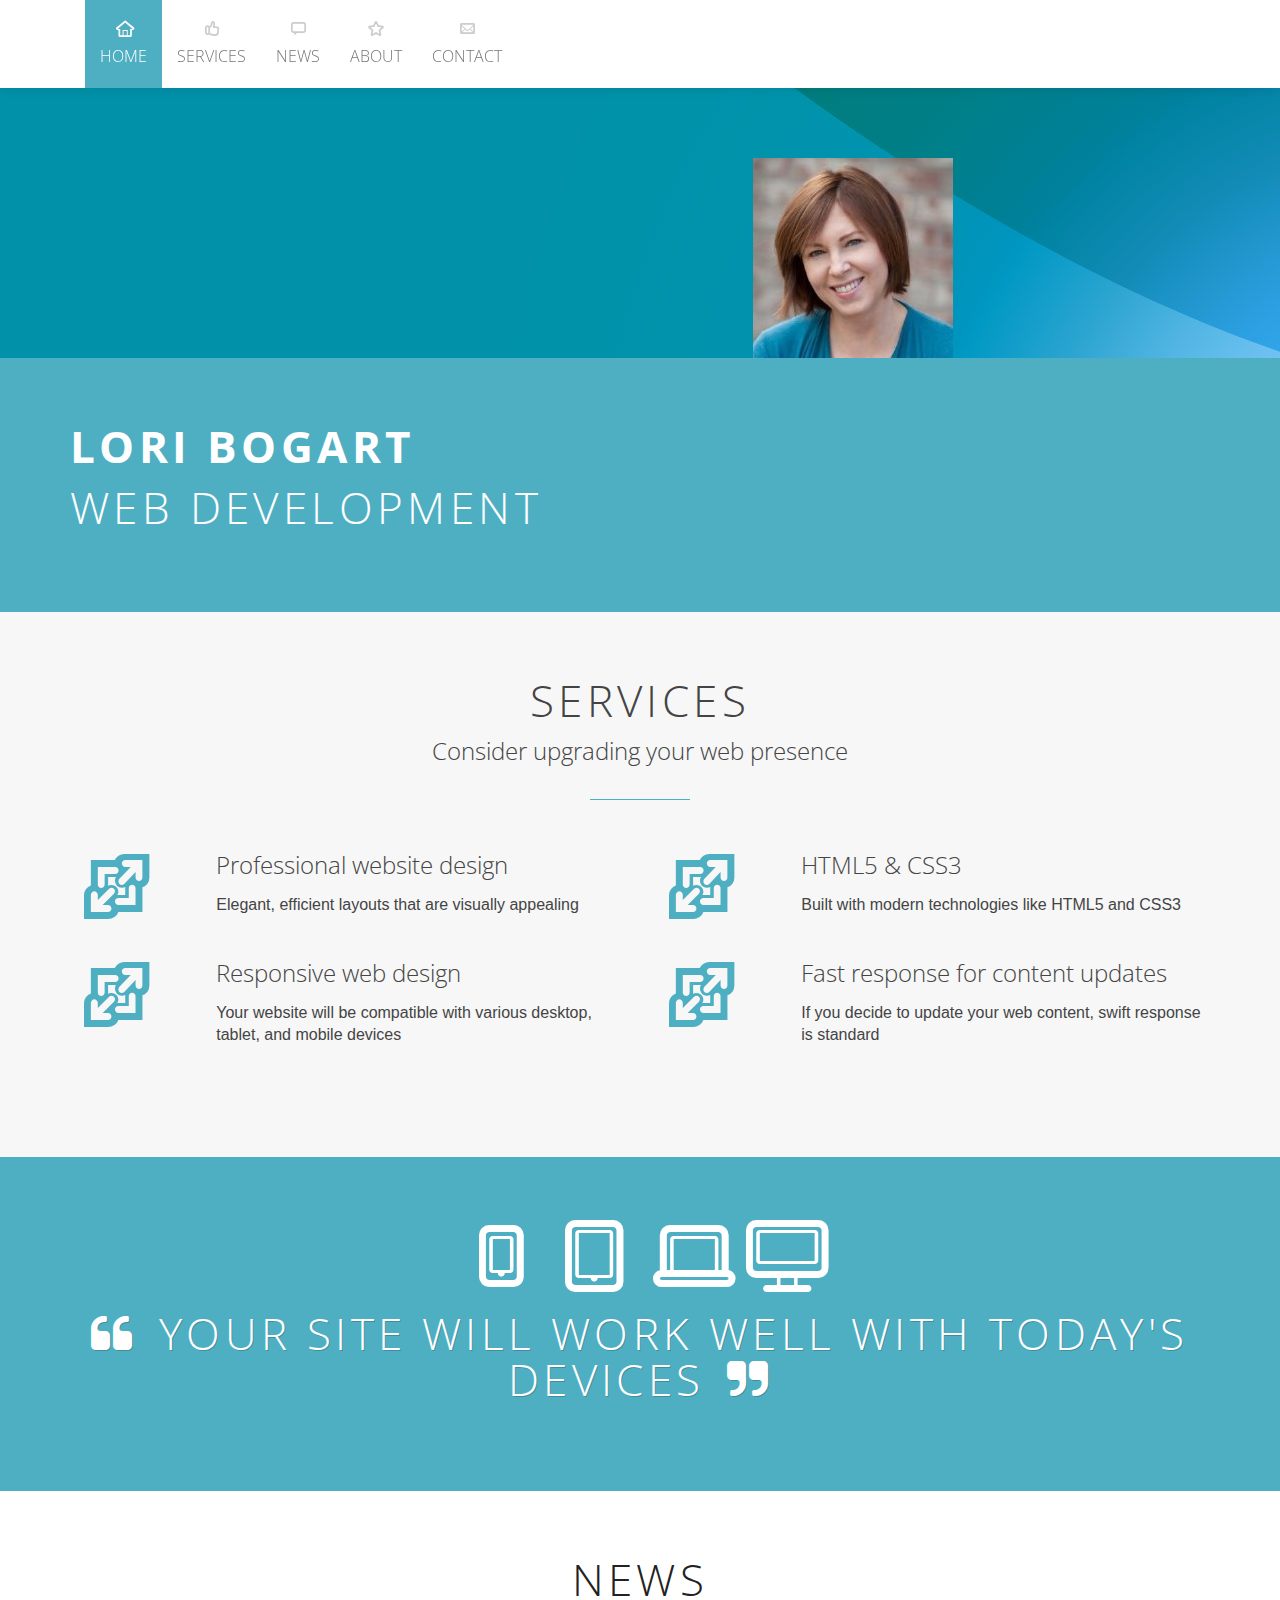
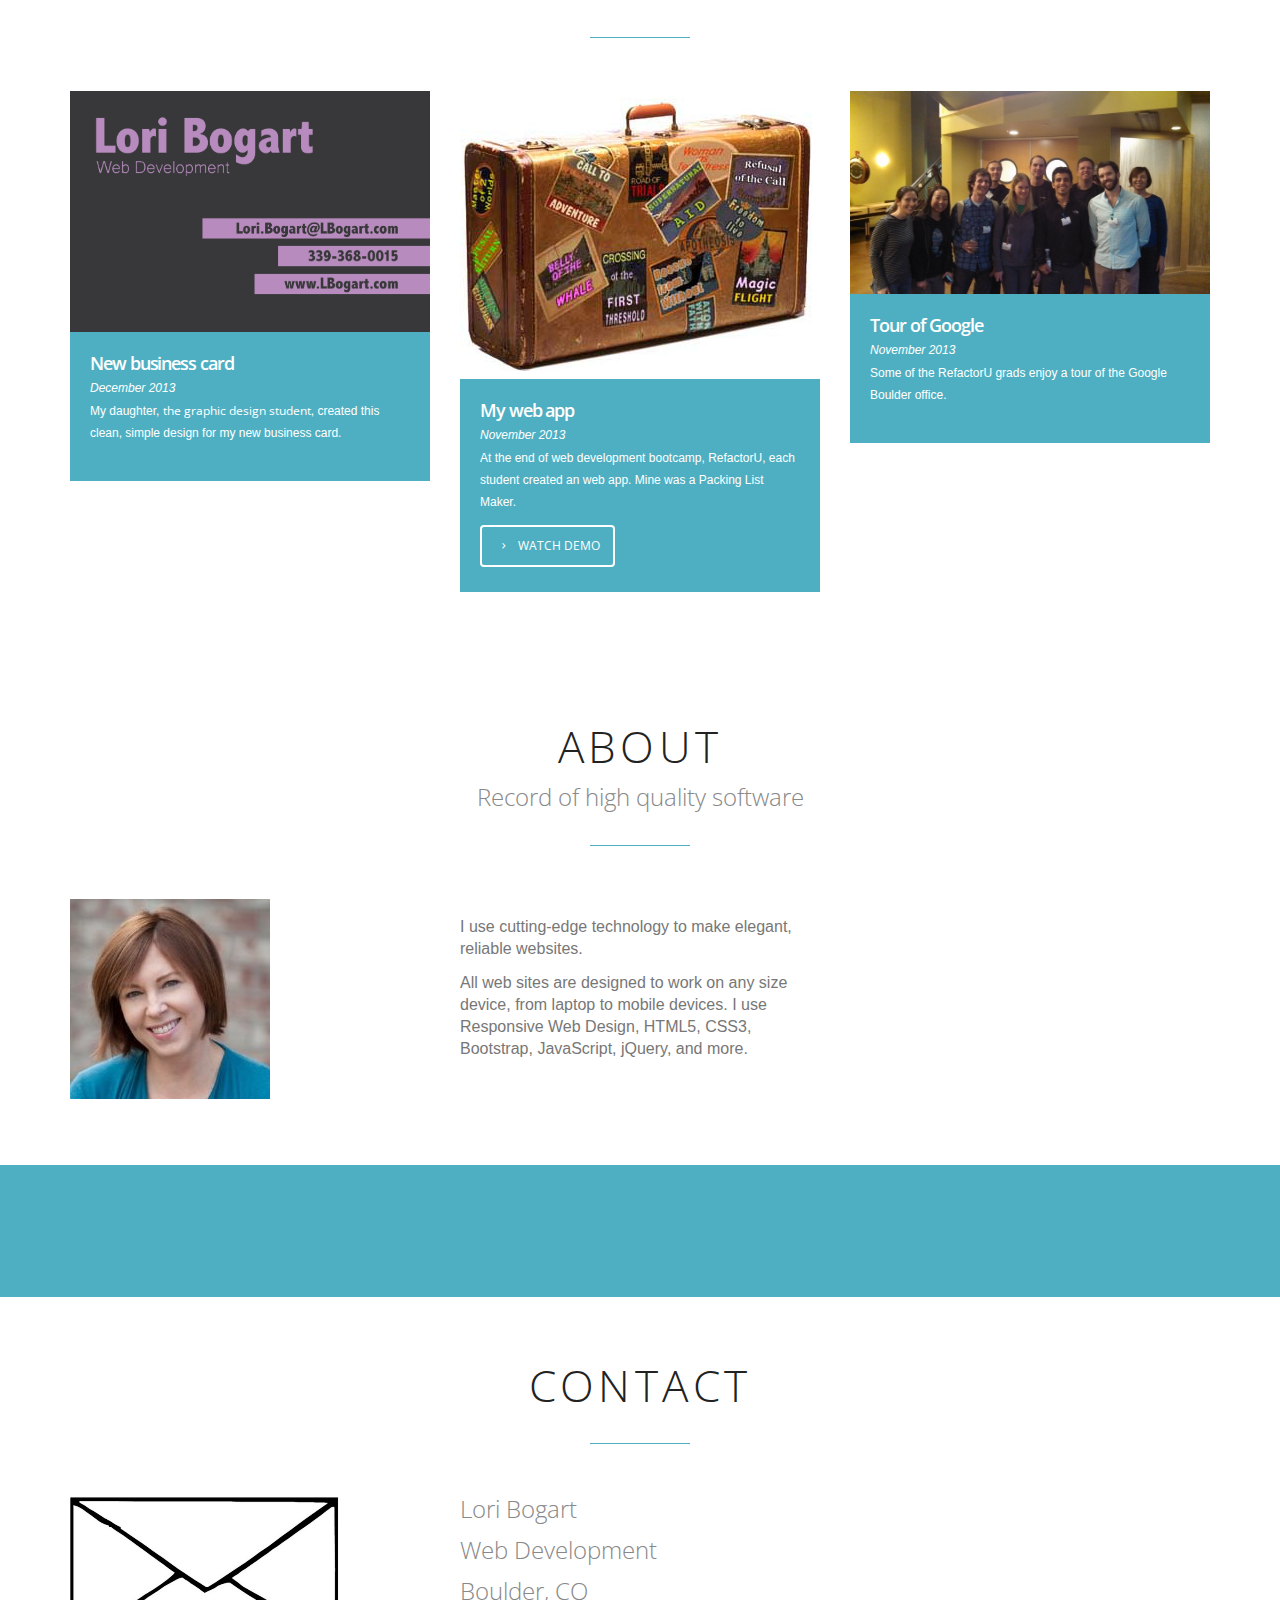
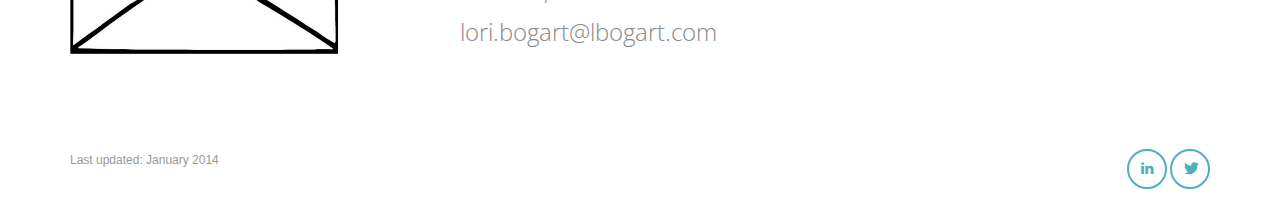
<file: files/index.html>
<!DOCTYPE html>
<html lang="en">
	<head>
		<!-- Basic Page Needs
		================================================== -->
		<meta charset="utf-8">
		<title>LoriBogart</title>
		<meta name="description" content="Lori Bogart's website">
		<meta name="author" content="Lori Bogart">
		<!-- Mobile Specific Metas
		================================================== -->
		<meta name="viewport" content="width=device-width, initial-scale=1, maximum-scale=1">
		<!-- CSS
		================================================== -->
		<!-- Bootstrap  -->
		<link type="text/css" rel="stylesheet" href="bootstrap/css/bootstrap.min.css">
		<!-- web font  -->
		<link href="http://fonts.googleapis.com/css?family=Open+Sans:300,400,600,800" rel="stylesheet" type="text/css">
		<!-- plugin css  -->
		<link rel="stylesheet" type="text/css" href="js-plugin/animation-framework/animate.css" />
		<link rel="stylesheet" type="text/css" href="js-plugin/magnific-popup/magnific-popup.css" />
		<link type="text/css" rel="stylesheet" href="js-plugin/isotope/css/style.css">
		<link rel="stylesheet" type="text/css" href="js-plugin/flexslider/flexslider.css" />
		<link rel="stylesheet" type="text/css" href="js-plugin/pageSlide/jquery.pageslide.css" />
		<!-- Owl carousel-->
		<link rel="stylesheet" href="js-plugin/owl.carousel/owl-carousel/owl.carousel.css">
		<link rel="stylesheet" href="js-plugin/owl.carousel/owl-carousel/owl.theme.css">
		<!-- icon fonts -->
		<link type="text/css" rel="stylesheet" href="font-icons/custom-icons/css/custom-icons.css">
		<link type="text/css" rel="stylesheet" href="font-icons/custom-icons/css/custom-icons-ie7.css">
		<!-- Custom css -->
		<link type="text/css" rel="stylesheet" href="css/layout.css">
		<link type="text/css" id="colors" rel="stylesheet" href="css/colors.css">
		<!--[if lt IE 9]><script src="http://html5shim.googlecode.com/svn/trunk/html5.js"></script> <![endif]-->
		<script src="js/modernizr-2.6.1.min.js"></script>
		<!-- Favicons
		================================================== -->
		<link rel="shortcut icon" href="images/theme-pics/favicon.ico">
		<link rel="apple-touch-icon" href="images/apple-touch-icon.png">
		<link rel="apple-touch-icon" sizes="72x72" href="images/apple-touch-icon-72x72.png">
		<link rel="apple-touch-icon" sizes="114x114" href="images/apple-touch-icon-114x114.png">
		<link rel="apple-touch-icon" sizes="144x144" href="images/apple-touch-icon-144x144.png">
	</head>
	<body data-spy="scroll" data-target="#scrollTarget" data-offset="150">
		<!-- Primary Page Layout 
		================================================== -->
		<!-- globalWrapper -->
		<div id="globalWrapper" class="localscroll">
			<!-- header -->
			<header id="mainHeader" class="navbar-fixed-top" role="banner">
				<div class="container">
					<nav class="navbar navbar-default scrollMenu" role="navigation">
						<div class="navbar-header">
							<button type="button" class="navbar-toggle" data-toggle="collapse" data-target=".navbar-ex1-collapse"> <span class="sr-only">Toggle navigation</span> <span class="icon-bar"></span> <span class="icon-bar"></span> <span class="icon-bar"></span> </button>
							<!-- <a class="navbar-brand" href="index.html"><img src="new-images/education_pearl.jpg" alt="Web design"/></a> </div> -->
							<div class="collapse navbar-collapse navbar-ex1-collapse" id="scrollTarget">
								<ul class="nav navbar-nav pull-right">
									<li class="active"><a href="#home"><i class="icon-home-outline"></i>Home</a> </li>
									<li><a href="#services"><i class="icon-thumbs-up"></i>Services</a> </li>
									<li><a href="#news"><i class="icon-comment"></i>News</a> </li>
									<li><a href="#about"><i class="icon-star"></i>About</a> </li>
									<!-- <li><a href="#works"><i class="icon-popup-1"></i>Works</a> </li>
									<li><a href="#team"><i class="icon-users"></i>Team</a> </li> -->
									<li><a href="#contactSlice"><i class="icon-mail"></i>Contact</a> </li>
								</ul>
							</div>

						</nav>
					</div>
				</header>
				<!-- content -->
				<section id="home" data-stellar-background-ratio="0.5">
					<div class="container">
						<div class="row">
							<div class="col-lg-7 col-sm-6">
								<div class="flexslider" id="flexHome">
									<ul class="slides">
									</ul>
								</div> 
							</div>
							<div class="col-lg-5 col-sm-6 hidden-xs">
								<img src="images/theme-pics/LoriHeadShotLinkedIn.jpg" alt="Lori Bogart picture" class="img-responsive"/>
							</div>
						</div>
					</div>
				</section>
				<!-- intro-->
				<section class="color4 slice">  
								<div class="ctaBoxName ctaBoxFullwidth">
									<div class="container">
										<div class="row">
										<div class="col-md-8">
											<h1 id="leftAlign">
												<strong>Lori Bogart</strong>
											</h1>
											<h1 id="leftAlign"> Web Development</h1>
										</div>
									</div>
								</div>
							</div>
				</section>
				<!-- services -->
				<section class="slice color1" id="services">
					<div class="container">
						<div class="row">
							<div class="col-xs-12">
								<h1>services</h1>
								<h2 class="subTitle">Consider upgrading your web presence</h2>
							</div>
						</div>
						<div class="row">
							<div class="col-sm-6">
								<div class="row boxFeature">
									<div class="col-xs-3">
										<i class="icon-resize-full-outline iconBig"></i>
									</div>
									<div class="col-xs-9">
										<h2>Professional website design</h2>
										<p>Elegant, efficient layouts that are visually appealing</p>
									</div>
								</div>
							</div>
							<div class="col-sm-6">
								<div class="row boxFeature">
									<div class="col-xs-3">
										<i class="icon-resize-full-outline iconBig"></i>
									</div>
									<div class="col-xs-9">
										<h2>HTML5 & CSS3</h2>
										<p>Built with modern technologies like HTML5 and CSS3</p>
									</div>
								</div>
							</div>
						</div>
						<div class="row">
							<div class="col-sm-6">
								<div class="row boxFeature">
									<div class="col-xs-3">
										<i class="icon-resize-full-outline iconBig"></i>
									</div>
									<div class="col-xs-9">
										<h2>Responsive web design</h2>
										<p>Your website will be compatible with various desktop, tablet, and mobile devices</p>
									</div>
								</div>
							</div>
							<div class="col-sm-6">
								<div class="row boxFeature">
									<div class="col-xs-3">
										<i class="icon-resize-full-outline iconBig"></i>
									</div>
									<div class="col-xs-9">
										<h2>Fast response for content updates</h2>
										<p>If you decide to update your web content, swift response is standard</p>
									</div>
								</div>
							</div>
						</div>
					</div>
				</section>

				<!-- services --> 

				<div id="paralaxSlice2" data-stellar-background-ratio="0.5">
					<div class="maskParent">
						<div class="paralaxText container">
							<i class="icon-mobile iconBig"></i><i class="icon-tablet iconBig"></i><i class="icon-laptop iconBig"></i><i class="icon-desktop iconBig"></i>
							<blockquote class="bigTitle">Your site will work well with today's devices</blockquote>
						</div>
					</div>
				</div>

				<!-- news -->

				<section class="slice" id="news">
					<div class="container imgHover">
						<div class="row">
							<div class="col-lg-12">
								<h1>NEWS</h1>
								<h2 class="subTitle"></h2>
							</div>
							<article class="col-sm-4">
								<section class="imgWrapper"> 
									<img src="images/news/loribusinesscard.jpg" class="img-responsive" alt="snowflake template image news" /> 
								</section>
								<!-- <div class="mediaHover">
									<div class="mask"></div>
									<div class="iconLinks"> 
										<a href="images/news/news2.jpg" class="image-link" title="Zoom" ><i class="icon-search iconRounded iconBig"></i><span>zoom</span></a> 
									</div>
								</div> -->
								<section class="newsText color4">
									<h3>New business card</h3>
									<h4 class="date">December 2013</h4>
									<p>My daughter, <a href="http://lindsaybogart.com/">the graphic design student</a>, created this clean, simple design for my new business card.</p>
								</section>
							</article>

							<article class="col-sm-4">
								<section class="imgWrapper"> 
									<img src="images/news/suitcaseextraspace.jpg" class="img-responsive" alt="snowflake template image news" /> 
								</section>
								
								<section class="newsText color4">
									<h3>My web app</h3>
									<h4 class="date">November 2013</h4>
									<p>At the end of web development bootcamp, RefactorU, each student created an web app. Mine was a Packing List Maker.</p>
									<a href="http://goo.gl/pp98Bg" class="btn btn-sm"><i class="icon-right-open-mini"></i>watch demo</a>
								</section>
							</article>

														<article class="col-sm-4">

								<section class="imgWrapper"> 
									<img src="images/news/googtour.jpg" class="img-responsive" alt="Ashleye template image news" /> 
								</section>

								<section class="newsText color4">
									<h3>Tour of Google</h3>
									<h4 class="date">November 2013</h4>
									<p>Some of the RefactorU grads enjoy a tour of the Google Boulder office.</p>
								<!-- 	<a href="https://wrapbootstrap.com/theme/ashley-one-page-parallax-bootstrap-3-WB0R11207" class="btn btn-sm"><i class="icon-right-open-mini"></i>read more</a> -->
								</section>

							</article>

						</div>
					</div>
				</section>
<!-- About -->
 
				<section class="slice" id="about">
					<div class="container">
						<div class="row">
							<div class="col-xs-12">
								<h1>About</h1>
								<h2 class="subTitle">Record of high quality software</h2>
							</div>
						</div>

						<div class="row">
							<div class="col-sm-4"> <img src="images/theme-pics/LoriHeadShotLinkedIn.jpg" alt="services" class="img-responsive"> </div>
							<div class="col-sm-4">
								<h2></h2>
								<p>I use cutting-edge technology to make elegant, reliable websites. 
								</p>

								<p>All web sites are designed to work on any size device, from laptop to mobile devices. I use Responsive Web Design, HTML5, CSS3, Bootstrap, JavaScript, jQuery, and more. 
								</p>
							</div>
						</div>
					</div>
				</section>

					<div id="paralaxSlice2" data-stellar-background-ratio="0.5" >
						<div class="maskParent">
							<div class="paralaxText container">

							</div>
						</div>
					</div>
<!-- Contact -->
					<section class="slice"  id="contactSlice" >
						<div class="container">
							<div class="row">
								<div class="col-sm-12">
									<h1 class="noSubtitle">Contact</h1>
								</div>
								<div class="col-sm-12">
								<!-- <div id="mapWrapper" class="mb30"></div> -->
									<div class="row">
									<div class="col-sm-4"> <img src="images/theme-pics/envelope_4_contact.png" alt="envelope" class="img-responsive"> </div>
										<div class="col-sm-4">
												<h2>Lori Bogart</h2>
												<h2>Web Development</h2>
												<h2>Boulder, CO</h2>
												<h2>lori.bogart@lbogart.com </h2>
										</div>
									</div>	
								</div>
							</div>
						</div>
					</section>

						<section  id="footerRights">
							<div class="container">
								<div class="row">
									<div class="col-sm-6">
										<p>Last updated: January 2014</p>
									</div>
									<div class="col-sm-6">
										<ul class="socialNetwork pull-right">
											<li><a href="http://www.linkedin.com/pub/lori-bogart/0/543/49" class="tips" title="" data-original-title="follow me on Linkedin" target="_blank"><i class="icon-linkedin-1 iconRounded"></i></a></li>
											<!-- <li><a href="#" class="tips" title="" data-original-title="follow me on Facebook"><i class="icon-facebook-1 iconRounded"></i></a></li> -->
											<li><a href="https://twitter.com/loriboulder" class="tips" title="" data-original-title="follow me on Twitter" target="_blank"><i class="icon-twitter-bird iconRounded"></i></a></li>
											<!-- <li><a href="#" class="tips" title="" data-original-title="follow me on Google+"><i class="icon-gplus-1 iconRounded"></i></a></li> -->
											
											<!-- <li><a href="#" class="tips" title="" data-original-title="follow me on Dribble"><i class="icon-dribbble iconRounded"></i></a></li> -->
										</ul>     
									</div>
								</div>
							</div>
						</section>
						<!-- End footer -->
						
					</div>
					<!-- global wrapper -->
		<!-- End Document 
		================================================== -->
		<script type="text/javascript" src="js-plugin/respond/respond.min.js"></script>
		<script type="text/javascript" src="js-plugin/jquery/1.8.3/jquery.min.js"></script>
		<script type="text/javascript" src="js-plugin/jquery-ui/jquery-ui-1.8.23.custom.min.js"></script>
		<!-- third party plugins  -->
		<script type="text/javascript" src="bootstrap/js/bootstrap.js"></script>
		<script type="text/javascript" src="js-plugin/easing/jquery.easing.1.3.js"></script>

		<script type="text/javascript" src="js-plugin/flexslider/jquery.flexslider-min.js"></script>

		<script type="text/javascript" src="js-plugin/isotope/jquery.isotope.min.js"></script>
		<script type="text/javascript" src="js-plugin/neko-contact-ajax-plugin/js/jquery.form.js"></script>
		<script type="text/javascript" src="js-plugin/neko-contact-ajax-plugin/js/jquery.validate.min.js"></script>
		<script type="text/javascript" src="js-plugin/magnific-popup/jquery.magnific-popup.min.js"></script>
		<script type="text/javascript" src="js-plugin/parallax/js/jquery.scrollTo-1.4.3.1-min.js"></script>
		<script type="text/javascript" src="js-plugin/parallax/js/jquery.localscroll-1.2.7-min.js"></script>
		<script type="text/javascript" src="js-plugin/parallax/js/jquery.stellar.min.js"></script>
		<!-- <script type="text/javascript" src="js-plugin/smoothscroll/SmoothScroll.js"></script> -->
		<script type="text/javascript" src="js-plugin/pageSlide/jquery.pageslide-custom.js"></script>
		<script type="text/javascript" src="js-plugin/jquery.sharrre-1.3.4/jquery.sharrre-1.3.4.min.js"></script>

		<script type="text/javascript" src="js-plugin/owl.carousel/owl-carousel/owl.carousel.min.js"></script>

		<!-- Custom  -->
		<script type="text/javascript" src="js/custom.js"></script>
	</body>
	</html>
</file>
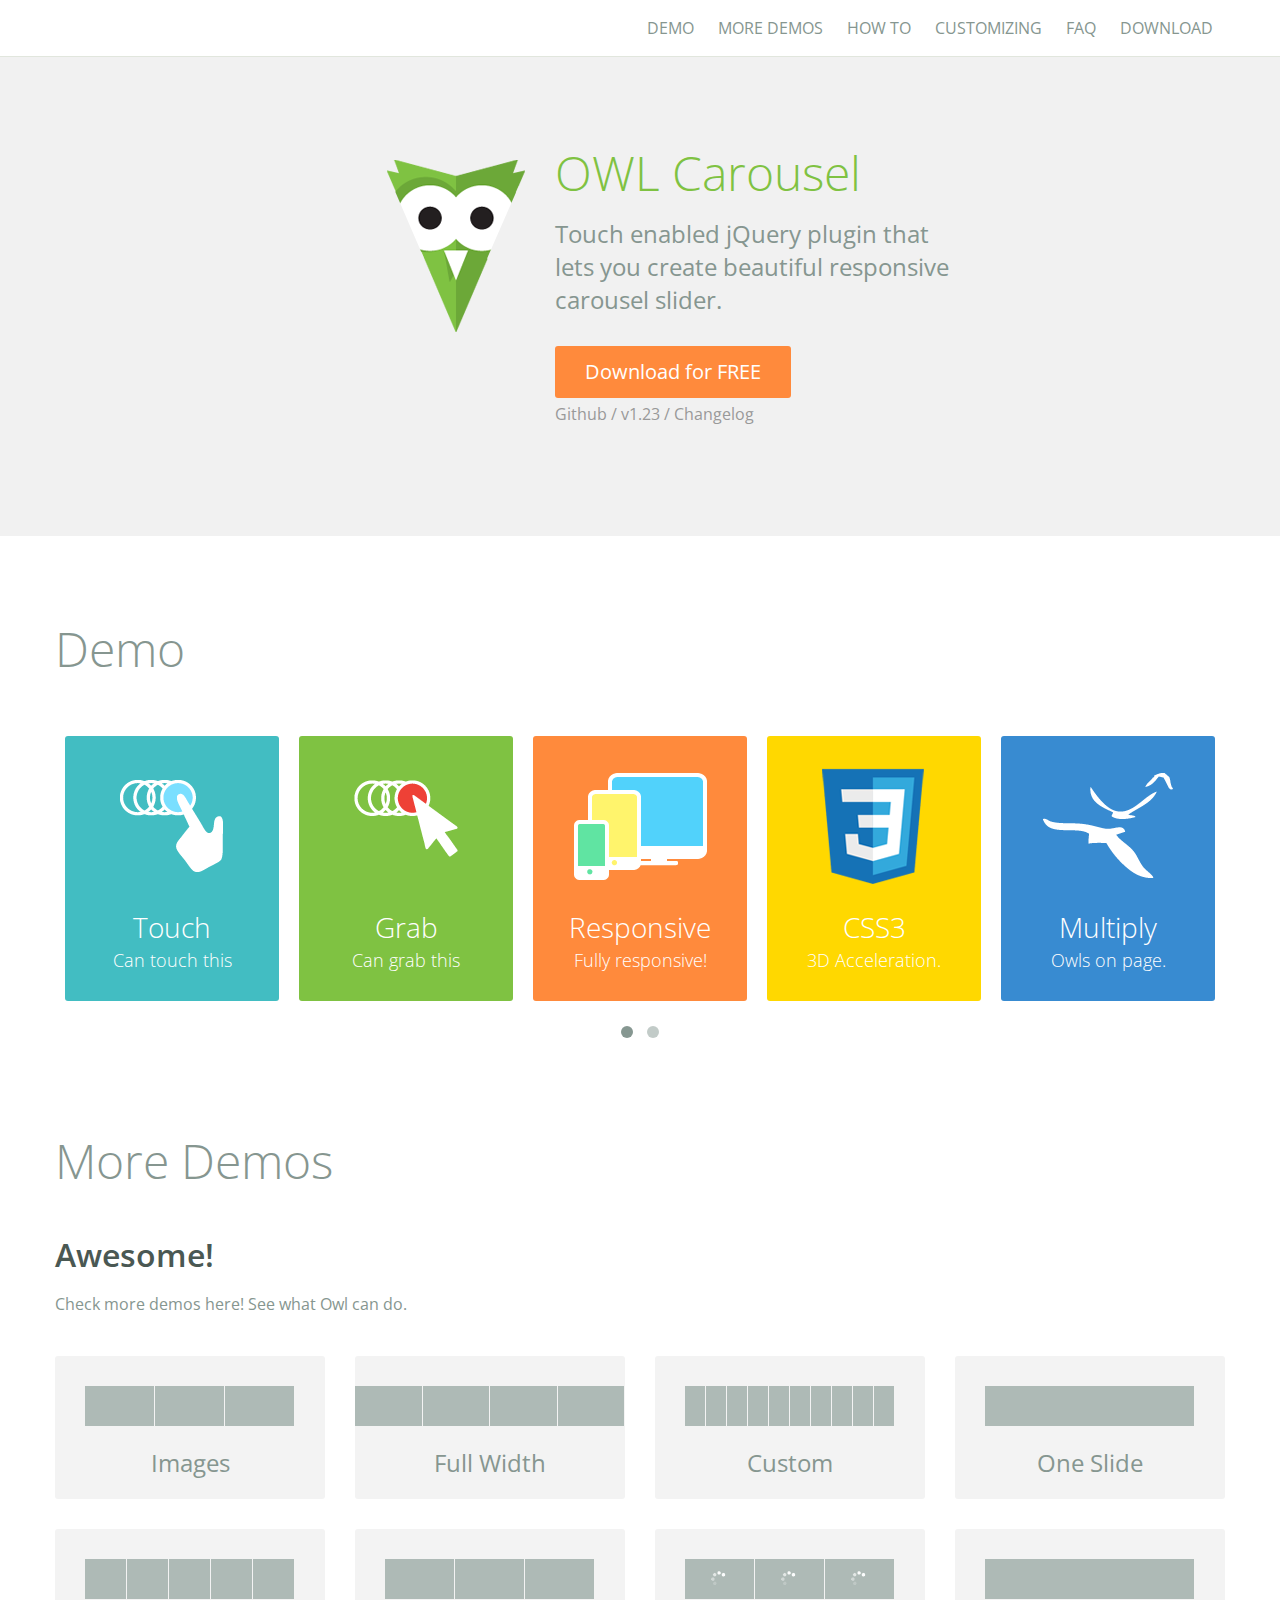
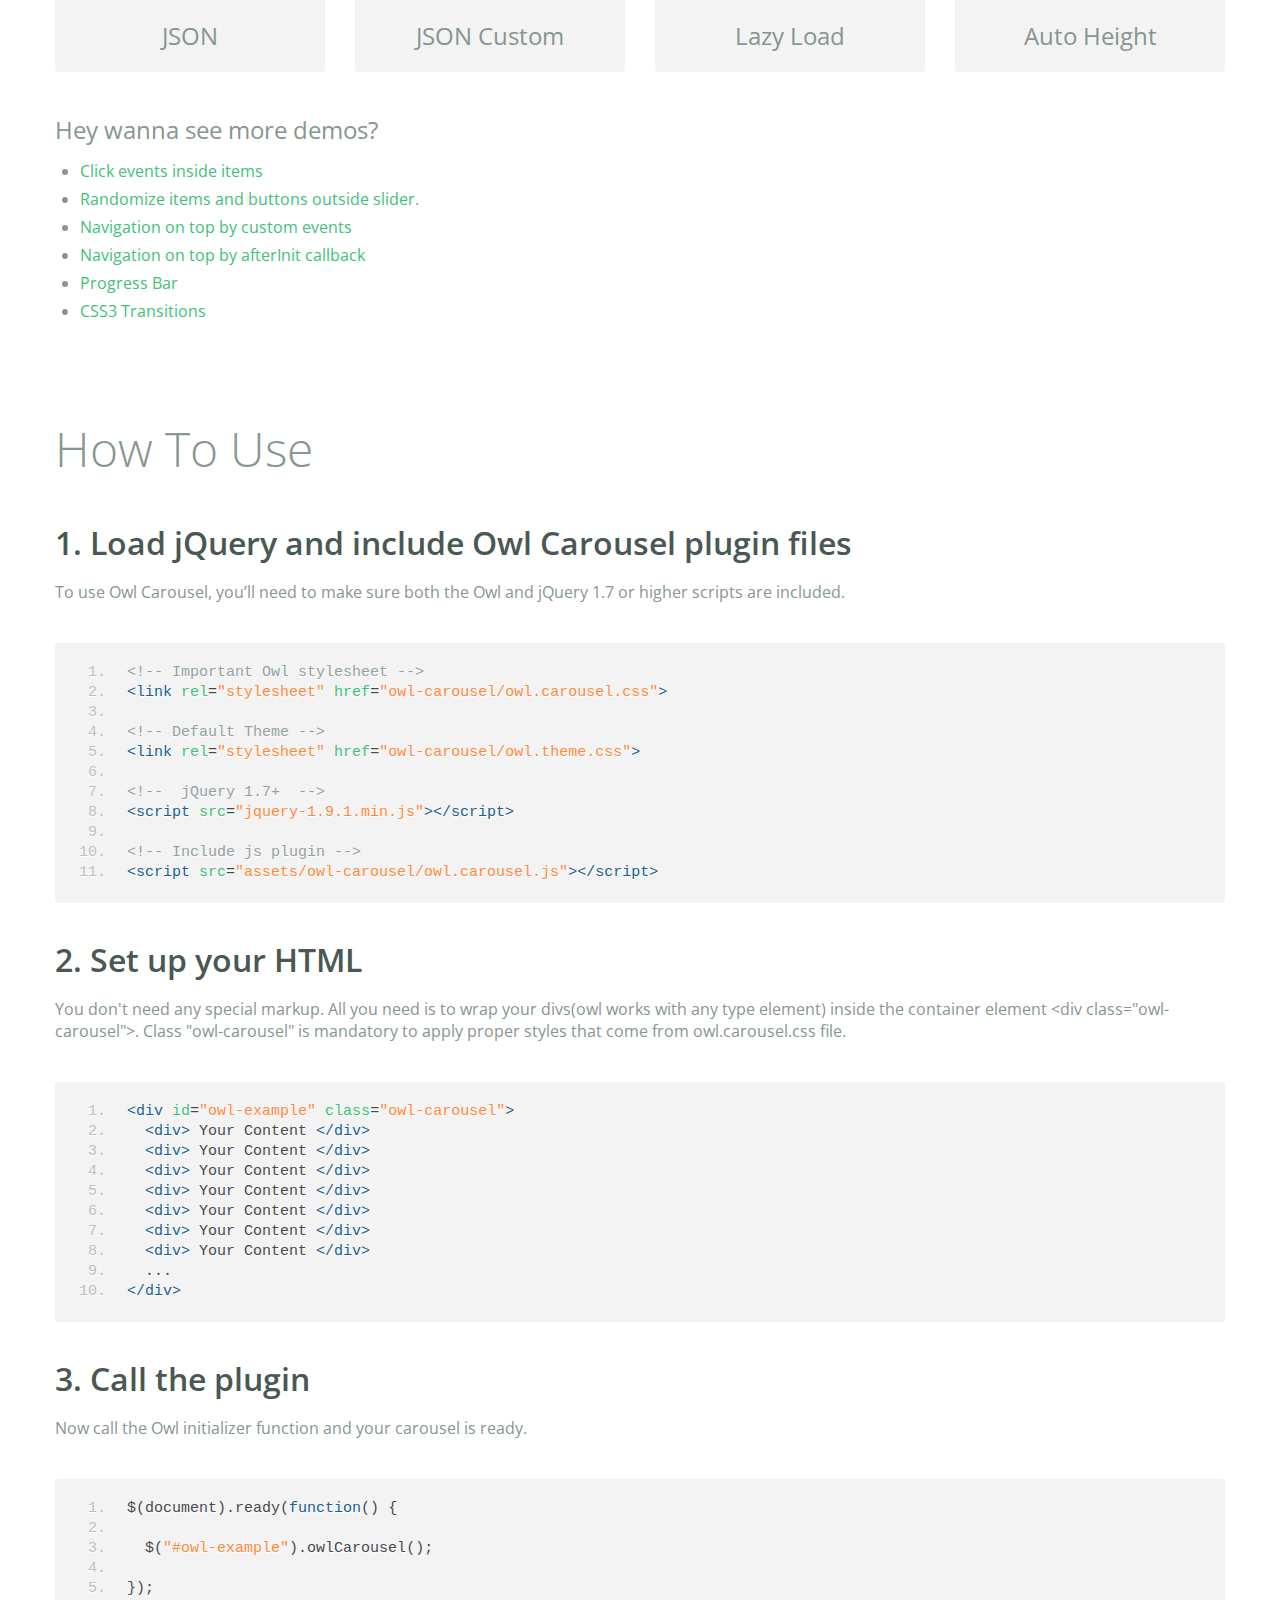
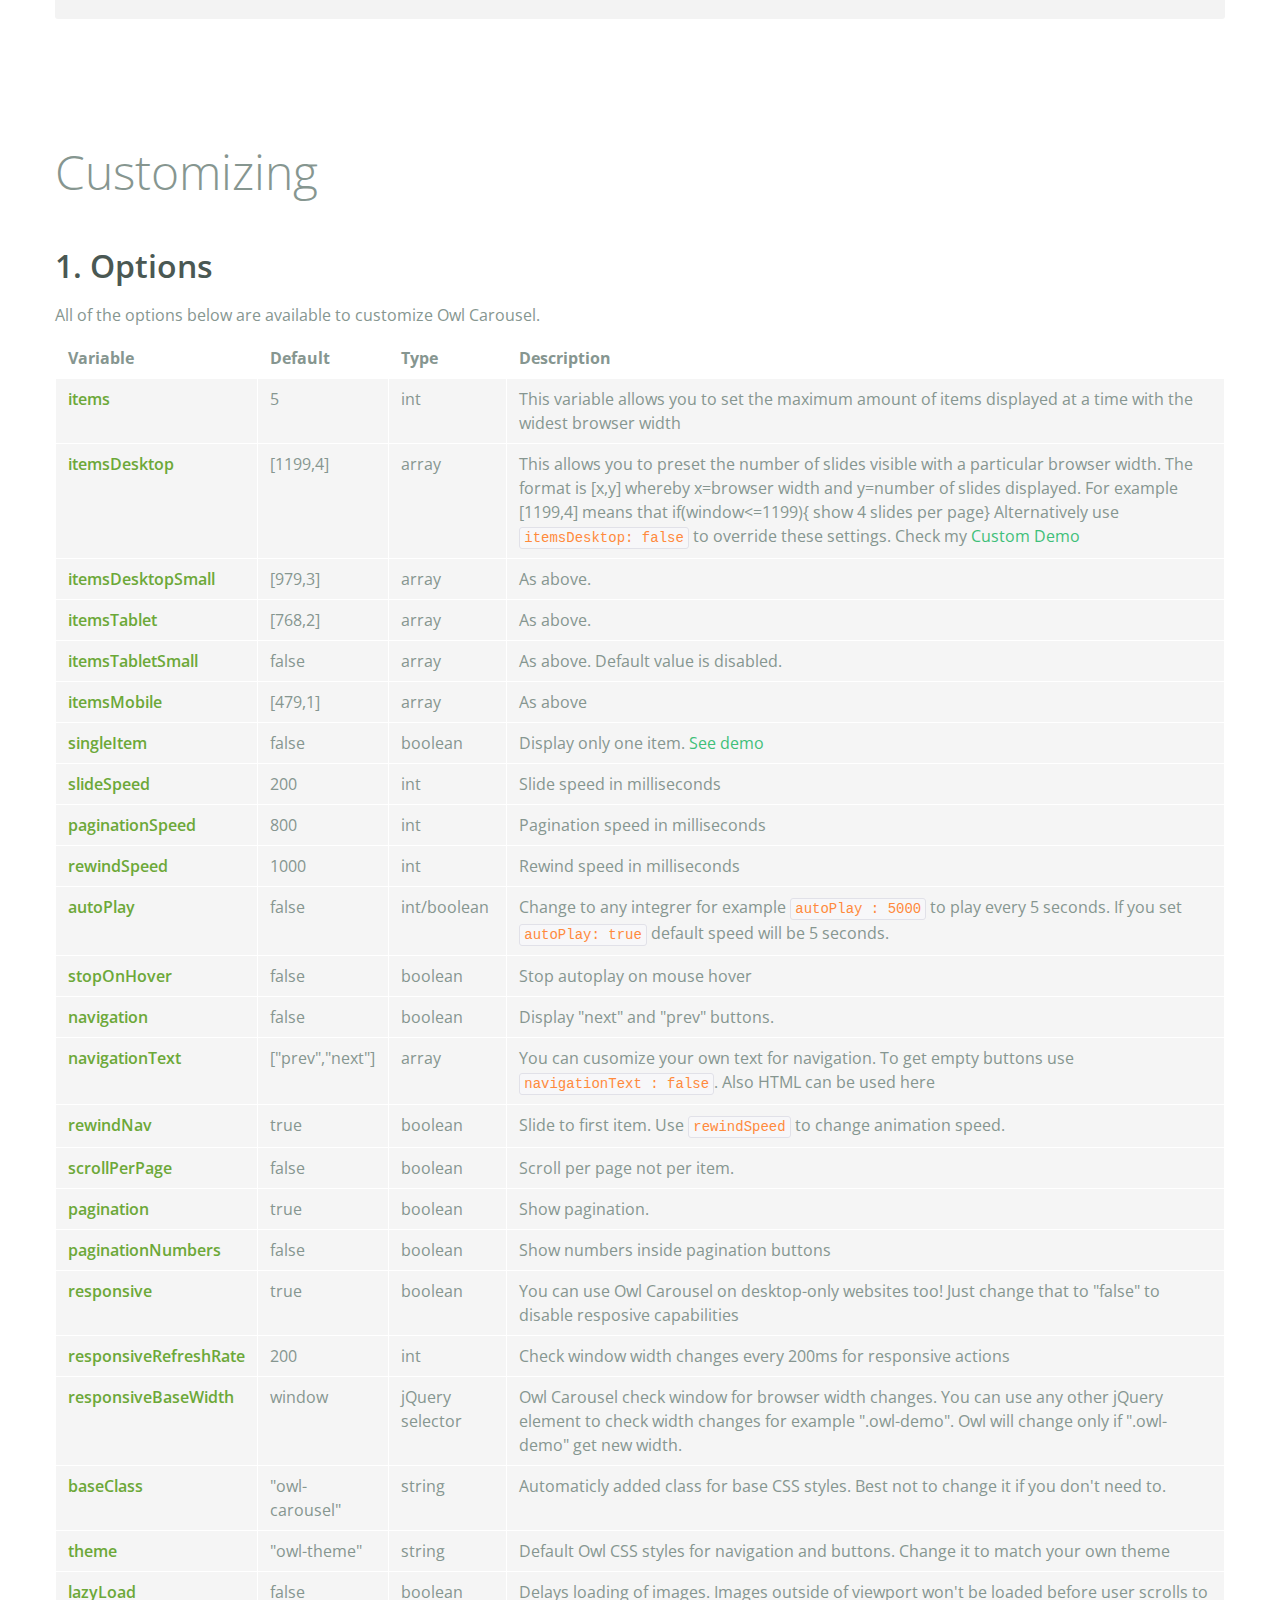
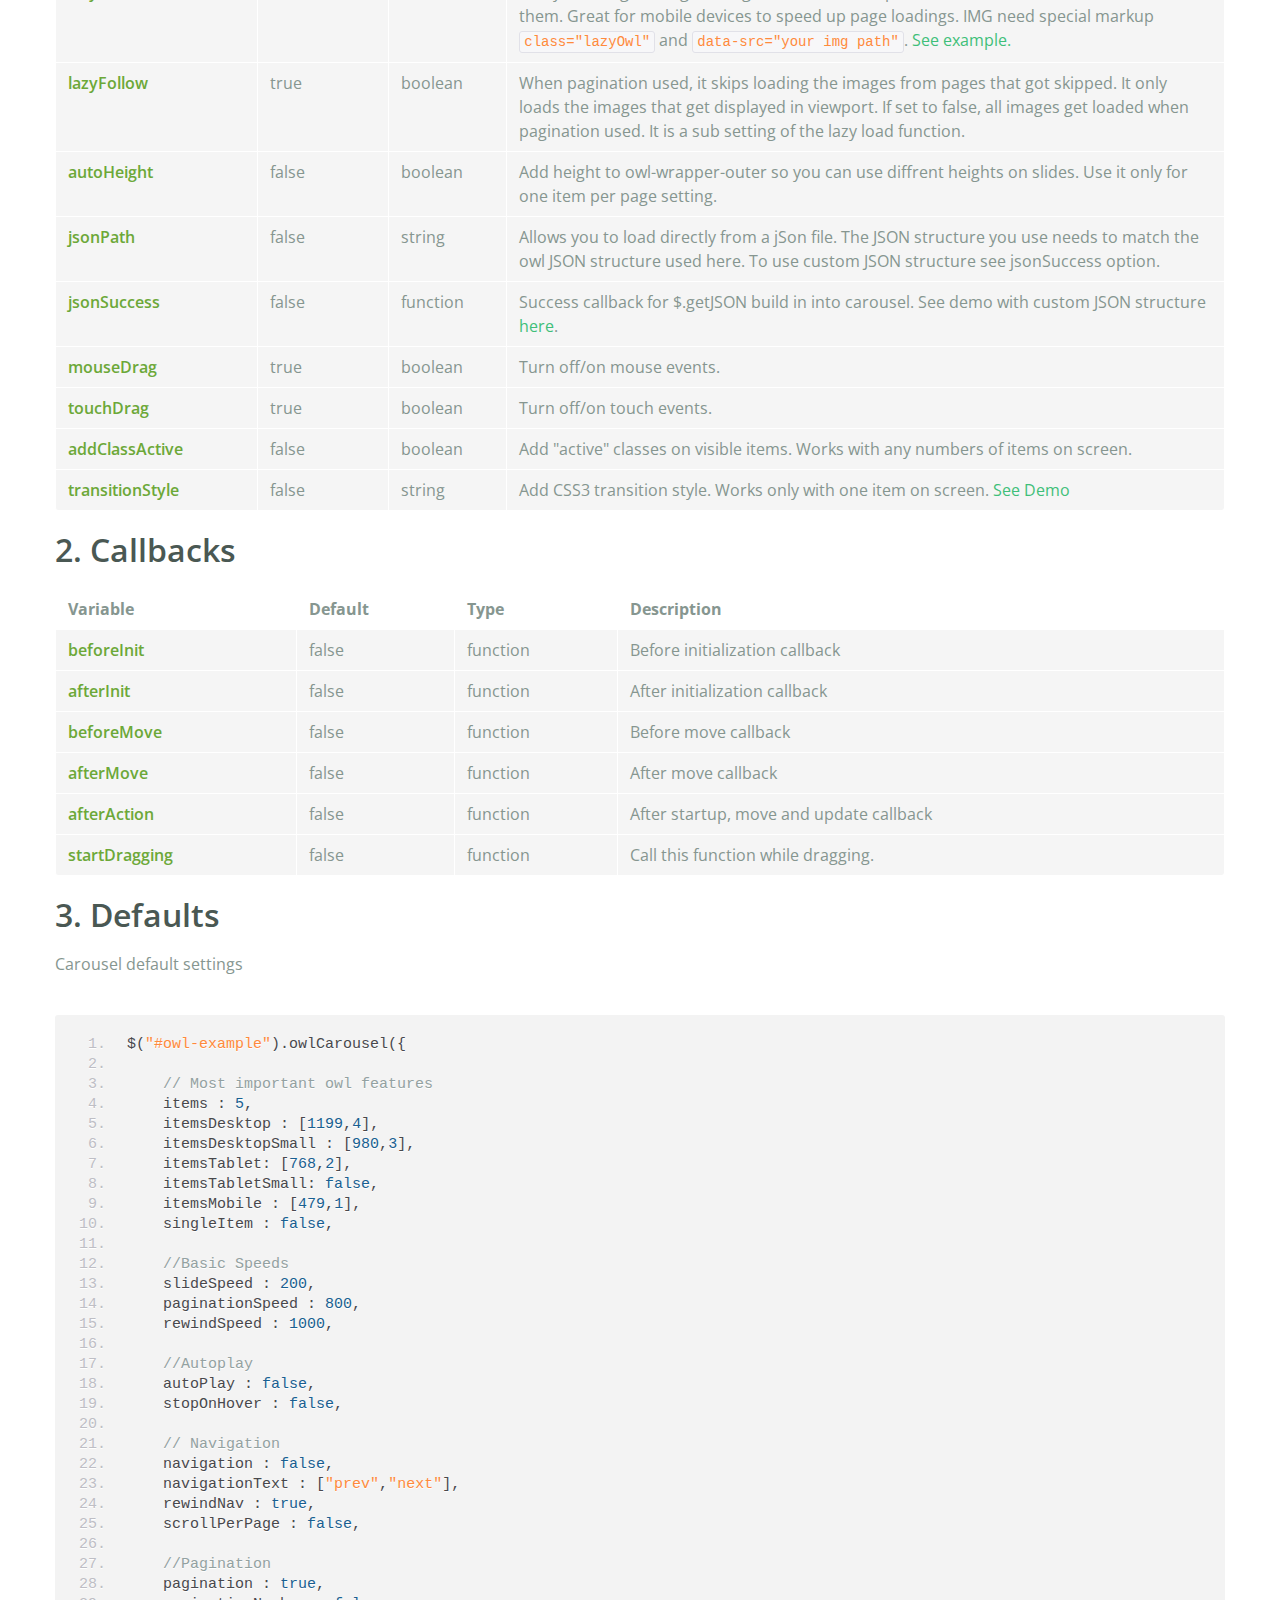
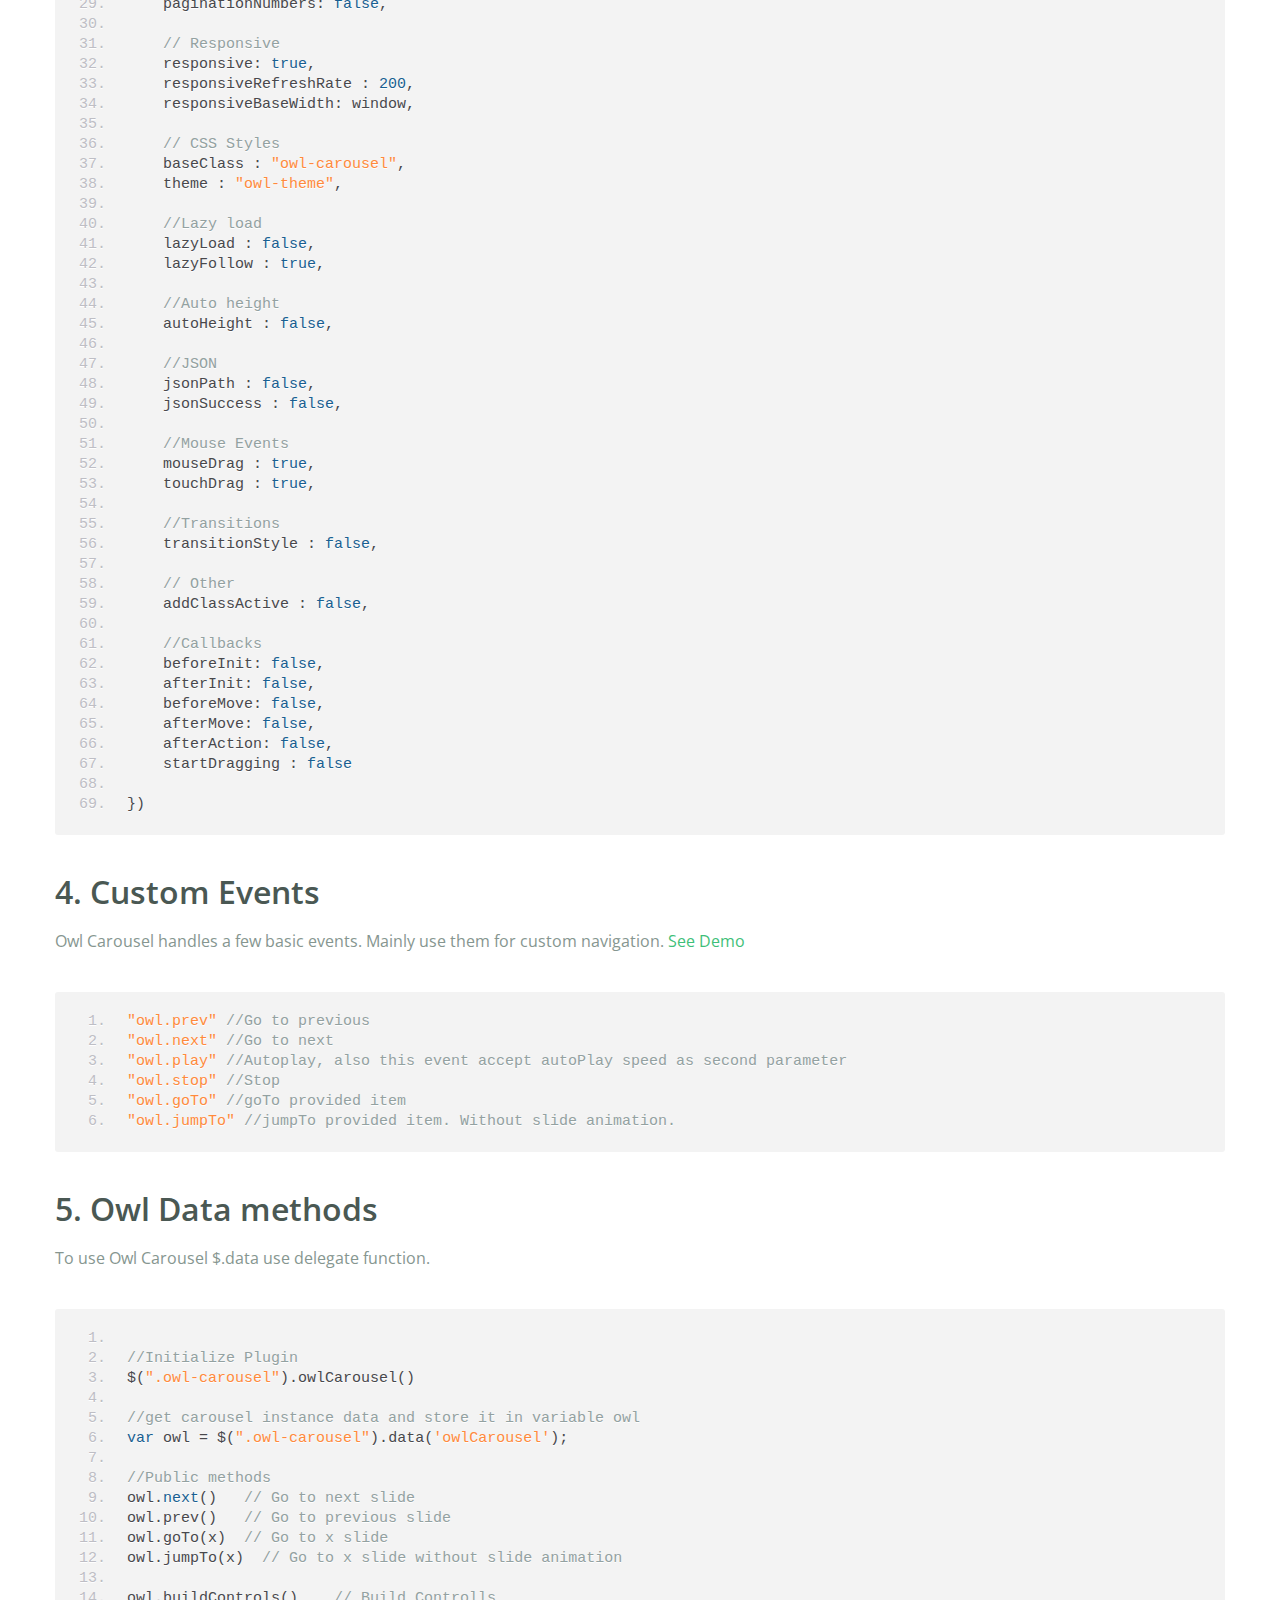
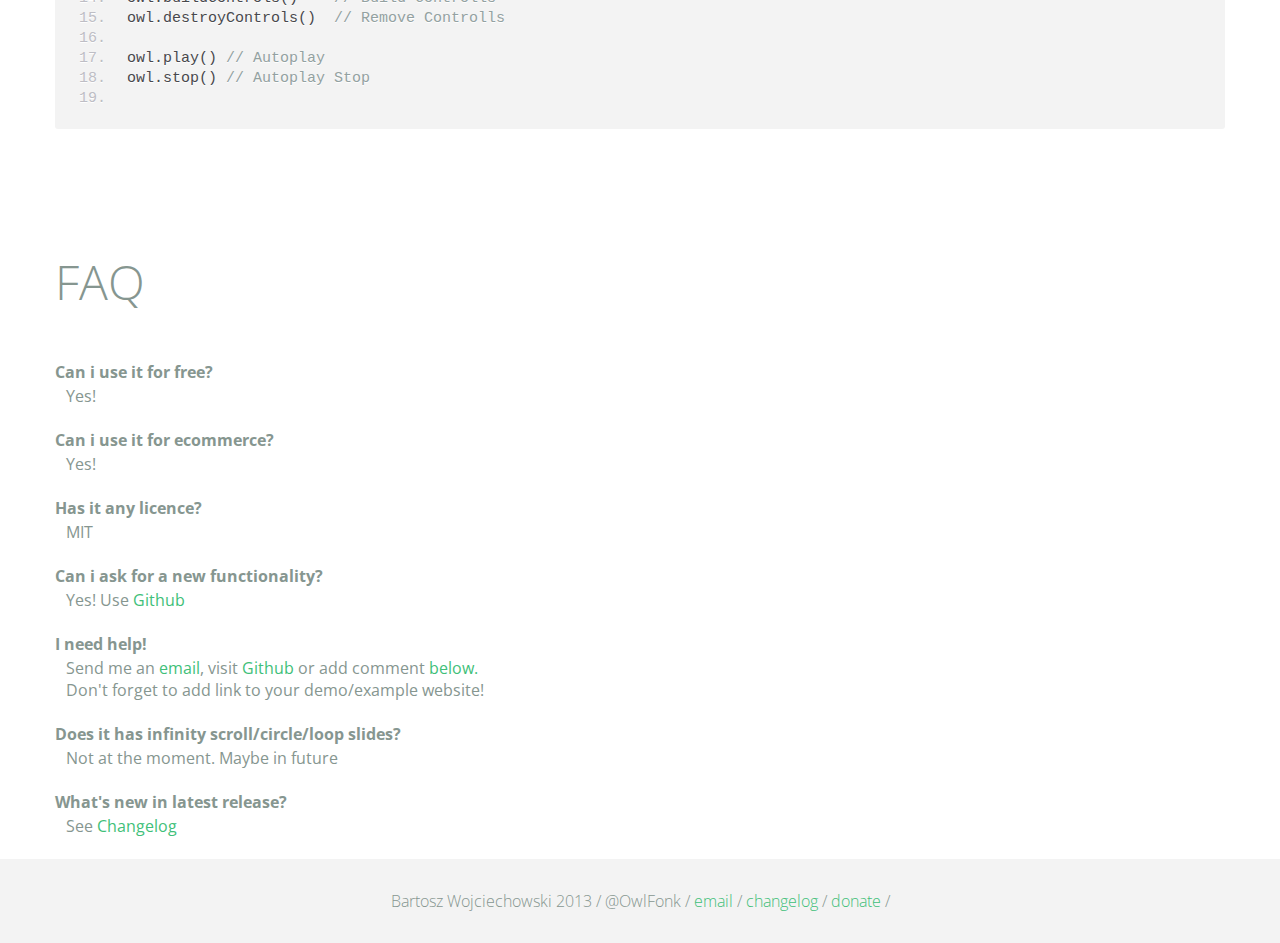
<file: files/js-plugin/owl.carousel/index.html>
<!DOCTYPE html>
<html lang="en">
  <head>
    <meta charset="utf-8">
    <title>Owl Carousel</title>
    <meta name="viewport" content="width=device-width, initial-scale=1.0">
    <meta name="description" content="jQuery Responsive Carousel - Owl Carusel">
    <meta name="author" content="Bartosz Wojciechowski">
    <meta name="keywords" content="HTML,CSS,JSON,JavaScript, jQuery, Responsive, Design, Owl, Carousel, Free">

    <link href='http://fonts.googleapis.com/css?family=Open+Sans:400italic,400,300,600,700' rel='stylesheet' type='text/css'>
    <link href="assets/css/bootstrapTheme.css" rel="stylesheet">
    <link href="assets/css/custom.css" rel="stylesheet">

    <!-- Owl Carousel Assets -->
    <link href="owl-carousel/owl.carousel.css" rel="stylesheet">
    <link href="owl-carousel/owl.theme.css" rel="stylesheet">

    <!-- Prettify -->
    <link href="assets/js/google-code-prettify/prettify.css" rel="stylesheet">

    <!-- Le fav and touch icons -->
    <link rel="apple-touch-icon-precomposed" sizes="144x144" href="assets/ico/apple-touch-icon-144-precomposed.png">
    <link rel="apple-touch-icon-precomposed" sizes="114x114" href="assets/ico/apple-touch-icon-114-precomposed.png">
      <link rel="apple-touch-icon-precomposed" sizes="72x72" href="assets/ico/apple-touch-icon-72-precomposed.png">
                    <link rel="apple-touch-icon-precomposed" href="assets/ico/apple-touch-icon-57-precomposed.png">
                                   <link rel="shortcut icon" href="assets/ico/favicon.png">
  </head>
  <body>
      <div id="top-nav" class="navbar navbar-fixed-top">
        <div class="navbar-inner">
          <div class="container">
            <button type="button" class="btn btn-navbar" data-toggle="collapse" data-target=".nav-collapse">
            <span class="icon-bar"></span>
            <span class="icon-bar"></span>
            <span class="icon-bar"></span>
          </button>
            <div class="nav-collapse collapse">
            <ul class="nav pull-right">
              <li><a href="#demo">Demo</a></li>
              <li><a href="#more-demos">More Demos</a></li>
              <li><a href="#how-to">How To</a></li>
              <li><a href="#customizing">Customizing</a></li>
              <li><a href="#faq">FAQ</a></li>
              <li><a href="owl.carousel.zip" class="download" data-spy="affix" data-offset-top="450">Download</a></li>
            </ul>
            </div>
          </div>
        </div>
      </div>

      <div id="header">
        <div class="container">
          <div class="row">
            <div class="span5">
                <img class="logo" src="assets/img/owl-logo.png" alt="Owl Logo">
              </div>
            <div class="span7">
              <h1>OWL Carousel </h1>
              <h3>Touch enabled jQuery plugin that lets you create beautiful responsive carousel slider.</h3>
              <a class="btn btn-success btn-large" href="owl.carousel.zip">Download for FREE</a>
              <p class="muted"><a class="muted" href="https://github.com/OwlFonk/OwlCarousel">Github</a> / v1.23 / <a class="muted" href="changelog.html">Changelog</a></p> 
            </div>
          </div>
        </div>
      </div>

      <div id="demo">
        <div class="container">
          <div class="row">
            <div class="span12">
              <h1>Demo</h1>
            </div>
          </div>

          <div class="row">
            <div class="span12">

              <div id="owl-example" class="owl-carousel">

                <div class="item darkCyan">
                  <img src="assets/img/demo-slides/touch.png" alt="Touch">
                    <h3>Touch</h3>
                    <h4>Can touch this</h4>
                </div>
                <div class="item forestGreen">
                  <img src="assets/img/demo-slides/grab.png" alt="Grab">
                    <h3>Grab</h3>
                    <h4>Can grab this</h4>
                </div>
                <div class="item orange">
                  <img src="assets/img/demo-slides/responsive.png" alt="Responsive">
                    <h3>Responsive</h3>
                    <h4>Fully responsive!</h4>
                </div>

                <div class="item yellow">
                  <img src="assets/img/demo-slides/css3.png" alt="CSS3">
                    <h3>CSS3</h3>
                    <h4>3D Acceleration.</h4>
                </div>

                <div class="item dodgerBlue">
                  <img src="assets/img/demo-slides/multi.png" alt="Multi">
                    <h3>Multiply</h3>
                    <h4>Owls on page.</h4>
                </div>

                <div class="item skyBlue">
                  <img src="assets/img/demo-slides/modern.png" alt="Modern Browsers">
                    <h3>Modern</h3>
                    <h4>Browsers Compatibility</h4>
                </div>

                <div class="item zombieGreen">
                  <img src="assets/img/demo-slides/zombie.png" alt="Zombie Browsers - old ones">
                    <h3>Zombie</h3>
                    <h4>Browsers Compatibility</h4>
                </div>

                <div class="item violet">
                  <img src="assets/img/demo-slides/controls.png" alt="Take Control">
                    <h3>Take Control</h3>
                    <h4>The way you like</h4>
                </div>

                <div class="item yellowLight">
                  <img src="assets/img/demo-slides/feather.png" alt="Light">
                    <h3>Light</h3>
                    <h4>As a feather</h4>
                </div>

                <div class="item steelGray">
                  <img src="assets/img/demo-slides/tons.png" alt="Tons of Opotions">
                    <h3>Tons</h3>
                    <h4>of options</h4>
                </div>

              </div>


            </div>
          </div>

        </div>
      </div>

    <div id="more-demos">
      <div class="container">

        <div class="row">
          <div class="span12">
            <h1>More Demos</h1>
            <h2>Awesome!</h2>
            <p>Check more demos here! See what Owl can do.</p>
          </div>
        </div>

        <div class="row demos-row">
          <div class="span3">
            <a href="demos/images.html" class="demo-box">
              <div class="demo-wrapper demo-images clearfix">
                <div class="demo-slide"><div class="bg"></div></div>
                <div class="demo-slide"><div class="bg"></div></div>
                <div class="demo-slide"><div class="bg"></div></div>
              </div>
              <h3>Images</h3>
            </a>
          </div>

          <div class="span3">
            <a href="demos/full.html" class="demo-box">
              <div class="demo-wrapper demo-full clearfix">
                <div class="demo-slide"><div class="bg"></div></div>
                <div class="demo-slide"><div class="bg"></div></div>
                <div class="demo-slide"><div class="bg"></div></div>
                <div class="demo-slide"><div class="bg"></div></div>
              </div>
              <h3>Full Width</h3>
            </a>
          </div>

          <div class="span3">
            <a href="demos/custom.html" class="demo-box">
              <div class="demo-wrapper demo-custom clearfix">
                <div class="demo-slide"><div class="bg"></div></div>
                <div class="demo-slide"><div class="bg"></div></div>
                <div class="demo-slide"><div class="bg"></div></div>
                <div class="demo-slide"><div class="bg"></div></div>
                <div class="demo-slide"><div class="bg"></div></div>
                <div class="demo-slide"><div class="bg"></div></div>
                <div class="demo-slide"><div class="bg"></div></div>
                <div class="demo-slide"><div class="bg"></div></div>
                <div class="demo-slide"><div class="bg"></div></div>
                <div class="demo-slide"><div class="bg"></div></div>
              </div>
              <h3>Custom</h3>
            </a>
          </div>

          <div class="span3">
            <a href="demos/one.html" class="demo-box">
              <div class="demo-wrapper demo-one clearfix">
                <div class="demo-slide"><div class="bg"></div></div>
              </div>
              <h3>One Slide</h3>
            </a>
          </div>

        </div>
        <div class="row demos-row">
          <div class="span3">
            <a href="demos/json.html" class="demo-box">
              <div class="demo-wrapper demo-Json clearfix">
                <div class="demo-slide"><div class="bg"></div></div>
                <div class="demo-slide"><div class="bg"></div></div>
                <div class="demo-slide"><div class="bg"></div></div>
                <div class="demo-slide"><div class="bg"></div></div>
                <div class="demo-slide"><div class="bg"></div></div>
              </div>
              <h3>JSON</h3>
            </a>
          </div>

          <div class="span3">
            <a href="demos/customJson.html" class="demo-box">
              <div class="demo-wrapper demo-Json-custom clearfix">
                <div class="demo-slide"><div class="bg"></div></div>
                <div class="demo-slide"><div class="bg"></div></div>
                <div class="demo-slide"><div class="bg"></div></div>
              </div>
              <h3>JSON Custom</h3>
            </a>
          </div>

          <div class="span3">
            <a href="demos/lazyLoad.html" class="demo-box">
              <div class="demo-wrapper demo-lazy clearfix">
                <div class="demo-slide"><div class="bg"></div></div>
                <div class="demo-slide"><div class="bg"></div></div>
                <div class="demo-slide"><div class="bg"></div></div>
              </div>
              <h3>Lazy Load</h3>
            </a>
          </div>

          <div class="span3">
            <a href="demos/autoHeight.html" class="demo-box">
              <div class="demo-wrapper demo-height clearfix">
                <div class="demo-slide"><div class="bg"></div></div>
              </div>
              <h3>Auto Height</h3>
            </a>
          </div>

          
        </div>

        <div class="row">
          <div class="span12">
            <h3>Hey wanna see more demos?</h3>
            <ul>
              <li>
                <a href="demos/click.html">Click events inside items</a>
              </li>
              <li>
                <a href="demos/randomOrder.html">Randomize items and buttons outside slider.</a>
              </li>
              <li>
                <a href="demos/navOnTop.html">Navigation on top by custom events</a>
              </li>
              <li>
                <a href="demos/navOnTop2.html">Navigation on top by afterInit callback</a>
              </li>
              <li>
                <a href="demos/progressBar.html">Progress Bar</a>
              </li>
              <li>
                <a href="demos/transitions.html">CSS3 Transitions</a>
              </li>
            </ul>
            
          </div>
        </div>


      </div>
    </div>

    <div id="how-to">
      <div class="container">
        <div class="row">
          <div class="span12">
            <h1>How To Use</h1>
            <h2>1. Load jQuery and include Owl Carousel plugin files</h2>
            <p>To use Owl Carousel, you’ll need to make sure both the Owl and jQuery 1.7 or higher scripts are included.</p>
<pre class="pre-show prettyprint linenums">
&lt;!-- Important Owl stylesheet --&gt;
&lt;link rel="stylesheet" href="owl-carousel/owl.carousel.css"&gt;

&lt;!-- Default Theme --&gt;
&lt;link rel="stylesheet" href="owl-carousel/owl.theme.css"&gt;

&lt;!--  jQuery 1.7+  --&gt;
&lt;script src="jquery-1.9.1.min.js"&gt;&lt;/script&gt;

&lt;!-- Include js plugin --&gt;
&lt;script src="assets/owl-carousel/owl.carousel.js"&gt;&lt;/script&gt;
</pre>
          <h2>2. Set up your HTML</h2>
          <p>You don't need any special markup. All you need is to wrap your divs(owl works with any type element) inside the container element &lt;div class="owl-carousel"&gt;. Class "owl-carousel" is mandatory to apply proper styles that come from owl.carousel.css file.</p>
<pre class="pre-show prettyprint linenums">
&lt;div id="owl-example" class="owl-carousel"&gt;
  &lt;div&gt; Your Content &lt;/div&gt;
  &lt;div&gt; Your Content &lt;/div&gt;
  &lt;div&gt; Your Content &lt;/div&gt;
  &lt;div&gt; Your Content &lt;/div&gt;
  &lt;div&gt; Your Content &lt;/div&gt;
  &lt;div&gt; Your Content &lt;/div&gt;
  &lt;div&gt; Your Content &lt;/div&gt;
  ...
&lt;/div>
</pre>    
          <h2>3. Call the plugin</h2>
          <p>Now call the Owl initializer function and your carousel is ready.</p>
<pre class="pre-show prettyprint linenums">
$(document).ready(function() {

  $("#owl-example").owlCarousel();

});
</pre>  
          </div>
        </div>
      </div>
    </div>


    <div id="customizing">
      <div class="container">
        <div class="row">
          <div class="span12">
            <h1>Customizing</h1>
            <h2>1. Options</h2>
            <p>All of the options below are available to customize Owl Carousel.</p> 
            <table class="table table-bordered table-striped">
              <thead>
                <tr>
                  <th>Variable</th>
                  <th>Default</th>
                  <th>Type</th>
                  <th>Description</th>
                </tr>
              </thead>
              <tbody>
                <tr>
                  <td><span class="text-emp">items</span></td>
                  <td>5</td>
                  <td>int</td>
                  <td>This variable allows you to set the maximum amount of items displayed at a time with the widest browser width</td>
                </tr>
                 <tr>
                  <td><span class="text-emp">itemsDesktop</span></td>
                  <td>[1199,4]</td>
                  <td>array</td>
                  <td>This allows you to preset the number of slides visible with a particular browser width. The format is [x,y] whereby x=browser width and y=number of slides displayed. For example [1199,4] means that if(window&lt;=1199){ show 4 slides per page}
                    Alternatively use <code>itemsDesktop: false</code> to override these settings. Check my <a href="demos/custom.html">Custom Demo</a></td>
                </tr>
                <tr>
                  <td><span class="text-emp">itemsDesktopSmall</span></td>
                  <td>[979,3]</td>
                  <td>array</td>
                  <td>As above.</td>
                </tr>
                <tr>
                  <td><span class="text-emp">itemsTablet</span></td>
                  <td>[768,2]</td>
                  <td>array</td>
                  <td>As above.</td>
                </tr>
                <tr>
                  <td><span class="text-emp">itemsTabletSmall</span></td>
                  <td>false</td>
                  <td>array</td>
                  <td>As above. Default value is disabled.</td>
                </tr>
                <tr>
                  <td><span class="text-emp">itemsMobile</span></td>
                  <td>[479,1]</td>
                  <td>array</td>
                  <td>As above</td>
                </tr>
                <tr>
                  <td><span class="text-emp">singleItem</span></td>
                  <td>false</td>
                  <td>boolean</td>
                  <td>Display only one item. <a href="demos/one.html">See demo</a></td>
                </tr>
                <tr>
                  <td><span class="text-emp">slideSpeed</span></td>
                  <td>200</td>
                  <td>int</td>
                  <td>Slide speed in milliseconds</td>
                </tr>
                <tr>
                  <td><span class="text-emp">paginationSpeed</span></td>
                  <td>800</td>
                  <td>int</td>
                  <td>Pagination speed in milliseconds</td>
                </tr>
                <tr>
                  <td><span class="text-emp">rewindSpeed</span></td>
                  <td>1000</td>
                  <td>int</td>
                  <td>Rewind speed in milliseconds</td>
                </tr>
                <tr>
                  <td><span class="text-emp">autoPlay</span></td>
                  <td>false</td>
                  <td>int/boolean</td>
                  <td>Change to any integrer for example <code>autoPlay : 5000</code> to play every 5 seconds. If you set <code>autoPlay: true</code> default speed will be 5 seconds.</td>
                </tr>
                <tr>
                <tr>
                  <td><span class="text-emp">stopOnHover</span></td>
                  <td>false</td>
                  <td>boolean</td>
                  <td>Stop autoplay on mouse hover</td>
                </tr>
                <tr>
                <tr>
                  <td><span class="text-emp">navigation</span></td>
                  <td>false</td>
                  <td>boolean</td>
                  <td>Display "next" and "prev" buttons.</td>
                </tr>
                <tr>
                  <td><span class="text-emp">navigationText</span></td>
                  <td>["prev","next"]</td>
                  <td>array</td>
                  <td>You can cusomize your own text for navigation. To get empty buttons use <code>navigationText : false</code>. Also HTML can be used here</td>
                </tr>
                <tr>
                  <td><span class="text-emp">rewindNav</span></td>
                  <td>true</td>
                  <td>boolean</td>
                  <td>Slide to first item. Use <code>rewindSpeed</code> to change animation speed. </td>
                </tr>
                <tr>
                  <td><span class="text-emp">scrollPerPage</span></td>
                  <td>false</td>
                  <td>boolean</td>
                  <td>Scroll per page not per item.</td>
                </tr>
                <tr>
                  <td><span class="text-emp">pagination</span></td>
                  <td>true</td>
                  <td>boolean</td>
                  <td>Show pagination.</td>
                </tr>
                <tr>
                  <td><span class="text-emp">paginationNumbers</span></td>
                  <td>false</td>
                  <td>boolean</td>
                  <td>Show numbers inside pagination buttons</td>
                </tr>
                <tr>
                  <td><span class="text-emp">responsive</span></td>
                  <td>true</td>
                  <td>boolean</td>
                  <td>You can use Owl Carousel on desktop-only websites too! Just change that to "false" to disable resposive capabilities</td>
                </tr>
                <tr>
                  <td><span class="text-emp">responsiveRefreshRate</span></td>
                  <td>200</td>
                  <td>int</td>
                  <td>Check window width changes every 200ms for responsive actions</td>
                </tr>
                <tr>
                  <td><span class="text-emp">responsiveBaseWidth</span></td>
                  <td>window</td>
                  <td>jQuery selector</td>
                  <td>Owl Carousel check window for browser width changes. You can use any other jQuery element to check width changes for example ".owl-demo". Owl will change only if ".owl-demo" get new width.</td>
                </tr>
                <tr>
                  <td><span class="text-emp">baseClass</span></td>
                  <td>"owl-carousel"</td>
                  <td>string</td>
                  <td>Automaticly added class for base CSS styles. Best not to change it if you don't need to.</td>
                </tr>
                <tr>
                  <td><span class="text-emp">theme</span></td>
                  <td>"owl-theme"</td>
                  <td>string</td>
                  <td>Default Owl CSS styles for navigation and buttons. Change it to match your own theme</td>
                </tr>
                <tr>
                  <td><span class="text-emp">lazyLoad</span></td>
                  <td>false</td>
                  <td>boolean</td>
                  <td>Delays loading of images. Images outside of viewport won't be loaded before user scrolls to them. Great for mobile devices to speed up page loadings. IMG need special markup <code>class="lazyOwl"</code> and <code>data-src="your img path"</code>. <a href="demos/lazyLoad.html">See example.</a></td>
                </tr>
                <tr>
                  <td><span class="text-emp">lazyFollow</span></td>
                  <td>true</td>
                  <td>boolean</td>
                  <td>When pagination used, it skips loading the images from pages that got skipped. It only loads the images that get displayed in viewport. If set to false, all images get loaded when pagination used. It is a sub setting of the lazy load function.</td>
                </tr>
                <tr>
                  <td><span class="text-emp">autoHeight</span></td>
                  <td>false</td>
                  <td>boolean</td>
                  <td>Add height to owl-wrapper-outer so you can use diffrent heights on slides. Use it only for one item per page setting.</td>
                </tr>
                <tr>
                  <td><span class="text-emp">jsonPath</span></td>
                  <td>false</td>
                  <td>string</td>
                  <td>Allows you to load directly from a jSon file. The JSON structure you use needs to match the owl JSON structure used here. To use custom JSON structure see jsonSuccess option.</td>
                </tr>
                <tr>
                  <td><span class="text-emp">jsonSuccess</span></td>
                  <td>false</td>
                  <td>function</td>
                  <td>Success callback for $.getJSON build in into carousel. See demo with custom JSON structure <a href="demos/customJson.html">here</a>. </td>
                </tr>
                <tr>
                  <td><span class="text-emp">mouseDrag</span></td>
                  <td>true</td>
                  <td>boolean</td>
                  <td>Turn off/on mouse events.</td>
                </tr>
                <tr>
                  <td><span class="text-emp">touchDrag</span></td>
                  <td>true</td>
                  <td>boolean</td>
                  <td>Turn off/on touch events.</td>
                </tr>
                <tr>
                  <td><span class="text-emp">addClassActive</span></td>
                  <td>false</td>
                  <td>boolean</td>
                  <td>Add "active" classes on visible items. Works with any numbers of items on screen.</td>
                </tr>
                <tr>
                  <td><span class="text-emp">transitionStyle</span></td>
                  <td>false</td>
                  <td>string</td>
                  <td>Add CSS3 transition style. Works only with one item on screen. <a href="demos/transitions.html">See Demo</a></td>
                </tr>
              </tbody>
            </table>
            <h2>2. Callbacks</h2>
            <table class="table table-bordered table-striped">
              <thead>
                <tr>
                  <th>Variable</th>
                  <th>Default</th>
                  <th>Type</th>
                  <th>Description</th>
                </tr>
              </thead>
              <tbody>
                <tr>
                  <td><span class="text-emp">beforeInit</span></td>
                  <td>false</td>
                  <td>function</td>
                  <td>Before initialization callback</td>
                </tr>
                <tr>
                  <td><span class="text-emp">afterInit</span></td>
                  <td>false</td>
                  <td>function</td>
                  <td>After initialization callback</td>
                </tr>
                <tr>
                  <td><span class="text-emp">beforeMove</span></td>
                  <td>false</td>
                  <td>function</td>
                  <td>Before move callback</td>
                </tr>
                <tr>
                  <td><span class="text-emp">afterMove</span></td>
                  <td>false</td>
                  <td>function</td>
                  <td>After move callback</td>
                </tr>
                <tr>
                  <td><span class="text-emp">afterAction</span></td>
                  <td>false</td>
                  <td>function</td>
                  <td>After startup, move and update callback</td>
                </tr>
                <tr>
                  <td><span class="text-emp">startDragging</span></td>
                  <td>false</td>
                  <td>function</td>
                  <td>Call this function while dragging.</td>
                </tr>
              </tbody>
            </table>

              <h2>3. Defaults</h2>
              <p>Carousel default settings</p>
<pre class="pre-show prettyprint linenums">
$("#owl-example").owlCarousel({

    // Most important owl features
    items : 5,
    itemsDesktop : [1199,4],
    itemsDesktopSmall : [980,3],
    itemsTablet: [768,2],
    itemsTabletSmall: false,
    itemsMobile : [479,1],
    singleItem : false,

    //Basic Speeds
    slideSpeed : 200,
    paginationSpeed : 800,
    rewindSpeed : 1000,

    //Autoplay
    autoPlay : false,
    stopOnHover : false,

    // Navigation
    navigation : false,
    navigationText : ["prev","next"],
    rewindNav : true,
    scrollPerPage : false,

    //Pagination
    pagination : true,
    paginationNumbers: false,

    // Responsive 
    responsive: true,
    responsiveRefreshRate : 200,
    responsiveBaseWidth: window,

    // CSS Styles
    baseClass : "owl-carousel",
    theme : "owl-theme",

    //Lazy load
    lazyLoad : false,
    lazyFollow : true,

    //Auto height
    autoHeight : false,

    //JSON 
    jsonPath : false, 
    jsonSuccess : false,

    //Mouse Events
    mouseDrag : true,
    touchDrag : true,

    //Transitions
    transitionStyle : false,

    // Other
    addClassActive : false,

    //Callbacks
    beforeInit: false, 
    afterInit: false, 
    beforeMove: false, 
    afterMove: false,
    afterAction: false,
    startDragging : false

})
</pre>
              <h2>4. Custom Events</h2>
              <p>Owl Carousel handles a few basic events. Mainly use them for custom navigation. <a href="demos/custom.html">See Demo</a></p>

<pre class="pre-show prettyprint linenums">
"owl.prev" //Go to previous
"owl.next" //Go to next
"owl.play" //Autoplay, also this event accept autoPlay speed as second parameter
"owl.stop" //Stop
"owl.goTo" //goTo provided item
"owl.jumpTo" //jumpTo provided item. Without slide animation.
</pre>

              <h2>5. Owl Data methods</h2>
              <p>To use Owl Carousel $.data use delegate function.</p>
              
<pre class="pre-show prettyprint linenums">

//Initialize Plugin
$(".owl-carousel").owlCarousel()

//get carousel instance data and store it in variable owl
var owl = $(".owl-carousel").data('owlCarousel');

//Public methods
owl.next()   // Go to next slide
owl.prev()   // Go to previous slide
owl.goTo(x)  // Go to x slide
owl.jumpTo(x)  // Go to x slide without slide animation

owl.buildControls()    // Build Controlls
owl.destroyControls()  // Remove Controlls

owl.play() // Autoplay
owl.stop() // Autoplay Stop

</pre>
          </div>
        </div>
      </div>
    </div>

    <div id="faq" class="container">
      <div class="row">
        <div class="span12">
          <h1>FAQ</h1>
          <dl>
            <dt>Can i use it for free?</dt>
            <dd>Yes!</dd>
            <dt>Can i use it for ecommerce?</dt>
            <dd>Yes!</dd>
            <dt>Has it any licence?</dt>
            <dd>MIT</dd>
            <dt>Can i ask for a new functionality?</dt>
            <dd>Yes! Use <a href="https://github.com/OwlFonk/OwlCarousel">Github</a></dd>
            <dt>I need help!</dt>
            <dd>Send me an <a href="mailto:owl@owlgraphic.com?subject=Hey Owl! I need help">email</a>, visit <a href="https://github.com/OwlFonk/OwlCarousel">Github</a> or add comment <a href="#disqus">below.</a><br>Don't forget to add link to your demo/example website!</dd>
            <dt>Does it has infinity scroll/circle/loop slides?</dt>
            <dd>Not at the moment. Maybe in future</dd>
            <dt>What's new in latest release?</dt>
            <dd>See <a href="changelog.html">Changelog</a></dd>
          </dl>
        </div>
      </div>
    </div>

    <div class="container disqus">
        <div class="row">
          <div class="span12">
            <h1>Disqus</h1>

    <div id="disqus_thread"></div>
    <noscript>Please enable JavaScript to view the <a href="http://disqus.com/?ref_noscript">comments powered by Disqus.</a></noscript>
    <a href="http://disqus.com" class="dsq-brlink">comments powered by <span class="logo-disqus">Disqus</span></a>
      </div>
    </div>
  </div>

    <div id="footer">
      <div class="container">
        <div class="row">
          <div class="span12">
            <h5>Bartosz Wojciechowski 2013 / @OwlFonk / 
            <a href="mailto:owl@owlgraphic.com?subject=Hey Owl!">email</a> / 
            <a href="changelog.html">changelog</a> /
            <a href="https://www.paypal.com/cgi-bin/webscr?cmd=_s-xclick&hosted_button_id=EFSGXZS7V2U9N">donate</a> / 
            <a href="https://twitter.com/share" class="twitter-share-button" data-url="http://owlgraphic.com/owlcarousel/" data-text="Awesome jQuery Owl Carousel Responsive Plugin" data-via="OwlFonk" data-count="none" data-hashtags="owlcarousel"></a>
            <script>
            var owldomain = window.location.hostname.indexOf("owlgraphic");
            if(owldomain !== -1){
              !function(d,s,id){var js,fjs=d.getElementsByTagName(s)[0],p=/^http:/.test(d.location)?'http':'https';if(!d.getElementById(id)){js=d.createElement(s);js.id=id;js.src=p+'://platform.twitter.com/widgets.js';fjs.parentNode.insertBefore(js,fjs);}}(document, 'script', 'twitter-wjs');
            }
            </script>
            </h5>
          </div>
        </div>
      </div>
    </div>


    <script src="assets/js/jquery-1.9.1.min.js"></script>
    <script src="owl-carousel/owl.carousel.min.js"></script>

    <!-- Frontpage Demo -->
    <script>

    $(document).ready(function($) {
      $("#owl-example").owlCarousel();
    });


    $("body").data("page", "frontpage");

    </script>
    <script src="assets/js/bootstrap-collapse.js"></script>
    <script src="assets/js/bootstrap-transition.js"></script>

    <script src="assets/js/google-code-prettify/prettify.js"></script>
	  <script src="assets/js/application.js"></script>

    <script type="text/javascript">
    jQuery(function($){
      var disqus_loaded = false;
      var top = $("#faq").offset().top; 
      var owldomain = window.location.hostname.indexOf("owlgraphic");
      var comments = window.location.href.indexOf("comment");

      if(owldomain !== -1){
        function check(){
          if ( (!disqus_loaded && $(window).scrollTop() + $(window).height() > top) || (comments !== -1) ){
            $(window).off( "scroll" )
            disqus_loaded = true;
            /* * * CONFIGURATION VARIABLES: EDIT BEFORE PASTING INTO YOUR WEBPAGE * * */
            var disqus_shortname = 'owlcarousel'; // required: replace example with your forum shortname
            var disqus_identifier = 'OWL Carousel';
            //var disqus_url = 'http://owlgraphic.com/owlcarousel/';
            /* * * DON'T EDIT BELOW THIS LINE * * */
            (function() {
                var dsq = document.createElement('script'); dsq.type = 'text/javascript'; dsq.async = true;
                dsq.src = '//' + disqus_shortname + '.disqus.com/embed.js';
                (document.getElementsByTagName('head')[0] || document.getElementsByTagName('body')[0]).appendChild(dsq);
            })();
          }
        }
        $(window).on( "scroll", check )
        check();
      } else {
        $('.disqus').hide();
      }
    });
    </script>

    <script>
    var owldomain = window.location.hostname.indexOf("owlgraphic");
    if(owldomain !== -1){
      (function(i,s,o,g,r,a,m){i['GoogleAnalyticsObject']=r;i[r]=i[r]||function(){
      (i[r].q=i[r].q||[]).push(arguments)},i[r].l=1*new Date();a=s.createElement(o),
      m=s.getElementsByTagName(o)[0];a.async=1;a.src=g;m.parentNode.insertBefore(a,m)
      })(window,document,'script','//www.google-analytics.com/analytics.js','ga');

      ga('create', 'UA-41541058-1', 'owlgraphic.com');
      ga('send', 'pageview');
    }
    </script>

  </body>
</html>
</file>
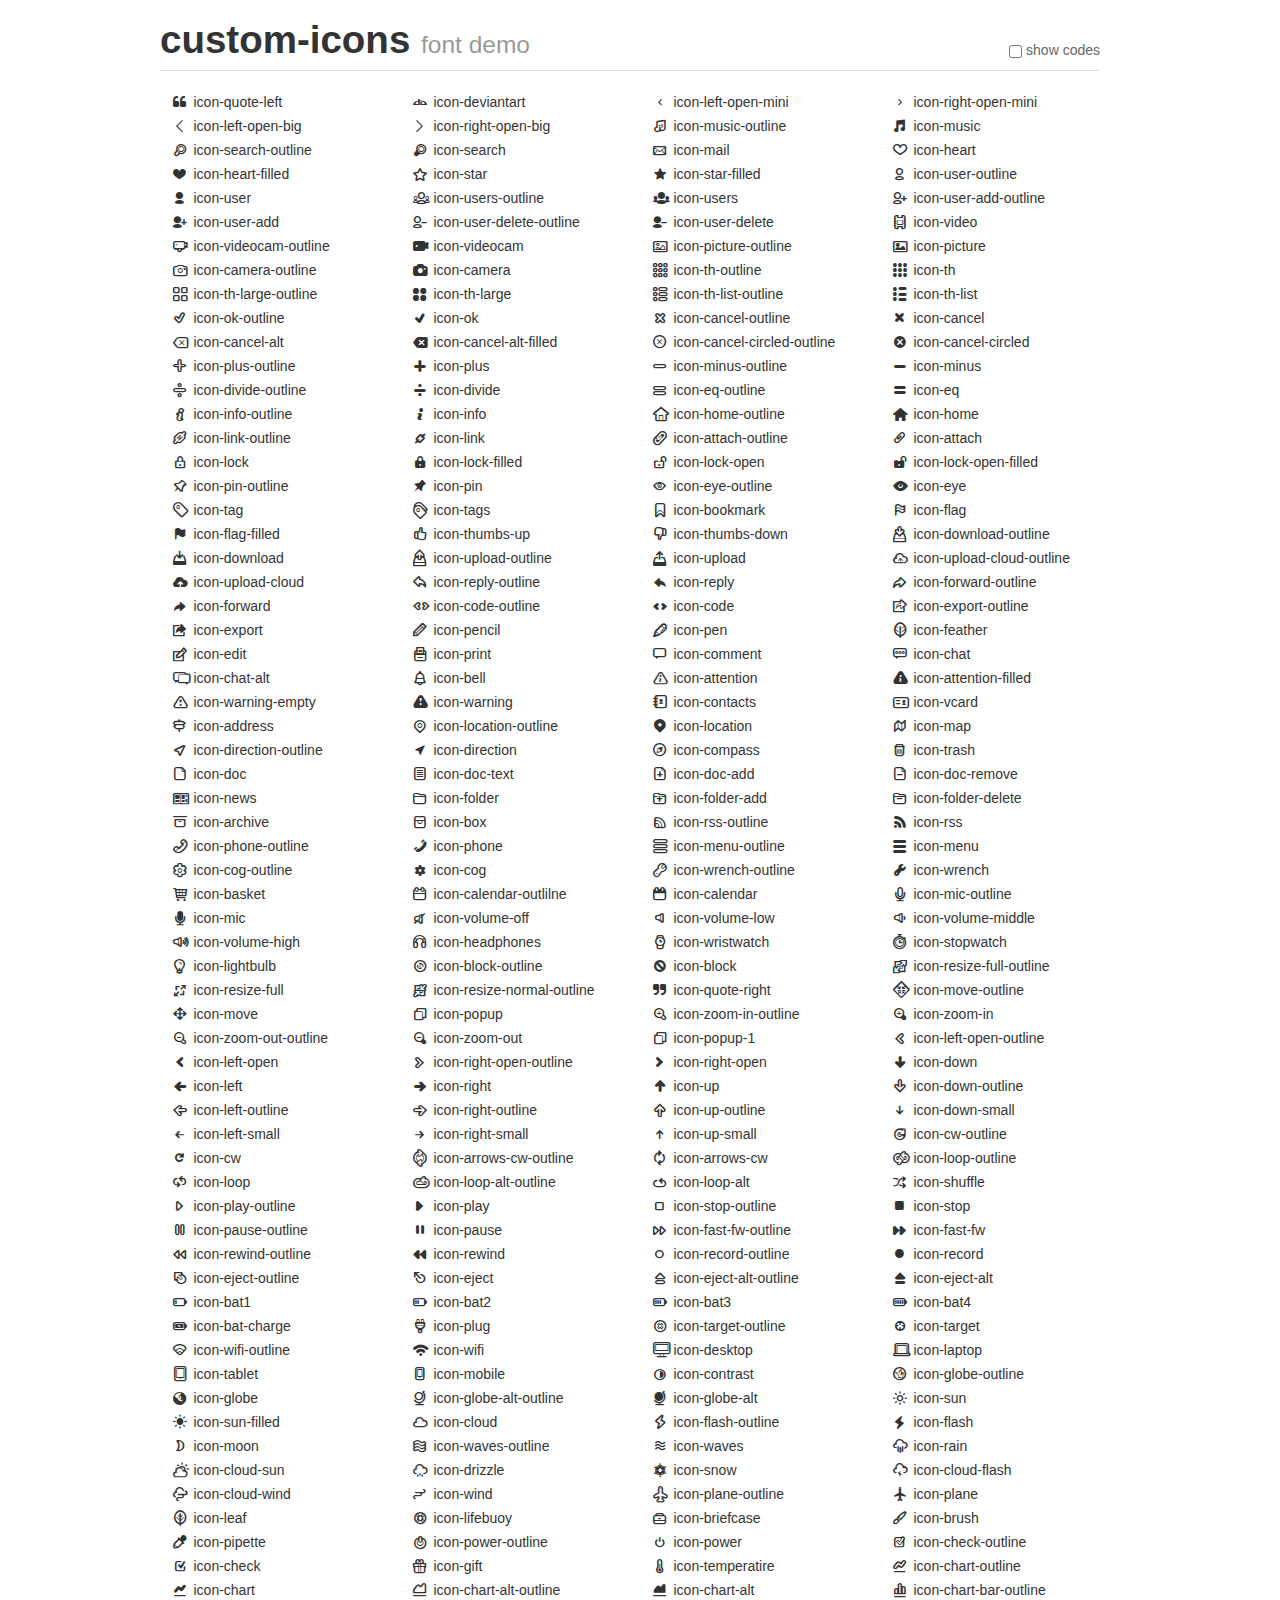
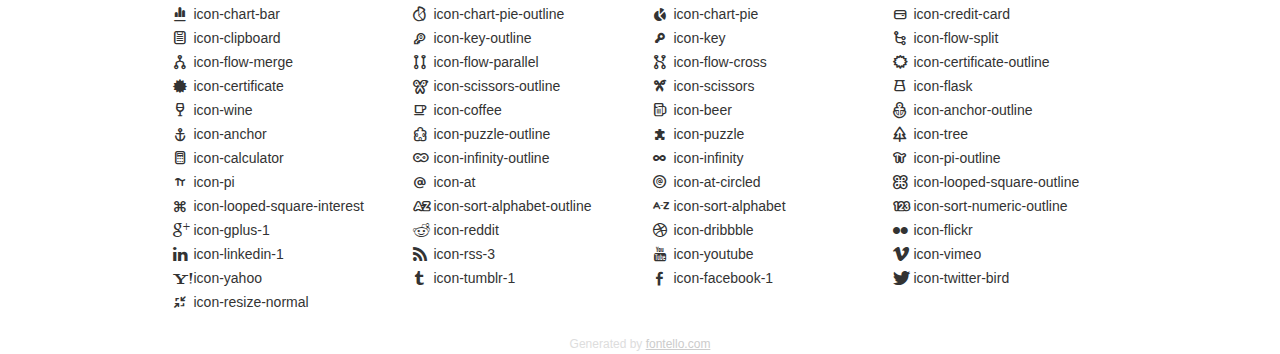
<file: files/font-icons/custom-icons/demo.html>
<!DOCTYPE html>
<html>
  <head><!--[if lt IE 9]>
    <script src="http://html5shim.googlecode.com/svn/trunk/html5.js"></script><![endif]-->
    <meta charset="UTF-8"><style type="text/css">/*
 * Bootstrap v2.2.1
 *
 * Copyright 2012 Twitter, Inc
 * Licensed under the Apache License v2.0
 * http://www.apache.org/licenses/LICENSE-2.0
 *
 * Designed and built with all the love in the world @twitter by @mdo and @fat.
 */
.clearfix {
  *zoom: 1;
}
.clearfix:before,
.clearfix:after {
  display: table;
  content: "";
  line-height: 0;
}
.clearfix:after {
  clear: both;
}
html {
  font-size: 100%;
  -webkit-text-size-adjust: 100%;
  -ms-text-size-adjust: 100%;
}
a:focus {
  outline: thin dotted #333;
  outline: 5px auto -webkit-focus-ring-color;
  outline-offset: -2px;
}
a:hover,
a:active {
  outline: 0;
}
button,
input,
select,
textarea {
  margin: 0;
  font-size: 100%;
  vertical-align: middle;
}
button,
input {
  *overflow: visible;
  line-height: normal;
}
button::-moz-focus-inner,
input::-moz-focus-inner {
  padding: 0;
  border: 0;
}
body {
  margin: 0;
  font-family: "Helvetica Neue", Helvetica, Arial, sans-serif;
  font-size: 14px;
  line-height: 20px;
  color: #333;
  background-color: #fff;
}
a {
  color: #08c;
  text-decoration: none;
}
a:hover {
  color: #005580;
  text-decoration: underline;
}
.row {
  margin-left: -20px;
  *zoom: 1;
}
.row:before,
.row:after {
  display: table;
  content: "";
  line-height: 0;
}
.row:after {
  clear: both;
}
[class*="span"] {
  float: left;
  min-height: 1px;
  margin-left: 20px;
}
.container,
.navbar-static-top .container,
.navbar-fixed-top .container,
.navbar-fixed-bottom .container {
  width: 940px;
}
.span12 {
  width: 940px;
}
.span11 {
  width: 860px;
}
.span10 {
  width: 780px;
}
.span9 {
  width: 700px;
}
.span8 {
  width: 620px;
}
.span7 {
  width: 540px;
}
.span6 {
  width: 460px;
}
.span5 {
  width: 380px;
}
.span4 {
  width: 300px;
}
.span3 {
  width: 220px;
}
.span2 {
  width: 140px;
}
.span1 {
  width: 60px;
}
[class*="span"].pull-right,
.row-fluid [class*="span"].pull-right {
  float: right;
}
.container {
  margin-right: auto;
  margin-left: auto;
  *zoom: 1;
}
.container:before,
.container:after {
  display: table;
  content: "";
  line-height: 0;
}
.container:after {
  clear: both;
}
p {
  margin: 0 0 10px;
}
.lead {
  margin-bottom: 20px;
  font-size: 21px;
  font-weight: 200;
  line-height: 30px;
}
small {
  font-size: 85%;
}
h1 {
  margin: 10px 0;
  font-family: inherit;
  font-weight: bold;
  line-height: 20px;
  color: inherit;
  text-rendering: optimizelegibility;
}
h1 small {
  font-weight: normal;
  line-height: 1;
  color: #999;
}
h1 {
  line-height: 40px;
}
h1 {
  font-size: 38.5px;
}
h1 small {
  font-size: 24.5px;
}
body {
  margin-top: 90px;
}
.header {
  position: fixed;
  top: 0;
  left: 50%;
  margin-left: -480px;
  background-color: #fff;
  border-bottom: 1px solid #ddd;
  padding-top: 10px;
  z-index: 10;
}
.footer {
  color: #ddd;
  font-size: 12px;
  text-align: center;
  margin-top: 20px;
}
.footer a {
  color: #ccc;
  text-decoration: underline;
}
.the-icons {
  font-size: 14px;
  line-height: 24px;
}
.switch {
  position: absolute;
  right: 0;
  bottom: 10px;
  color: #666;
}
.switch input {
  margin-right: 0.3em;
}
.codesOn .i-name {
  display: none;
}
.codesOn .i-code {
  display: inline;
}
.i-code {
  display: none;
}
</style>
    <link rel="stylesheet" href="css/custom-icons.css">
    <link rel="stylesheet" href="css/animation.css"><!--[if IE 7]>
    <link rel="stylesheet" href="css/custom-icons-ie7.css"><![endif]-->
    <script>
      function toggleCodes(on) {
        var obj = document.getElementById('icons');
        
        if (on) {
          obj.className += ' codesOn';
        } else {
          obj.className = obj.className.replace(' codesOn', '');
        }
      }
      
    </script>
  </head>
  <body>
    <div class="container header">
      <h1>
        custom-icons
         <small>font demo</small>
      </h1>
      <label class="switch">
        <input type="checkbox" onclick="toggleCodes(this.checked)">show codes
      </label>
    </div>
    <div id="icons" class="container">
      <div class="row">
        <div title="Code: 0xe928" class="the-icons span3"><i class="icon-quote-left"></i> <span class="i-name">icon-quote-left</span><span class="i-code">0xe928</span></div>
        <div title="Code: 0xe81d" class="the-icons span3"><i class="icon-deviantart"></i> <span class="i-name">icon-deviantart</span><span class="i-code">0xe81d</span></div>
        <div title="Code: 0xe804" class="the-icons span3"><i class="icon-left-open-mini"></i> <span class="i-name">icon-left-open-mini</span><span class="i-code">0xe804</span></div>
        <div title="Code: 0xe805" class="the-icons span3"><i class="icon-right-open-mini"></i> <span class="i-name">icon-right-open-mini</span><span class="i-code">0xe805</span></div>
      </div>
      <div class="row">
        <div title="Code: 0xe765" class="the-icons span3"><i class="icon-left-open-big"></i> <span class="i-name">icon-left-open-big</span><span class="i-code">0xe765</span></div>
        <div title="Code: 0xe766" class="the-icons span3"><i class="icon-right-open-big"></i> <span class="i-name">icon-right-open-big</span><span class="i-code">0xe766</span></div>
        <div title="Code: 0xe800" class="the-icons span3"><i class="icon-music-outline"></i> <span class="i-name">icon-music-outline</span><span class="i-code">0xe800</span></div>
        <div title="Code: 0xe801" class="the-icons span3"><i class="icon-music"></i> <span class="i-name">icon-music</span><span class="i-code">0xe801</span></div>
      </div>
      <div class="row">
        <div title="Code: 0xe802" class="the-icons span3"><i class="icon-search-outline"></i> <span class="i-name">icon-search-outline</span><span class="i-code">0xe802</span></div>
        <div title="Code: 0xe803" class="the-icons span3"><i class="icon-search"></i> <span class="i-name">icon-search</span><span class="i-code">0xe803</span></div>
        <div title="Code: 0xe806" class="the-icons span3"><i class="icon-mail"></i> <span class="i-name">icon-mail</span><span class="i-code">0xe806</span></div>
        <div title="Code: 0xe807" class="the-icons span3"><i class="icon-heart"></i> <span class="i-name">icon-heart</span><span class="i-code">0xe807</span></div>
      </div>
      <div class="row">
        <div title="Code: 0xe80e" class="the-icons span3"><i class="icon-heart-filled"></i> <span class="i-name">icon-heart-filled</span><span class="i-code">0xe80e</span></div>
        <div title="Code: 0xe812" class="the-icons span3"><i class="icon-star"></i> <span class="i-name">icon-star</span><span class="i-code">0xe812</span></div>
        <div title="Code: 0xe818" class="the-icons span3"><i class="icon-star-filled"></i> <span class="i-name">icon-star-filled</span><span class="i-code">0xe818</span></div>
        <div title="Code: 0xe814" class="the-icons span3"><i class="icon-user-outline"></i> <span class="i-name">icon-user-outline</span><span class="i-code">0xe814</span></div>
      </div>
      <div class="row">
        <div title="Code: 0xe81b" class="the-icons span3"><i class="icon-user"></i> <span class="i-name">icon-user</span><span class="i-code">0xe81b</span></div>
        <div title="Code: 0xe823" class="the-icons span3"><i class="icon-users-outline"></i> <span class="i-name">icon-users-outline</span><span class="i-code">0xe823</span></div>
        <div title="Code: 0xe828" class="the-icons span3"><i class="icon-users"></i> <span class="i-name">icon-users</span><span class="i-code">0xe828</span></div>
        <div title="Code: 0xe829" class="the-icons span3"><i class="icon-user-add-outline"></i> <span class="i-name">icon-user-add-outline</span><span class="i-code">0xe829</span></div>
      </div>
      <div class="row">
        <div title="Code: 0xe82a" class="the-icons span3"><i class="icon-user-add"></i> <span class="i-name">icon-user-add</span><span class="i-code">0xe82a</span></div>
        <div title="Code: 0xe82b" class="the-icons span3"><i class="icon-user-delete-outline"></i> <span class="i-name">icon-user-delete-outline</span><span class="i-code">0xe82b</span></div>
        <div title="Code: 0xe82c" class="the-icons span3"><i class="icon-user-delete"></i> <span class="i-name">icon-user-delete</span><span class="i-code">0xe82c</span></div>
        <div title="Code: 0xe82d" class="the-icons span3"><i class="icon-video"></i> <span class="i-name">icon-video</span><span class="i-code">0xe82d</span></div>
      </div>
      <div class="row">
        <div title="Code: 0xe82e" class="the-icons span3"><i class="icon-videocam-outline"></i> <span class="i-name">icon-videocam-outline</span><span class="i-code">0xe82e</span></div>
        <div title="Code: 0xe82f" class="the-icons span3"><i class="icon-videocam"></i> <span class="i-name">icon-videocam</span><span class="i-code">0xe82f</span></div>
        <div title="Code: 0xe80d" class="the-icons span3"><i class="icon-picture-outline"></i> <span class="i-name">icon-picture-outline</span><span class="i-code">0xe80d</span></div>
        <div title="Code: 0xe80c" class="the-icons span3"><i class="icon-picture"></i> <span class="i-name">icon-picture</span><span class="i-code">0xe80c</span></div>
      </div>
      <div class="row">
        <div title="Code: 0xe80b" class="the-icons span3"><i class="icon-camera-outline"></i> <span class="i-name">icon-camera-outline</span><span class="i-code">0xe80b</span></div>
        <div title="Code: 0xe80a" class="the-icons span3"><i class="icon-camera"></i> <span class="i-name">icon-camera</span><span class="i-code">0xe80a</span></div>
        <div title="Code: 0xe809" class="the-icons span3"><i class="icon-th-outline"></i> <span class="i-name">icon-th-outline</span><span class="i-code">0xe809</span></div>
        <div title="Code: 0xe808" class="the-icons span3"><i class="icon-th"></i> <span class="i-name">icon-th</span><span class="i-code">0xe808</span></div>
      </div>
      <div class="row">
        <div title="Code: 0xe80f" class="the-icons span3"><i class="icon-th-large-outline"></i> <span class="i-name">icon-th-large-outline</span><span class="i-code">0xe80f</span></div>
        <div title="Code: 0xe810" class="the-icons span3"><i class="icon-th-large"></i> <span class="i-name">icon-th-large</span><span class="i-code">0xe810</span></div>
        <div title="Code: 0xe813" class="the-icons span3"><i class="icon-th-list-outline"></i> <span class="i-name">icon-th-list-outline</span><span class="i-code">0xe813</span></div>
        <div title="Code: 0xe817" class="the-icons span3"><i class="icon-th-list"></i> <span class="i-name">icon-th-list</span><span class="i-code">0xe817</span></div>
      </div>
      <div class="row">
        <div title="Code: 0xe822" class="the-icons span3"><i class="icon-ok-outline"></i> <span class="i-name">icon-ok-outline</span><span class="i-code">0xe822</span></div>
        <div title="Code: 0xe824" class="the-icons span3"><i class="icon-ok"></i> <span class="i-name">icon-ok</span><span class="i-code">0xe824</span></div>
        <div title="Code: 0xe825" class="the-icons span3"><i class="icon-cancel-outline"></i> <span class="i-name">icon-cancel-outline</span><span class="i-code">0xe825</span></div>
        <div title="Code: 0xe836" class="the-icons span3"><i class="icon-cancel"></i> <span class="i-name">icon-cancel</span><span class="i-code">0xe836</span></div>
      </div>
      <div class="row">
        <div title="Code: 0xe835" class="the-icons span3"><i class="icon-cancel-alt"></i> <span class="i-name">icon-cancel-alt</span><span class="i-code">0xe835</span></div>
        <div title="Code: 0xe834" class="the-icons span3"><i class="icon-cancel-alt-filled"></i> <span class="i-name">icon-cancel-alt-filled</span><span class="i-code">0xe834</span></div>
        <div title="Code: 0xe833" class="the-icons span3"><i class="icon-cancel-circled-outline"></i> <span class="i-name">icon-cancel-circled-outline</span><span class="i-code">0xe833</span></div>
        <div title="Code: 0xe832" class="the-icons span3"><i class="icon-cancel-circled"></i> <span class="i-name">icon-cancel-circled</span><span class="i-code">0xe832</span></div>
      </div>
      <div class="row">
        <div title="Code: 0xe831" class="the-icons span3"><i class="icon-plus-outline"></i> <span class="i-name">icon-plus-outline</span><span class="i-code">0xe831</span></div>
        <div title="Code: 0xe830" class="the-icons span3"><i class="icon-plus"></i> <span class="i-name">icon-plus</span><span class="i-code">0xe830</span></div>
        <div title="Code: 0xe837" class="the-icons span3"><i class="icon-minus-outline"></i> <span class="i-name">icon-minus-outline</span><span class="i-code">0xe837</span></div>
        <div title="Code: 0xe838" class="the-icons span3"><i class="icon-minus"></i> <span class="i-name">icon-minus</span><span class="i-code">0xe838</span></div>
      </div>
      <div class="row">
        <div title="Code: 0xe839" class="the-icons span3"><i class="icon-divide-outline"></i> <span class="i-name">icon-divide-outline</span><span class="i-code">0xe839</span></div>
        <div title="Code: 0xe83a" class="the-icons span3"><i class="icon-divide"></i> <span class="i-name">icon-divide</span><span class="i-code">0xe83a</span></div>
        <div title="Code: 0xe83b" class="the-icons span3"><i class="icon-eq-outline"></i> <span class="i-name">icon-eq-outline</span><span class="i-code">0xe83b</span></div>
        <div title="Code: 0xe83c" class="the-icons span3"><i class="icon-eq"></i> <span class="i-name">icon-eq</span><span class="i-code">0xe83c</span></div>
      </div>
      <div class="row">
        <div title="Code: 0xe83d" class="the-icons span3"><i class="icon-info-outline"></i> <span class="i-name">icon-info-outline</span><span class="i-code">0xe83d</span></div>
        <div title="Code: 0xe83e" class="the-icons span3"><i class="icon-info"></i> <span class="i-name">icon-info</span><span class="i-code">0xe83e</span></div>
        <div title="Code: 0xe83f" class="the-icons span3"><i class="icon-home-outline"></i> <span class="i-name">icon-home-outline</span><span class="i-code">0xe83f</span></div>
        <div title="Code: 0xe840" class="the-icons span3"><i class="icon-home"></i> <span class="i-name">icon-home</span><span class="i-code">0xe840</span></div>
      </div>
      <div class="row">
        <div title="Code: 0xe841" class="the-icons span3"><i class="icon-link-outline"></i> <span class="i-name">icon-link-outline</span><span class="i-code">0xe841</span></div>
        <div title="Code: 0xe842" class="the-icons span3"><i class="icon-link"></i> <span class="i-name">icon-link</span><span class="i-code">0xe842</span></div>
        <div title="Code: 0xe843" class="the-icons span3"><i class="icon-attach-outline"></i> <span class="i-name">icon-attach-outline</span><span class="i-code">0xe843</span></div>
        <div title="Code: 0xe844" class="the-icons span3"><i class="icon-attach"></i> <span class="i-name">icon-attach</span><span class="i-code">0xe844</span></div>
      </div>
      <div class="row">
        <div title="Code: 0xe845" class="the-icons span3"><i class="icon-lock"></i> <span class="i-name">icon-lock</span><span class="i-code">0xe845</span></div>
        <div title="Code: 0xe846" class="the-icons span3"><i class="icon-lock-filled"></i> <span class="i-name">icon-lock-filled</span><span class="i-code">0xe846</span></div>
        <div title="Code: 0xe847" class="the-icons span3"><i class="icon-lock-open"></i> <span class="i-name">icon-lock-open</span><span class="i-code">0xe847</span></div>
        <div title="Code: 0xe848" class="the-icons span3"><i class="icon-lock-open-filled"></i> <span class="i-name">icon-lock-open-filled</span><span class="i-code">0xe848</span></div>
      </div>
      <div class="row">
        <div title="Code: 0xe849" class="the-icons span3"><i class="icon-pin-outline"></i> <span class="i-name">icon-pin-outline</span><span class="i-code">0xe849</span></div>
        <div title="Code: 0xe84a" class="the-icons span3"><i class="icon-pin"></i> <span class="i-name">icon-pin</span><span class="i-code">0xe84a</span></div>
        <div title="Code: 0xe84b" class="the-icons span3"><i class="icon-eye-outline"></i> <span class="i-name">icon-eye-outline</span><span class="i-code">0xe84b</span></div>
        <div title="Code: 0xe84c" class="the-icons span3"><i class="icon-eye"></i> <span class="i-name">icon-eye</span><span class="i-code">0xe84c</span></div>
      </div>
      <div class="row">
        <div title="Code: 0xe84d" class="the-icons span3"><i class="icon-tag"></i> <span class="i-name">icon-tag</span><span class="i-code">0xe84d</span></div>
        <div title="Code: 0xe84e" class="the-icons span3"><i class="icon-tags"></i> <span class="i-name">icon-tags</span><span class="i-code">0xe84e</span></div>
        <div title="Code: 0xe84f" class="the-icons span3"><i class="icon-bookmark"></i> <span class="i-name">icon-bookmark</span><span class="i-code">0xe84f</span></div>
        <div title="Code: 0xe850" class="the-icons span3"><i class="icon-flag"></i> <span class="i-name">icon-flag</span><span class="i-code">0xe850</span></div>
      </div>
      <div class="row">
        <div title="Code: 0xe851" class="the-icons span3"><i class="icon-flag-filled"></i> <span class="i-name">icon-flag-filled</span><span class="i-code">0xe851</span></div>
        <div title="Code: 0xe852" class="the-icons span3"><i class="icon-thumbs-up"></i> <span class="i-name">icon-thumbs-up</span><span class="i-code">0xe852</span></div>
        <div title="Code: 0xe853" class="the-icons span3"><i class="icon-thumbs-down"></i> <span class="i-name">icon-thumbs-down</span><span class="i-code">0xe853</span></div>
        <div title="Code: 0xe854" class="the-icons span3"><i class="icon-download-outline"></i> <span class="i-name">icon-download-outline</span><span class="i-code">0xe854</span></div>
      </div>
      <div class="row">
        <div title="Code: 0xe855" class="the-icons span3"><i class="icon-download"></i> <span class="i-name">icon-download</span><span class="i-code">0xe855</span></div>
        <div title="Code: 0xe856" class="the-icons span3"><i class="icon-upload-outline"></i> <span class="i-name">icon-upload-outline</span><span class="i-code">0xe856</span></div>
        <div title="Code: 0xe857" class="the-icons span3"><i class="icon-upload"></i> <span class="i-name">icon-upload</span><span class="i-code">0xe857</span></div>
        <div title="Code: 0xe858" class="the-icons span3"><i class="icon-upload-cloud-outline"></i> <span class="i-name">icon-upload-cloud-outline</span><span class="i-code">0xe858</span></div>
      </div>
      <div class="row">
        <div title="Code: 0xe859" class="the-icons span3"><i class="icon-upload-cloud"></i> <span class="i-name">icon-upload-cloud</span><span class="i-code">0xe859</span></div>
        <div title="Code: 0xe85a" class="the-icons span3"><i class="icon-reply-outline"></i> <span class="i-name">icon-reply-outline</span><span class="i-code">0xe85a</span></div>
        <div title="Code: 0xe85b" class="the-icons span3"><i class="icon-reply"></i> <span class="i-name">icon-reply</span><span class="i-code">0xe85b</span></div>
        <div title="Code: 0xe85c" class="the-icons span3"><i class="icon-forward-outline"></i> <span class="i-name">icon-forward-outline</span><span class="i-code">0xe85c</span></div>
      </div>
      <div class="row">
        <div title="Code: 0xe85d" class="the-icons span3"><i class="icon-forward"></i> <span class="i-name">icon-forward</span><span class="i-code">0xe85d</span></div>
        <div title="Code: 0xe85e" class="the-icons span3"><i class="icon-code-outline"></i> <span class="i-name">icon-code-outline</span><span class="i-code">0xe85e</span></div>
        <div title="Code: 0xe85f" class="the-icons span3"><i class="icon-code"></i> <span class="i-name">icon-code</span><span class="i-code">0xe85f</span></div>
        <div title="Code: 0xe860" class="the-icons span3"><i class="icon-export-outline"></i> <span class="i-name">icon-export-outline</span><span class="i-code">0xe860</span></div>
      </div>
      <div class="row">
        <div title="Code: 0xe861" class="the-icons span3"><i class="icon-export"></i> <span class="i-name">icon-export</span><span class="i-code">0xe861</span></div>
        <div title="Code: 0xe862" class="the-icons span3"><i class="icon-pencil"></i> <span class="i-name">icon-pencil</span><span class="i-code">0xe862</span></div>
        <div title="Code: 0xe863" class="the-icons span3"><i class="icon-pen"></i> <span class="i-name">icon-pen</span><span class="i-code">0xe863</span></div>
        <div title="Code: 0xe866" class="the-icons span3"><i class="icon-feather"></i> <span class="i-name">icon-feather</span><span class="i-code">0xe866</span></div>
      </div>
      <div class="row">
        <div title="Code: 0xe865" class="the-icons span3"><i class="icon-edit"></i> <span class="i-name">icon-edit</span><span class="i-code">0xe865</span></div>
        <div title="Code: 0xe864" class="the-icons span3"><i class="icon-print"></i> <span class="i-name">icon-print</span><span class="i-code">0xe864</span></div>
        <div title="Code: 0xe867" class="the-icons span3"><i class="icon-comment"></i> <span class="i-name">icon-comment</span><span class="i-code">0xe867</span></div>
        <div title="Code: 0xe868" class="the-icons span3"><i class="icon-chat"></i> <span class="i-name">icon-chat</span><span class="i-code">0xe868</span></div>
      </div>
      <div class="row">
        <div title="Code: 0xe869" class="the-icons span3"><i class="icon-chat-alt"></i> <span class="i-name">icon-chat-alt</span><span class="i-code">0xe869</span></div>
        <div title="Code: 0xe86a" class="the-icons span3"><i class="icon-bell"></i> <span class="i-name">icon-bell</span><span class="i-code">0xe86a</span></div>
        <div title="Code: 0xe86b" class="the-icons span3"><i class="icon-attention"></i> <span class="i-name">icon-attention</span><span class="i-code">0xe86b</span></div>
        <div title="Code: 0xe86c" class="the-icons span3"><i class="icon-attention-filled"></i> <span class="i-name">icon-attention-filled</span><span class="i-code">0xe86c</span></div>
      </div>
      <div class="row">
        <div title="Code: 0xe86d" class="the-icons span3"><i class="icon-warning-empty"></i> <span class="i-name">icon-warning-empty</span><span class="i-code">0xe86d</span></div>
        <div title="Code: 0xe86e" class="the-icons span3"><i class="icon-warning"></i> <span class="i-name">icon-warning</span><span class="i-code">0xe86e</span></div>
        <div title="Code: 0xe86f" class="the-icons span3"><i class="icon-contacts"></i> <span class="i-name">icon-contacts</span><span class="i-code">0xe86f</span></div>
        <div title="Code: 0xe870" class="the-icons span3"><i class="icon-vcard"></i> <span class="i-name">icon-vcard</span><span class="i-code">0xe870</span></div>
      </div>
      <div class="row">
        <div title="Code: 0xe871" class="the-icons span3"><i class="icon-address"></i> <span class="i-name">icon-address</span><span class="i-code">0xe871</span></div>
        <div title="Code: 0xe872" class="the-icons span3"><i class="icon-location-outline"></i> <span class="i-name">icon-location-outline</span><span class="i-code">0xe872</span></div>
        <div title="Code: 0xe885" class="the-icons span3"><i class="icon-location"></i> <span class="i-name">icon-location</span><span class="i-code">0xe885</span></div>
        <div title="Code: 0xe884" class="the-icons span3"><i class="icon-map"></i> <span class="i-name">icon-map</span><span class="i-code">0xe884</span></div>
      </div>
      <div class="row">
        <div title="Code: 0xe883" class="the-icons span3"><i class="icon-direction-outline"></i> <span class="i-name">icon-direction-outline</span><span class="i-code">0xe883</span></div>
        <div title="Code: 0xe882" class="the-icons span3"><i class="icon-direction"></i> <span class="i-name">icon-direction</span><span class="i-code">0xe882</span></div>
        <div title="Code: 0xe881" class="the-icons span3"><i class="icon-compass"></i> <span class="i-name">icon-compass</span><span class="i-code">0xe881</span></div>
        <div title="Code: 0xe880" class="the-icons span3"><i class="icon-trash"></i> <span class="i-name">icon-trash</span><span class="i-code">0xe880</span></div>
      </div>
      <div class="row">
        <div title="Code: 0xe87f" class="the-icons span3"><i class="icon-doc"></i> <span class="i-name">icon-doc</span><span class="i-code">0xe87f</span></div>
        <div title="Code: 0xe87e" class="the-icons span3"><i class="icon-doc-text"></i> <span class="i-name">icon-doc-text</span><span class="i-code">0xe87e</span></div>
        <div title="Code: 0xe87d" class="the-icons span3"><i class="icon-doc-add"></i> <span class="i-name">icon-doc-add</span><span class="i-code">0xe87d</span></div>
        <div title="Code: 0xe87c" class="the-icons span3"><i class="icon-doc-remove"></i> <span class="i-name">icon-doc-remove</span><span class="i-code">0xe87c</span></div>
      </div>
      <div class="row">
        <div title="Code: 0xe87b" class="the-icons span3"><i class="icon-news"></i> <span class="i-name">icon-news</span><span class="i-code">0xe87b</span></div>
        <div title="Code: 0xe87a" class="the-icons span3"><i class="icon-folder"></i> <span class="i-name">icon-folder</span><span class="i-code">0xe87a</span></div>
        <div title="Code: 0xe879" class="the-icons span3"><i class="icon-folder-add"></i> <span class="i-name">icon-folder-add</span><span class="i-code">0xe879</span></div>
        <div title="Code: 0xe878" class="the-icons span3"><i class="icon-folder-delete"></i> <span class="i-name">icon-folder-delete</span><span class="i-code">0xe878</span></div>
      </div>
      <div class="row">
        <div title="Code: 0xe877" class="the-icons span3"><i class="icon-archive"></i> <span class="i-name">icon-archive</span><span class="i-code">0xe877</span></div>
        <div title="Code: 0xe876" class="the-icons span3"><i class="icon-box"></i> <span class="i-name">icon-box</span><span class="i-code">0xe876</span></div>
        <div title="Code: 0xe875" class="the-icons span3"><i class="icon-rss-outline"></i> <span class="i-name">icon-rss-outline</span><span class="i-code">0xe875</span></div>
        <div title="Code: 0xe73a" class="the-icons span3"><i class="icon-rss"></i> <span class="i-name">icon-rss</span><span class="i-code">0xe73a</span></div>
      </div>
      <div class="row">
        <div title="Code: 0xe874" class="the-icons span3"><i class="icon-phone-outline"></i> <span class="i-name">icon-phone-outline</span><span class="i-code">0xe874</span></div>
        <div title="Code: 0xe873" class="the-icons span3"><i class="icon-phone"></i> <span class="i-name">icon-phone</span><span class="i-code">0xe873</span></div>
        <div title="Code: 0xe886" class="the-icons span3"><i class="icon-menu-outline"></i> <span class="i-name">icon-menu-outline</span><span class="i-code">0xe886</span></div>
        <div title="Code: 0xe887" class="the-icons span3"><i class="icon-menu"></i> <span class="i-name">icon-menu</span><span class="i-code">0xe887</span></div>
      </div>
      <div class="row">
        <div title="Code: 0xe888" class="the-icons span3"><i class="icon-cog-outline"></i> <span class="i-name">icon-cog-outline</span><span class="i-code">0xe888</span></div>
        <div title="Code: 0xe889" class="the-icons span3"><i class="icon-cog"></i> <span class="i-name">icon-cog</span><span class="i-code">0xe889</span></div>
        <div title="Code: 0xe88a" class="the-icons span3"><i class="icon-wrench-outline"></i> <span class="i-name">icon-wrench-outline</span><span class="i-code">0xe88a</span></div>
        <div title="Code: 0xe88b" class="the-icons span3"><i class="icon-wrench"></i> <span class="i-name">icon-wrench</span><span class="i-code">0xe88b</span></div>
      </div>
      <div class="row">
        <div title="Code: 0xe88c" class="the-icons span3"><i class="icon-basket"></i> <span class="i-name">icon-basket</span><span class="i-code">0xe88c</span></div>
        <div title="Code: 0xe88d" class="the-icons span3"><i class="icon-calendar-outlilne"></i> <span class="i-name">icon-calendar-outlilne</span><span class="i-code">0xe88d</span></div>
        <div title="Code: 0xe88e" class="the-icons span3"><i class="icon-calendar"></i> <span class="i-name">icon-calendar</span><span class="i-code">0xe88e</span></div>
        <div title="Code: 0xe88f" class="the-icons span3"><i class="icon-mic-outline"></i> <span class="i-name">icon-mic-outline</span><span class="i-code">0xe88f</span></div>
      </div>
      <div class="row">
        <div title="Code: 0xe890" class="the-icons span3"><i class="icon-mic"></i> <span class="i-name">icon-mic</span><span class="i-code">0xe890</span></div>
        <div title="Code: 0xe891" class="the-icons span3"><i class="icon-volume-off"></i> <span class="i-name">icon-volume-off</span><span class="i-code">0xe891</span></div>
        <div title="Code: 0xe892" class="the-icons span3"><i class="icon-volume-low"></i> <span class="i-name">icon-volume-low</span><span class="i-code">0xe892</span></div>
        <div title="Code: 0xe893" class="the-icons span3"><i class="icon-volume-middle"></i> <span class="i-name">icon-volume-middle</span><span class="i-code">0xe893</span></div>
      </div>
      <div class="row">
        <div title="Code: 0xe894" class="the-icons span3"><i class="icon-volume-high"></i> <span class="i-name">icon-volume-high</span><span class="i-code">0xe894</span></div>
        <div title="Code: 0xe895" class="the-icons span3"><i class="icon-headphones"></i> <span class="i-name">icon-headphones</span><span class="i-code">0xe895</span></div>
        <div title="Code: 0xe896" class="the-icons span3"><i class="icon-wristwatch"></i> <span class="i-name">icon-wristwatch</span><span class="i-code">0xe896</span></div>
        <div title="Code: 0xe897" class="the-icons span3"><i class="icon-stopwatch"></i> <span class="i-name">icon-stopwatch</span><span class="i-code">0xe897</span></div>
      </div>
      <div class="row">
        <div title="Code: 0xe898" class="the-icons span3"><i class="icon-lightbulb"></i> <span class="i-name">icon-lightbulb</span><span class="i-code">0xe898</span></div>
        <div title="Code: 0xe899" class="the-icons span3"><i class="icon-block-outline"></i> <span class="i-name">icon-block-outline</span><span class="i-code">0xe899</span></div>
        <div title="Code: 0xe89a" class="the-icons span3"><i class="icon-block"></i> <span class="i-name">icon-block</span><span class="i-code">0xe89a</span></div>
        <div title="Code: 0xe89b" class="the-icons span3"><i class="icon-resize-full-outline"></i> <span class="i-name">icon-resize-full-outline</span><span class="i-code">0xe89b</span></div>
      </div>
      <div class="row">
        <div title="Code: 0xe89c" class="the-icons span3"><i class="icon-resize-full"></i> <span class="i-name">icon-resize-full</span><span class="i-code">0xe89c</span></div>
        <div title="Code: 0xe89d" class="the-icons span3"><i class="icon-resize-normal-outline"></i> <span class="i-name">icon-resize-normal-outline</span><span class="i-code">0xe89d</span></div>
        <div title="Code: 0xe929" class="the-icons span3"><i class="icon-quote-right"></i> <span class="i-name">icon-quote-right</span><span class="i-code">0xe929</span></div>
        <div title="Code: 0xe89f" class="the-icons span3"><i class="icon-move-outline"></i> <span class="i-name">icon-move-outline</span><span class="i-code">0xe89f</span></div>
      </div>
      <div class="row">
        <div title="Code: 0xe8a0" class="the-icons span3"><i class="icon-move"></i> <span class="i-name">icon-move</span><span class="i-code">0xe8a0</span></div>
        <div title="Code: 0xe8a1" class="the-icons span3"><i class="icon-popup"></i> <span class="i-name">icon-popup</span><span class="i-code">0xe8a1</span></div>
        <div title="Code: 0xe8a2" class="the-icons span3"><i class="icon-zoom-in-outline"></i> <span class="i-name">icon-zoom-in-outline</span><span class="i-code">0xe8a2</span></div>
        <div title="Code: 0xe8a3" class="the-icons span3"><i class="icon-zoom-in"></i> <span class="i-name">icon-zoom-in</span><span class="i-code">0xe8a3</span></div>
      </div>
      <div class="row">
        <div title="Code: 0xe8a4" class="the-icons span3"><i class="icon-zoom-out-outline"></i> <span class="i-name">icon-zoom-out-outline</span><span class="i-code">0xe8a4</span></div>
        <div title="Code: 0xe8a5" class="the-icons span3"><i class="icon-zoom-out"></i> <span class="i-name">icon-zoom-out</span><span class="i-code">0xe8a5</span></div>
        <div title="Code: 0xe8a6" class="the-icons span3"><i class="icon-popup-1"></i> <span class="i-name">icon-popup-1</span><span class="i-code">0xe8a6</span></div>
        <div title="Code: 0xe8a7" class="the-icons span3"><i class="icon-left-open-outline"></i> <span class="i-name">icon-left-open-outline</span><span class="i-code">0xe8a7</span></div>
      </div>
      <div class="row">
        <div title="Code: 0xe8a8" class="the-icons span3"><i class="icon-left-open"></i> <span class="i-name">icon-left-open</span><span class="i-code">0xe8a8</span></div>
        <div title="Code: 0xe8a9" class="the-icons span3"><i class="icon-right-open-outline"></i> <span class="i-name">icon-right-open-outline</span><span class="i-code">0xe8a9</span></div>
        <div title="Code: 0xe8aa" class="the-icons span3"><i class="icon-right-open"></i> <span class="i-name">icon-right-open</span><span class="i-code">0xe8aa</span></div>
        <div title="Code: 0xe8ab" class="the-icons span3"><i class="icon-down"></i> <span class="i-name">icon-down</span><span class="i-code">0xe8ab</span></div>
      </div>
      <div class="row">
        <div title="Code: 0xe8ac" class="the-icons span3"><i class="icon-left"></i> <span class="i-name">icon-left</span><span class="i-code">0xe8ac</span></div>
        <div title="Code: 0xe8ad" class="the-icons span3"><i class="icon-right"></i> <span class="i-name">icon-right</span><span class="i-code">0xe8ad</span></div>
        <div title="Code: 0xe8ae" class="the-icons span3"><i class="icon-up"></i> <span class="i-name">icon-up</span><span class="i-code">0xe8ae</span></div>
        <div title="Code: 0xe8af" class="the-icons span3"><i class="icon-down-outline"></i> <span class="i-name">icon-down-outline</span><span class="i-code">0xe8af</span></div>
      </div>
      <div class="row">
        <div title="Code: 0xe8b0" class="the-icons span3"><i class="icon-left-outline"></i> <span class="i-name">icon-left-outline</span><span class="i-code">0xe8b0</span></div>
        <div title="Code: 0xe8b1" class="the-icons span3"><i class="icon-right-outline"></i> <span class="i-name">icon-right-outline</span><span class="i-code">0xe8b1</span></div>
        <div title="Code: 0xe8b2" class="the-icons span3"><i class="icon-up-outline"></i> <span class="i-name">icon-up-outline</span><span class="i-code">0xe8b2</span></div>
        <div title="Code: 0xe8b3" class="the-icons span3"><i class="icon-down-small"></i> <span class="i-name">icon-down-small</span><span class="i-code">0xe8b3</span></div>
      </div>
      <div class="row">
        <div title="Code: 0xe8b4" class="the-icons span3"><i class="icon-left-small"></i> <span class="i-name">icon-left-small</span><span class="i-code">0xe8b4</span></div>
        <div title="Code: 0xe8b5" class="the-icons span3"><i class="icon-right-small"></i> <span class="i-name">icon-right-small</span><span class="i-code">0xe8b5</span></div>
        <div title="Code: 0xe8b6" class="the-icons span3"><i class="icon-up-small"></i> <span class="i-name">icon-up-small</span><span class="i-code">0xe8b6</span></div>
        <div title="Code: 0xe8b7" class="the-icons span3"><i class="icon-cw-outline"></i> <span class="i-name">icon-cw-outline</span><span class="i-code">0xe8b7</span></div>
      </div>
      <div class="row">
        <div title="Code: 0xe8b8" class="the-icons span3"><i class="icon-cw"></i> <span class="i-name">icon-cw</span><span class="i-code">0xe8b8</span></div>
        <div title="Code: 0xe8b9" class="the-icons span3"><i class="icon-arrows-cw-outline"></i> <span class="i-name">icon-arrows-cw-outline</span><span class="i-code">0xe8b9</span></div>
        <div title="Code: 0xe8ba" class="the-icons span3"><i class="icon-arrows-cw"></i> <span class="i-name">icon-arrows-cw</span><span class="i-code">0xe8ba</span></div>
        <div title="Code: 0xe8bb" class="the-icons span3"><i class="icon-loop-outline"></i> <span class="i-name">icon-loop-outline</span><span class="i-code">0xe8bb</span></div>
      </div>
      <div class="row">
        <div title="Code: 0xe8bc" class="the-icons span3"><i class="icon-loop"></i> <span class="i-name">icon-loop</span><span class="i-code">0xe8bc</span></div>
        <div title="Code: 0xe8bd" class="the-icons span3"><i class="icon-loop-alt-outline"></i> <span class="i-name">icon-loop-alt-outline</span><span class="i-code">0xe8bd</span></div>
        <div title="Code: 0xe8be" class="the-icons span3"><i class="icon-loop-alt"></i> <span class="i-name">icon-loop-alt</span><span class="i-code">0xe8be</span></div>
        <div title="Code: 0xe8bf" class="the-icons span3"><i class="icon-shuffle"></i> <span class="i-name">icon-shuffle</span><span class="i-code">0xe8bf</span></div>
      </div>
      <div class="row">
        <div title="Code: 0xe8c0" class="the-icons span3"><i class="icon-play-outline"></i> <span class="i-name">icon-play-outline</span><span class="i-code">0xe8c0</span></div>
        <div title="Code: 0xe8c1" class="the-icons span3"><i class="icon-play"></i> <span class="i-name">icon-play</span><span class="i-code">0xe8c1</span></div>
        <div title="Code: 0xe8c2" class="the-icons span3"><i class="icon-stop-outline"></i> <span class="i-name">icon-stop-outline</span><span class="i-code">0xe8c2</span></div>
        <div title="Code: 0xe8c3" class="the-icons span3"><i class="icon-stop"></i> <span class="i-name">icon-stop</span><span class="i-code">0xe8c3</span></div>
      </div>
      <div class="row">
        <div title="Code: 0xe8c4" class="the-icons span3"><i class="icon-pause-outline"></i> <span class="i-name">icon-pause-outline</span><span class="i-code">0xe8c4</span></div>
        <div title="Code: 0xe8c5" class="the-icons span3"><i class="icon-pause"></i> <span class="i-name">icon-pause</span><span class="i-code">0xe8c5</span></div>
        <div title="Code: 0xe8c6" class="the-icons span3"><i class="icon-fast-fw-outline"></i> <span class="i-name">icon-fast-fw-outline</span><span class="i-code">0xe8c6</span></div>
        <div title="Code: 0xe8c7" class="the-icons span3"><i class="icon-fast-fw"></i> <span class="i-name">icon-fast-fw</span><span class="i-code">0xe8c7</span></div>
      </div>
      <div class="row">
        <div title="Code: 0xe8c8" class="the-icons span3"><i class="icon-rewind-outline"></i> <span class="i-name">icon-rewind-outline</span><span class="i-code">0xe8c8</span></div>
        <div title="Code: 0xe8c9" class="the-icons span3"><i class="icon-rewind"></i> <span class="i-name">icon-rewind</span><span class="i-code">0xe8c9</span></div>
        <div title="Code: 0xe8ca" class="the-icons span3"><i class="icon-record-outline"></i> <span class="i-name">icon-record-outline</span><span class="i-code">0xe8ca</span></div>
        <div title="Code: 0xe8cb" class="the-icons span3"><i class="icon-record"></i> <span class="i-name">icon-record</span><span class="i-code">0xe8cb</span></div>
      </div>
      <div class="row">
        <div title="Code: 0xe8cc" class="the-icons span3"><i class="icon-eject-outline"></i> <span class="i-name">icon-eject-outline</span><span class="i-code">0xe8cc</span></div>
        <div title="Code: 0xe8cd" class="the-icons span3"><i class="icon-eject"></i> <span class="i-name">icon-eject</span><span class="i-code">0xe8cd</span></div>
        <div title="Code: 0xe8ce" class="the-icons span3"><i class="icon-eject-alt-outline"></i> <span class="i-name">icon-eject-alt-outline</span><span class="i-code">0xe8ce</span></div>
        <div title="Code: 0xe8cf" class="the-icons span3"><i class="icon-eject-alt"></i> <span class="i-name">icon-eject-alt</span><span class="i-code">0xe8cf</span></div>
      </div>
      <div class="row">
        <div title="Code: 0xe8d0" class="the-icons span3"><i class="icon-bat1"></i> <span class="i-name">icon-bat1</span><span class="i-code">0xe8d0</span></div>
        <div title="Code: 0xe8d1" class="the-icons span3"><i class="icon-bat2"></i> <span class="i-name">icon-bat2</span><span class="i-code">0xe8d1</span></div>
        <div title="Code: 0xe8d2" class="the-icons span3"><i class="icon-bat3"></i> <span class="i-name">icon-bat3</span><span class="i-code">0xe8d2</span></div>
        <div title="Code: 0xe8d3" class="the-icons span3"><i class="icon-bat4"></i> <span class="i-name">icon-bat4</span><span class="i-code">0xe8d3</span></div>
      </div>
      <div class="row">
        <div title="Code: 0xe8d4" class="the-icons span3"><i class="icon-bat-charge"></i> <span class="i-name">icon-bat-charge</span><span class="i-code">0xe8d4</span></div>
        <div title="Code: 0xe8d5" class="the-icons span3"><i class="icon-plug"></i> <span class="i-name">icon-plug</span><span class="i-code">0xe8d5</span></div>
        <div title="Code: 0xe8e0" class="the-icons span3"><i class="icon-target-outline"></i> <span class="i-name">icon-target-outline</span><span class="i-code">0xe8e0</span></div>
        <div title="Code: 0xe8e5" class="the-icons span3"><i class="icon-target"></i> <span class="i-name">icon-target</span><span class="i-code">0xe8e5</span></div>
      </div>
      <div class="row">
        <div title="Code: 0xe8e6" class="the-icons span3"><i class="icon-wifi-outline"></i> <span class="i-name">icon-wifi-outline</span><span class="i-code">0xe8e6</span></div>
        <div title="Code: 0xe8e7" class="the-icons span3"><i class="icon-wifi"></i> <span class="i-name">icon-wifi</span><span class="i-code">0xe8e7</span></div>
        <div title="Code: 0xe8f5" class="the-icons span3"><i class="icon-desktop"></i> <span class="i-name">icon-desktop</span><span class="i-code">0xe8f5</span></div>
        <div title="Code: 0xe8f4" class="the-icons span3"><i class="icon-laptop"></i> <span class="i-name">icon-laptop</span><span class="i-code">0xe8f4</span></div>
      </div>
      <div class="row">
        <div title="Code: 0xe8f6" class="the-icons span3"><i class="icon-tablet"></i> <span class="i-name">icon-tablet</span><span class="i-code">0xe8f6</span></div>
        <div title="Code: 0xe8f7" class="the-icons span3"><i class="icon-mobile"></i> <span class="i-name">icon-mobile</span><span class="i-code">0xe8f7</span></div>
        <div title="Code: 0xe8f8" class="the-icons span3"><i class="icon-contrast"></i> <span class="i-name">icon-contrast</span><span class="i-code">0xe8f8</span></div>
        <div title="Code: 0xe90a" class="the-icons span3"><i class="icon-globe-outline"></i> <span class="i-name">icon-globe-outline</span><span class="i-code">0xe90a</span></div>
      </div>
      <div class="row">
        <div title="Code: 0xe90b" class="the-icons span3"><i class="icon-globe"></i> <span class="i-name">icon-globe</span><span class="i-code">0xe90b</span></div>
        <div title="Code: 0xe90c" class="the-icons span3"><i class="icon-globe-alt-outline"></i> <span class="i-name">icon-globe-alt-outline</span><span class="i-code">0xe90c</span></div>
        <div title="Code: 0xe90d" class="the-icons span3"><i class="icon-globe-alt"></i> <span class="i-name">icon-globe-alt</span><span class="i-code">0xe90d</span></div>
        <div title="Code: 0xe90e" class="the-icons span3"><i class="icon-sun"></i> <span class="i-name">icon-sun</span><span class="i-code">0xe90e</span></div>
      </div>
      <div class="row">
        <div title="Code: 0xe90f" class="the-icons span3"><i class="icon-sun-filled"></i> <span class="i-name">icon-sun-filled</span><span class="i-code">0xe90f</span></div>
        <div title="Code: 0xe910" class="the-icons span3"><i class="icon-cloud"></i> <span class="i-name">icon-cloud</span><span class="i-code">0xe910</span></div>
        <div title="Code: 0xe911" class="the-icons span3"><i class="icon-flash-outline"></i> <span class="i-name">icon-flash-outline</span><span class="i-code">0xe911</span></div>
        <div title="Code: 0xe912" class="the-icons span3"><i class="icon-flash"></i> <span class="i-name">icon-flash</span><span class="i-code">0xe912</span></div>
      </div>
      <div class="row">
        <div title="Code: 0xe913" class="the-icons span3"><i class="icon-moon"></i> <span class="i-name">icon-moon</span><span class="i-code">0xe913</span></div>
        <div title="Code: 0xe8d6" class="the-icons span3"><i class="icon-waves-outline"></i> <span class="i-name">icon-waves-outline</span><span class="i-code">0xe8d6</span></div>
        <div title="Code: 0xe8df" class="the-icons span3"><i class="icon-waves"></i> <span class="i-name">icon-waves</span><span class="i-code">0xe8df</span></div>
        <div title="Code: 0xe8e4" class="the-icons span3"><i class="icon-rain"></i> <span class="i-name">icon-rain</span><span class="i-code">0xe8e4</span></div>
      </div>
      <div class="row">
        <div title="Code: 0xe8e8" class="the-icons span3"><i class="icon-cloud-sun"></i> <span class="i-name">icon-cloud-sun</span><span class="i-code">0xe8e8</span></div>
        <div title="Code: 0xe8e9" class="the-icons span3"><i class="icon-drizzle"></i> <span class="i-name">icon-drizzle</span><span class="i-code">0xe8e9</span></div>
        <div title="Code: 0xe8f2" class="the-icons span3"><i class="icon-snow"></i> <span class="i-name">icon-snow</span><span class="i-code">0xe8f2</span></div>
        <div title="Code: 0xe8f3" class="the-icons span3"><i class="icon-cloud-flash"></i> <span class="i-name">icon-cloud-flash</span><span class="i-code">0xe8f3</span></div>
      </div>
      <div class="row">
        <div title="Code: 0xe8f9" class="the-icons span3"><i class="icon-cloud-wind"></i> <span class="i-name">icon-cloud-wind</span><span class="i-code">0xe8f9</span></div>
        <div title="Code: 0xe8fa" class="the-icons span3"><i class="icon-wind"></i> <span class="i-name">icon-wind</span><span class="i-code">0xe8fa</span></div>
        <div title="Code: 0xe8fb" class="the-icons span3"><i class="icon-plane-outline"></i> <span class="i-name">icon-plane-outline</span><span class="i-code">0xe8fb</span></div>
        <div title="Code: 0xe902" class="the-icons span3"><i class="icon-plane"></i> <span class="i-name">icon-plane</span><span class="i-code">0xe902</span></div>
      </div>
      <div class="row">
        <div title="Code: 0xe905" class="the-icons span3"><i class="icon-leaf"></i> <span class="i-name">icon-leaf</span><span class="i-code">0xe905</span></div>
        <div title="Code: 0xe906" class="the-icons span3"><i class="icon-lifebuoy"></i> <span class="i-name">icon-lifebuoy</span><span class="i-code">0xe906</span></div>
        <div title="Code: 0xe907" class="the-icons span3"><i class="icon-briefcase"></i> <span class="i-name">icon-briefcase</span><span class="i-code">0xe907</span></div>
        <div title="Code: 0xe908" class="the-icons span3"><i class="icon-brush"></i> <span class="i-name">icon-brush</span><span class="i-code">0xe908</span></div>
      </div>
      <div class="row">
        <div title="Code: 0xe909" class="the-icons span3"><i class="icon-pipette"></i> <span class="i-name">icon-pipette</span><span class="i-code">0xe909</span></div>
        <div title="Code: 0xe914" class="the-icons span3"><i class="icon-power-outline"></i> <span class="i-name">icon-power-outline</span><span class="i-code">0xe914</span></div>
        <div title="Code: 0xe915" class="the-icons span3"><i class="icon-power"></i> <span class="i-name">icon-power</span><span class="i-code">0xe915</span></div>
        <div title="Code: 0xe916" class="the-icons span3"><i class="icon-check-outline"></i> <span class="i-name">icon-check-outline</span><span class="i-code">0xe916</span></div>
      </div>
      <div class="row">
        <div title="Code: 0xe917" class="the-icons span3"><i class="icon-check"></i> <span class="i-name">icon-check</span><span class="i-code">0xe917</span></div>
        <div title="Code: 0xe8d7" class="the-icons span3"><i class="icon-gift"></i> <span class="i-name">icon-gift</span><span class="i-code">0xe8d7</span></div>
        <div title="Code: 0xe8de" class="the-icons span3"><i class="icon-temperatire"></i> <span class="i-name">icon-temperatire</span><span class="i-code">0xe8de</span></div>
        <div title="Code: 0xe8e3" class="the-icons span3"><i class="icon-chart-outline"></i> <span class="i-name">icon-chart-outline</span><span class="i-code">0xe8e3</span></div>
      </div>
      <div class="row">
        <div title="Code: 0xe8ea" class="the-icons span3"><i class="icon-chart"></i> <span class="i-name">icon-chart</span><span class="i-code">0xe8ea</span></div>
        <div title="Code: 0xe8eb" class="the-icons span3"><i class="icon-chart-alt-outline"></i> <span class="i-name">icon-chart-alt-outline</span><span class="i-code">0xe8eb</span></div>
        <div title="Code: 0xe8f1" class="the-icons span3"><i class="icon-chart-alt"></i> <span class="i-name">icon-chart-alt</span><span class="i-code">0xe8f1</span></div>
        <div title="Code: 0xe8f0" class="the-icons span3"><i class="icon-chart-bar-outline"></i> <span class="i-name">icon-chart-bar-outline</span><span class="i-code">0xe8f0</span></div>
      </div>
      <div class="row">
        <div title="Code: 0xe8fc" class="the-icons span3"><i class="icon-chart-bar"></i> <span class="i-name">icon-chart-bar</span><span class="i-code">0xe8fc</span></div>
        <div title="Code: 0xe8fd" class="the-icons span3"><i class="icon-chart-pie-outline"></i> <span class="i-name">icon-chart-pie-outline</span><span class="i-code">0xe8fd</span></div>
        <div title="Code: 0xe8fe" class="the-icons span3"><i class="icon-chart-pie"></i> <span class="i-name">icon-chart-pie</span><span class="i-code">0xe8fe</span></div>
        <div title="Code: 0xe904" class="the-icons span3"><i class="icon-credit-card"></i> <span class="i-name">icon-credit-card</span><span class="i-code">0xe904</span></div>
      </div>
      <div class="row">
        <div title="Code: 0xe918" class="the-icons span3"><i class="icon-clipboard"></i> <span class="i-name">icon-clipboard</span><span class="i-code">0xe918</span></div>
        <div title="Code: 0xe919" class="the-icons span3"><i class="icon-key-outline"></i> <span class="i-name">icon-key-outline</span><span class="i-code">0xe919</span></div>
        <div title="Code: 0xe91a" class="the-icons span3"><i class="icon-key"></i> <span class="i-name">icon-key</span><span class="i-code">0xe91a</span></div>
        <div title="Code: 0xe91b" class="the-icons span3"><i class="icon-flow-split"></i> <span class="i-name">icon-flow-split</span><span class="i-code">0xe91b</span></div>
      </div>
      <div class="row">
        <div title="Code: 0xe91c" class="the-icons span3"><i class="icon-flow-merge"></i> <span class="i-name">icon-flow-merge</span><span class="i-code">0xe91c</span></div>
        <div title="Code: 0xe91d" class="the-icons span3"><i class="icon-flow-parallel"></i> <span class="i-name">icon-flow-parallel</span><span class="i-code">0xe91d</span></div>
        <div title="Code: 0xe91e" class="the-icons span3"><i class="icon-flow-cross"></i> <span class="i-name">icon-flow-cross</span><span class="i-code">0xe91e</span></div>
        <div title="Code: 0xe8d8" class="the-icons span3"><i class="icon-certificate-outline"></i> <span class="i-name">icon-certificate-outline</span><span class="i-code">0xe8d8</span></div>
      </div>
      <div class="row">
        <div title="Code: 0xe8dd" class="the-icons span3"><i class="icon-certificate"></i> <span class="i-name">icon-certificate</span><span class="i-code">0xe8dd</span></div>
        <div title="Code: 0xe8e2" class="the-icons span3"><i class="icon-scissors-outline"></i> <span class="i-name">icon-scissors-outline</span><span class="i-code">0xe8e2</span></div>
        <div title="Code: 0xe8e1" class="the-icons span3"><i class="icon-scissors"></i> <span class="i-name">icon-scissors</span><span class="i-code">0xe8e1</span></div>
        <div title="Code: 0xe8ec" class="the-icons span3"><i class="icon-flask"></i> <span class="i-name">icon-flask</span><span class="i-code">0xe8ec</span></div>
      </div>
      <div class="row">
        <div title="Code: 0xe8ed" class="the-icons span3"><i class="icon-wine"></i> <span class="i-name">icon-wine</span><span class="i-code">0xe8ed</span></div>
        <div title="Code: 0xe8ef" class="the-icons span3"><i class="icon-coffee"></i> <span class="i-name">icon-coffee</span><span class="i-code">0xe8ef</span></div>
        <div title="Code: 0xe8ff" class="the-icons span3"><i class="icon-beer"></i> <span class="i-name">icon-beer</span><span class="i-code">0xe8ff</span></div>
        <div title="Code: 0xe900" class="the-icons span3"><i class="icon-anchor-outline"></i> <span class="i-name">icon-anchor-outline</span><span class="i-code">0xe900</span></div>
      </div>
      <div class="row">
        <div title="Code: 0xe901" class="the-icons span3"><i class="icon-anchor"></i> <span class="i-name">icon-anchor</span><span class="i-code">0xe901</span></div>
        <div title="Code: 0xe903" class="the-icons span3"><i class="icon-puzzle-outline"></i> <span class="i-name">icon-puzzle-outline</span><span class="i-code">0xe903</span></div>
        <div title="Code: 0xe91f" class="the-icons span3"><i class="icon-puzzle"></i> <span class="i-name">icon-puzzle</span><span class="i-code">0xe91f</span></div>
        <div title="Code: 0xe920" class="the-icons span3"><i class="icon-tree"></i> <span class="i-name">icon-tree</span><span class="i-code">0xe920</span></div>
      </div>
      <div class="row">
        <div title="Code: 0xe921" class="the-icons span3"><i class="icon-calculator"></i> <span class="i-name">icon-calculator</span><span class="i-code">0xe921</span></div>
        <div title="Code: 0xe922" class="the-icons span3"><i class="icon-infinity-outline"></i> <span class="i-name">icon-infinity-outline</span><span class="i-code">0xe922</span></div>
        <div title="Code: 0xe923" class="the-icons span3"><i class="icon-infinity"></i> <span class="i-name">icon-infinity</span><span class="i-code">0xe923</span></div>
        <div title="Code: 0xe924" class="the-icons span3"><i class="icon-pi-outline"></i> <span class="i-name">icon-pi-outline</span><span class="i-code">0xe924</span></div>
      </div>
      <div class="row">
        <div title="Code: 0xe925" class="the-icons span3"><i class="icon-pi"></i> <span class="i-name">icon-pi</span><span class="i-code">0xe925</span></div>
        <div title="Code: 0xe926" class="the-icons span3"><i class="icon-at"></i> <span class="i-name">icon-at</span><span class="i-code">0xe926</span></div>
        <div title="Code: 0xe927" class="the-icons span3"><i class="icon-at-circled"></i> <span class="i-name">icon-at-circled</span><span class="i-code">0xe927</span></div>
        <div title="Code: 0xe8d9" class="the-icons span3"><i class="icon-looped-square-outline"></i> <span class="i-name">icon-looped-square-outline</span><span class="i-code">0xe8d9</span></div>
      </div>
      <div class="row">
        <div title="Code: 0xe8dc" class="the-icons span3"><i class="icon-looped-square-interest"></i> <span class="i-name">icon-looped-square-interest</span><span class="i-code">0xe8dc</span></div>
        <div title="Code: 0xe8da" class="the-icons span3"><i class="icon-sort-alphabet-outline"></i> <span class="i-name">icon-sort-alphabet-outline</span><span class="i-code">0xe8da</span></div>
        <div title="Code: 0xe8db" class="the-icons span3"><i class="icon-sort-alphabet"></i> <span class="i-name">icon-sort-alphabet</span><span class="i-code">0xe8db</span></div>
        <div title="Code: 0xe8ee" class="the-icons span3"><i class="icon-sort-numeric-outline"></i> <span class="i-name">icon-sort-numeric-outline</span><span class="i-code">0xe8ee</span></div>
      </div>
      <div class="row">
        <div title="Code: 0xe815" class="the-icons span3"><i class="icon-gplus-1"></i> <span class="i-name">icon-gplus-1</span><span class="i-code">0xe815</span></div>
        <div title="Code: 0xe821" class="the-icons span3"><i class="icon-reddit"></i> <span class="i-name">icon-reddit</span><span class="i-code">0xe821</span></div>
        <div title="Code: 0xe816" class="the-icons span3"><i class="icon-dribbble"></i> <span class="i-name">icon-dribbble</span><span class="i-code">0xe816</span></div>
        <div title="Code: 0xe820" class="the-icons span3"><i class="icon-flickr"></i> <span class="i-name">icon-flickr</span><span class="i-code">0xe820</span></div>
      </div>
      <div class="row">
        <div title="Code: 0xe81c" class="the-icons span3"><i class="icon-linkedin-1"></i> <span class="i-name">icon-linkedin-1</span><span class="i-code">0xe81c</span></div>
        <div title="Code: 0xe81f" class="the-icons span3"><i class="icon-rss-3"></i> <span class="i-name">icon-rss-3</span><span class="i-code">0xe81f</span></div>
        <div title="Code: 0xe81e" class="the-icons span3"><i class="icon-youtube"></i> <span class="i-name">icon-youtube</span><span class="i-code">0xe81e</span></div>
        <div title="Code: 0xe819" class="the-icons span3"><i class="icon-vimeo"></i> <span class="i-name">icon-vimeo</span><span class="i-code">0xe819</span></div>
      </div>
      <div class="row">
        <div title="Code: 0xe811" class="the-icons span3"><i class="icon-yahoo"></i> <span class="i-name">icon-yahoo</span><span class="i-code">0xe811</span></div>
        <div title="Code: 0xe81a" class="the-icons span3"><i class="icon-tumblr-1"></i> <span class="i-name">icon-tumblr-1</span><span class="i-code">0xe81a</span></div>
        <div title="Code: 0xe826" class="the-icons span3"><i class="icon-facebook-1"></i> <span class="i-name">icon-facebook-1</span><span class="i-code">0xe826</span></div>
        <div title="Code: 0xe827" class="the-icons span3"><i class="icon-twitter-bird"></i> <span class="i-name">icon-twitter-bird</span><span class="i-code">0xe827</span></div>
      </div>
      <div class="row">
        <div title="Code: 0xe89e" class="the-icons span3"><i class="icon-resize-normal"></i> <span class="i-name">icon-resize-normal</span><span class="i-code">0xe89e</span></div>
      </div>
    </div>
    <div class="container footer">Generated by <a href="http://fontello.com">fontello.com</a></div>
  </body>
</html>
</file>
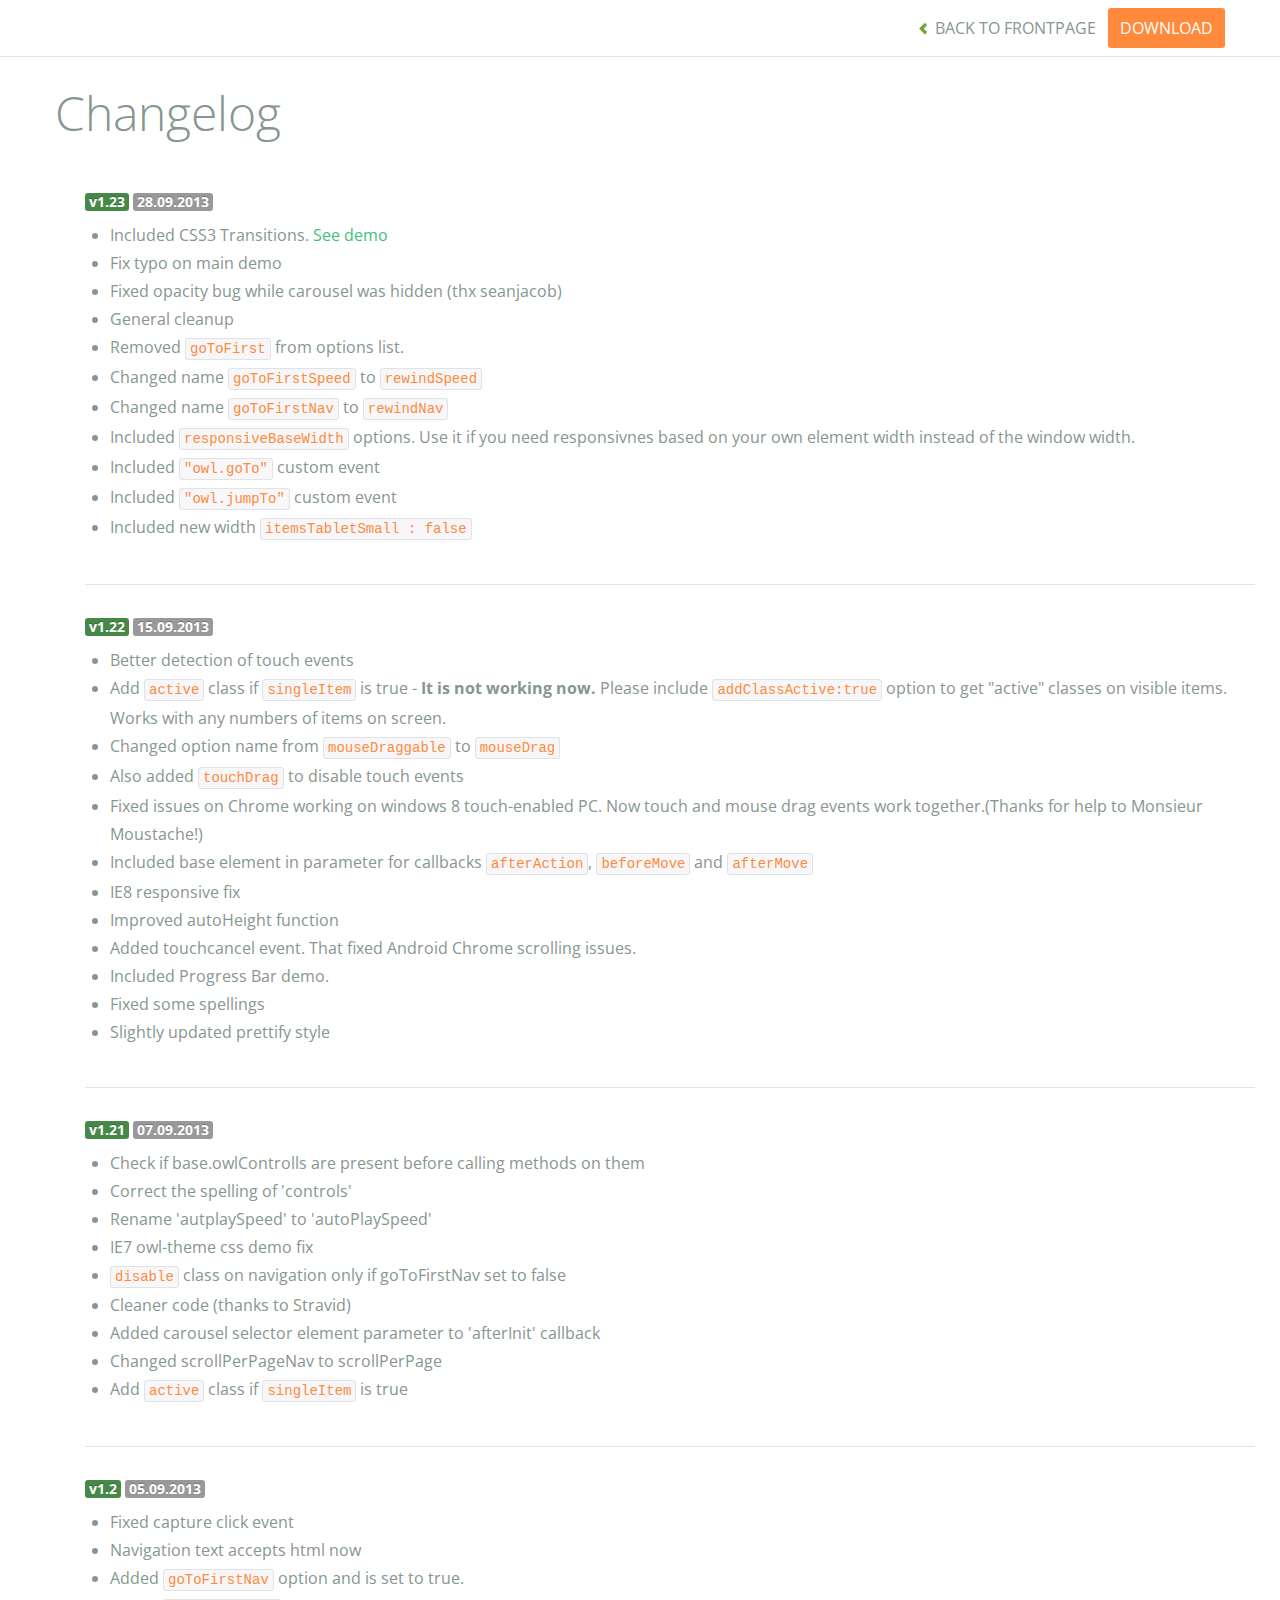
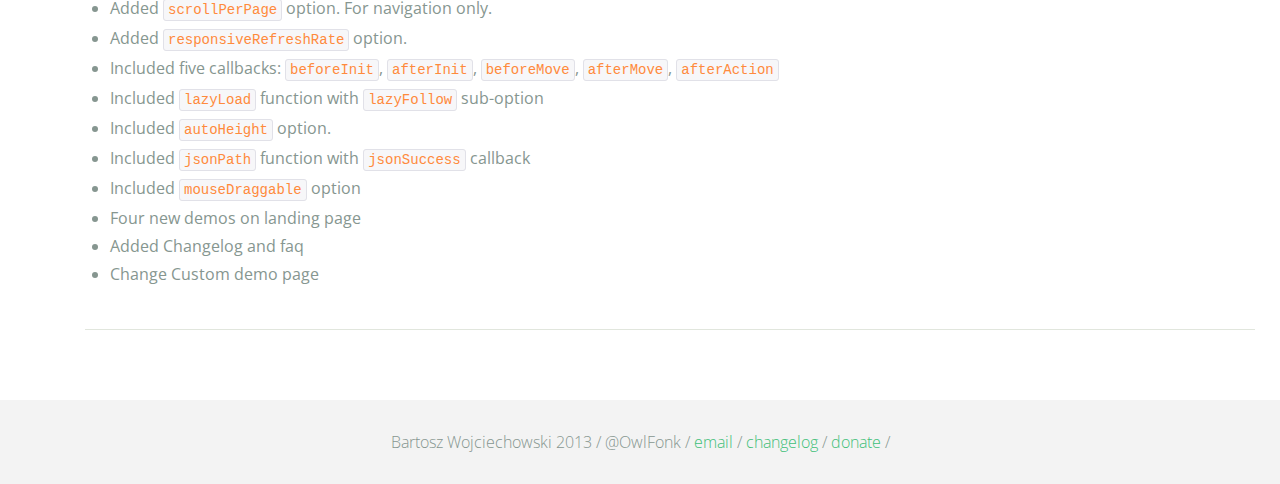
<file: files/js-plugin/owl.carousel/changelog.html>
<!DOCTYPE html>
<html lang="en">
  <head>
    <meta charset="utf-8">
    <title>Owl Carousel - Changelog</title>
    <meta name="viewport" content="width=device-width, initial-scale=1.0">
    <meta name="description" content="jQuery Responsive Carousel - Owl Carusel">
    <meta name="author" content="Bartosz Wojciechowski">

    <link href='http://fonts.googleapis.com/css?family=Open+Sans:400italic,400,300,600,700' rel='stylesheet' type='text/css'>
    <link href="assets/css/bootstrapTheme.css" rel="stylesheet">
    <link href="assets/css/custom.css" rel="stylesheet">

    <!-- Owl Carousel Assets -->
    <link href="owl-carousel/owl.carousel.css" rel="stylesheet">
    <link href="owl-carousel/owl.theme.css" rel="stylesheet">

    <!-- Prettify -->
    <link href="assets/js/google-code-prettify/prettify.css" rel="stylesheet">
	

    <!-- Le fav and touch icons -->
    <link rel="apple-touch-icon-precomposed" sizes="144x144" href="assets/ico/apple-touch-icon-144-precomposed.png">
    <link rel="apple-touch-icon-precomposed" sizes="114x114" href="assets/ico/apple-touch-icon-114-precomposed.png">
      <link rel="apple-touch-icon-precomposed" sizes="72x72" href="assets/ico/apple-touch-icon-72-precomposed.png">
                    <link rel="apple-touch-icon-precomposed" href="assets/ico/apple-touch-icon-57-precomposed.png">
                                   <link rel="shortcut icon" href="assets/ico/favicon.png">
  </head>
  <body>

      <div id="top-nav" class="navbar navbar-fixed-top">
        <div class="navbar-inner">
          <div class="container">
            <button type="button" class="btn btn-navbar" data-toggle="collapse" data-target=".nav-collapse">
            <span class="icon-bar"></span>
            <span class="icon-bar"></span>
            <span class="icon-bar"></span>
          </button>
            <div class="nav-collapse collapse">
            <ul class="nav pull-right">
              <li><a href="index.html"><i class="icon-chevron-left"></i> Back to Frontpage</a></li>
              <li><a href="owl.carousel.zip" class="download download-on" data-spy="affix" data-offset-top="450">Download</a></li>
            </ul>
            <ul class="nav pull-left">
              
            </ul>
            </div>
          </div>
        </div>
      </div>

    <div id="changelog" class="container">
      <div class="row">
        <div class="span12">
          <h1>Changelog</h1>

          <div class="span12 log">
          <span class="label label-success">v1.23</span> <span class="label">28.09.2013</span>
            <ul>
              <li>Included CSS3 Transitions. <a href="demos/transitions.html">See demo</a></li>
              <li>Fix typo on main demo</li>
              <li>Fixed opacity bug while carousel was hidden (thx seanjacob)</li>
              <li>General cleanup</li>
              <li>Removed <code>goToFirst</code> from options list.</li>
              <li>Changed name <code>goToFirstSpeed</code> to <code>rewindSpeed</code></li>
              <li>Changed name <code>goToFirstNav</code> to <code>rewindNav</code></li>
              <li>Included <code>responsiveBaseWidth</code> options. Use it if you need responsivnes based on your own element width instead of the window width.</li>
              <li>Included <code>"owl.goTo"</code> custom event</li>
              <li>Included <code>"owl.jumpTo"</code> custom event</li>
              <li>Included new width <code>itemsTabletSmall : false</code></li>
            </ul>
          </div>

          <div class="span12 log">
          <span class="label label-success">v1.22</span> <span class="label">15.09.2013</span>
            <ul>
              <li>Better detection of touch events</li>
              <li>Add <code>active</code> class if <code>singleItem</code> is true - <b>It is not working now.</b> Please include <code>addClassActive:true</code> option to get "active" classes on visible items. Works with any numbers of items on screen.</li>
              <li>Changed option name from <code>mouseDraggable</code> to <code>mouseDrag</code></li>
              <li>Also added <code>touchDrag</code> to disable touch events</li>
              <li>Fixed issues on Chrome working on windows 8 touch-enabled PC. Now touch and mouse drag events work together.(Thanks for help to Monsieur Moustache!)</li>
              <li>Included base element in parameter for callbacks <code>afterAction</code>, <code>beforeMove</code> and <code>afterMove</code></li>
              <li>IE8 responsive fix</li>
              <li>Improved autoHeight function</li>
              <li>Added touchcancel event. That fixed Android Chrome scrolling issues.</li>
              <li>Included Progress Bar demo.</li>
              <li>Fixed some spellings</li>
              <li>Slightly updated prettify style</li>
            </ul>
          </div>

          <div class="span12 log">
          <span class="label label-success">v1.21</span> <span class="label">07.09.2013</span>
            <ul>
              <li>Check if base.owlControlls are present before calling methods on them</li>
              <li>Correct the spelling of 'controls'</li>
              <li>Rename 'autplaySpeed' to 'autoPlaySpeed'</li>
              <li>IE7 owl-theme css demo fix</li>
              <li><code>disable</code> class on navigation only if goToFirstNav set to false</li>
              <li>Cleaner code (thanks to Stravid)</li>
              <li>Added carousel selector element parameter to 'afterInit' callback</li>
              <li>Changed scrollPerPageNav to scrollPerPage</li>
              <li>Add <code>active</code> class if <code>singleItem</code> is true</li>
            </ul>
          </div>
          <div class="span12 log">
          <span class="label label-success">v1.2</span> <span class="label">05.09.2013</span>
            <ul>
              <li>Fixed capture click event</li>
              <li>Navigation text accepts html now</li>
              <li>Added <code>goToFirstNav</code> option and is set to true.</li>
              <li>Added <code>scrollPerPage</code> option. For navigation only.</li>
              <li>Added <code>responsiveRefreshRate</code> option.</li>
              <li>Included five callbacks: <code>beforeInit</code>, <code>afterInit</code>, <code>beforeMove</code>, <code>afterMove</code>, <code>afterAction</code></li>
              <li>Included <code>lazyLoad</code> function with <code>lazyFollow</code> sub-option</li>
              <li>Included <code>autoHeight</code> option.</li>
              <li>Included <code>jsonPath</code> function with <code>jsonSuccess</code> callback</li>
              <li>Included <code>mouseDraggable</code> option</li>
              <li>Four new demos on landing page</li>
              <li>Added Changelog and faq</li>
              <li>Change Custom demo page</li>
            </ul>
          </div>
        </div>
      </div>
    </div>

    <div id="footer">
      <div class="container">
        <div class="row">
          <div class="span12">
            <h5>Bartosz Wojciechowski 2013 / @OwlFonk / 
            <a href="mailto:owl@owlgraphic.com?subject=Hey Owl!">email</a> / 
            <a href="changelog.html">changelog</a> /
            <a href="https://www.paypal.com/cgi-bin/webscr?cmd=_s-xclick&hosted_button_id=EFSGXZS7V2U9N">donate</a> / 
            </h5>
          </div>
        </div>
      </div>
    </div>


    <script src="assets/js/jquery-1.9.1.min.js"></script> 
    <script src="owl-carousel/owl.carousel.js"></script>

    <!-- Frontpage Demo -->
    <script>
    jQuery(document).ready(function($) {
      $("#owl-example").owlCarousel();
    });

    $("body").data("page", "frontpage");

    </script>
    <script src="assets/js/bootstrap-collapse.js"></script>
    <script src="assets/js/bootstrap-transition.js"></script>

    <script src="assets/js/google-code-prettify/prettify.js"></script>
	  <script src="assets/js/application.js"></script>

    <script>
    var owldomain = window.location.hostname.indexOf("owlgraphic");
    if(owldomain !== -1){
      (function(i,s,o,g,r,a,m){i['GoogleAnalyticsObject']=r;i[r]=i[r]||function(){
      (i[r].q=i[r].q||[]).push(arguments)},i[r].l=1*new Date();a=s.createElement(o),
      m=s.getElementsByTagName(o)[0];a.async=1;a.src=g;m.parentNode.insertBefore(a,m)
      })(window,document,'script','//www.google-analytics.com/analytics.js','ga');

      ga('create', 'UA-41541058-1', 'owlgraphic.com');
      ga('send', 'pageview');
    }

    </script>

  </body>
</html>
</file>
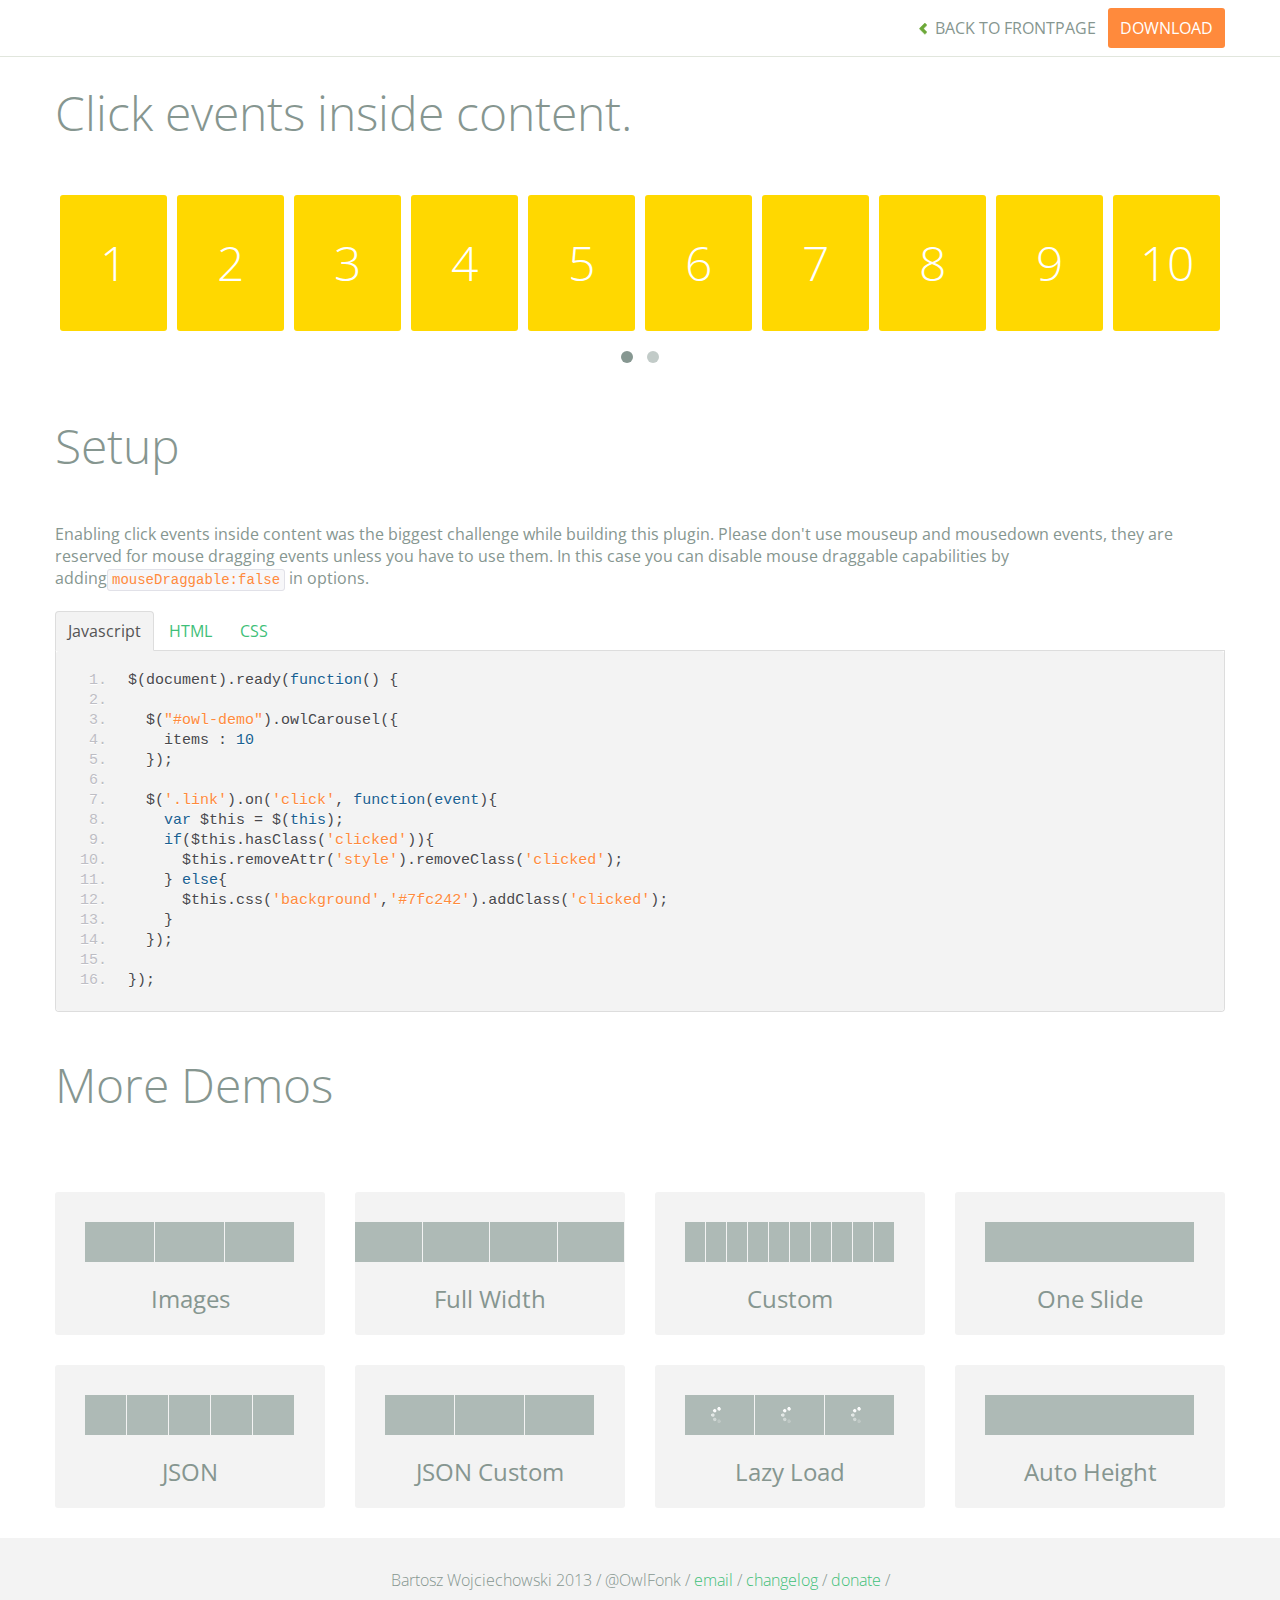
<file: files/js-plugin/owl.carousel/demos/click.html>
<!DOCTYPE html>
<html lang="en">
  <head>
    <meta charset="utf-8">
    <title>Owl Carousel - Click Event</title>
    <meta name="viewport" content="width=device-width, initial-scale=1.0">
    <meta name="description" content="jQuery Responsive Carousel - Owl Carusel">
    <meta name="author" content="Bartosz Wojciechowski">

    <link href='http://fonts.googleapis.com/css?family=Open+Sans:400italic,400,300,600,700' rel='stylesheet' type='text/css'>
    <link href="../assets/css/bootstrapTheme.css" rel="stylesheet">
    <link href="../assets/css/custom.css" rel="stylesheet">

    <!-- Owl Carousel Assets -->
    <link href="../owl-carousel/owl.carousel.css" rel="stylesheet">
    <link href="../owl-carousel/owl.theme.css" rel="stylesheet">

    <link href="../assets/js/google-code-prettify/prettify.css" rel="stylesheet">

    <!-- Le fav and touch icons -->
    <link rel="apple-touch-icon-precomposed" sizes="144x144" href="../assets/ico/apple-touch-icon-144-precomposed.png">
    <link rel="apple-touch-icon-precomposed" sizes="114x114" href="../assets/ico/apple-touch-icon-114-precomposed.png">
      <link rel="apple-touch-icon-precomposed" sizes="72x72" href="../assets/ico/apple-touch-icon-72-precomposed.png">
                    <link rel="apple-touch-icon-precomposed" href="../assets/ico/apple-touch-icon-57-precomposed.png">
                                   <link rel="shortcut icon" href="../assets/ico/favicon.png">
  </head>
  <body>

      <div id="top-nav" class="navbar navbar-fixed-top">
        <div class="navbar-inner">
          <div class="container">
            <button type="button" class="btn btn-navbar" data-toggle="collapse" data-target=".nav-collapse">
            <span class="icon-bar"></span>
            <span class="icon-bar"></span>
            <span class="icon-bar"></span>
          </button>
            <div class="nav-collapse collapse">
            <ul class="nav pull-right">
              <li><a href="../index.html"><i class="icon-chevron-left"></i> Back to Frontpage</a></li>
              <li><a href="../owl.carousel.zip" class="download download-on" data-spy="affix" data-offset-top="450">Download</a></li>
            </ul>
            <ul class="nav pull-left">
              
            </ul>
            </div>
          </div>
        </div>
      </div>
   
    <div id="title">
      <div class="container">
        <div class="row">
          <div class="span12">
            <h1>Click events inside content.</h1>
          </div>
        </div>
      </div>
    </div>

      <div id="demo">
        <div class="container">
          <div class="row">
            <div class="span12">

              <div id="owl-demo" class="owl-carousel">
                
                <a class="item link"><h1>1</h1></a>
                <a class="item link"><h1>2</h1></a>
                <a class="item link"><h1>3</h1></a>
                <a class="item link"><h1>4</h1></a>
                <a class="item link"><h1>5</h1></a>
                <a class="item link"><h1>6</h1></a>
                <a class="item link"><h1>7</h1></a>
                <a class="item link"><h1>8</h1></a>
                <a class="item link"><h1>9</h1></a>
                <a class="item link"><h1>10</h1></a>
                <a class="item link"><h1>11</h1></a>
                <a class="item link"><h1>12</h1></a>
                <a class="item link"><h1>13</h1></a>
                <a class="item link"><h1>14</h1></a>
                <a class="item link"><h1>15</h1></a>
                <a class="item link"><h1>16</h1></a>

              </div>
            </div>
          </div>
        </div>

    </div>

    <div id="example-info">
      <div class="container">
        <div class="row">
          <div class="span12">
            <h1>Setup</h1>
            <p>Enabling click events inside content was the biggest challenge while building this plugin. Please don't use mouseup and mousedown events, they are reserved for mouse dragging events unless you have to use them. In this case you can disable mouse draggable capabilities by adding<code>mouseDraggable:false</code> in options.
            </p>
            <ul class="nav nav-tabs" id="myTab">
              <li class="active"><a href="#javascript">Javascript</a></li>
              <li><a href="#HTML">HTML</a></li>
              <li><a href="#CSS">CSS</a></li>
            </ul>
             
            <div class="tab-content">

              <div class="tab-pane active" id="javascript">
<pre class="pre-show prettyprint linenums">
$(document).ready(function() {

  $("#owl-demo").owlCarousel({
    items : 10
  });

  $('.link').on('click', function(event){
    var $this = $(this);
    if($this.hasClass('clicked')){
      $this.removeAttr('style').removeClass('clicked');
    } else{
      $this.css('background','#7fc242').addClass('clicked');
    }
  });

})&#59;
</pre>

              </div>

              <div class="tab-pane" id="HTML">
<pre class="pre-show prettyprint linenums">
&lt;div id="owl-demo" class="owl-carousel"&gt;
  &lt;a class="item link"&gt;&lt;h1&gt;1&lt;/h1&gt;&lt;/a&gt;
  &lt;a class="item link"&gt;&lt;h1&gt;2&lt;/h1&gt;&lt;/a&gt;
  &lt;a class="item link"&gt;&lt;h1&gt;3&lt;/h1&gt;&lt;/a&gt;
  &lt;a class="item link"&gt;&lt;h1&gt;4&lt;/h1&gt;&lt;/a&gt;
  &lt;a class="item link"&gt;&lt;h1&gt;5&lt;/h1&gt;&lt;/a&gt;
  &lt;a class="item link"&gt;&lt;h1&gt;6&lt;/h1&gt;&lt;/a&gt;
  &lt;a class="item link"&gt;&lt;h1&gt;7&lt;/h1&gt;&lt;/a&gt;
  &lt;a class="item link"&gt;&lt;h1&gt;8&lt;/h1&gt;&lt;/a&gt;
  &lt;a class="item link"&gt;&lt;h1&gt;9&lt;/h1&gt;&lt;/a&gt;
  &lt;a class="item link"&gt;&lt;h1&gt;10&lt;/h1&gt;&lt;/a&gt;
  &lt;a class="item link"&gt;&lt;h1&gt;11&lt;/h1&gt;&lt;/a&gt;
  &lt;a class="item link"&gt;&lt;h1&gt;12&lt;/h1&gt;&lt;/a&gt;
  &lt;a class="item link"&gt;&lt;h1&gt;13&lt;/h1&gt;&lt;/a&gt;
  &lt;a class="item link"&gt;&lt;h1&gt;14&lt;/h1&gt;&lt;/a&gt;
  &lt;a class="item link"&gt;&lt;h1&gt;15&lt;/h1&gt;&lt;/a&gt;
  &lt;a class="item link"&gt;&lt;h1&gt;16&lt;/h1&gt;&lt;/a&gt;
&lt;/div&gt;
</pre>
              </div>

              <div class="tab-pane" id="CSS">
<pre class="pre-show prettyprint linenums">
#owl-demo .item{
  display: block;
  cursor: pointer;
  background: #ffd800;
  padding: 30px 0px;
  margin: 5px;
  color: #FFF;
  -webkit-border-radius: 3px;
  -moz-border-radius: 3px;
  border-radius: 3px;
  text-align: center;
  -webkit-tap-highlight-color: rgba(255, 255, 255, 0); 
}
#owl-demo .item:hover{
  background: #F2CD00;
}
</pre>
              </div>
            </div><!--End Tab Content-->

          </div>
        </div>
      </div>
    </div>

    <div id="more">
      <div class="container">

        <div class="row">
          <div class="span12">
            <h1>More Demos</h1>
          </div>
        </div>

        <div class="row demos-row">
          <div class="span3">
            <a href="images.html" class="demo-box">
              <div class="demo-wrapper demo-images clearfix">
                <div class="demo-slide"><div class="bg"></div></div>
                <div class="demo-slide"><div class="bg"></div></div>
                <div class="demo-slide"><div class="bg"></div></div>
              </div>
              <h3>Images</h3>
            </a>
          </div>

          <div class="span3">
            <a href="full.html" class="demo-box">
              <div class="demo-wrapper demo-full clearfix">
                <div class="demo-slide"><div class="bg"></div></div>
                <div class="demo-slide"><div class="bg"></div></div>
                <div class="demo-slide"><div class="bg"></div></div>
                <div class="demo-slide"><div class="bg"></div></div>
              </div>
              <h3>Full Width</h3>
            </a>
          </div>

          <div class="span3">
            <a href="custom.html" class="demo-box">
              <div class="demo-wrapper demo-custom clearfix">
                <div class="demo-slide"><div class="bg"></div></div>
                <div class="demo-slide"><div class="bg"></div></div>
                <div class="demo-slide"><div class="bg"></div></div>
                <div class="demo-slide"><div class="bg"></div></div>
                <div class="demo-slide"><div class="bg"></div></div>
                <div class="demo-slide"><div class="bg"></div></div>
                <div class="demo-slide"><div class="bg"></div></div>
                <div class="demo-slide"><div class="bg"></div></div>
                <div class="demo-slide"><div class="bg"></div></div>
                <div class="demo-slide"><div class="bg"></div></div>
              </div>
              <h3>Custom</h3>
            </a>
          </div>

          <div class="span3">
            <a href="one.html" class="demo-box">
              <div class="demo-wrapper demo-one clearfix">
                <div class="demo-slide"><div class="bg"></div></div>
              </div>
              <h3>One Slide</h3>
            </a>
          </div>

        </div>
        <div class="row demos-row">
          <div class="span3">
            <a href="json.html" class="demo-box">
              <div class="demo-wrapper demo-Json clearfix">
                <div class="demo-slide"><div class="bg"></div></div>
                <div class="demo-slide"><div class="bg"></div></div>
                <div class="demo-slide"><div class="bg"></div></div>
                <div class="demo-slide"><div class="bg"></div></div>
                <div class="demo-slide"><div class="bg"></div></div>
              </div>
              <h3>JSON</h3>
            </a>
          </div>

          <div class="span3">
            <a href="customJson.html" class="demo-box">
              <div class="demo-wrapper demo-Json-custom clearfix">
                <div class="demo-slide"><div class="bg"></div></div>
                <div class="demo-slide"><div class="bg"></div></div>
                <div class="demo-slide"><div class="bg"></div></div>
              </div>
              <h3>JSON Custom</h3>
            </a>
          </div>

          <div class="span3">
            <a href="lazyLoad.html" class="demo-box">
              <div class="demo-wrapper demo-lazy clearfix">
                <div class="demo-slide"><div class="bg"></div></div>
                <div class="demo-slide"><div class="bg"></div></div>
                <div class="demo-slide"><div class="bg"></div></div>
              </div>
              <h3>Lazy Load</h3>
            </a>
          </div>

          <div class="span3">
            <a href="autoHeight.html" class="demo-box">
              <div class="demo-wrapper demo-height clearfix">
                <div class="demo-slide"><div class="bg"></div></div>
              </div>
              <h3>Auto Height</h3>
            </a>
          </div>

        </div>
      </div>
    </div>
 
    <div id="footer">
      <div class="container">
        <div class="row">
          <div class="span12">
            <h5>Bartosz Wojciechowski 2013 / @OwlFonk / 
            <a href="mailto:owl@owlgraphic.com?subject=Hey Owl!">email</a> / 
            <a href="../changelog.html">changelog</a> /
            <a href="https://www.paypal.com/cgi-bin/webscr?cmd=_s-xclick&hosted_button_id=EFSGXZS7V2U9N">donate</a> / 
            <a href="https://twitter.com/share" class="twitter-share-button" data-url="http://owlgraphic.com/owlcarousel/" data-text="Awesome jQuery Owl Carousel Responsive Plugin" data-via="OwlFonk" data-count="none" data-hashtags="owlcarousel"></a>
            <script>
            var owldomain = window.location.hostname.indexOf("owlgraphic");
            if(owldomain !== -1){
              !function(d,s,id){var js,fjs=d.getElementsByTagName(s)[0],p=/^http:/.test(d.location)?'http':'https';if(!d.getElementById(id)){js=d.createElement(s);js.id=id;js.src=p+'://platform.twitter.com/widgets.js';fjs.parentNode.insertBefore(js,fjs);}}(document, 'script', 'twitter-wjs');
            }
            </script>
            </h5>
          </div>
        </div>
      </div>
    </div>


    <script src="../assets/js/jquery-1.9.1.min.js"></script> 
    <script src="../owl-carousel/owl.carousel.js"></script>


    <!-- Demo -->

    <style>
    #owl-demo .item{
        display: block;
        cursor: pointer;
        background: #ffd800;
        padding: 30px 0px;
        margin: 5px;
        color: #FFF;
        -webkit-border-radius: 3px;
        -moz-border-radius: 3px;
        border-radius: 3px;
        text-align: center;
        -webkit-tap-highlight-color: rgba(255, 255, 255, 0); 
    }
    #owl-demo .item:hover{
      background: #F2CD00;
    }
    </style>


    <script>
    $(document).ready(function() {

      $("#owl-demo").owlCarousel({
        items : 10
      });

      $('.link').on('click', function(event){
        var $this = $(this);
        if($this.hasClass('clicked')){
          $this.removeAttr('style').removeClass('clicked');
        } else{
          $this.css('background','#7fc242').addClass('clicked');
        }
      });


    });
    </script>


    <script src="../assets/js/bootstrap-collapse.js"></script>
    <script src="../assets/js/bootstrap-transition.js"></script>
    <script src="../assets/js/bootstrap-tab.js"></script>

    <script src="../assets/js/google-code-prettify/prettify.js"></script>
	  <script src="../assets/js/application.js"></script>

  </body>
</html>
</file>
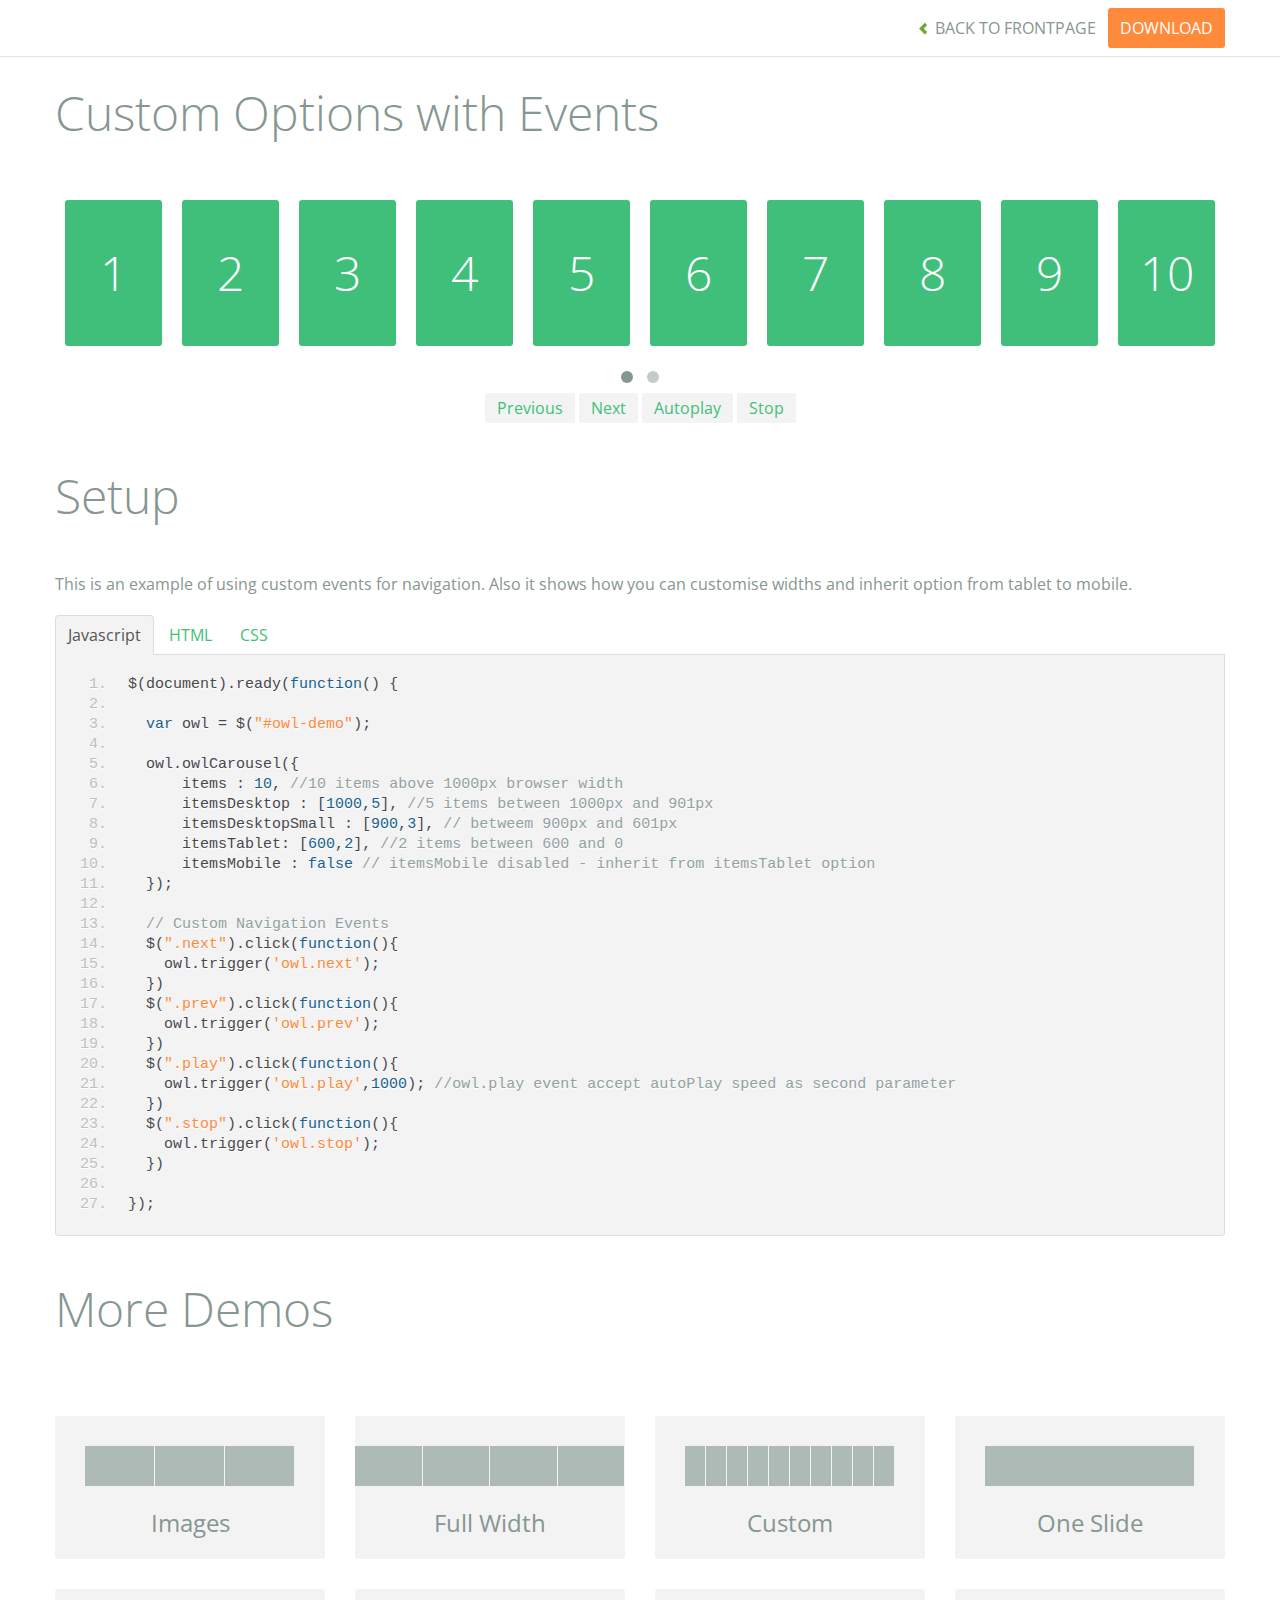
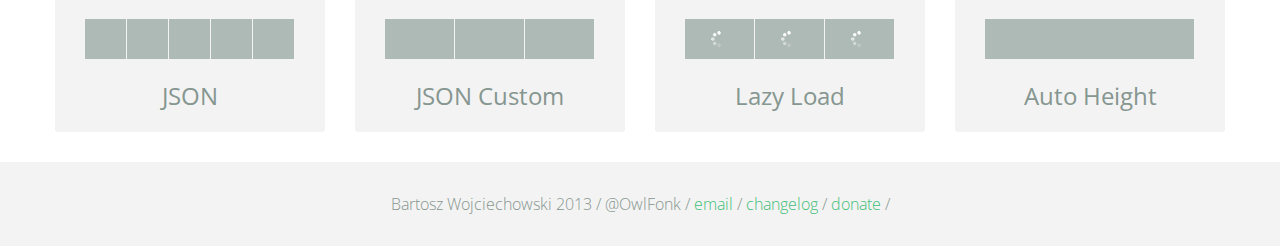
<file: files/js-plugin/owl.carousel/demos/custom.html>
<!DOCTYPE html>
<html lang="en">
  <head>
    <meta charset="utf-8">
    <title>Owl Carousel - Custom</title>
    <meta name="viewport" content="width=device-width, initial-scale=1.0">
    <meta name="description" content="jQuery Responsive Carousel - Owl Carusel">
    <meta name="author" content="Bartosz Wojciechowski">

    <link href='http://fonts.googleapis.com/css?family=Open+Sans:400italic,400,300,600,700' rel='stylesheet' type='text/css'>
    <link href="../assets/css/bootstrapTheme.css" rel="stylesheet">
    <link href="../assets/css/custom.css" rel="stylesheet">

    <!-- Owl Carousel Assets -->
    <link href="../owl-carousel/owl.carousel.css" rel="stylesheet">
    <link href="../owl-carousel/owl.theme.css" rel="stylesheet">

    <link href="../assets/js/google-code-prettify/prettify.css" rel="stylesheet">

    <!-- Le fav and touch icons -->
    <link rel="apple-touch-icon-precomposed" sizes="144x144" href="../assets/ico/apple-touch-icon-144-precomposed.png">
    <link rel="apple-touch-icon-precomposed" sizes="114x114" href="../assets/ico/apple-touch-icon-114-precomposed.png">
      <link rel="apple-touch-icon-precomposed" sizes="72x72" href="../assets/ico/apple-touch-icon-72-precomposed.png">
                    <link rel="apple-touch-icon-precomposed" href="../assets/ico/apple-touch-icon-57-precomposed.png">
                                   <link rel="shortcut icon" href="../assets/ico/favicon.png">
  </head>
  <body>

      <div id="top-nav" class="navbar navbar-fixed-top">
        <div class="navbar-inner">
          <div class="container">
            <button type="button" class="btn btn-navbar" data-toggle="collapse" data-target=".nav-collapse">
            <span class="icon-bar"></span>
            <span class="icon-bar"></span>
            <span class="icon-bar"></span>
          </button>
            <div class="nav-collapse collapse">
            <ul class="nav pull-right">
              <li><a href="../index.html"><i class="icon-chevron-left"></i> Back to Frontpage</a></li>
              <li><a href="../owl.carousel.zip" class="download download-on" data-spy="affix" data-offset-top="450">Download</a></li>
            </ul>
            <ul class="nav pull-left">
              
            </ul>
            </div>
          </div>
        </div>
      </div>
   
    <div id="title">
      <div class="container">
        <div class="row">
          <div class="span12">
            <h1>Custom Options with Events</h1>
          </div>
        </div>
      </div>
    </div>

      <div id="demo">
        <div class="container">
          <div class="row">
            <div class="span12">

              <div id="owl-demo" class="owl-carousel">
                
                <div class="item"><h1>1</h1></div>
                <div class="item"><h1>2</h1></div>
                <div class="item"><h1>3</h1></div>
                <div class="item"><h1>4</h1></div>
                <div class="item"><h1>5</h1></div>
                <div class="item"><h1>6</h1></div>
                <div class="item"><h1>7</h1></div>
                <div class="item"><h1>8</h1></div>
                <div class="item"><h1>9</h1></div>
                <div class="item"><h1>10</h1></div>
                <div class="item"><h1>11</h1></div>
                <div class="item"><h1>12</h1></div>
                <div class="item"><h1>13</h1></div>
                <div class="item"><h1>14</h1></div>
                <div class="item"><h1>15</h1></div>
                <div class="item"><h1>16</h1></div>

              </div>
              <div class="customNavigation">
                <a class="btn prev">Previous</a>
                <a class="btn next">Next</a>
                <a class="btn play">Autoplay</a>
                <a class="btn stop">Stop</a>
              </div>

            </div>
          </div>
        </div>

    </div>

    <div id="example-info">
      <div class="container">
        <div class="row">
          <div class="span12">
            <h1>Setup</h1>
            <p>This is an example of using custom events for navigation. Also it shows how you can customise widths and inherit option from tablet to mobile.
            </p>
            <ul class="nav nav-tabs" id="myTab">
              <li class="active"><a href="#javascript">Javascript</a></li>
              <li><a href="#HTML">HTML</a></li>
              <li><a href="#CSS">CSS</a></li>
            </ul>
             
            <div class="tab-content">

              <div class="tab-pane active" id="javascript">
<pre class="pre-show prettyprint linenums">
$(document).ready(function() {

  var owl = &#36;("#owl-demo")&#59;

  owl.owlCarousel({
      items : 10, //10 items above 1000px browser width
      itemsDesktop : [1000,5], //5 items between 1000px and 901px
      itemsDesktopSmall : [900,3], // betweem 900px and 601px
      itemsTablet: [600,2], //2 items between 600 and 0
      itemsMobile : false // itemsMobile disabled - inherit from itemsTablet option
  })&#59;

  // Custom Navigation Events
  $(".next").click(function(){
    owl.trigger('owl.next')&#59;
  })
  $(".prev").click(function(){
    owl.trigger('owl.prev')&#59;
  })
  $(".play").click(function(){
    owl.trigger('owl.play',1000)&#59; //owl.play event accept autoPlay speed as second parameter
  })
  $(".stop").click(function(){
    owl.trigger('owl.stop')&#59;
  })

})&#59;
</pre>

              </div>

              <div class="tab-pane" id="HTML">
<pre class="pre-show prettyprint linenums">
&lt;div id="owl-demo" class="owl-carousel owl-theme"&gt;
  &lt;div class="item"&gt;&lt;h1&gt;1&lt;/h1&gt;&lt;/div&gt;
  &lt;div class="item"&gt;&lt;h1&gt;2&lt;/h1&gt;&lt;/div&gt;
  &lt;div class="item"&gt;&lt;h1&gt;3&lt;/h1&gt;&lt;/div&gt;
  &lt;div class="item"&gt;&lt;h1&gt;4&lt;/h1&gt;&lt;/div&gt;
  &lt;div class="item"&gt;&lt;h1&gt;5&lt;/h1&gt;&lt;/div&gt;
  &lt;div class="item"&gt;&lt;h1&gt;6&lt;/h1&gt;&lt;/div&gt;
  &lt;div class="item"&gt;&lt;h1&gt;7&lt;/h1&gt;&lt;/div&gt;
  &lt;div class="item"&gt;&lt;h1&gt;8&lt;/h1&gt;&lt;/div&gt;
  &lt;div class="item"&gt;&lt;h1&gt;9&lt;/h1&gt;&lt;/div&gt;
  &lt;div class="item"&gt;&lt;h1&gt;10&lt;/h1&gt;&lt;/div&gt;
  &lt;div class="item"&gt;&lt;h1&gt;11&lt;/h1&gt;&lt;/div&gt;
  &lt;div class="item"&gt;&lt;h1&gt;12&lt;/h1&gt;&lt;/div&gt;
  &lt;div class="item"&gt;&lt;h1&gt;13&lt;/h1&gt;&lt;/div&gt;
  &lt;div class="item"&gt;&lt;h1&gt;14&lt;/h1&gt;&lt;/div&gt;
  &lt;div class="item"&gt;&lt;h1&gt;15&lt;/h1&gt;&lt;/div&gt;
  &lt;div class="item"&gt;&lt;h1&gt;16&lt;/h1&gt;&lt;/div&gt;
&lt;/div&gt;

&lt;div class="customNavigation"&gt;
  &lt;a class="btn prev"&gt;Previous&lt;/a&gt;
  &lt;a class="btn next"&gt;Next&lt;/a&gt;
  &lt;a class="btn play"&gt;Autoplay&lt;/a&gt;
  &lt;a class="btn stop"&gt;Stop&lt;/a&gt;
&lt;/div&gt;
</pre>
              </div>

              <div class="tab-pane" id="CSS">
<pre class="pre-show prettyprint linenums">
#owl-demo .item{
  background: #3fbf79;
  padding: 30px 0px;
  margin: 10px;
  color: #FFF;
  -webkit-border-radius: 3px;
  -moz-border-radius: 3px;
  border-radius: 3px;
  text-align: center;
}
.customNavigation{
  text-align: center;
}
//use styles below to disable ugly selection
.customNavigation a{
  -webkit-user-select: none;
  -khtml-user-select: none;
  -moz-user-select: none;
  -ms-user-select: none;
  user-select: none;
  -webkit-tap-highlight-color: rgba(0, 0, 0, 0);
}

</pre>
              </div>
            </div><!--End Tab Content-->

          </div>
        </div>
      </div>
    </div>

    <div id="more">
      <div class="container">

        <div class="row">
          <div class="span12">
            <h1>More Demos</h1>
          </div>
        </div>

        <div class="row demos-row">
          <div class="span3">
            <a href="images.html" class="demo-box">
              <div class="demo-wrapper demo-images clearfix">
                <div class="demo-slide"><div class="bg"></div></div>
                <div class="demo-slide"><div class="bg"></div></div>
                <div class="demo-slide"><div class="bg"></div></div>
              </div>
              <h3>Images</h3>
            </a>
          </div>

          <div class="span3">
            <a href="full.html" class="demo-box">
              <div class="demo-wrapper demo-full clearfix">
                <div class="demo-slide"><div class="bg"></div></div>
                <div class="demo-slide"><div class="bg"></div></div>
                <div class="demo-slide"><div class="bg"></div></div>
                <div class="demo-slide"><div class="bg"></div></div>
              </div>
              <h3>Full Width</h3>
            </a>
          </div>

          <div class="span3">
            <a href="custom.html" class="demo-box">
              <div class="demo-wrapper demo-custom clearfix">
                <div class="demo-slide"><div class="bg"></div></div>
                <div class="demo-slide"><div class="bg"></div></div>
                <div class="demo-slide"><div class="bg"></div></div>
                <div class="demo-slide"><div class="bg"></div></div>
                <div class="demo-slide"><div class="bg"></div></div>
                <div class="demo-slide"><div class="bg"></div></div>
                <div class="demo-slide"><div class="bg"></div></div>
                <div class="demo-slide"><div class="bg"></div></div>
                <div class="demo-slide"><div class="bg"></div></div>
                <div class="demo-slide"><div class="bg"></div></div>
              </div>
              <h3>Custom</h3>
            </a>
          </div>

          <div class="span3">
            <a href="one.html" class="demo-box">
              <div class="demo-wrapper demo-one clearfix">
                <div class="demo-slide"><div class="bg"></div></div>
              </div>
              <h3>One Slide</h3>
            </a>
          </div>

        </div>
        <div class="row demos-row">
          <div class="span3">
            <a href="json.html" class="demo-box">
              <div class="demo-wrapper demo-Json clearfix">
                <div class="demo-slide"><div class="bg"></div></div>
                <div class="demo-slide"><div class="bg"></div></div>
                <div class="demo-slide"><div class="bg"></div></div>
                <div class="demo-slide"><div class="bg"></div></div>
                <div class="demo-slide"><div class="bg"></div></div>
              </div>
              <h3>JSON</h3>
            </a>
          </div>

          <div class="span3">
            <a href="customJson.html" class="demo-box">
              <div class="demo-wrapper demo-Json-custom clearfix">
                <div class="demo-slide"><div class="bg"></div></div>
                <div class="demo-slide"><div class="bg"></div></div>
                <div class="demo-slide"><div class="bg"></div></div>
              </div>
              <h3>JSON Custom</h3>
            </a>
          </div>

          <div class="span3">
            <a href="lazyLoad.html" class="demo-box">
              <div class="demo-wrapper demo-lazy clearfix">
                <div class="demo-slide"><div class="bg"></div></div>
                <div class="demo-slide"><div class="bg"></div></div>
                <div class="demo-slide"><div class="bg"></div></div>
              </div>
              <h3>Lazy Load</h3>
            </a>
          </div>

          <div class="span3">
            <a href="autoHeight.html" class="demo-box">
              <div class="demo-wrapper demo-height clearfix">
                <div class="demo-slide"><div class="bg"></div></div>
              </div>
              <h3>Auto Height</h3>
            </a>
          </div>

        </div>
      </div>
    </div>


 
    <div id="footer">
      <div class="container">
        <div class="row">
          <div class="span12">
            <h5>Bartosz Wojciechowski 2013 / @OwlFonk / 
            <a href="mailto:owl@owlgraphic.com?subject=Hey Owl!">email</a> / 
            <a href="../changelog.html">changelog</a> /
            <a href="https://www.paypal.com/cgi-bin/webscr?cmd=_s-xclick&hosted_button_id=EFSGXZS7V2U9N">donate</a> / 
            <a href="https://twitter.com/share" class="twitter-share-button" data-url="http://owlgraphic.com/owlcarousel/" data-text="Awesome jQuery Owl Carousel Responsive Plugin" data-via="OwlFonk" data-count="none" data-hashtags="owlcarousel"></a>
            <script>
            var owldomain = window.location.hostname.indexOf("owlgraphic");
            if(owldomain !== -1){
              !function(d,s,id){var js,fjs=d.getElementsByTagName(s)[0],p=/^http:/.test(d.location)?'http':'https';if(!d.getElementById(id)){js=d.createElement(s);js.id=id;js.src=p+'://platform.twitter.com/widgets.js';fjs.parentNode.insertBefore(js,fjs);}}(document, 'script', 'twitter-wjs');
            }
            </script>
            </h5>
          </div>
        </div>
      </div>
    </div>


    <script src="../assets/js/jquery-1.9.1.min.js"></script> 
    <script src="../owl-carousel/owl.carousel.js"></script>


    <!-- Demo -->

    <style>
    #owl-demo .item{
        background: #3fbf79;
        padding: 30px 0px;
        margin: 10px;
        color: #FFF;
        -webkit-border-radius: 3px;
        -moz-border-radius: 3px;
        border-radius: 3px;
        text-align: center;
    }
    .customNavigation{
      text-align: center;
    }
    .customNavigation a{
      -webkit-user-select: none;
      -khtml-user-select: none;
      -moz-user-select: none;
      -ms-user-select: none;
      user-select: none;
      -webkit-tap-highlight-color: rgba(0, 0, 0, 0);
    }
    </style>


    <script>
    $(document).ready(function() {

      var owl = $("#owl-demo");

      owl.owlCarousel({

      items : 10, //10 items above 1000px browser width
      itemsDesktop : [1000,5], //5 items between 1000px and 901px
      itemsDesktopSmall : [900,3], // 3 items betweem 900px and 601px
      itemsTablet: [600,2], //2 items between 600 and 0;
      itemsMobile : false // itemsMobile disabled - inherit from itemsTablet option
      
      });

      // Custom Navigation Events
      $(".next").click(function(){
        owl.trigger('owl.next');
      })
      $(".prev").click(function(){
        owl.trigger('owl.prev');
      })
      $(".play").click(function(){
        owl.trigger('owl.play',1000);
      })
      $(".stop").click(function(){
        owl.trigger('owl.stop');
      })


    });
    </script>


    <script src="../assets/js/bootstrap-collapse.js"></script>
    <script src="../assets/js/bootstrap-transition.js"></script>
    <script src="../assets/js/bootstrap-tab.js"></script>

    <script src="../assets/js/google-code-prettify/prettify.js"></script>
	  <script src="../assets/js/application.js"></script>

  </body>
</html>
</file>
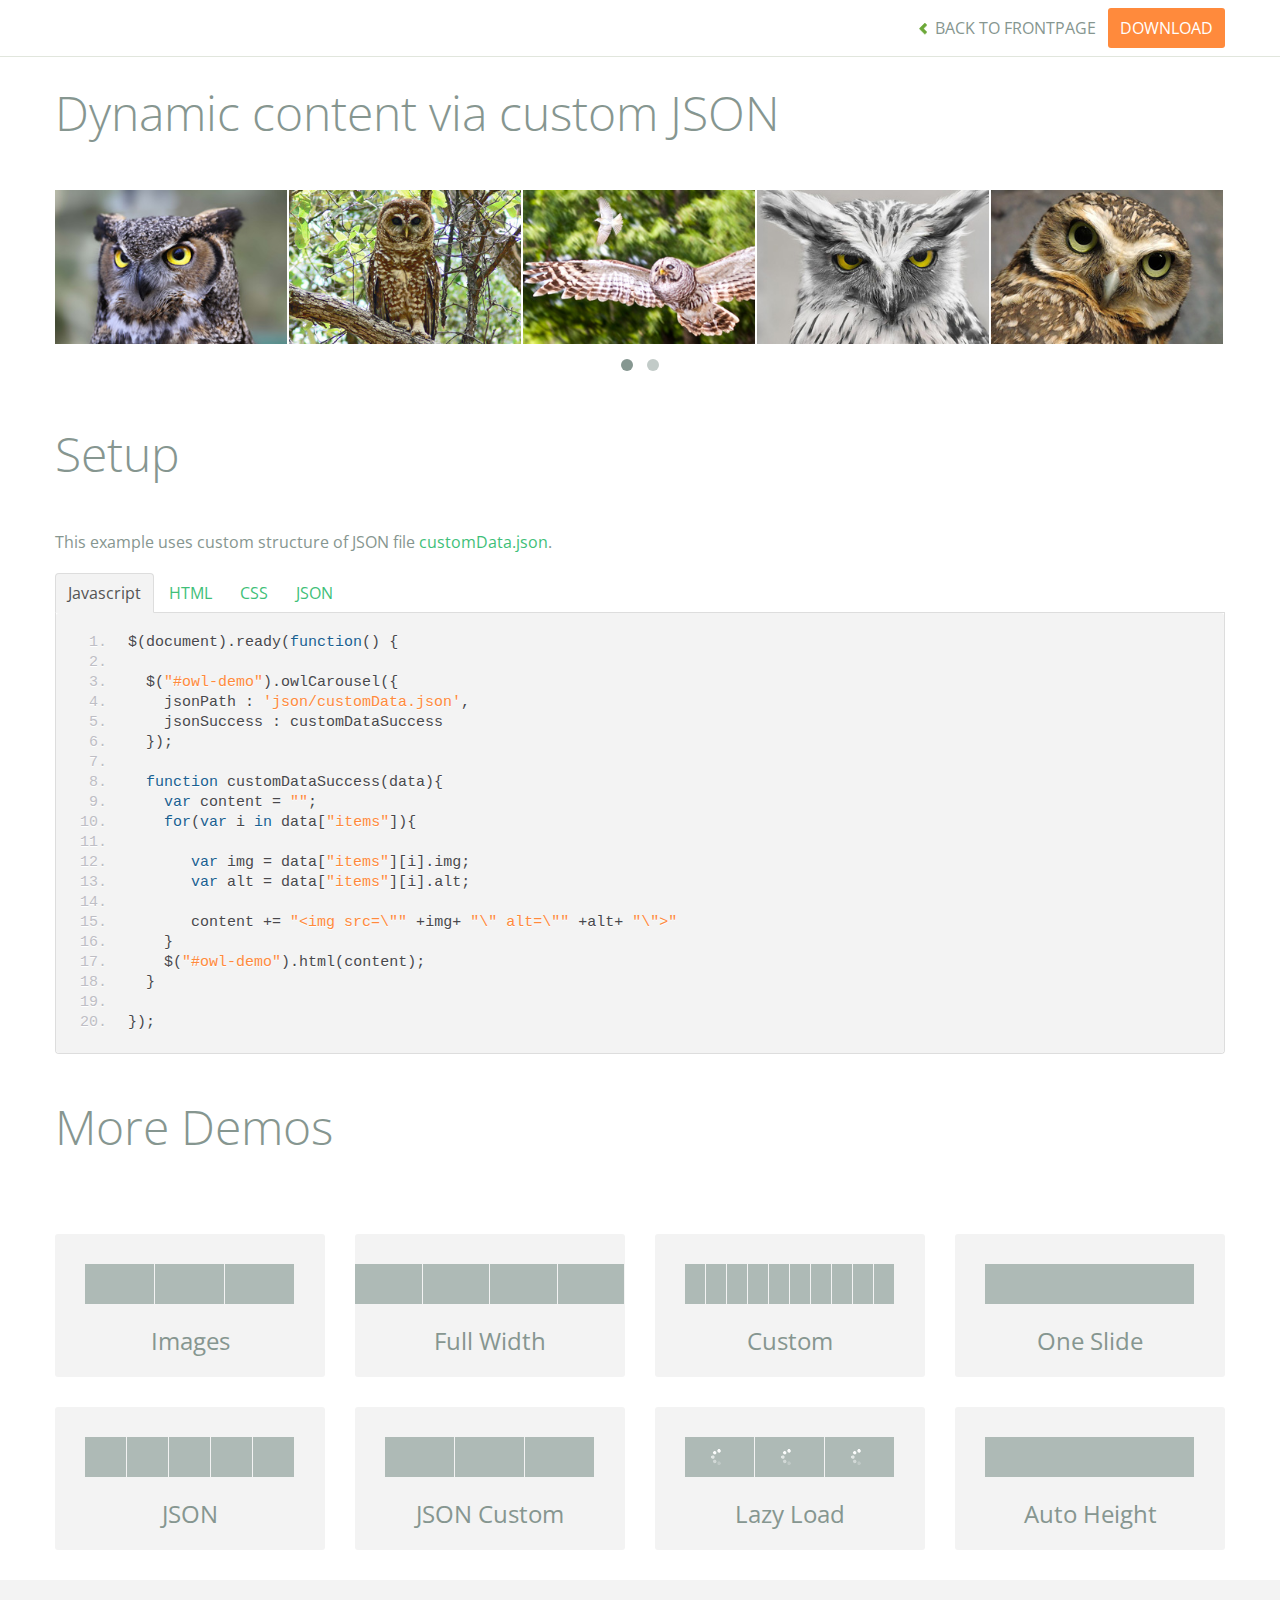
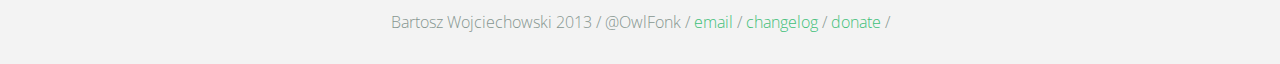
<file: files/js-plugin/owl.carousel/demos/customJson.html>
<!DOCTYPE html>
<html lang="en">
  <head>
    <meta charset="utf-8">
    <title>Owl Carousel - Dynamic content via custom JSON</title>
    <meta name="viewport" content="width=device-width, initial-scale=1.0">
    <meta name="description" content="jQuery Responsive Carousel - Owl Carusel">
    <meta name="author" content="Bartosz Wojciechowski">

    <link href='http://fonts.googleapis.com/css?family=Open+Sans:400italic,400,300,600,700' rel='stylesheet' type='text/css'>
    <link href="../assets/css/bootstrapTheme.css" rel="stylesheet">
    <link href="../assets/css/custom.css" rel="stylesheet">

    <!-- Owl Carousel Assets -->
    <link href="../owl-carousel/owl.carousel.css" rel="stylesheet">
    <link href="../owl-carousel/owl.theme.css" rel="stylesheet">

    <link href="../assets/js/google-code-prettify/prettify.css" rel="stylesheet">

    <!-- Le fav and touch icons -->
    <link rel="apple-touch-icon-precomposed" sizes="144x144" href="../assets/ico/apple-touch-icon-144-precomposed.png">
    <link rel="apple-touch-icon-precomposed" sizes="114x114" href="../assets/ico/apple-touch-icon-114-precomposed.png">
      <link rel="apple-touch-icon-precomposed" sizes="72x72" href="../assets/ico/apple-touch-icon-72-precomposed.png">
                    <link rel="apple-touch-icon-precomposed" href="../assets/ico/apple-touch-icon-57-precomposed.png">
                                   <link rel="shortcut icon" href="../assets/ico/favicon.png">
  </head>
  <body>

      <div id="top-nav" class="navbar navbar-fixed-top">
        <div class="navbar-inner">
          <div class="container">
            <button type="button" class="btn btn-navbar" data-toggle="collapse" data-target=".nav-collapse">
            <span class="icon-bar"></span>
            <span class="icon-bar"></span>
            <span class="icon-bar"></span>
          </button>
            <div class="nav-collapse collapse">
            <ul class="nav pull-right">
              <li><a href="../index.html"><i class="icon-chevron-left"></i> Back to Frontpage</a></li>
              <li><a href="../owl.carousel.zip" class="download download-on" data-spy="affix" data-offset-top="450">Download</a></li>
            </ul>
            <ul class="nav pull-left">
              
            </ul>
            </div>
          </div>
        </div>
      </div>
   
    <div id="title">
      <div class="container">
        <div class="row">
          <div class="span12">
            <h1>Dynamic content via custom JSON</h1>
          </div>
        </div>
      </div>
    </div>

      <div id="demo">
        <div class="container">
          <div class="row">
            <div class="span12">

              <div id="owl-demo" class="owl-carousel">
              </div>
            </div>
          </div>
        </div>

    </div>

    <div id="example-info">
      <div class="container">
        <div class="row">
          <div class="span12">
            <h1>Setup</h1>
            <p>This example uses custom structure of JSON file <a href="json/customData.json">customData.json</a>.
            </p>
            <ul class="nav nav-tabs" id="myTab">
              <li class="active"><a href="#javascript">Javascript</a></li>
              <li><a href="#HTML">HTML</a></li>
              <li><a href="#CSS">CSS</a></li>
              <li><a href="#JSON">JSON</a></li>
            </ul>
             
            <div class="tab-content">

              <div class="tab-pane active" id="javascript">
<pre class="pre-show prettyprint linenums">
$(document).ready(function() {

  $("#owl-demo").owlCarousel({
    jsonPath : 'json/customData.json',
    jsonSuccess : customDataSuccess
  });

  function customDataSuccess(data){
    var content = "";
    for(var i in data["items"]){
       
       var img = data["items"][i].img;
       var alt = data["items"][i].alt;

       content += "&lt;img src=\"" +img+ "\" alt=\"" +alt+ "\"&gt"
    }
    $("#owl-demo").html(content);
  }

});
</pre>  

              </div>

              <div class="tab-pane" id="HTML">
<pre class="pre-show prettyprint linenums">
&lt;div id="owl-demo" class="owl-carousel"&gt;
&lt;/div&gt;
</pre>
              </div>

              <div class="tab-pane" id="CSS">
<pre class="pre-show prettyprint linenums">
#owl-demo .item{
  background: #a1def8;
  padding: 30px 0px;
  display: block;
  margin: 5px;
  color: #FFF;
  -webkit-border-radius: 3px;
  -moz-border-radius: 3px;
  border-radius: 3px;
  text-align: center;
}

</pre>
              </div>
              <div class="tab-pane" id="JSON">
<pre class="pre-show prettyprint linenums">
{
  "items" : [
    {
      "img": "assets/owl1.jpg",
      "alt" : "Owl Image 1"
    },
    {
      "img": "assets/owl2.jpg",
      "alt" : "Owl Image 2"
    },
    {
      "img": "assets/owl3.jpg",
      "alt" : "Owl Image 1"
    },
    {
      "img": "assets/owl4.jpg",
      "alt" : "Owl Image 2"
    },
    {
      "img": "assets/owl5.jpg",
      "alt" : "Owl Image 1"
    },
    {
      "img": "assets/owl6.jpg",
      "alt" : "Owl Image 2"
    }
  ]
}
</pre>
</div>
            </div><!--End Tab Content-->

          </div>
        </div>
      </div>
    </div>

    <div id="more">
      <div class="container">

        <div class="row">
          <div class="span12">
            <h1>More Demos</h1>
          </div>
        </div>

        <div class="row demos-row">
          <div class="span3">
            <a href="images.html" class="demo-box">
              <div class="demo-wrapper demo-images clearfix">
                <div class="demo-slide"><div class="bg"></div></div>
                <div class="demo-slide"><div class="bg"></div></div>
                <div class="demo-slide"><div class="bg"></div></div>
              </div>
              <h3>Images</h3>
            </a>
          </div>

          <div class="span3">
            <a href="full.html" class="demo-box">
              <div class="demo-wrapper demo-full clearfix">
                <div class="demo-slide"><div class="bg"></div></div>
                <div class="demo-slide"><div class="bg"></div></div>
                <div class="demo-slide"><div class="bg"></div></div>
                <div class="demo-slide"><div class="bg"></div></div>
              </div>
              <h3>Full Width</h3>
            </a>
          </div>

          <div class="span3">
            <a href="custom.html" class="demo-box">
              <div class="demo-wrapper demo-custom clearfix">
                <div class="demo-slide"><div class="bg"></div></div>
                <div class="demo-slide"><div class="bg"></div></div>
                <div class="demo-slide"><div class="bg"></div></div>
                <div class="demo-slide"><div class="bg"></div></div>
                <div class="demo-slide"><div class="bg"></div></div>
                <div class="demo-slide"><div class="bg"></div></div>
                <div class="demo-slide"><div class="bg"></div></div>
                <div class="demo-slide"><div class="bg"></div></div>
                <div class="demo-slide"><div class="bg"></div></div>
                <div class="demo-slide"><div class="bg"></div></div>
              </div>
              <h3>Custom</h3>
            </a>
          </div>

          <div class="span3">
            <a href="one.html" class="demo-box">
              <div class="demo-wrapper demo-one clearfix">
                <div class="demo-slide"><div class="bg"></div></div>
              </div>
              <h3>One Slide</h3>
            </a>
          </div>

        </div>
        <div class="row demos-row">
          <div class="span3">
            <a href="json.html" class="demo-box">
              <div class="demo-wrapper demo-Json clearfix">
                <div class="demo-slide"><div class="bg"></div></div>
                <div class="demo-slide"><div class="bg"></div></div>
                <div class="demo-slide"><div class="bg"></div></div>
                <div class="demo-slide"><div class="bg"></div></div>
                <div class="demo-slide"><div class="bg"></div></div>
              </div>
              <h3>JSON</h3>
            </a>
          </div>

          <div class="span3">
            <a href="customJson.html" class="demo-box">
              <div class="demo-wrapper demo-Json-custom clearfix">
                <div class="demo-slide"><div class="bg"></div></div>
                <div class="demo-slide"><div class="bg"></div></div>
                <div class="demo-slide"><div class="bg"></div></div>
              </div>
              <h3>JSON Custom</h3>
            </a>
          </div>

          <div class="span3">
            <a href="lazyLoad.html" class="demo-box">
              <div class="demo-wrapper demo-lazy clearfix">
                <div class="demo-slide"><div class="bg"></div></div>
                <div class="demo-slide"><div class="bg"></div></div>
                <div class="demo-slide"><div class="bg"></div></div>
              </div>
              <h3>Lazy Load</h3>
            </a>
          </div>

          <div class="span3">
            <a href="autoHeight.html" class="demo-box">
              <div class="demo-wrapper demo-height clearfix">
                <div class="demo-slide"><div class="bg"></div></div>
              </div>
              <h3>Auto Height</h3>
            </a>
          </div>

        </div>
      </div>
    </div>


 
    <div id="footer">
      <div class="container">
        <div class="row">
          <div class="span12">
            <h5>Bartosz Wojciechowski 2013 / @OwlFonk / 
            <a href="mailto:owl@owlgraphic.com?subject=Hey Owl!">email</a> / 
            <a href="../changelog.html">changelog</a> /
            <a href="https://www.paypal.com/cgi-bin/webscr?cmd=_s-xclick&hosted_button_id=EFSGXZS7V2U9N">donate</a> / 
            <a href="https://twitter.com/share" class="twitter-share-button" data-url="http://owlgraphic.com/owlcarousel/" data-text="Awesome jQuery Owl Carousel Responsive Plugin" data-via="OwlFonk" data-count="none" data-hashtags="owlcarousel"></a>
            <script>
            var owldomain = window.location.hostname.indexOf("owlgraphic");
            if(owldomain !== -1){
              !function(d,s,id){var js,fjs=d.getElementsByTagName(s)[0],p=/^http:/.test(d.location)?'http':'https';if(!d.getElementById(id)){js=d.createElement(s);js.id=id;js.src=p+'://platform.twitter.com/widgets.js';fjs.parentNode.insertBefore(js,fjs);}}(document, 'script', 'twitter-wjs');
            }
            </script>
            </h5>
          </div>
        </div>
      </div>
    </div>


    <script src="../assets/js/jquery-1.9.1.min.js"></script> 
    <script src="../owl-carousel/owl.carousel.js"></script>


    <!-- Demo -->

    <style>
    #owl-demo img{
        display: block;
        width: 99%;
        height: auto;
    }
    </style>


    <script>
    $(document).ready(function() {

      $("#owl-demo").owlCarousel({
        jsonPath : 'json/customData.json',
        jsonSuccess : customDataSuccess
      });

      function customDataSuccess(data){
        var content = "";
        for(var i in data["items"]){
           
           var img = data["items"][i].img;
           var alt = data["items"][i].alt;

           content += "<img src=\"" +img+ "\" alt=\"" +alt+ "\">"
        }
        $("#owl-demo").html(content);
      }

    });
    </script>


    <script src="../assets/js/bootstrap-collapse.js"></script>
    <script src="../assets/js/bootstrap-transition.js"></script>
    <script src="../assets/js/bootstrap-tab.js"></script>

    <script src="../assets/js/google-code-prettify/prettify.js"></script>
	  <script src="../assets/js/application.js"></script>

  </body>
</html>
</file>
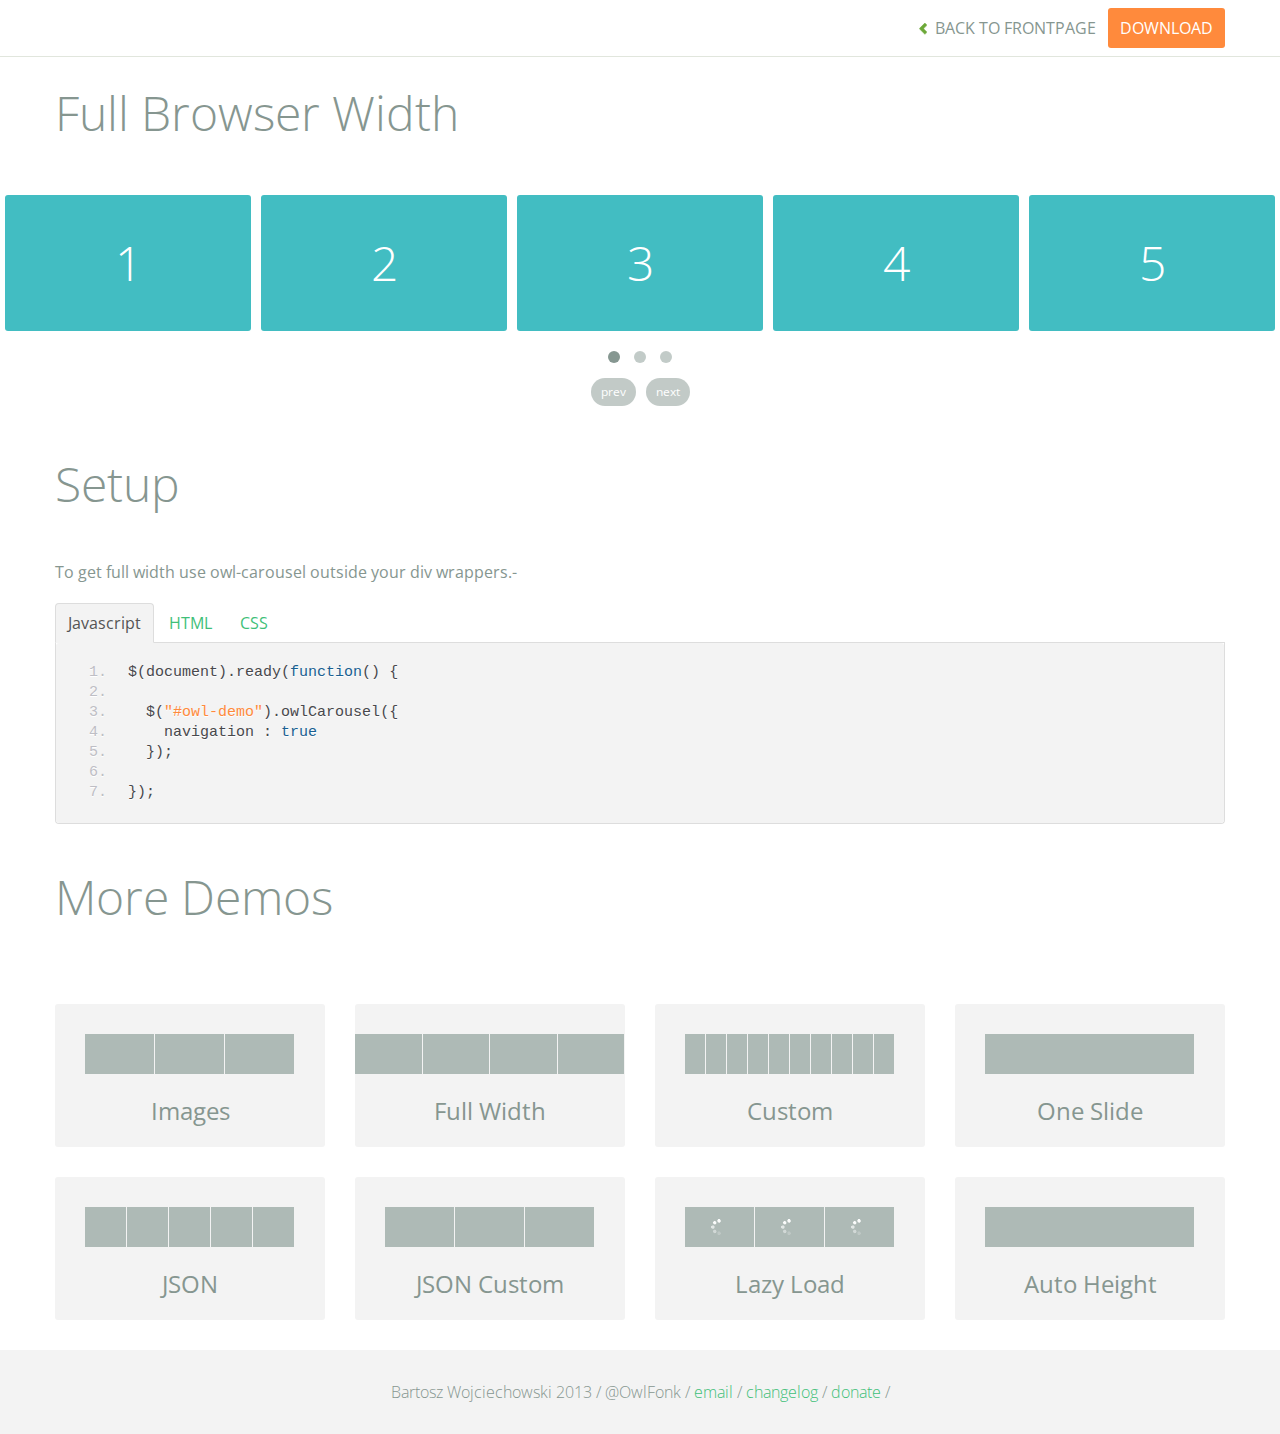
<file: files/js-plugin/owl.carousel/demos/full.html>
<!DOCTYPE html>
<html lang="en">
  <head>
    <meta charset="utf-8">
    <title>Owl Carousel - Full Width Demo</title>
    <meta name="viewport" content="width=device-width, initial-scale=1.0">
    <meta name="description" content="jQuery Responsive Carousel - Owl Carusel">
    <meta name="author" content="Bartosz Wojciechowski">
    
    <link href='http://fonts.googleapis.com/css?family=Open+Sans:400italic,400,300,600,700' rel='stylesheet' type='text/css'>
    <link href="../assets/css/bootstrapTheme.css" rel="stylesheet">
    <link href="../assets/css/custom.css" rel="stylesheet">

    <!-- Owl Carousel Assets -->
    <link href="../owl-carousel/owl.carousel.css" rel="stylesheet">
    <link href="../owl-carousel/owl.theme.css" rel="stylesheet">

    <link href="../assets/js/google-code-prettify/prettify.css" rel="stylesheet">

	
    <!-- Le fav and touch icons -->
    <link rel="apple-touch-icon-precomposed" sizes="144x144" href="../assets/ico/apple-touch-icon-144-precomposed.png">
    <link rel="apple-touch-icon-precomposed" sizes="114x114" href="../assets/ico/apple-touch-icon-114-precomposed.png">
      <link rel="apple-touch-icon-precomposed" sizes="72x72" href="../assets/ico/apple-touch-icon-72-precomposed.png">
                    <link rel="apple-touch-icon-precomposed" href="../assets/ico/apple-touch-icon-57-precomposed.png">
                                   <link rel="shortcut icon" href="../assets/ico/favicon.png">
  </head>
  <body>

      <div id="top-nav" class="navbar navbar-fixed-top">
        <div class="navbar-inner">
          <div class="container">
            <button type="button" class="btn btn-navbar" data-toggle="collapse" data-target=".nav-collapse">
            <span class="icon-bar"></span>
            <span class="icon-bar"></span>
            <span class="icon-bar"></span>
          </button>
            <div class="nav-collapse collapse">
            <ul class="nav pull-right">
              <li><a href="../index.html"><i class="icon-chevron-left"></i> Back to Frontpage</a></li>
              <li><a href="../owl.carousel.zip" class="download download-on" data-spy="affix" data-offset-top="450">Download</a></li>
            </ul>
            <ul class="nav pull-left">
              
            </ul>
            </div>
          </div>
        </div>
      </div>
   
    <div id="title">
      <div class="container">
        <div class="row">
          <div class="span12">
            <h1>Full Browser Width</h1>
          </div>
        </div>
      </div>
    </div>

      <div id="demo">

        <div id="owl-demo" class="owl-carousel">
          
          <div class="item"><h1>1</h1></div>
          <div class="item"><h1>2</h1></div>
          <div class="item"><h1>3</h1></div>
          <div class="item"><h1>4</h1></div>
          <div class="item"><h1>5</h1></div>
          <div class="item"><h1>6</h1></div>
          <div class="item"><h1>7</h1></div>
          <div class="item"><h1>8</h1></div>
          <div class="item"><h1>9</h1></div>
          <div class="item"><h1>10</h1></div>
          <div class="item"><h1>11</h1></div>
          <div class="item"><h1>12</h1></div>

        </div>

    </div>

    <div id="example-info">
      <div class="container">
        <div class="row">
          <div class="span12">
            <h1>Setup</h1>
            <p>To get full width use owl-carousel outside your div wrappers.-</p>
            <ul class="nav nav-tabs" id="myTab">
              <li class="active"><a href="#javascript">Javascript</a></li>
              <li><a href="#HTML">HTML</a></li>
              <li><a href="#CSS">CSS</a></li>
            </ul>
             
            <div class="tab-content">

              <div class="tab-pane active" id="javascript">
<pre class="pre-show prettyprint linenums">
$(document).ready(function() {

  $("#owl-demo").owlCarousel({
    navigation : true
  });

});
</pre>  

              </div>

              <div class="tab-pane" id="HTML">
<pre class="pre-show prettyprint linenums">
&lt;div id="owl-demo" class="owl-carousel owl-theme"&gt;
          
  &lt;div class="item"&gt;&lt;h1&gt;1&lt;/h1&gt;&lt;/div&gt;
  &lt;div class="item"&gt;&lt;h1&gt;2&lt;/h1&gt;&lt;/div&gt;
  &lt;div class="item"&gt;&lt;h1&gt;3&lt;/h1&gt;&lt;/div&gt;
  &lt;div class="item"&gt;&lt;h1&gt;4&lt;/h1&gt;&lt;/div&gt;
  &lt;div class="item"&gt;&lt;h1&gt;5&lt;/h1&gt;&lt;/div&gt;
  &lt;div class="item"&gt;&lt;h1&gt;6&lt;/h1&gt;&lt;/div&gt;
  &lt;div class="item"&gt;&lt;h1&gt;7&lt;/h1&gt;&lt;/div&gt;
  &lt;div class="item"&gt;&lt;h1&gt;8&lt;/h1&gt;&lt;/div&gt;
  &lt;div class="item"&gt;&lt;h1&gt;9&lt;/h1&gt;&lt;/div&gt;
  &lt;div class="item"&gt;&lt;h1&gt;10&lt;/h1&gt;&lt;/div&gt;
  &lt;div class="item"&gt;&lt;h1&gt;11&lt;/h1&gt;&lt;/div&gt;
  &lt;div class="item"&gt;&lt;h1&gt;12&lt;/h1&gt;&lt;/div&gt;

&lt;/div&gt;
</pre>
              </div>

              <div class="tab-pane" id="CSS">
<pre class="pre-show prettyprint linenums">
#owl-demo .item{
  background: #42bdc2;
  padding: 30px 0px;
  margin: 10px;
  color: #FFF;
  -webkit-border-radius: 3px;
  -moz-border-radius: 3px;
  border-radius: 3px;
  text-align: center;
}
</pre>
              </div>
            </div><!--End Tab Content-->

          </div>
        </div>
      </div>
    </div>

    <div id="more">
      <div class="container">

        <div class="row">
          <div class="span12">
            <h1>More Demos</h1>
          </div>
        </div>

        <div class="row demos-row">
          <div class="span3">
            <a href="images.html" class="demo-box">
              <div class="demo-wrapper demo-images clearfix">
                <div class="demo-slide"><div class="bg"></div></div>
                <div class="demo-slide"><div class="bg"></div></div>
                <div class="demo-slide"><div class="bg"></div></div>
              </div>
              <h3>Images</h3>
            </a>
          </div>

          <div class="span3">
            <a href="full.html" class="demo-box">
              <div class="demo-wrapper demo-full clearfix">
                <div class="demo-slide"><div class="bg"></div></div>
                <div class="demo-slide"><div class="bg"></div></div>
                <div class="demo-slide"><div class="bg"></div></div>
                <div class="demo-slide"><div class="bg"></div></div>
              </div>
              <h3>Full Width</h3>
            </a>
          </div>

          <div class="span3">
            <a href="custom.html" class="demo-box">
              <div class="demo-wrapper demo-custom clearfix">
                <div class="demo-slide"><div class="bg"></div></div>
                <div class="demo-slide"><div class="bg"></div></div>
                <div class="demo-slide"><div class="bg"></div></div>
                <div class="demo-slide"><div class="bg"></div></div>
                <div class="demo-slide"><div class="bg"></div></div>
                <div class="demo-slide"><div class="bg"></div></div>
                <div class="demo-slide"><div class="bg"></div></div>
                <div class="demo-slide"><div class="bg"></div></div>
                <div class="demo-slide"><div class="bg"></div></div>
                <div class="demo-slide"><div class="bg"></div></div>
              </div>
              <h3>Custom</h3>
            </a>
          </div>

          <div class="span3">
            <a href="one.html" class="demo-box">
              <div class="demo-wrapper demo-one clearfix">
                <div class="demo-slide"><div class="bg"></div></div>
              </div>
              <h3>One Slide</h3>
            </a>
          </div>

        </div>
        <div class="row demos-row">
          <div class="span3">
            <a href="json.html" class="demo-box">
              <div class="demo-wrapper demo-Json clearfix">
                <div class="demo-slide"><div class="bg"></div></div>
                <div class="demo-slide"><div class="bg"></div></div>
                <div class="demo-slide"><div class="bg"></div></div>
                <div class="demo-slide"><div class="bg"></div></div>
                <div class="demo-slide"><div class="bg"></div></div>
              </div>
              <h3>JSON</h3>
            </a>
          </div>

          <div class="span3">
            <a href="customJson.html" class="demo-box">
              <div class="demo-wrapper demo-Json-custom clearfix">
                <div class="demo-slide"><div class="bg"></div></div>
                <div class="demo-slide"><div class="bg"></div></div>
                <div class="demo-slide"><div class="bg"></div></div>
              </div>
              <h3>JSON Custom</h3>
            </a>
          </div>

          <div class="span3">
            <a href="lazyLoad.html" class="demo-box">
              <div class="demo-wrapper demo-lazy clearfix">
                <div class="demo-slide"><div class="bg"></div></div>
                <div class="demo-slide"><div class="bg"></div></div>
                <div class="demo-slide"><div class="bg"></div></div>
              </div>
              <h3>Lazy Load</h3>
            </a>
          </div>

          <div class="span3">
            <a href="autoHeight.html" class="demo-box">
              <div class="demo-wrapper demo-height clearfix">
                <div class="demo-slide"><div class="bg"></div></div>
              </div>
              <h3>Auto Height</h3>
            </a>
          </div>

        </div>
      </div>
    </div>


 
    <div id="footer">
      <div class="container">
        <div class="row">
          <div class="span12">
            <h5>Bartosz Wojciechowski 2013 / @OwlFonk / 
            <a href="mailto:owl@owlgraphic.com?subject=Hey Owl!">email</a> / 
            <a href="../changelog.html">changelog</a> /
            <a href="https://www.paypal.com/cgi-bin/webscr?cmd=_s-xclick&hosted_button_id=EFSGXZS7V2U9N">donate</a> / 
            <a href="https://twitter.com/share" class="twitter-share-button" data-url="http://owlgraphic.com/owlcarousel/" data-text="Awesome jQuery Owl Carousel Responsive Plugin" data-via="OwlFonk" data-count="none" data-hashtags="owlcarousel"></a>
            <script>
            var owldomain = window.location.hostname.indexOf("owlgraphic");
            if(owldomain !== -1){
              !function(d,s,id){var js,fjs=d.getElementsByTagName(s)[0],p=/^http:/.test(d.location)?'http':'https';if(!d.getElementById(id)){js=d.createElement(s);js.id=id;js.src=p+'://platform.twitter.com/widgets.js';fjs.parentNode.insertBefore(js,fjs);}}(document, 'script', 'twitter-wjs');
            }
            </script>
            </h5>
          </div>
        </div>
      </div>
    </div>


    <script src="../assets/js/jquery-1.9.1.min.js"></script> 
    <script src="../owl-carousel/owl.carousel.js"></script>

    <!-- Demo -->

    <style>
    #owl-demo .item{
        background: #42bdc2;
        padding: 30px 0px;
        margin: 5px;
        color: #FFF;
        -webkit-border-radius: 3px;
        -moz-border-radius: 3px;
        border-radius: 3px;
        text-align: center;
    }
    </style>

    <script>
    $(document).ready(function() {
      $("#owl-demo").owlCarousel({
        navigation : true
      });
    });

    </script>
    

    <script src="../assets/js/bootstrap-collapse.js"></script>
    <script src="../assets/js/bootstrap-transition.js"></script>
    <script src="../assets/js/bootstrap-tab.js"></script>

    <script src="../assets/js/google-code-prettify/prettify.js"></script>
	  <script src="../assets/js/application.js"></script>

  </body>
</html>
</file>
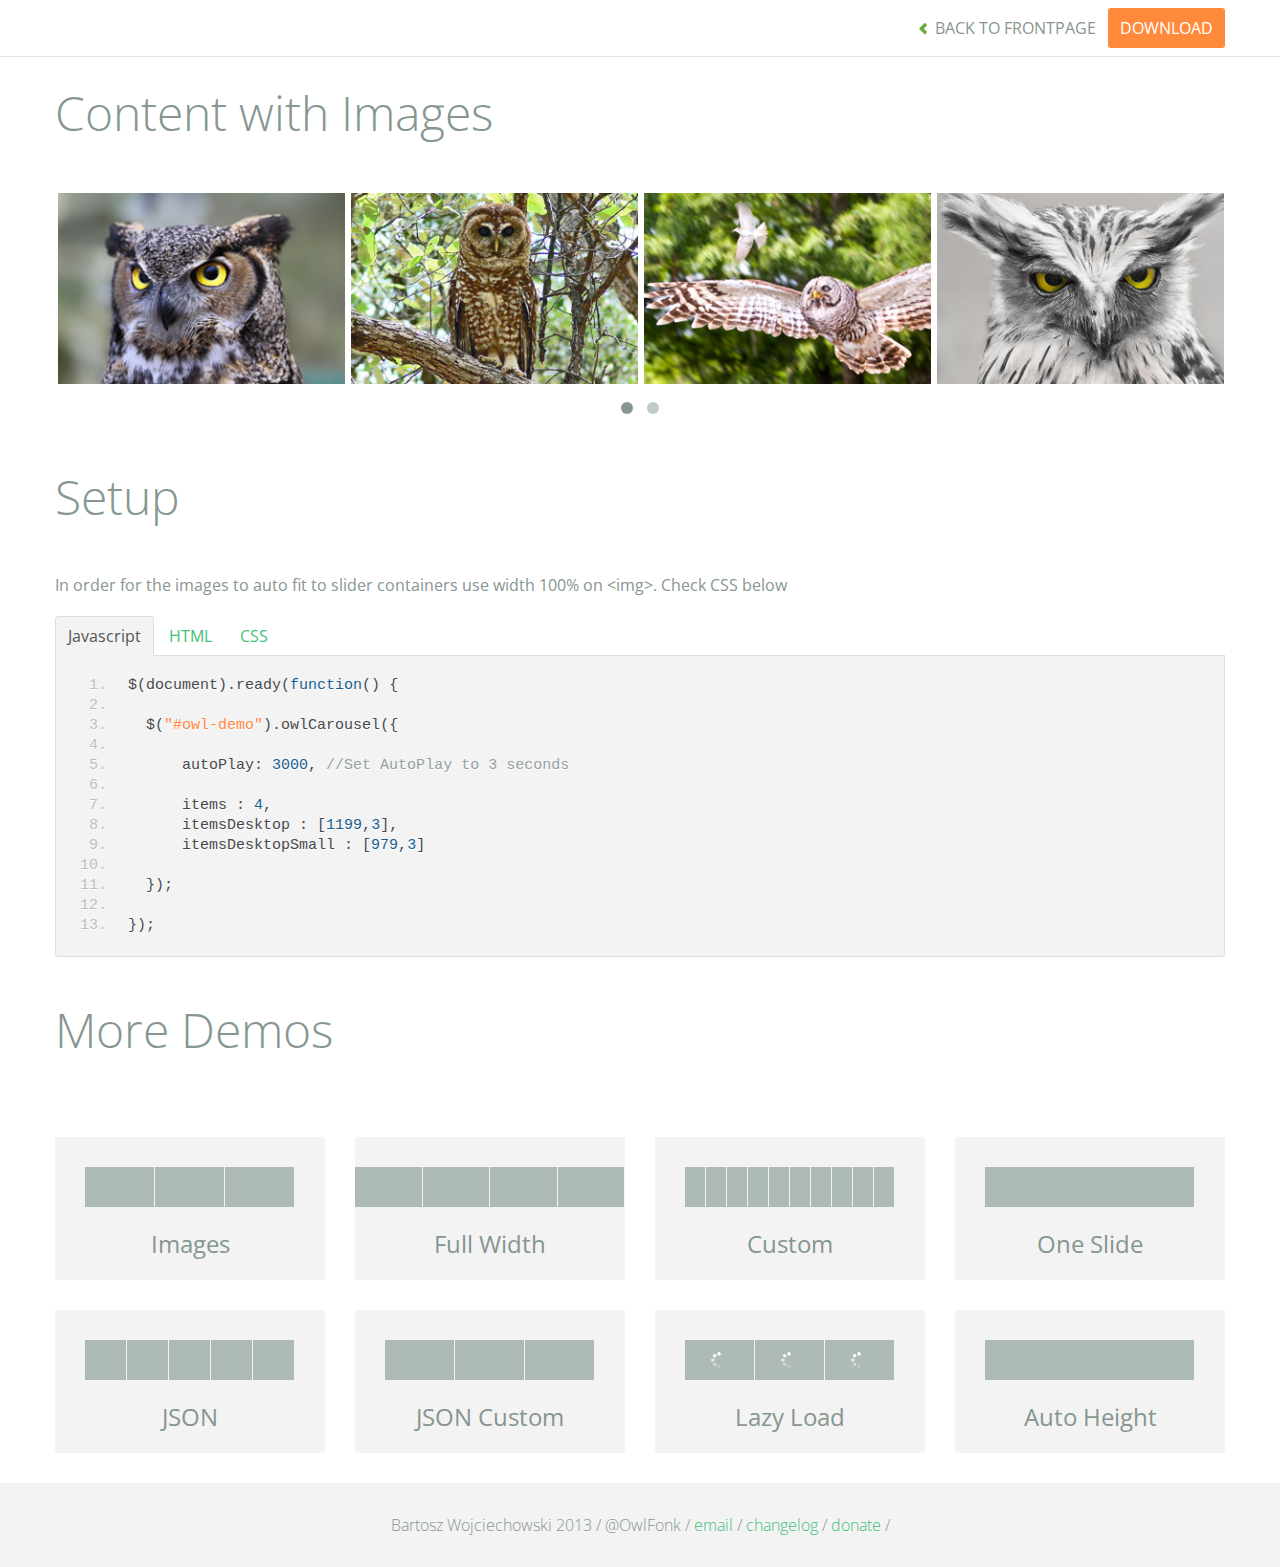
<file: files/js-plugin/owl.carousel/demos/images.html>
<!DOCTYPE html>
<html lang="en">
  <head>
    <meta charset="utf-8">
    <title>Owl Carousel - Images Demo</title>
    <meta name="viewport" content="width=device-width, initial-scale=1.0">
    <meta name="description" content="jQuery Responsive Carousel - Owl Carusel">
    <meta name="author" content="Bartosz Wojciechowski">
    
    <link href='http://fonts.googleapis.com/css?family=Open+Sans:400italic,400,300,600,700' rel='stylesheet' type='text/css'>
    <link href="../assets/css/bootstrapTheme.css" rel="stylesheet">
    <link href="../assets/css/custom.css" rel="stylesheet">

    <!-- Owl Carousel Assets -->
    <link href="../owl-carousel/owl.carousel.css" rel="stylesheet">
    <link href="../owl-carousel/owl.theme.css" rel="stylesheet">

    <!-- Prettify -->
    <link href="../assets/js/google-code-prettify/prettify.css" rel="stylesheet">
    

    <!-- Le fav and touch icons -->
    <link rel="apple-touch-icon-precomposed" sizes="144x144" href="../assets/ico/apple-touch-icon-144-precomposed.png">
    <link rel="apple-touch-icon-precomposed" sizes="114x114" href="../assets/ico/apple-touch-icon-114-precomposed.png">
      <link rel="apple-touch-icon-precomposed" sizes="72x72" href="../assets/ico/apple-touch-icon-72-precomposed.png">
                    <link rel="apple-touch-icon-precomposed" href="../assets/ico/apple-touch-icon-57-precomposed.png">
                                   <link rel="shortcut icon" href="../assets/ico/favicon.png">
  </head>
  <body>

      <div id="top-nav" class="navbar navbar-fixed-top">
        <div class="navbar-inner">
          <div class="container">
            <button type="button" class="btn btn-navbar" data-toggle="collapse" data-target=".nav-collapse">
            <span class="icon-bar"></span>
            <span class="icon-bar"></span>
            <span class="icon-bar"></span>
          </button>
            <div class="nav-collapse collapse">
            <ul class="nav pull-right">
              <li><a href="../index.html"><i class="icon-chevron-left"></i> Back to Frontpage</a></li>
              <li><a href="../owl.carousel.zip" class="download download-on" data-spy="affix" data-offset-top="450">Download</a></li>
            </ul>
            <ul class="nav pull-left">
              
            </ul>
            </div>
          </div>
        </div>
      </div>
   
    <div id="title">
      <div class="container">
        <div class="row">
          <div class="span12">
            <h1>Content with Images</h1>
          </div>
        </div>
      </div>
    </div>

      <div id="demo">
        <div class="container">
          <div class="row">
            <div class="span12">

              <div id="owl-demo" class="owl-carousel">
                <div class="item"><img src="assets/owl1.jpg" alt="Owl Image"></div>
                <div class="item"><img src="assets/owl2.jpg" alt="Owl Image"></div>
                <div class="item"><img src="assets/owl3.jpg" alt="Owl Image"></div>
                <div class="item"><img src="assets/owl4.jpg" alt="Owl Image"></div>
                <div class="item"><img src="assets/owl5.jpg" alt="Owl Image"></div>
                <div class="item"><img src="assets/owl6.jpg" alt="Owl Image"></div>
                <div class="item"><img src="assets/owl7.jpg" alt="Owl Image"></div>
                <div class="item"><img src="assets/owl8.jpg" alt="Owl Image"></div>
              </div>
              
            </div>
          </div>
        </div>

    </div>

    <div id="example-info">
      <div class="container">
        <div class="row">
          <div class="span12">
            <h1>Setup</h1>
            <p>In order for the images to auto fit to slider containers use width 100% on &lt;img&gt;. Check CSS below</p>
            <ul class="nav nav-tabs" id="myTab">
              <li class="active"><a href="#javascript">Javascript</a></li>
              <li><a href="#HTML">HTML</a></li>
              <li><a href="#CSS">CSS</a></li>
            </ul>
             
            <div class="tab-content">

              <div class="tab-pane active" id="javascript">
<pre class="pre-show prettyprint linenums">
$(document).ready(function() {

  $("#owl-demo").owlCarousel({

      autoPlay: 3000, //Set AutoPlay to 3 seconds

      items : 4,
      itemsDesktop : [1199,3],
      itemsDesktopSmall : [979,3]

  });

});
</pre>  

              </div>

              <div class="tab-pane" id="HTML">
<pre class="pre-show prettyprint linenums">
&lt;div id="owl-demo"&gt;
          
  &lt;div class="item"&gt;&lt;img src="assets/owl1.jpg" alt="Owl Image"&gt;&lt;/div&gt;
  &lt;div class="item"&gt;&lt;img src="assets/owl2.jpg" alt="Owl Image"&gt;&lt;/div&gt;
  &lt;div class="item"&gt;&lt;img src="assets/owl3.jpg" alt="Owl Image"&gt;&lt;/div&gt;
  &lt;div class="item"&gt;&lt;img src="assets/owl4.jpg" alt="Owl Image"&gt;&lt;/div&gt;
  &lt;div class="item"&gt;&lt;img src="assets/owl5.jpg" alt="Owl Image"&gt;&lt;/div&gt;
  &lt;div class="item"&gt;&lt;img src="assets/owl6.jpg" alt="Owl Image"&gt;&lt;/div&gt;
  &lt;div class="item"&gt;&lt;img src="assets/owl7.jpg" alt="Owl Image"&gt;&lt;/div&gt;
  &lt;div class="item"&gt;&lt;img src="assets/owl8.jpg" alt="Owl Image"&gt;&lt;/div&gt;

&lt;/div&gt;
</pre>
              </div>

              <div class="tab-pane" id="CSS">
<pre class="pre-show prettyprint linenums">
#owl-demo .item{
  margin: 3px;
}
#owl-demo .item img{
  display: block;
  width: 100%;
  height: auto;
}
</pre>
              </div>
            </div><!--End Tab Content-->

          </div>
        </div>
      </div>
    </div>

    <div id="more">
      <div class="container">

        <div class="row">
          <div class="span12">
            <h1>More Demos</h1>
          </div>
        </div>

        <div class="row demos-row">
          <div class="span3">
            <a href="images.html" class="demo-box">
              <div class="demo-wrapper demo-images clearfix">
                <div class="demo-slide"><div class="bg"></div></div>
                <div class="demo-slide"><div class="bg"></div></div>
                <div class="demo-slide"><div class="bg"></div></div>
              </div>
              <h3>Images</h3>
            </a>
          </div>

          <div class="span3">
            <a href="full.html" class="demo-box">
              <div class="demo-wrapper demo-full clearfix">
                <div class="demo-slide"><div class="bg"></div></div>
                <div class="demo-slide"><div class="bg"></div></div>
                <div class="demo-slide"><div class="bg"></div></div>
                <div class="demo-slide"><div class="bg"></div></div>
              </div>
              <h3>Full Width</h3>
            </a>
          </div>

          <div class="span3">
            <a href="custom.html" class="demo-box">
              <div class="demo-wrapper demo-custom clearfix">
                <div class="demo-slide"><div class="bg"></div></div>
                <div class="demo-slide"><div class="bg"></div></div>
                <div class="demo-slide"><div class="bg"></div></div>
                <div class="demo-slide"><div class="bg"></div></div>
                <div class="demo-slide"><div class="bg"></div></div>
                <div class="demo-slide"><div class="bg"></div></div>
                <div class="demo-slide"><div class="bg"></div></div>
                <div class="demo-slide"><div class="bg"></div></div>
                <div class="demo-slide"><div class="bg"></div></div>
                <div class="demo-slide"><div class="bg"></div></div>
              </div>
              <h3>Custom</h3>
            </a>
          </div>

          <div class="span3">
            <a href="one.html" class="demo-box">
              <div class="demo-wrapper demo-one clearfix">
                <div class="demo-slide"><div class="bg"></div></div>
              </div>
              <h3>One Slide</h3>
            </a>
          </div>

        </div>
        <div class="row demos-row">
          <div class="span3">
            <a href="json.html" class="demo-box">
              <div class="demo-wrapper demo-Json clearfix">
                <div class="demo-slide"><div class="bg"></div></div>
                <div class="demo-slide"><div class="bg"></div></div>
                <div class="demo-slide"><div class="bg"></div></div>
                <div class="demo-slide"><div class="bg"></div></div>
                <div class="demo-slide"><div class="bg"></div></div>
              </div>
              <h3>JSON</h3>
            </a>
          </div>

          <div class="span3">
            <a href="customJson.html" class="demo-box">
              <div class="demo-wrapper demo-Json-custom clearfix">
                <div class="demo-slide"><div class="bg"></div></div>
                <div class="demo-slide"><div class="bg"></div></div>
                <div class="demo-slide"><div class="bg"></div></div>
              </div>
              <h3>JSON Custom</h3>
            </a>
          </div>

          <div class="span3">
            <a href="lazyLoad.html" class="demo-box">
              <div class="demo-wrapper demo-lazy clearfix">
                <div class="demo-slide"><div class="bg"></div></div>
                <div class="demo-slide"><div class="bg"></div></div>
                <div class="demo-slide"><div class="bg"></div></div>
              </div>
              <h3>Lazy Load</h3>
            </a>
          </div>

          <div class="span3">
            <a href="autoHeight.html" class="demo-box">
              <div class="demo-wrapper demo-height clearfix">
                <div class="demo-slide"><div class="bg"></div></div>
              </div>
              <h3>Auto Height</h3>
            </a>
          </div>

        </div>
      </div>
    </div>


 
    <div id="footer">
      <div class="container">
        <div class="row">
          <div class="span12">
            <h5>Bartosz Wojciechowski 2013 / @OwlFonk / 
            <a href="mailto:owl@owlgraphic.com?subject=Hey Owl!">email</a> / 
            <a href="../changelog.html">changelog</a> /
            <a href="https://www.paypal.com/cgi-bin/webscr?cmd=_s-xclick&hosted_button_id=EFSGXZS7V2U9N">donate</a> / 
            <a href="https://twitter.com/share" class="twitter-share-button" data-url="http://owlgraphic.com/owlcarousel/" data-text="Awesome jQuery Owl Carousel Responsive Plugin" data-via="OwlFonk" data-count="none" data-hashtags="owlcarousel"></a>
            <script>
            var owldomain = window.location.hostname.indexOf("owlgraphic");
            if(owldomain !== -1){
              !function(d,s,id){var js,fjs=d.getElementsByTagName(s)[0],p=/^http:/.test(d.location)?'http':'https';if(!d.getElementById(id)){js=d.createElement(s);js.id=id;js.src=p+'://platform.twitter.com/widgets.js';fjs.parentNode.insertBefore(js,fjs);}}(document, 'script', 'twitter-wjs');
            }
            </script>
            </h5>
          </div>
        </div>
      </div>
    </div>


    <script src="../assets/js/jquery-1.9.1.min.js"></script> 
    <script src="../owl-carousel/owl.carousel.js"></script>


    <!-- Demo -->

    <style>
    #owl-demo .item{
        margin: 3px;
    }
    #owl-demo .item img{
        display: block;
        width: 100%;
        height: auto;
    }
    </style>


    <script>
    $(document).ready(function() {
      $("#owl-demo").owlCarousel({
        autoPlay: 3000,
        items : 4,
        itemsDesktop : [1199,3],
        itemsDesktopSmall : [979,3]
      });

    });
    </script>


    <script src="../assets/js/bootstrap-collapse.js"></script>
    <script src="../assets/js/bootstrap-transition.js"></script>
    <script src="../assets/js/bootstrap-tab.js"></script>

    <script src="../assets/js/google-code-prettify/prettify.js"></script>
	  <script src="../assets/js/application.js"></script>

  </body>
</html>
</file>
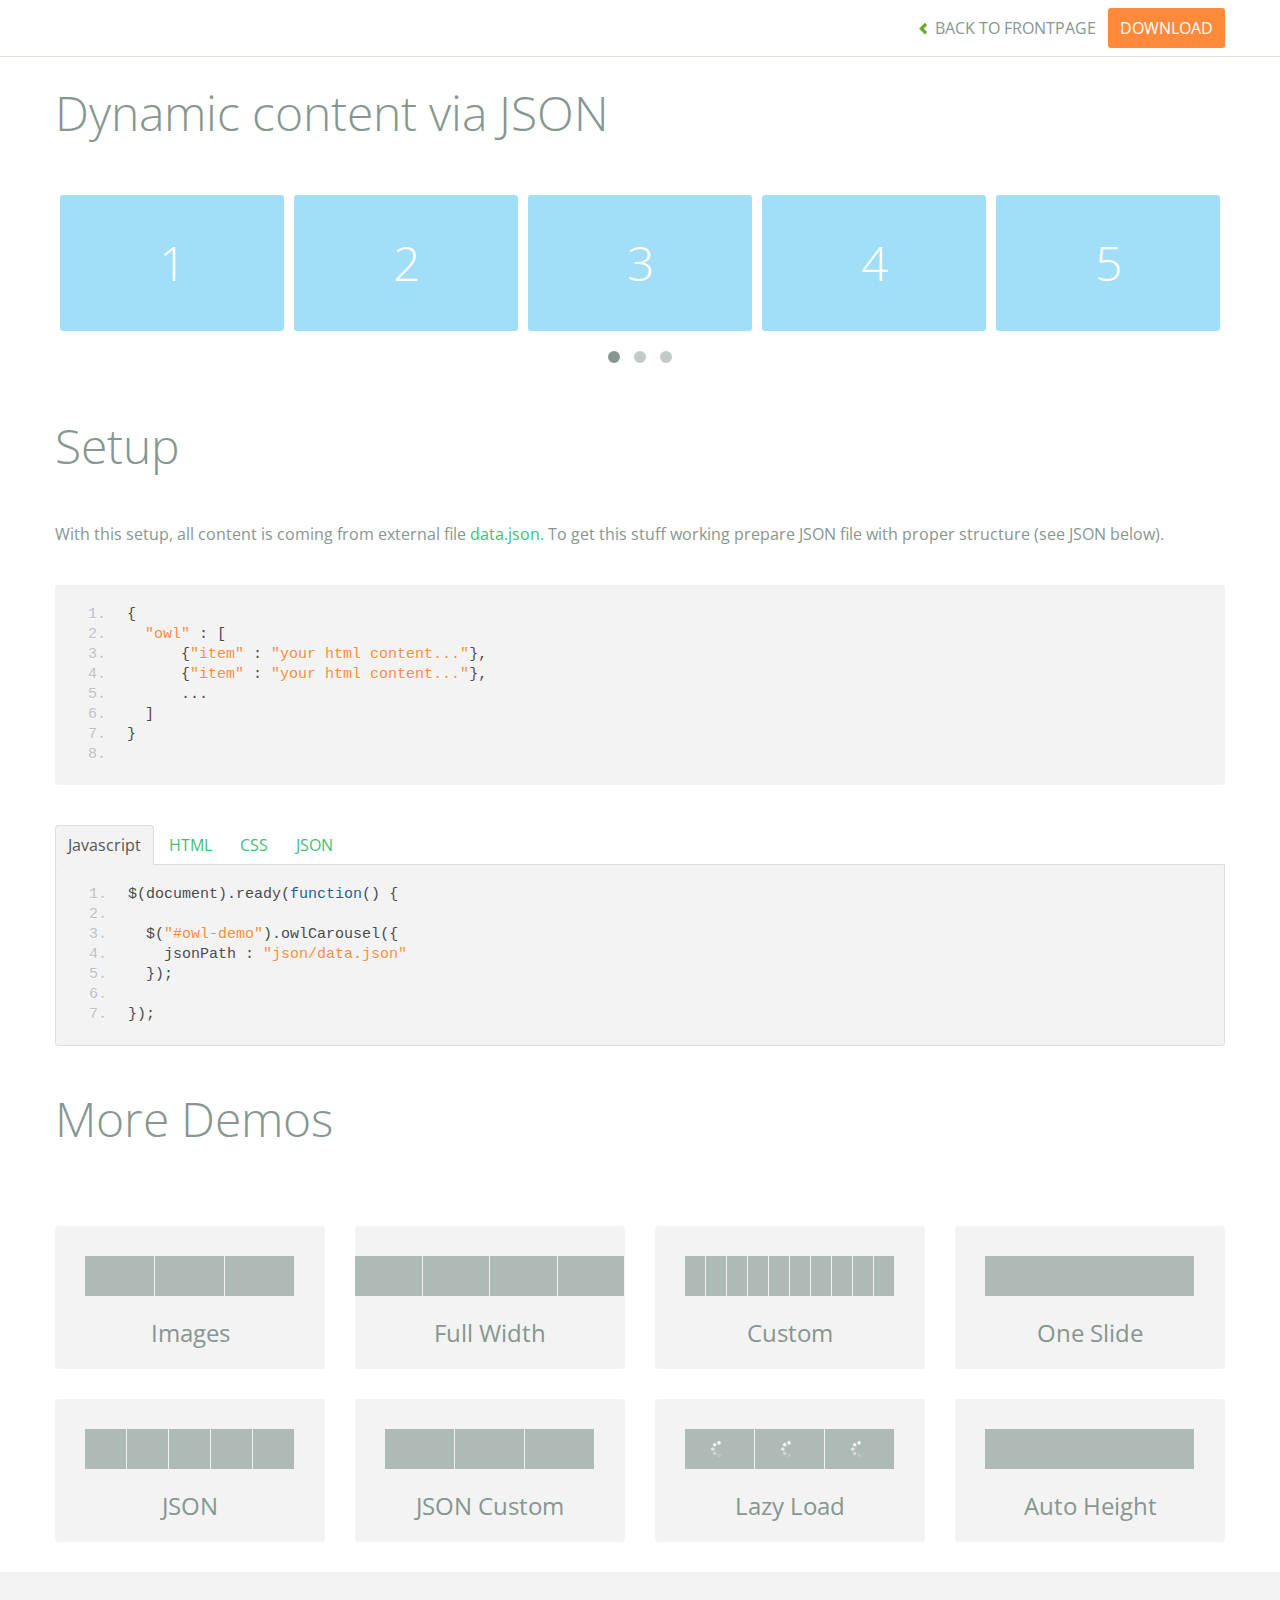
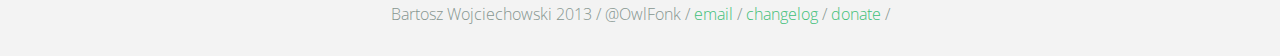
<file: files/js-plugin/owl.carousel/demos/json.html>
<!DOCTYPE html>
<html lang="en">
  <head>
    <meta charset="utf-8">
    <title>Owl Carousel - Dynamic content via JSON</title>
    <meta name="viewport" content="width=device-width, initial-scale=1.0">
    <meta name="description" content="jQuery Responsive Carousel - Owl Carusel">
    <meta name="author" content="Bartosz Wojciechowski">

    <link href='http://fonts.googleapis.com/css?family=Open+Sans:400italic,400,300,600,700' rel='stylesheet' type='text/css'>
    <link href="../assets/css/bootstrapTheme.css" rel="stylesheet">
    <link href="../assets/css/custom.css" rel="stylesheet">

    <!-- Owl Carousel Assets -->
    <link href="../owl-carousel/owl.carousel.css" rel="stylesheet">
    <link href="../owl-carousel/owl.theme.css" rel="stylesheet">

    <link href="../assets/js/google-code-prettify/prettify.css" rel="stylesheet">

    <!-- Le fav and touch icons -->
    <link rel="apple-touch-icon-precomposed" sizes="144x144" href="../assets/ico/apple-touch-icon-144-precomposed.png">
    <link rel="apple-touch-icon-precomposed" sizes="114x114" href="../assets/ico/apple-touch-icon-114-precomposed.png">
      <link rel="apple-touch-icon-precomposed" sizes="72x72" href="../assets/ico/apple-touch-icon-72-precomposed.png">
                    <link rel="apple-touch-icon-precomposed" href="../assets/ico/apple-touch-icon-57-precomposed.png">
                                   <link rel="shortcut icon" href="../assets/ico/favicon.png">
  </head>
  <body>

      <div id="top-nav" class="navbar navbar-fixed-top">
        <div class="navbar-inner">
          <div class="container">
            <button type="button" class="btn btn-navbar" data-toggle="collapse" data-target=".nav-collapse">
            <span class="icon-bar"></span>
            <span class="icon-bar"></span>
            <span class="icon-bar"></span>
          </button>
            <div class="nav-collapse collapse">
            <ul class="nav pull-right">
              <li><a href="../index.html"><i class="icon-chevron-left"></i> Back to Frontpage</a></li>
              <li><a href="../owl.carousel.zip" class="download download-on" data-spy="affix" data-offset-top="450">Download</a></li>
            </ul>
            <ul class="nav pull-left">
              
            </ul>
            </div>
          </div>
        </div>
      </div>
   
    <div id="title">
      <div class="container">
        <div class="row">
          <div class="span12">
            <h1>Dynamic content via JSON</h1>
          </div>
        </div>
      </div>
    </div>

      <div id="demo">
        <div class="container">
          <div class="row">
            <div class="span12">

              <div id="owl-demo" class="owl-carousel">
              </div>
            </div>
          </div>
        </div>

    </div>

    <div id="example-info">
      <div class="container">
        <div class="row">
          <div class="span12">
            <h1>Setup</h1>
            <p>With this setup, all content is coming from external file <a href="json/data.json">data.json.</a> To get this stuff working prepare JSON file with proper structure (see JSON below).</p>
            <pre class="pre-show prettyprint linenums">
{
  "owl" : [
      {"item" : "your html content..."},
      {"item" : "your html content..."},
      ...
  ]
}
            </pre>
            <ul class="nav nav-tabs" id="myTab">
              <li class="active"><a href="#javascript">Javascript</a></li>
              <li><a href="#HTML">HTML</a></li>
              <li><a href="#CSS">CSS</a></li>
              <li><a href="#JSON">JSON</a></li>
            </ul>
             
            <div class="tab-content">

              <div class="tab-pane active" id="javascript">
<pre class="pre-show prettyprint linenums">
$(document).ready(function() {

  $("#owl-demo").owlCarousel({
    jsonPath : "json/data.json" 
  });

});
</pre>  

              </div>

              <div class="tab-pane" id="HTML">
<pre class="pre-show prettyprint linenums">
&lt;div id="owl-demo" class="owl-carousel owl-theme"&gt;
&lt;/div&gt;
</pre>
              </div>

              <div class="tab-pane" id="CSS">
<pre class="pre-show prettyprint linenums">
#owl-demo .item{
  background: #a1def8;
  padding: 30px 0px;
  display: block;
  margin: 5px;
  color: #FFF;
  -webkit-border-radius: 3px;
  -moz-border-radius: 3px;
  border-radius: 3px;
  text-align: center;
}

</pre>
              </div>
              <div class="tab-pane" id="JSON">
<pre class="pre-show prettyprint linenums">
{
  "owl" : [
      {"item" : "&lt;span class='item'&gt;&lt;h1&gt;1&lt;/h1&gt;&lt;/span&gt;"},
      {"item" : "&lt;span class='item'&gt;&lt;h1&gt;2&lt;/h1&gt;&lt;/span&gt;"},
      {"item" : "&lt;span class='item'&gt;&lt;h1&gt;3&lt;/h1&gt;&lt;/span&gt;"},
      {"item" : "&lt;span class='item'&gt;&lt;h1&gt;4&lt;/h1&gt;&lt;/span&gt;"},
      {"item" : "&lt;span class='item'&gt;&lt;h1&gt;5&lt;/h1&gt;&lt;/span&gt;"},
      {"item" : "&lt;span class='item'&gt;&lt;h1&gt;6&lt;/h1&gt;&lt;/span&gt;"},
      {"item" : "&lt;span class='item'&gt;&lt;h1&gt;7&lt;/h1&gt;&lt;/span&gt;"},
      {"item" : "&lt;span class='item'&gt;&lt;h1&gt;8&lt;/h1&gt;&lt;/span&gt;"},
      {"item" : "&lt;span class='item'&gt;&lt;h1&gt;9&lt;/h1&gt;&lt;/span&gt;"},
      {"item" : "&lt;span class='item'&gt;&lt;h1&gt;10&lt;/h1&gt;&lt;/span&gt;"},
      {"item" : "&lt;span class='item'&gt;&lt;h1&gt;11&lt;/h1&gt;&lt;/span&gt;"},
      {"item" : "&lt;span class='item'&gt;&lt;h1&gt;12&lt;/h1&gt;&lt;/span&gt;"},
      {"item" : "&lt;span class='item'&gt;&lt;h1&gt;13&lt;/h1&gt;&lt;/span&gt;"},
      {"item" : "&lt;span class='item'&gt;&lt;h1&gt;14&lt;/h1&gt;&lt;/span&gt;"}
  ]
}
</pre>
</div>
            </div><!--End Tab Content-->

          </div>
        </div>
      </div>
    </div>

    <div id="more">
      <div class="container">

        <div class="row">
          <div class="span12">
            <h1>More Demos</h1>
          </div>
        </div>

        <div class="row demos-row">
          <div class="span3">
            <a href="images.html" class="demo-box">
              <div class="demo-wrapper demo-images clearfix">
                <div class="demo-slide"><div class="bg"></div></div>
                <div class="demo-slide"><div class="bg"></div></div>
                <div class="demo-slide"><div class="bg"></div></div>
              </div>
              <h3>Images</h3>
            </a>
          </div>

          <div class="span3">
            <a href="full.html" class="demo-box">
              <div class="demo-wrapper demo-full clearfix">
                <div class="demo-slide"><div class="bg"></div></div>
                <div class="demo-slide"><div class="bg"></div></div>
                <div class="demo-slide"><div class="bg"></div></div>
                <div class="demo-slide"><div class="bg"></div></div>
              </div>
              <h3>Full Width</h3>
            </a>
          </div>

          <div class="span3">
            <a href="custom.html" class="demo-box">
              <div class="demo-wrapper demo-custom clearfix">
                <div class="demo-slide"><div class="bg"></div></div>
                <div class="demo-slide"><div class="bg"></div></div>
                <div class="demo-slide"><div class="bg"></div></div>
                <div class="demo-slide"><div class="bg"></div></div>
                <div class="demo-slide"><div class="bg"></div></div>
                <div class="demo-slide"><div class="bg"></div></div>
                <div class="demo-slide"><div class="bg"></div></div>
                <div class="demo-slide"><div class="bg"></div></div>
                <div class="demo-slide"><div class="bg"></div></div>
                <div class="demo-slide"><div class="bg"></div></div>
              </div>
              <h3>Custom</h3>
            </a>
          </div>

          <div class="span3">
            <a href="one.html" class="demo-box">
              <div class="demo-wrapper demo-one clearfix">
                <div class="demo-slide"><div class="bg"></div></div>
              </div>
              <h3>One Slide</h3>
            </a>
          </div>

        </div>
        <div class="row demos-row">
          <div class="span3">
            <a href="json.html" class="demo-box">
              <div class="demo-wrapper demo-Json clearfix">
                <div class="demo-slide"><div class="bg"></div></div>
                <div class="demo-slide"><div class="bg"></div></div>
                <div class="demo-slide"><div class="bg"></div></div>
                <div class="demo-slide"><div class="bg"></div></div>
                <div class="demo-slide"><div class="bg"></div></div>
              </div>
              <h3>JSON</h3>
            </a>
          </div>

          <div class="span3">
            <a href="customJson.html" class="demo-box">
              <div class="demo-wrapper demo-Json-custom clearfix">
                <div class="demo-slide"><div class="bg"></div></div>
                <div class="demo-slide"><div class="bg"></div></div>
                <div class="demo-slide"><div class="bg"></div></div>
              </div>
              <h3>JSON Custom</h3>
            </a>
          </div>

          <div class="span3">
            <a href="lazyLoad.html" class="demo-box">
              <div class="demo-wrapper demo-lazy clearfix">
                <div class="demo-slide"><div class="bg"></div></div>
                <div class="demo-slide"><div class="bg"></div></div>
                <div class="demo-slide"><div class="bg"></div></div>
              </div>
              <h3>Lazy Load</h3>
            </a>
          </div>

          <div class="span3">
            <a href="autoHeight.html" class="demo-box">
              <div class="demo-wrapper demo-height clearfix">
                <div class="demo-slide"><div class="bg"></div></div>
              </div>
              <h3>Auto Height</h3>
            </a>
          </div>

        </div>
      </div>
    </div>


 
    <div id="footer">
      <div class="container">
        <div class="row">
          <div class="span12">
            <h5>Bartosz Wojciechowski 2013 / @OwlFonk / 
            <a href="mailto:owl@owlgraphic.com?subject=Hey Owl!">email</a> / 
            <a href="../changelog.html">changelog</a> /
            <a href="https://www.paypal.com/cgi-bin/webscr?cmd=_s-xclick&hosted_button_id=EFSGXZS7V2U9N">donate</a> / 
            <a href="https://twitter.com/share" class="twitter-share-button" data-url="http://owlgraphic.com/owlcarousel/" data-text="Awesome jQuery Owl Carousel Responsive Plugin" data-via="OwlFonk" data-count="none" data-hashtags="owlcarousel"></a>
            <script>
            var owldomain = window.location.hostname.indexOf("owlgraphic");
            if(owldomain !== -1){
              !function(d,s,id){var js,fjs=d.getElementsByTagName(s)[0],p=/^http:/.test(d.location)?'http':'https';if(!d.getElementById(id)){js=d.createElement(s);js.id=id;js.src=p+'://platform.twitter.com/widgets.js';fjs.parentNode.insertBefore(js,fjs);}}(document, 'script', 'twitter-wjs');
            }
            </script>
            </h5>
          </div>
        </div>
      </div>
    </div>


    <script src="../assets/js/jquery-1.9.1.min.js"></script> 
    <script src="../owl-carousel/owl.carousel.js"></script>


    <!-- Demo -->

    <style>
    #owl-demo .item{
        background: #a1def8;
        padding: 30px 0px;
        display: block;
        margin: 5px;
        color: #FFF;
        -webkit-border-radius: 3px;
        -moz-border-radius: 3px;
        border-radius: 3px;
        text-align: center;
    }
    </style>


    <script>
    $(document).ready(function() {

      $("#owl-demo").owlCarousel({
        jsonPath : "json/data.json"
      });

    });
    </script>


    <script src="../assets/js/bootstrap-collapse.js"></script>
    <script src="../assets/js/bootstrap-transition.js"></script>
    <script src="../assets/js/bootstrap-tab.js"></script>

    <script src="../assets/js/google-code-prettify/prettify.js"></script>
	  <script src="../assets/js/application.js"></script>

  </body>
</html>
</file>
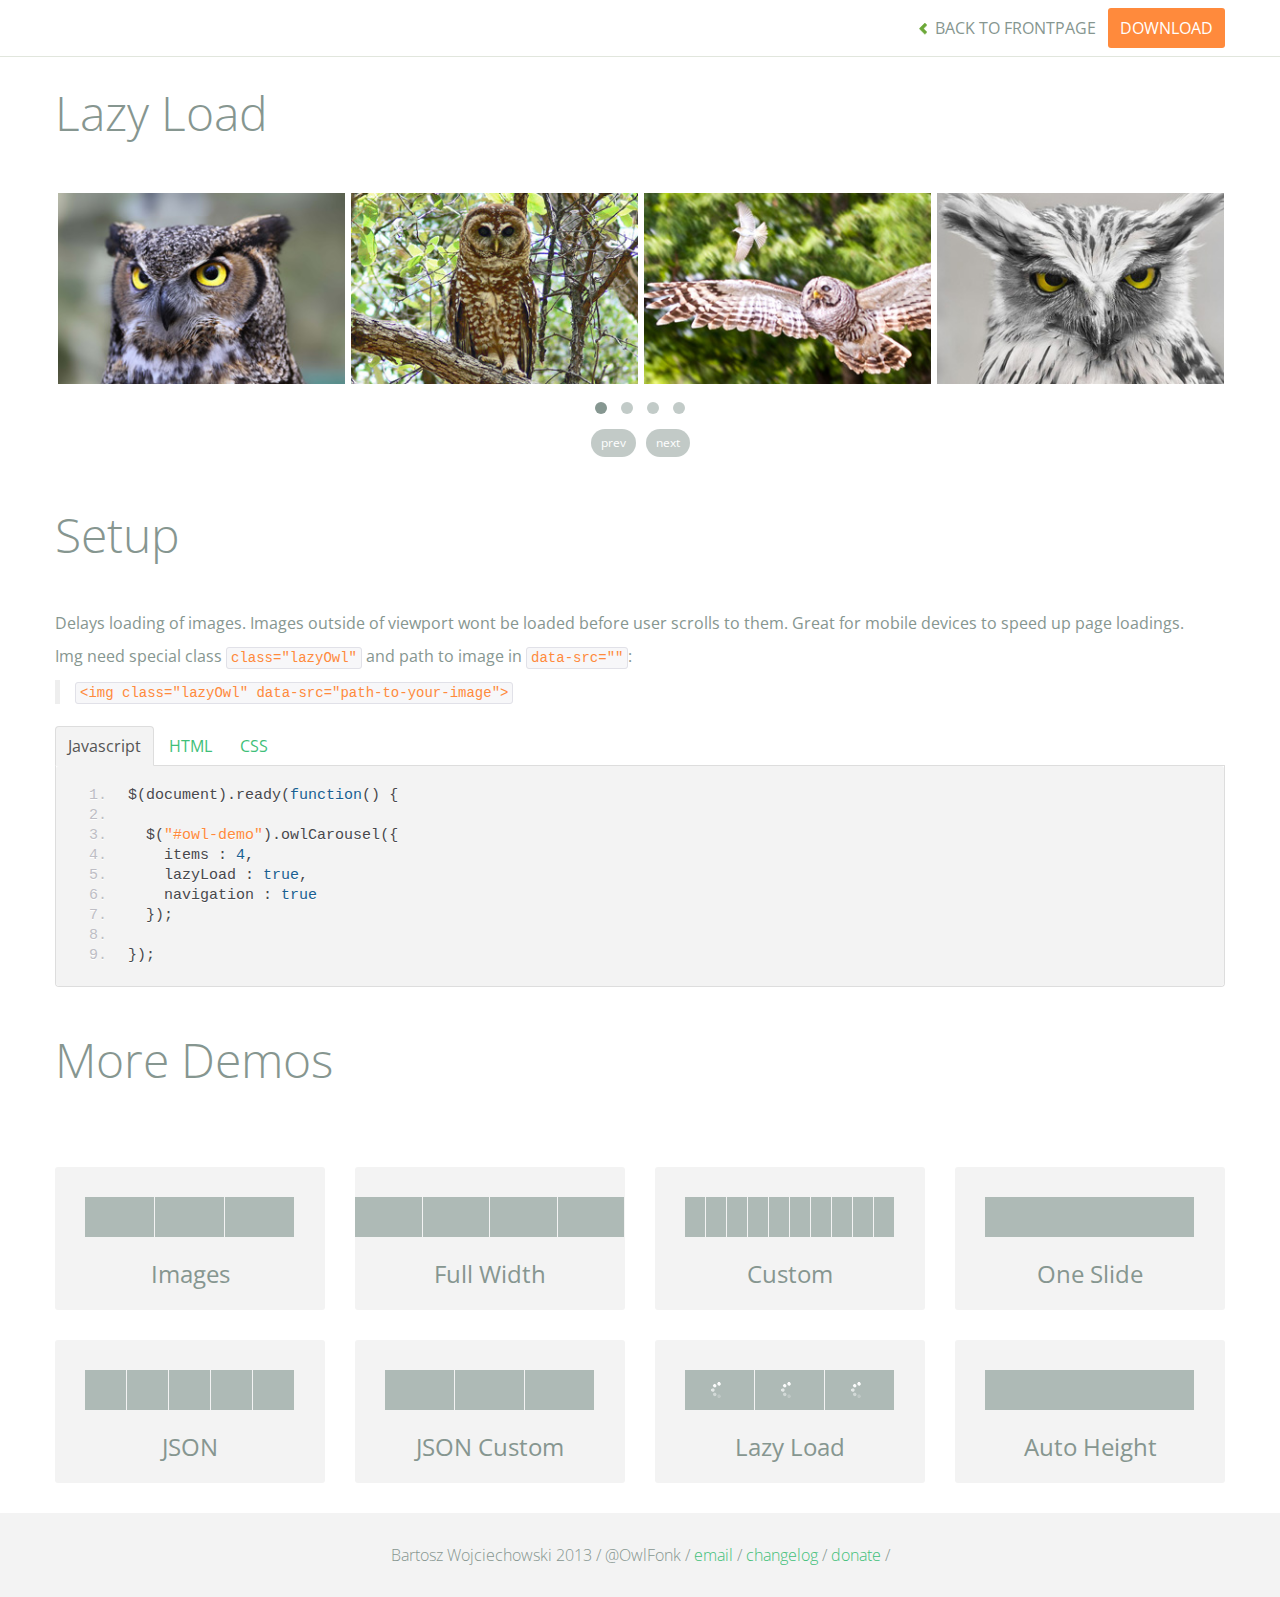
<file: files/js-plugin/owl.carousel/demos/lazyLoad.html>
<!DOCTYPE html>
<html lang="en">
  <head>
    <meta charset="utf-8">
    <title>Owl Carousel - Lazy Load</title>
    <meta name="viewport" content="width=device-width, initial-scale=1.0">
    <meta name="description" content="jQuery Responsive Carousel - Owl Carusel">
    <meta name="author" content="Bartosz Wojciechowski">
    
    <link href='http://fonts.googleapis.com/css?family=Open+Sans:400italic,400,300,600,700' rel='stylesheet' type='text/css'>
    <link href="../assets/css/bootstrapTheme.css" rel="stylesheet">
    <link href="../assets/css/custom.css" rel="stylesheet">

    <!-- Owl Carousel Assets -->
    <link href="../owl-carousel/owl.carousel.css" rel="stylesheet">
    <link href="../owl-carousel/owl.theme.css" rel="stylesheet">

    <!-- Prettify -->
    <link href="../assets/js/google-code-prettify/prettify.css" rel="stylesheet">
    

    <!-- Le fav and touch icons -->
    <link rel="apple-touch-icon-precomposed" sizes="144x144" href="../assets/ico/apple-touch-icon-144-precomposed.png">
    <link rel="apple-touch-icon-precomposed" sizes="114x114" href="../assets/ico/apple-touch-icon-114-precomposed.png">
      <link rel="apple-touch-icon-precomposed" sizes="72x72" href="../assets/ico/apple-touch-icon-72-precomposed.png">
                    <link rel="apple-touch-icon-precomposed" href="../assets/ico/apple-touch-icon-57-precomposed.png">
                                   <link rel="shortcut icon" href="../assets/ico/favicon.png">
  </head>
  <body>

      <div id="top-nav" class="navbar navbar-fixed-top">
        <div class="navbar-inner">
          <div class="container">
            <button type="button" class="btn btn-navbar" data-toggle="collapse" data-target=".nav-collapse">
            <span class="icon-bar"></span>
            <span class="icon-bar"></span>
            <span class="icon-bar"></span>
          </button>
            <div class="nav-collapse collapse">
            <ul class="nav pull-right">
              <li><a href="../index.html"><i class="icon-chevron-left"></i> Back to Frontpage</a></li>
              <li><a href="../owl.carousel.zip" class="download download-on" data-spy="affix" data-offset-top="450">Download</a></li>
            </ul>
            <ul class="nav pull-left">
              
            </ul>
            </div>
          </div>
        </div>
      </div>
   
    <div id="title">
      <div class="container">
        <div class="row">
          <div class="span12">
            <h1>Lazy Load</h1>
          </div>
        </div>
      </div>
    </div>

      <div id="demo">
        <div class="container">
          <div class="row">
            <div class="span12">

              <div id="owl-demo" class="owl-carousel">
                <div class="item"><img class="lazyOwl" data-src="assets/owl1.jpg" alt="Lazy Owl Image"></div>
                <div class="item"><img class="lazyOwl" data-src="assets/owl2.jpg" alt="Lazy Owl Image"></div>
                <div class="item"><img class="lazyOwl" data-src="assets/owl3.jpg" alt="Lazy Owl Image"></div>
                <div class="item"><img class="lazyOwl" data-src="assets/owl4.jpg" alt="Lazy Owl Image"></div>
                <div class="item"><img class="lazyOwl" data-src="assets/owl5.jpg" alt="Lazy Owl Image"></div>
                <div class="item"><img class="lazyOwl" data-src="assets/owl6.jpg" alt="Lazy Owl Image"></div>
                <div class="item"><img class="lazyOwl" data-src="assets/owl7.jpg" alt="Lazy Owl Image"></div>
                <div class="item"><img class="lazyOwl" data-src="assets/owl8.jpg" alt="Lazy Owl Image"></div>
                <div class="item"><img class="lazyOwl" data-src="assets/owl1.jpg" alt="Lazy Owl Image"></div>
                <div class="item"><img class="lazyOwl" data-src="assets/owl2.jpg" alt="Lazy Owl Image"></div>
                <div class="item"><img class="lazyOwl" data-src="assets/owl3.jpg" alt="Lazy Owl Image"></div>
                <div class="item"><img class="lazyOwl" data-src="assets/owl4.jpg" alt="Lazy Owl Image"></div>
                <div class="item"><img class="lazyOwl" data-src="assets/owl5.jpg" alt="Lazy Owl Image"></div>
                <div class="item"><img class="lazyOwl" data-src="assets/owl6.jpg" alt="Lazy Owl Image"></div>
                <div class="item"><img class="lazyOwl" data-src="assets/owl7.jpg" alt="Lazy Owl Image"></div>
                <div class="item"><img class="lazyOwl" data-src="assets/owl8.jpg" alt="Lazy Owl Image"></div>
              </div>

            </div>
          </div>
        </div>

    </div>

    <div id="example-info">
      <div class="container">
        <div class="row">
          <div class="span12">
            <h1>Setup</h1>
            <p>Delays loading of images. Images outside of viewport wont be loaded before user scrolls to them. Great for mobile devices to speed up page loadings.
            </p>
            <p>
              Img need special class <code>class="lazyOwl"</code> and path to image in <code>data-src=""</code>: 
              <blockquote><code>&lt;img class="lazyOwl" data-src="path-to-your-image"&gt;</code></blockquote>
              </p>
            <ul class="nav nav-tabs" id="myTab">
              <li class="active"><a href="#javascript">Javascript</a></li>
              <li><a href="#HTML">HTML</a></li>
              <li><a href="#CSS">CSS</a></li>
            </ul>
             
            <div class="tab-content">

              <div class="tab-pane active" id="javascript">
<pre class="pre-show prettyprint linenums">
$(document).ready(function() {

  $("#owl-demo").owlCarousel({
    items : 4,
    lazyLoad : true,
    navigation : true
  }); 

});
</pre> 
              </div>

              <div class="tab-pane" id="HTML">
<pre class="pre-show prettyprint linenums">
&lt;div id="owl-demo" class="owl-carousel"&gt;
  &lt;div class="item"&gt;&lt;img class="lazyOwl" data-src="assets/owl1.jpg" alt="Lazy Owl Image"&gt;&lt;/div&gt;
  &lt;div class="item"&gt;&lt;img class="lazyOwl" data-src="assets/owl2.jpg" alt="Lazy Owl Image"&gt;&lt;/div&gt;
  &lt;div class="item"&gt;&lt;img class="lazyOwl" data-src="assets/owl3.jpg" alt="Lazy Owl Image"&gt;&lt;/div&gt;
  &lt;div class="item"&gt;&lt;img class="lazyOwl" data-src="assets/owl4.jpg" alt="Lazy Owl Image"&gt;&lt;/div&gt;
  &lt;div class="item"&gt;&lt;img class="lazyOwl" data-src="assets/owl5.jpg" alt="Lazy Owl Image"&gt;&lt;/div&gt;
  &lt;div class="item"&gt;&lt;img class="lazyOwl" data-src="assets/owl6.jpg" alt="Lazy Owl Image"&gt;&lt;/div&gt;
  &lt;div class="item"&gt;&lt;img class="lazyOwl" data-src="assets/owl7.jpg" alt="Lazy Owl Image"&gt;&lt;/div&gt;
  &lt;div class="item"&gt;&lt;img class="lazyOwl" data-src="assets/owl8.jpg" alt="Lazy Owl Image"&gt;&lt;/div&gt;
  &lt;div class="item"&gt;&lt;img class="lazyOwl" data-src="assets/owl1.jpg" alt="Lazy Owl Image"&gt;&lt;/div&gt;
  &lt;div class="item"&gt;&lt;img class="lazyOwl" data-src="assets/owl2.jpg" alt="Lazy Owl Image"&gt;&lt;/div&gt;
  &lt;div class="item"&gt;&lt;img class="lazyOwl" data-src="assets/owl3.jpg" alt="Lazy Owl Image"&gt;&lt;/div&gt;
  &lt;div class="item"&gt;&lt;img class="lazyOwl" data-src="assets/owl4.jpg" alt="Lazy Owl Image"&gt;&lt;/div&gt;
  &lt;div class="item"&gt;&lt;img class="lazyOwl" data-src="assets/owl5.jpg" alt="Lazy Owl Image"&gt;&lt;/div&gt;
  &lt;div class="item"&gt;&lt;img class="lazyOwl" data-src="assets/owl6.jpg" alt="Lazy Owl Image"&gt;&lt;/div&gt;
  &lt;div class="item"&gt;&lt;img class="lazyOwl" data-src="assets/owl7.jpg" alt="Lazy Owl Image"&gt;&lt;/div&gt;
  &lt;div class="item"&gt;&lt;img class="lazyOwl" data-src="assets/owl8.jpg" alt="Lazy Owl Image"&gt;&lt;/div&gt;
&lt;/div&gt;
</pre>
              </div>

              <div class="tab-pane" id="CSS">
<pre class="pre-show prettyprint linenums">
#owl-demo .item{
  margin: 3px;
}
#owl-demo .item img{
  display: block;
  width: 100%;
  height: auto;
}
</pre>
</div>
            </div><!--End Tab Content-->

          </div>
        </div>
      </div>
    </div>

    <div id="more">
      <div class="container">

        <div class="row">
          <div class="span12">
            <h1>More Demos</h1>
          </div>
        </div>

        <div class="row demos-row">
          <div class="span3">
            <a href="images.html" class="demo-box">
              <div class="demo-wrapper demo-images clearfix">
                <div class="demo-slide"><div class="bg"></div></div>
                <div class="demo-slide"><div class="bg"></div></div>
                <div class="demo-slide"><div class="bg"></div></div>
              </div>
              <h3>Images</h3>
            </a>
          </div>

          <div class="span3">
            <a href="full.html" class="demo-box">
              <div class="demo-wrapper demo-full clearfix">
                <div class="demo-slide"><div class="bg"></div></div>
                <div class="demo-slide"><div class="bg"></div></div>
                <div class="demo-slide"><div class="bg"></div></div>
                <div class="demo-slide"><div class="bg"></div></div>
              </div>
              <h3>Full Width</h3>
            </a>
          </div>

          <div class="span3">
            <a href="custom.html" class="demo-box">
              <div class="demo-wrapper demo-custom clearfix">
                <div class="demo-slide"><div class="bg"></div></div>
                <div class="demo-slide"><div class="bg"></div></div>
                <div class="demo-slide"><div class="bg"></div></div>
                <div class="demo-slide"><div class="bg"></div></div>
                <div class="demo-slide"><div class="bg"></div></div>
                <div class="demo-slide"><div class="bg"></div></div>
                <div class="demo-slide"><div class="bg"></div></div>
                <div class="demo-slide"><div class="bg"></div></div>
                <div class="demo-slide"><div class="bg"></div></div>
                <div class="demo-slide"><div class="bg"></div></div>
              </div>
              <h3>Custom</h3>
            </a>
          </div>

          <div class="span3">
            <a href="one.html" class="demo-box">
              <div class="demo-wrapper demo-one clearfix">
                <div class="demo-slide"><div class="bg"></div></div>
              </div>
              <h3>One Slide</h3>
            </a>
          </div>

        </div>
        <div class="row demos-row">
          <div class="span3">
            <a href="json.html" class="demo-box">
              <div class="demo-wrapper demo-Json clearfix">
                <div class="demo-slide"><div class="bg"></div></div>
                <div class="demo-slide"><div class="bg"></div></div>
                <div class="demo-slide"><div class="bg"></div></div>
                <div class="demo-slide"><div class="bg"></div></div>
                <div class="demo-slide"><div class="bg"></div></div>
              </div>
              <h3>JSON</h3>
            </a>
          </div>

          <div class="span3">
            <a href="customJson.html" class="demo-box">
              <div class="demo-wrapper demo-Json-custom clearfix">
                <div class="demo-slide"><div class="bg"></div></div>
                <div class="demo-slide"><div class="bg"></div></div>
                <div class="demo-slide"><div class="bg"></div></div>
              </div>
              <h3>JSON Custom</h3>
            </a>
          </div>

          <div class="span3">
            <a href="lazyLoad.html" class="demo-box">
              <div class="demo-wrapper demo-lazy clearfix">
                <div class="demo-slide"><div class="bg"></div></div>
                <div class="demo-slide"><div class="bg"></div></div>
                <div class="demo-slide"><div class="bg"></div></div>
              </div>
              <h3>Lazy Load</h3>
            </a>
          </div>

          <div class="span3">
            <a href="autoHeight.html" class="demo-box">
              <div class="demo-wrapper demo-height clearfix">
                <div class="demo-slide"><div class="bg"></div></div>
              </div>
              <h3>Auto Height</h3>
            </a>
          </div>

        </div>
      </div>
    </div>    

    <div id="footer">
      <div class="container">
        <div class="row">
          <div class="span12">
            <h5>Bartosz Wojciechowski 2013 / @OwlFonk / 
            <a href="mailto:owl@owlgraphic.com?subject=Hey Owl!">email</a> / 
            <a href="../changelog.html">changelog</a> /
            <a href="https://www.paypal.com/cgi-bin/webscr?cmd=_s-xclick&hosted_button_id=EFSGXZS7V2U9N">donate</a> / 
            <a href="https://twitter.com/share" class="twitter-share-button" data-url="http://owlgraphic.com/owlcarousel/" data-text="Awesome jQuery Owl Carousel Responsive Plugin" data-via="OwlFonk" data-count="none" data-hashtags="owlcarousel"></a>
            <script>
            var owldomain = window.location.hostname.indexOf("owlgraphic");
            if(owldomain !== -1){
              !function(d,s,id){var js,fjs=d.getElementsByTagName(s)[0],p=/^http:/.test(d.location)?'http':'https';if(!d.getElementById(id)){js=d.createElement(s);js.id=id;js.src=p+'://platform.twitter.com/widgets.js';fjs.parentNode.insertBefore(js,fjs);}}(document, 'script', 'twitter-wjs');
            }
            </script>
            </h5>
          </div>
        </div>
      </div>
    </div>


    <script src="../assets/js/jquery-1.9.1.min.js"></script> 
    <script src="../owl-carousel/owl.carousel.js"></script>


    <!-- Demo -->

    <style>
    #owl-demo .item{
        margin: 3px;
    }
    #owl-demo .item img{
        display: block;
        width: 100%;
        height: auto;
    }
    </style>


    <script>
    $(document).ready(function() {

      $("#owl-demo").owlCarousel({
        items : 4,
        lazyLoad : true,
        navigation : true
      });

    });
    </script>


    <script src="../assets/js/bootstrap-collapse.js"></script>
    <script src="../assets/js/bootstrap-transition.js"></script>
    <script src="../assets/js/bootstrap-tab.js"></script>

    <script src="../assets/js/google-code-prettify/prettify.js"></script>
	  <script src="../assets/js/application.js"></script>

  </body>
</html>
</file>
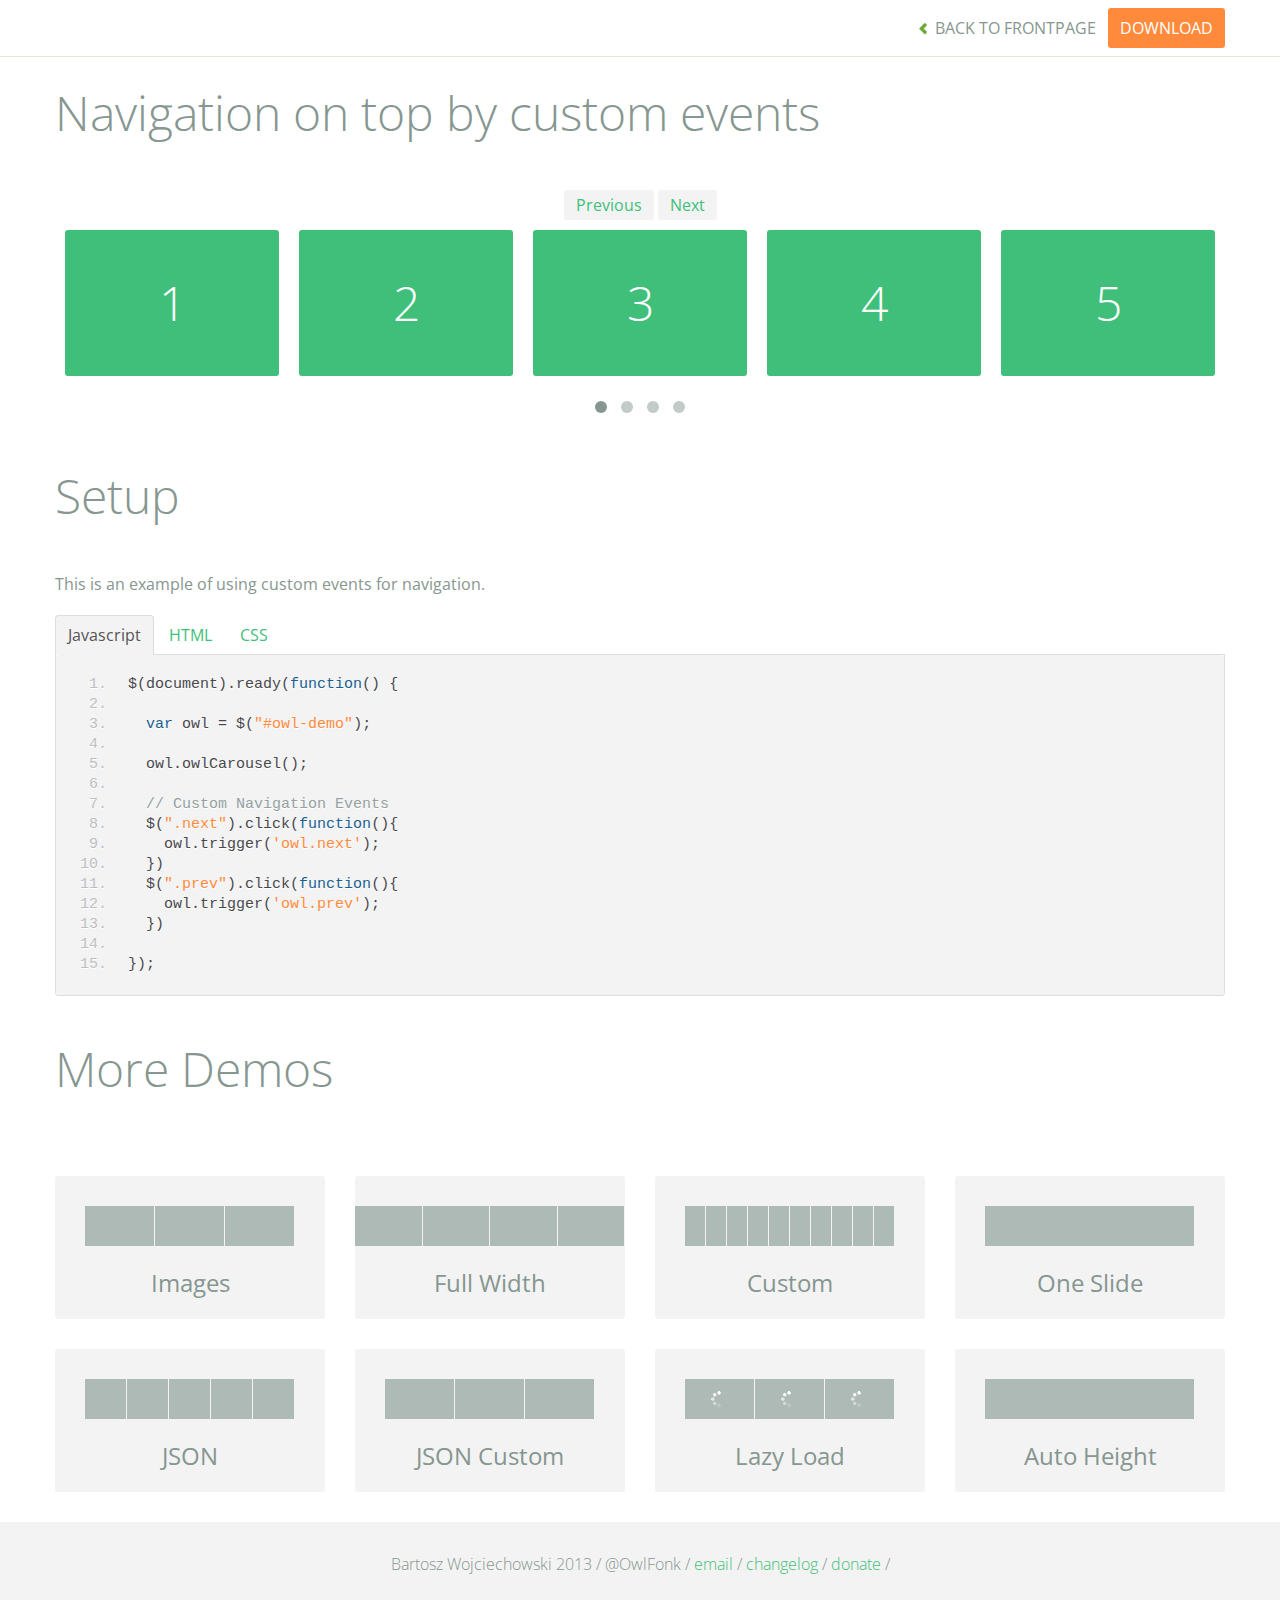
<file: files/js-plugin/owl.carousel/demos/navOnTop.html>
<!DOCTYPE html>
<html lang="en">
  <head>
    <meta charset="utf-8">
    <title>Owl Carousel - Navigation on top</title>
    <meta name="viewport" content="width=device-width, initial-scale=1.0">
    <meta name="description" content="jQuery Responsive Carousel - Owl Carusel">
    <meta name="author" content="Bartosz Wojciechowski">

    <link href='http://fonts.googleapis.com/css?family=Open+Sans:400italic,400,300,600,700' rel='stylesheet' type='text/css'>
    <link href="../assets/css/bootstrapTheme.css" rel="stylesheet">
    <link href="../assets/css/custom.css" rel="stylesheet">

    <!-- Owl Carousel Assets -->
    <link href="../owl-carousel/owl.carousel.css" rel="stylesheet">
    <link href="../owl-carousel/owl.theme.css" rel="stylesheet">

    <link href="../assets/js/google-code-prettify/prettify.css" rel="stylesheet">

    <!-- Le fav and touch icons -->
    <link rel="apple-touch-icon-precomposed" sizes="144x144" href="../assets/ico/apple-touch-icon-144-precomposed.png">
    <link rel="apple-touch-icon-precomposed" sizes="114x114" href="../assets/ico/apple-touch-icon-114-precomposed.png">
      <link rel="apple-touch-icon-precomposed" sizes="72x72" href="../assets/ico/apple-touch-icon-72-precomposed.png">
                    <link rel="apple-touch-icon-precomposed" href="../assets/ico/apple-touch-icon-57-precomposed.png">
                                   <link rel="shortcut icon" href="../assets/ico/favicon.png">
  </head>
  <body>

      <div id="top-nav" class="navbar navbar-fixed-top">
        <div class="navbar-inner">
          <div class="container">
            <button type="button" class="btn btn-navbar" data-toggle="collapse" data-target=".nav-collapse">
            <span class="icon-bar"></span>
            <span class="icon-bar"></span>
            <span class="icon-bar"></span>
          </button>
            <div class="nav-collapse collapse">
            <ul class="nav pull-right">
              <li><a href="../index.html"><i class="icon-chevron-left"></i> Back to Frontpage</a></li>
              <li><a href="../owl.carousel.zip" class="download download-on" data-spy="affix" data-offset-top="450">Download</a></li>
            </ul>
            <ul class="nav pull-left">
              
            </ul>
            </div>
          </div>
        </div>
      </div>
   
    <div id="title">
      <div class="container">
        <div class="row">
          <div class="span12">
            <h1>Navigation on top by custom events</h1>
          </div>
        </div>
      </div>
    </div>

      <div id="demo">
        <div class="container">
          <div class="row">
            <div class="span12">

              <div class="customNavigation">
                <a class="btn prev">Previous</a>
                <a class="btn next">Next</a>
              </div>

              <div id="owl-demo" class="owl-carousel">
                
                <div class="item"><h1>1</h1></div>
                <div class="item"><h1>2</h1></div>
                <div class="item"><h1>3</h1></div>
                <div class="item"><h1>4</h1></div>
                <div class="item"><h1>5</h1></div>
                <div class="item"><h1>6</h1></div>
                <div class="item"><h1>7</h1></div>
                <div class="item"><h1>8</h1></div>
                <div class="item"><h1>9</h1></div>
                <div class="item"><h1>10</h1></div>
                <div class="item"><h1>11</h1></div>
                <div class="item"><h1>12</h1></div>
                <div class="item"><h1>13</h1></div>
                <div class="item"><h1>14</h1></div>
                <div class="item"><h1>15</h1></div>
                <div class="item"><h1>16</h1></div>

              </div>
              

            </div>
          </div>
        </div>

    </div>

    <div id="example-info">
      <div class="container">
        <div class="row">
          <div class="span12">
            <h1>Setup</h1>
            <p>This is an example of using custom events for navigation.
            </p>
            <ul class="nav nav-tabs" id="myTab">
              <li class="active"><a href="#javascript">Javascript</a></li>
              <li><a href="#HTML">HTML</a></li>
              <li><a href="#CSS">CSS</a></li>
            </ul>
             
            <div class="tab-content">

              <div class="tab-pane active" id="javascript">
<pre class="pre-show prettyprint linenums">
$(document).ready(function() {

  var owl = &#36;("#owl-demo")&#59;

  owl.owlCarousel()&#59;

  // Custom Navigation Events
  $(".next").click(function(){
    owl.trigger('owl.next')&#59;
  })
  $(".prev").click(function(){
    owl.trigger('owl.prev')&#59;
  })

})&#59;
</pre>

              </div>

              <div class="tab-pane" id="HTML">
<pre class="pre-show prettyprint linenums">
&lt;div class="customNavigation"&gt;
  &lt;a class="btn prev"&gt;Previous&lt;/a&gt;
  &lt;a class="btn next"&gt;Next&lt;/a&gt;
&lt;/div&gt;

&lt;div id="owl-demo" class="owl-carousel owl-theme"&gt;
  &lt;div class="item"&gt;&lt;h1&gt;1&lt;/h1&gt;&lt;/div&gt;
  &lt;div class="item"&gt;&lt;h1&gt;2&lt;/h1&gt;&lt;/div&gt;
  &lt;div class="item"&gt;&lt;h1&gt;3&lt;/h1&gt;&lt;/div&gt;
  &lt;div class="item"&gt;&lt;h1&gt;4&lt;/h1&gt;&lt;/div&gt;
  &lt;div class="item"&gt;&lt;h1&gt;5&lt;/h1&gt;&lt;/div&gt;
  &lt;div class="item"&gt;&lt;h1&gt;6&lt;/h1&gt;&lt;/div&gt;
  &lt;div class="item"&gt;&lt;h1&gt;7&lt;/h1&gt;&lt;/div&gt;
  &lt;div class="item"&gt;&lt;h1&gt;8&lt;/h1&gt;&lt;/div&gt;
  &lt;div class="item"&gt;&lt;h1&gt;9&lt;/h1&gt;&lt;/div&gt;
  &lt;div class="item"&gt;&lt;h1&gt;10&lt;/h1&gt;&lt;/div&gt;
  &lt;div class="item"&gt;&lt;h1&gt;11&lt;/h1&gt;&lt;/div&gt;
  &lt;div class="item"&gt;&lt;h1&gt;12&lt;/h1&gt;&lt;/div&gt;
  &lt;div class="item"&gt;&lt;h1&gt;13&lt;/h1&gt;&lt;/div&gt;
  &lt;div class="item"&gt;&lt;h1&gt;14&lt;/h1&gt;&lt;/div&gt;
  &lt;div class="item"&gt;&lt;h1&gt;15&lt;/h1&gt;&lt;/div&gt;
  &lt;div class="item"&gt;&lt;h1&gt;16&lt;/h1&gt;&lt;/div&gt;
&lt;/div&gt;
</pre>
              </div>

              <div class="tab-pane" id="CSS">
<pre class="pre-show prettyprint linenums">
#owl-demo .item{
  background: #3fbf79;
  padding: 30px 0px;
  margin: 10px;
  color: #FFF;
  -webkit-border-radius: 3px;
  -moz-border-radius: 3px;
  border-radius: 3px;
  text-align: center;
}
.customNavigation{
  text-align: center;
}
//use styles below to disable ugly selection
.customNavigation a{
  -webkit-user-select: none;
  -khtml-user-select: none;
  -moz-user-select: none;
  -ms-user-select: none;
  user-select: none;
  -webkit-tap-highlight-color: rgba(0, 0, 0, 0);
}

</pre>
              </div>
            </div><!--End Tab Content-->

          </div>
        </div>
      </div>
    </div>

    <div id="more">
      <div class="container">

        <div class="row">
          <div class="span12">
            <h1>More Demos</h1>
          </div>
        </div>

        <div class="row demos-row">
          <div class="span3">
            <a href="images.html" class="demo-box">
              <div class="demo-wrapper demo-images clearfix">
                <div class="demo-slide"><div class="bg"></div></div>
                <div class="demo-slide"><div class="bg"></div></div>
                <div class="demo-slide"><div class="bg"></div></div>
              </div>
              <h3>Images</h3>
            </a>
          </div>

          <div class="span3">
            <a href="full.html" class="demo-box">
              <div class="demo-wrapper demo-full clearfix">
                <div class="demo-slide"><div class="bg"></div></div>
                <div class="demo-slide"><div class="bg"></div></div>
                <div class="demo-slide"><div class="bg"></div></div>
                <div class="demo-slide"><div class="bg"></div></div>
              </div>
              <h3>Full Width</h3>
            </a>
          </div>

          <div class="span3">
            <a href="custom.html" class="demo-box">
              <div class="demo-wrapper demo-custom clearfix">
                <div class="demo-slide"><div class="bg"></div></div>
                <div class="demo-slide"><div class="bg"></div></div>
                <div class="demo-slide"><div class="bg"></div></div>
                <div class="demo-slide"><div class="bg"></div></div>
                <div class="demo-slide"><div class="bg"></div></div>
                <div class="demo-slide"><div class="bg"></div></div>
                <div class="demo-slide"><div class="bg"></div></div>
                <div class="demo-slide"><div class="bg"></div></div>
                <div class="demo-slide"><div class="bg"></div></div>
                <div class="demo-slide"><div class="bg"></div></div>
              </div>
              <h3>Custom</h3>
            </a>
          </div>

          <div class="span3">
            <a href="one.html" class="demo-box">
              <div class="demo-wrapper demo-one clearfix">
                <div class="demo-slide"><div class="bg"></div></div>
              </div>
              <h3>One Slide</h3>
            </a>
          </div>

        </div>
        <div class="row demos-row">
          <div class="span3">
            <a href="json.html" class="demo-box">
              <div class="demo-wrapper demo-Json clearfix">
                <div class="demo-slide"><div class="bg"></div></div>
                <div class="demo-slide"><div class="bg"></div></div>
                <div class="demo-slide"><div class="bg"></div></div>
                <div class="demo-slide"><div class="bg"></div></div>
                <div class="demo-slide"><div class="bg"></div></div>
              </div>
              <h3>JSON</h3>
            </a>
          </div>

          <div class="span3">
            <a href="customJson.html" class="demo-box">
              <div class="demo-wrapper demo-Json-custom clearfix">
                <div class="demo-slide"><div class="bg"></div></div>
                <div class="demo-slide"><div class="bg"></div></div>
                <div class="demo-slide"><div class="bg"></div></div>
              </div>
              <h3>JSON Custom</h3>
            </a>
          </div>

          <div class="span3">
            <a href="lazyLoad.html" class="demo-box">
              <div class="demo-wrapper demo-lazy clearfix">
                <div class="demo-slide"><div class="bg"></div></div>
                <div class="demo-slide"><div class="bg"></div></div>
                <div class="demo-slide"><div class="bg"></div></div>
              </div>
              <h3>Lazy Load</h3>
            </a>
          </div>

          <div class="span3">
            <a href="autoHeight.html" class="demo-box">
              <div class="demo-wrapper demo-height clearfix">
                <div class="demo-slide"><div class="bg"></div></div>
              </div>
              <h3>Auto Height</h3>
            </a>
          </div>

        </div>
      </div>
    </div>


 
    <div id="footer">
      <div class="container">
        <div class="row">
          <div class="span12">
            <h5>Bartosz Wojciechowski 2013 / @OwlFonk / 
            <a href="mailto:owl@owlgraphic.com?subject=Hey Owl!">email</a> / 
            <a href="../changelog.html">changelog</a> /
            <a href="https://www.paypal.com/cgi-bin/webscr?cmd=_s-xclick&hosted_button_id=EFSGXZS7V2U9N">donate</a> / 
            <a href="https://twitter.com/share" class="twitter-share-button" data-url="http://owlgraphic.com/owlcarousel/" data-text="Awesome jQuery Owl Carousel Responsive Plugin" data-via="OwlFonk" data-count="none" data-hashtags="owlcarousel"></a>
            <script>
            var owldomain = window.location.hostname.indexOf("owlgraphic");
            if(owldomain !== -1){
              !function(d,s,id){var js,fjs=d.getElementsByTagName(s)[0],p=/^http:/.test(d.location)?'http':'https';if(!d.getElementById(id)){js=d.createElement(s);js.id=id;js.src=p+'://platform.twitter.com/widgets.js';fjs.parentNode.insertBefore(js,fjs);}}(document, 'script', 'twitter-wjs');
            }
            </script>
            </h5>
          </div>
        </div>
      </div>
    </div>


    <script src="../assets/js/jquery-1.9.1.min.js"></script> 
    <script src="../owl-carousel/owl.carousel.js"></script>


    <!-- Demo -->

    <style>
    #owl-demo .item{
        background: #3fbf79;
        padding: 30px 0px;
        margin: 10px;
        color: #FFF;
        -webkit-border-radius: 3px;
        -moz-border-radius: 3px;
        border-radius: 3px;
        text-align: center;
    }
    .customNavigation{
      text-align: center;
    }
    .customNavigation a{
      -webkit-user-select: none;
      -khtml-user-select: none;
      -moz-user-select: none;
      -ms-user-select: none;
      user-select: none;
      -webkit-tap-highlight-color: rgba(0, 0, 0, 0);
    }
    </style>


    <script>
    $(document).ready(function() {

      var owl = $("#owl-demo");

      owl.owlCarousel();

      // Custom Navigation Events
      $(".next").click(function(){
        owl.trigger('owl.next');
      })
      $(".prev").click(function(){
        owl.trigger('owl.prev');
      })
      $(".play").click(function(){
        owl.trigger('owl.play',1000);
      })
      $(".stop").click(function(){
        owl.trigger('owl.stop');
      })


    });
    </script>


    <script src="../assets/js/bootstrap-collapse.js"></script>
    <script src="../assets/js/bootstrap-transition.js"></script>
    <script src="../assets/js/bootstrap-tab.js"></script>

    <script src="../assets/js/google-code-prettify/prettify.js"></script>
	  <script src="../assets/js/application.js"></script>

  </body>
</html>
</file>
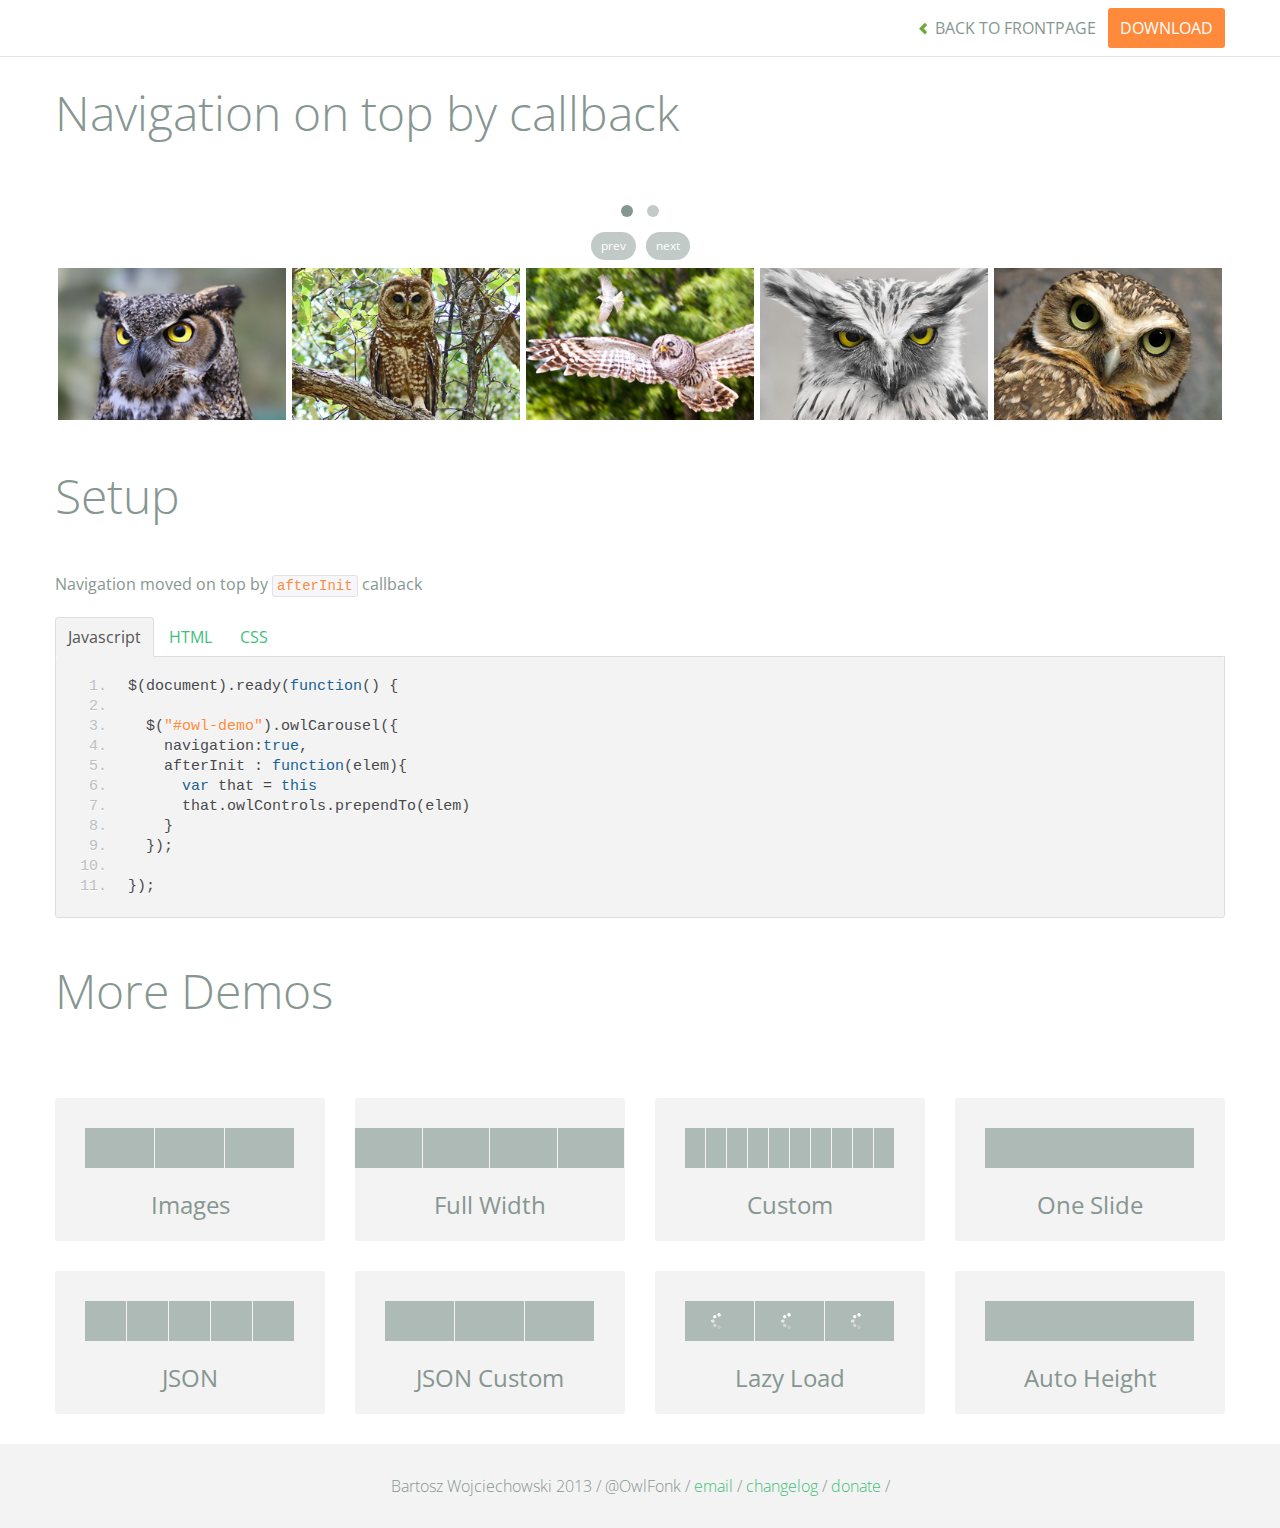
<file: files/js-plugin/owl.carousel/demos/navOnTop2.html>
<!DOCTYPE html>
<html lang="en">
  <head>
    <meta charset="utf-8">
    <title>Owl Carousel - Images Demo</title>
    <meta name="viewport" content="width=device-width, initial-scale=1.0">
    <meta name="description" content="jQuery Responsive Carousel - Owl Carusel">
    <meta name="author" content="Bartosz Wojciechowski">
    
    <link href='http://fonts.googleapis.com/css?family=Open+Sans:400italic,400,300,600,700' rel='stylesheet' type='text/css'>
    <link href="../assets/css/bootstrapTheme.css" rel="stylesheet">
    <link href="../assets/css/custom.css" rel="stylesheet">

    <!-- Owl Carousel Assets -->
    <link href="../owl-carousel/owl.carousel.css" rel="stylesheet">
    <link href="../owl-carousel/owl.theme.css" rel="stylesheet">

    <!-- Prettify -->
    <link href="../assets/js/google-code-prettify/prettify.css" rel="stylesheet">
    

    <!-- Le fav and touch icons -->
    <link rel="apple-touch-icon-precomposed" sizes="144x144" href="../assets/ico/apple-touch-icon-144-precomposed.png">
    <link rel="apple-touch-icon-precomposed" sizes="114x114" href="../assets/ico/apple-touch-icon-114-precomposed.png">
      <link rel="apple-touch-icon-precomposed" sizes="72x72" href="../assets/ico/apple-touch-icon-72-precomposed.png">
                    <link rel="apple-touch-icon-precomposed" href="../assets/ico/apple-touch-icon-57-precomposed.png">
                                   <link rel="shortcut icon" href="../assets/ico/favicon.png">
  </head>
  <body>

      <div id="top-nav" class="navbar navbar-fixed-top">
        <div class="navbar-inner">
          <div class="container">
            <button type="button" class="btn btn-navbar" data-toggle="collapse" data-target=".nav-collapse">
            <span class="icon-bar"></span>
            <span class="icon-bar"></span>
            <span class="icon-bar"></span>
          </button>
            <div class="nav-collapse collapse">
            <ul class="nav pull-right">
              <li><a href="../index.html"><i class="icon-chevron-left"></i> Back to Frontpage</a></li>
              <li><a href="../owl.carousel.zip" class="download download-on" data-spy="affix" data-offset-top="450">Download</a></li>
            </ul>
            <ul class="nav pull-left">
              
            </ul>
            </div>
          </div>
        </div>
      </div>
   
    <div id="title">
      <div class="container">
        <div class="row">
          <div class="span12">
            <h1>Navigation on top by callback</h1>
          </div>
        </div>
      </div>
    </div>

      <div id="demo">
        <div class="container">
          <div class="row">
            <div class="span12">

              <div id="owl-demo" class="owl-carousel">
                <div class="item"><img src="assets/owl1.jpg" alt="Owl Image"></div>
                <div class="item"><img src="assets/owl2.jpg" alt="Owl Image"></div>
                <div class="item"><img src="assets/owl3.jpg" alt="Owl Image"></div>
                <div class="item"><img src="assets/owl4.jpg" alt="Owl Image"></div>
                <div class="item"><img src="assets/owl5.jpg" alt="Owl Image"></div>
                <div class="item"><img src="assets/owl6.jpg" alt="Owl Image"></div>
                <div class="item"><img src="assets/owl7.jpg" alt="Owl Image"></div>
                <div class="item"><img src="assets/owl8.jpg" alt="Owl Image"></div>
              </div>
              
            </div>
          </div>
        </div>

    </div>

    <div id="example-info">
      <div class="container">
        <div class="row">
          <div class="span12">
            <h1>Setup</h1>
            <p>Navigation moved on top by <code>afterInit</code> callback</p>
            <ul class="nav nav-tabs" id="myTab">
              <li class="active"><a href="#javascript">Javascript</a></li>
              <li><a href="#HTML">HTML</a></li>
              <li><a href="#CSS">CSS</a></li>
            </ul>
             
            <div class="tab-content">

              <div class="tab-pane active" id="javascript">
<pre class="pre-show prettyprint linenums">
$(document).ready(function() {

  $("#owl-demo").owlCarousel({
    navigation:true,
    afterInit : function(elem){
      var that = this
      that.owlControls.prependTo(elem)
    }
  });

});
</pre>  

              </div>

              <div class="tab-pane" id="HTML">
<pre class="pre-show prettyprint linenums">
&lt;div id="owl-demo"&gt;
          
  &lt;div class="item"&gt;&lt;img src="assets/owl1.jpg" alt="Owl Image"&gt;&lt;/div&gt;
  &lt;div class="item"&gt;&lt;img src="assets/owl2.jpg" alt="Owl Image"&gt;&lt;/div&gt;
  &lt;div class="item"&gt;&lt;img src="assets/owl3.jpg" alt="Owl Image"&gt;&lt;/div&gt;
  &lt;div class="item"&gt;&lt;img src="assets/owl4.jpg" alt="Owl Image"&gt;&lt;/div&gt;
  &lt;div class="item"&gt;&lt;img src="assets/owl5.jpg" alt="Owl Image"&gt;&lt;/div&gt;
  &lt;div class="item"&gt;&lt;img src="assets/owl6.jpg" alt="Owl Image"&gt;&lt;/div&gt;
  &lt;div class="item"&gt;&lt;img src="assets/owl7.jpg" alt="Owl Image"&gt;&lt;/div&gt;
  &lt;div class="item"&gt;&lt;img src="assets/owl8.jpg" alt="Owl Image"&gt;&lt;/div&gt;

&lt;/div&gt;
</pre>
              </div>

              <div class="tab-pane" id="CSS">
<pre class="pre-show prettyprint linenums">
#owl-demo .item{
  margin: 3px;
}
#owl-demo .item img{
  display: block;
  width: 100%;
  height: auto;
}
</pre>
              </div>
            </div><!--End Tab Content-->

          </div>
        </div>
      </div>
    </div>

    <div id="more">
      <div class="container">

        <div class="row">
          <div class="span12">
            <h1>More Demos</h1>
          </div>
        </div>

        <div class="row demos-row">
          <div class="span3">
            <a href="images.html" class="demo-box">
              <div class="demo-wrapper demo-images clearfix">
                <div class="demo-slide"><div class="bg"></div></div>
                <div class="demo-slide"><div class="bg"></div></div>
                <div class="demo-slide"><div class="bg"></div></div>
              </div>
              <h3>Images</h3>
            </a>
          </div>

          <div class="span3">
            <a href="full.html" class="demo-box">
              <div class="demo-wrapper demo-full clearfix">
                <div class="demo-slide"><div class="bg"></div></div>
                <div class="demo-slide"><div class="bg"></div></div>
                <div class="demo-slide"><div class="bg"></div></div>
                <div class="demo-slide"><div class="bg"></div></div>
              </div>
              <h3>Full Width</h3>
            </a>
          </div>

          <div class="span3">
            <a href="custom.html" class="demo-box">
              <div class="demo-wrapper demo-custom clearfix">
                <div class="demo-slide"><div class="bg"></div></div>
                <div class="demo-slide"><div class="bg"></div></div>
                <div class="demo-slide"><div class="bg"></div></div>
                <div class="demo-slide"><div class="bg"></div></div>
                <div class="demo-slide"><div class="bg"></div></div>
                <div class="demo-slide"><div class="bg"></div></div>
                <div class="demo-slide"><div class="bg"></div></div>
                <div class="demo-slide"><div class="bg"></div></div>
                <div class="demo-slide"><div class="bg"></div></div>
                <div class="demo-slide"><div class="bg"></div></div>
              </div>
              <h3>Custom</h3>
            </a>
          </div>

          <div class="span3">
            <a href="one.html" class="demo-box">
              <div class="demo-wrapper demo-one clearfix">
                <div class="demo-slide"><div class="bg"></div></div>
              </div>
              <h3>One Slide</h3>
            </a>
          </div>

        </div>
        <div class="row demos-row">
          <div class="span3">
            <a href="json.html" class="demo-box">
              <div class="demo-wrapper demo-Json clearfix">
                <div class="demo-slide"><div class="bg"></div></div>
                <div class="demo-slide"><div class="bg"></div></div>
                <div class="demo-slide"><div class="bg"></div></div>
                <div class="demo-slide"><div class="bg"></div></div>
                <div class="demo-slide"><div class="bg"></div></div>
              </div>
              <h3>JSON</h3>
            </a>
          </div>

          <div class="span3">
            <a href="customJson.html" class="demo-box">
              <div class="demo-wrapper demo-Json-custom clearfix">
                <div class="demo-slide"><div class="bg"></div></div>
                <div class="demo-slide"><div class="bg"></div></div>
                <div class="demo-slide"><div class="bg"></div></div>
              </div>
              <h3>JSON Custom</h3>
            </a>
          </div>

          <div class="span3">
            <a href="lazyLoad.html" class="demo-box">
              <div class="demo-wrapper demo-lazy clearfix">
                <div class="demo-slide"><div class="bg"></div></div>
                <div class="demo-slide"><div class="bg"></div></div>
                <div class="demo-slide"><div class="bg"></div></div>
              </div>
              <h3>Lazy Load</h3>
            </a>
          </div>

          <div class="span3">
            <a href="autoHeight.html" class="demo-box">
              <div class="demo-wrapper demo-height clearfix">
                <div class="demo-slide"><div class="bg"></div></div>
              </div>
              <h3>Auto Height</h3>
            </a>
          </div>

        </div>
      </div>
    </div>


 
    <div id="footer">
      <div class="container">
        <div class="row">
          <div class="span12">
            <h5>Bartosz Wojciechowski 2013 / @OwlFonk / 
            <a href="mailto:owl@owlgraphic.com?subject=Hey Owl!">email</a> / 
            <a href="../changelog.html">changelog</a> /
            <a href="https://www.paypal.com/cgi-bin/webscr?cmd=_s-xclick&hosted_button_id=EFSGXZS7V2U9N">donate</a> / 
            <a href="https://twitter.com/share" class="twitter-share-button" data-url="http://owlgraphic.com/owlcarousel/" data-text="Awesome jQuery Owl Carousel Responsive Plugin" data-via="OwlFonk" data-count="none" data-hashtags="owlcarousel"></a>
            <script>
            var owldomain = window.location.hostname.indexOf("owlgraphic");
            if(owldomain !== -1){
              !function(d,s,id){var js,fjs=d.getElementsByTagName(s)[0],p=/^http:/.test(d.location)?'http':'https';if(!d.getElementById(id)){js=d.createElement(s);js.id=id;js.src=p+'://platform.twitter.com/widgets.js';fjs.parentNode.insertBefore(js,fjs);}}(document, 'script', 'twitter-wjs');
            }
            </script>
            </h5>
          </div>
        </div>
      </div>
    </div>


    <script src="../assets/js/jquery-1.9.1.min.js"></script> 
    <script src="../owl-carousel/owl.carousel.js"></script>


    <!-- Demo -->

    <style>
    #owl-demo .item{
        margin: 3px;
    }
    #owl-demo .item img{
        display: block;
        width: 100%;
        height: auto;
    }
    </style>


    <script>
    $(document).ready(function() {
      $("#owl-demo").owlCarousel({
        navigation:true,
        afterInit : function(elem){
          var that = this
          that.owlControls.prependTo(elem)
        }
      });

    });
    </script>


    <script src="../assets/js/bootstrap-collapse.js"></script>
    <script src="../assets/js/bootstrap-transition.js"></script>
    <script src="../assets/js/bootstrap-tab.js"></script>

    <script src="../assets/js/google-code-prettify/prettify.js"></script>
	  <script src="../assets/js/application.js"></script>

  </body>
</html>
</file>
<file: files/js-plugin/isotope/css/style.css>
/* Start: Recommended Isotope styles */

/**** Isotope Filtering ****/

.isotope-item {
  z-index: 2;
}

.isotope-hidden.isotope-item {
  pointer-events: none;
  z-index: 1;
}

/**** Isotope CSS3 transitions ****/

.isotope,
.isotope .isotope-item {
  -webkit-transition-duration: 0.8s;
     -moz-transition-duration: 0.8s;
      -ms-transition-duration: 0.8s;
       -o-transition-duration: 0.8s;
          transition-duration: 0.8s;
}

.isotope {
  -webkit-transition-property: height, width;
     -moz-transition-property: height, width;
      -ms-transition-property: height, width;
       -o-transition-property: height, width;
          transition-property: height, width;
}

.isotope .isotope-item {
  -webkit-transition-property: -webkit-transform, opacity;
     -moz-transition-property:    -moz-transform, opacity;
      -ms-transition-property:     -ms-transform, opacity;
       -o-transition-property:         top, left, opacity;
          transition-property:         transform, opacity;
}

/**** disabling Isotope CSS3 transitions ****/

.isotope.no-transition,
.isotope.no-transition .isotope-item,
.isotope .isotope-item.no-transition {
  -webkit-transition-duration: 0s;
     -moz-transition-duration: 0s;
      -ms-transition-duration: 0s;
       -o-transition-duration: 0s;
          transition-duration: 0s;
}

/* End: Recommended Isotope styles */



/* disable CSS transitions for containers with infinite scrolling*/
.isotope.infinite-scrolling {
  -webkit-transition: none;
     -moz-transition: none;
      -ms-transition: none;
       -o-transition: none;
          transition: none;
}



/**** Isotope styles ****/

/* required for containers to inherit vertical size from window */
/*html,
body {
  height: 100%;
}*/

#container {
  border: 1px solid #666;
  padding: 5px;
  margin-bottom: 20px;
}

.element {
  width: 110px;
  height: 110px;
  margin: 5px;
  float: left;
  overflow: hidden;
  position: relative;
  background: #888;
  color: #222;
  -webkit-border-top-right-radius: 1.2em;
      -moz-border-radius-topright: 1.2em;
          border-top-right-radius: 1.2em;
}

.element.alkali          { background: #F00; background: hsl(   0, 100%, 50%); }
.element.alkaline-earth  { background: #F80; background: hsl(  36, 100%, 50%); }
.element.lanthanoid      { background: #FF0; background: hsl(  72, 100%, 50%); }
.element.actinoid        { background: #0F0; background: hsl( 108, 100%, 50%); }
.element.transition      { background: #0F8; background: hsl( 144, 100%, 50%); }
.element.post-transition { background: #0FF; background: hsl( 180, 100%, 50%); }
.element.metalloid       { background: #08F; background: hsl( 216, 100%, 50%); }
.element.other.nonmetal  { background: #00F; background: hsl( 252, 100%, 50%); }
.element.halogen         { background: #F0F; background: hsl( 288, 100%, 50%); }
.element.noble-gas       { background: #F08; background: hsl( 324, 100%, 50%); }


.element * {
  position: absolute;
  margin: 0;
}

.element .symbol {
  left: 0.2em;
  top: 0.4em;
  font-size: 3.8em;
  line-height: 1.0em;
  color: #FFF;
}
.element.large .symbol {
  font-size: 4.5em;
}

.element.fake .symbol {
  color: #000;
}

.element .name {
  left: 0.5em;
  bottom: 1.6em;
  font-size: 1.05em;
}

.element .weight {
  font-size: 0.9em;
  left: 0.5em;
  bottom: 0.5em;
}

.element .number {
  font-size: 1.25em;
  font-weight: bold;
  color: hsla(0,0%,0%,.5);
  right: 0.5em;
  top: 0.5em;
}

.variable-sizes .element.width2 { width: 230px; }

.variable-sizes .element.height2 { height: 230px; }

.variable-sizes .element.width2.height2 {
  font-size: 2.0em;
}

.element.large,
.variable-sizes .element.large,
.variable-sizes .element.large.width2.height2 {
  font-size: 3.0em;
  width: 350px;
  height: 350px;
  z-index: 100;
}

.clickable .element:hover {
  cursor: pointer;
}

.clickable .element:hover h3 {
  text-shadow:
    0 0 10px white,
    0 0 10px white
  ;
}

.clickable .element:hover h2 {
  color: white;
}
</file>
<file: files/font-icons/custom-icons/css/custom-icons.css>
@font-face {
  font-family: 'custom-icons';
  src: url('../font/custom-icons.eot?94416284');
  src: url('../font/custom-icons.eot?94416284#iefix') format('embedded-opentype'),
       url('../font/custom-icons.woff?94416284') format('woff'),
       url('../font/custom-icons.ttf?94416284') format('truetype'),
       url('../font/custom-icons.svg?94416284#custom-icons') format('svg');
  font-weight: normal;
  font-style: normal;
}
/* Chrome hack: SVG is rendered more smooth in Windozze. 100% magic, uncomment if you need it. */
/* Note, that will break hinting! In other OS-es font will be not as sharp as it could be */
/*
@media screen and (-webkit-min-device-pixel-ratio:0) {
  @font-face {
    font-family: 'custom-icons';
    src: url('../font/custom-icons.svg?94416284#custom-icons') format('svg');
  }
}
*/
 
 [class^="icon-"]:before, [class*=" icon-"]:before {
  font-family: "custom-icons";
  font-style: normal;
  font-weight: normal;
  speak: none;
 
  display: inline-block;
  text-decoration: inherit;
  width: 1em;
  margin-right: .2em;
  text-align: center;
  /* opacity: .8; */
 
  /* For safety - reset parent styles, that can break glyph codes*/
  font-variant: normal;
  text-transform: none;
     
  /* fix buttons height, for twitter bootstrap */
  line-height: 1em;
 
  /* Animation center compensation - margins should be symmetric */
  /* remove if not needed */
  margin-left: .2em;
 
  /* you can be more comfortable with increased icons size */
  /* font-size: 120%; */
 
  /* Uncomment for 3D effect */
  /* text-shadow: 1px 1px 1px rgba(127, 127, 127, 0.3); */
}
 
.icon-quote-left:before { content: '\e928'; } /* '' */
.icon-deviantart:before { content: '\e81d'; } /* '' */
.icon-left-open-mini:before { content: '\e804'; } /* '' */
.icon-right-open-mini:before { content: '\e805'; } /* '' */
.icon-left-open-big:before { content: '\e765'; } /* '' */
.icon-right-open-big:before { content: '\e766'; } /* '' */
.icon-music-outline:before { content: '\e800'; } /* '' */
.icon-music:before { content: '\e801'; } /* '' */
.icon-search-outline:before { content: '\e802'; } /* '' */
.icon-search:before { content: '\e803'; } /* '' */
.icon-mail:before { content: '\e806'; } /* '' */
.icon-heart:before { content: '\e807'; } /* '' */
.icon-heart-filled:before { content: '\e80e'; } /* '' */
.icon-star:before { content: '\e812'; } /* '' */
.icon-star-filled:before { content: '\e818'; } /* '' */
.icon-user-outline:before { content: '\e814'; } /* '' */
.icon-user:before { content: '\e81b'; } /* '' */
.icon-users-outline:before { content: '\e823'; } /* '' */
.icon-users:before { content: '\e828'; } /* '' */
.icon-user-add-outline:before { content: '\e829'; } /* '' */
.icon-user-add:before { content: '\e82a'; } /* '' */
.icon-user-delete-outline:before { content: '\e82b'; } /* '' */
.icon-user-delete:before { content: '\e82c'; } /* '' */
.icon-video:before { content: '\e82d'; } /* '' */
.icon-videocam-outline:before { content: '\e82e'; } /* '' */
.icon-videocam:before { content: '\e82f'; } /* '' */
.icon-picture-outline:before { content: '\e80d'; } /* '' */
.icon-picture:before { content: '\e80c'; } /* '' */
.icon-camera-outline:before { content: '\e80b'; } /* '' */
.icon-camera:before { content: '\e80a'; } /* '' */
.icon-th-outline:before { content: '\e809'; } /* '' */
.icon-th:before { content: '\e808'; } /* '' */
.icon-th-large-outline:before { content: '\e80f'; } /* '' */
.icon-th-large:before { content: '\e810'; } /* '' */
.icon-th-list-outline:before { content: '\e813'; } /* '' */
.icon-th-list:before { content: '\e817'; } /* '' */
.icon-ok-outline:before { content: '\e822'; } /* '' */
.icon-ok:before { content: '\e824'; } /* '' */
.icon-cancel-outline:before { content: '\e825'; } /* '' */
.icon-cancel:before { content: '\e836'; } /* '' */
.icon-cancel-alt:before { content: '\e835'; } /* '' */
.icon-cancel-alt-filled:before { content: '\e834'; } /* '' */
.icon-cancel-circled-outline:before { content: '\e833'; } /* '' */
.icon-cancel-circled:before { content: '\e832'; } /* '' */
.icon-plus-outline:before { content: '\e831'; } /* '' */
.icon-plus:before { content: '\e830'; } /* '' */
.icon-minus-outline:before { content: '\e837'; } /* '' */
.icon-minus:before { content: '\e838'; } /* '' */
.icon-divide-outline:before { content: '\e839'; } /* '' */
.icon-divide:before { content: '\e83a'; } /* '' */
.icon-eq-outline:before { content: '\e83b'; } /* '' */
.icon-eq:before { content: '\e83c'; } /* '' */
.icon-info-outline:before { content: '\e83d'; } /* '' */
.icon-info:before { content: '\e83e'; } /* '' */
.icon-home-outline:before { content: '\e83f'; } /* '' */
.icon-home:before { content: '\e840'; } /* '' */
.icon-link-outline:before { content: '\e841'; } /* '' */
.icon-link:before { content: '\e842'; } /* '' */
.icon-attach-outline:before { content: '\e843'; } /* '' */
.icon-attach:before { content: '\e844'; } /* '' */
.icon-lock:before { content: '\e845'; } /* '' */
.icon-lock-filled:before { content: '\e846'; } /* '' */
.icon-lock-open:before { content: '\e847'; } /* '' */
.icon-lock-open-filled:before { content: '\e848'; } /* '' */
.icon-pin-outline:before { content: '\e849'; } /* '' */
.icon-pin:before { content: '\e84a'; } /* '' */
.icon-eye-outline:before { content: '\e84b'; } /* '' */
.icon-eye:before { content: '\e84c'; } /* '' */
.icon-tag:before { content: '\e84d'; } /* '' */
.icon-tags:before { content: '\e84e'; } /* '' */
.icon-bookmark:before { content: '\e84f'; } /* '' */
.icon-flag:before { content: '\e850'; } /* '' */
.icon-flag-filled:before { content: '\e851'; } /* '' */
.icon-thumbs-up:before { content: '\e852'; } /* '' */
.icon-thumbs-down:before { content: '\e853'; } /* '' */
.icon-download-outline:before { content: '\e854'; } /* '' */
.icon-download:before { content: '\e855'; } /* '' */
.icon-upload-outline:before { content: '\e856'; } /* '' */
.icon-upload:before { content: '\e857'; } /* '' */
.icon-upload-cloud-outline:before { content: '\e858'; } /* '' */
.icon-upload-cloud:before { content: '\e859'; } /* '' */
.icon-reply-outline:before { content: '\e85a'; } /* '' */
.icon-reply:before { content: '\e85b'; } /* '' */
.icon-forward-outline:before { content: '\e85c'; } /* '' */
.icon-forward:before { content: '\e85d'; } /* '' */
.icon-code-outline:before { content: '\e85e'; } /* '' */
.icon-code:before { content: '\e85f'; } /* '' */
.icon-export-outline:before { content: '\e860'; } /* '' */
.icon-export:before { content: '\e861'; } /* '' */
.icon-pencil:before { content: '\e862'; } /* '' */
.icon-pen:before { content: '\e863'; } /* '' */
.icon-feather:before { content: '\e866'; } /* '' */
.icon-edit:before { content: '\e865'; } /* '' */
.icon-print:before { content: '\e864'; } /* '' */
.icon-comment:before { content: '\e867'; } /* '' */
.icon-chat:before { content: '\e868'; } /* '' */
.icon-chat-alt:before { content: '\e869'; } /* '' */
.icon-bell:before { content: '\e86a'; } /* '' */
.icon-attention:before { content: '\e86b'; } /* '' */
.icon-attention-filled:before { content: '\e86c'; } /* '' */
.icon-warning-empty:before { content: '\e86d'; } /* '' */
.icon-warning:before { content: '\e86e'; } /* '' */
.icon-contacts:before { content: '\e86f'; } /* '' */
.icon-vcard:before { content: '\e870'; } /* '' */
.icon-address:before { content: '\e871'; } /* '' */
.icon-location-outline:before { content: '\e872'; } /* '' */
.icon-location:before { content: '\e885'; } /* '' */
.icon-map:before { content: '\e884'; } /* '' */
.icon-direction-outline:before { content: '\e883'; } /* '' */
.icon-direction:before { content: '\e882'; } /* '' */
.icon-compass:before { content: '\e881'; } /* '' */
.icon-trash:before { content: '\e880'; } /* '' */
.icon-doc:before { content: '\e87f'; } /* '' */
.icon-doc-text:before { content: '\e87e'; } /* '' */
.icon-doc-add:before { content: '\e87d'; } /* '' */
.icon-doc-remove:before { content: '\e87c'; } /* '' */
.icon-news:before { content: '\e87b'; } /* '' */
.icon-folder:before { content: '\e87a'; } /* '' */
.icon-folder-add:before { content: '\e879'; } /* '' */
.icon-folder-delete:before { content: '\e878'; } /* '' */
.icon-archive:before { content: '\e877'; } /* '' */
.icon-box:before { content: '\e876'; } /* '' */
.icon-rss-outline:before { content: '\e875'; } /* '' */
.icon-rss:before { content: '\e73a'; } /* '' */
.icon-phone-outline:before { content: '\e874'; } /* '' */
.icon-phone:before { content: '\e873'; } /* '' */
.icon-menu-outline:before { content: '\e886'; } /* '' */
.icon-menu:before { content: '\e887'; } /* '' */
.icon-cog-outline:before { content: '\e888'; } /* '' */
.icon-cog:before { content: '\e889'; } /* '' */
.icon-wrench-outline:before { content: '\e88a'; } /* '' */
.icon-wrench:before { content: '\e88b'; } /* '' */
.icon-basket:before { content: '\e88c'; } /* '' */
.icon-calendar-outlilne:before { content: '\e88d'; } /* '' */
.icon-calendar:before { content: '\e88e'; } /* '' */
.icon-mic-outline:before { content: '\e88f'; } /* '' */
.icon-mic:before { content: '\e890'; } /* '' */
.icon-volume-off:before { content: '\e891'; } /* '' */
.icon-volume-low:before { content: '\e892'; } /* '' */
.icon-volume-middle:before { content: '\e893'; } /* '' */
.icon-volume-high:before { content: '\e894'; } /* '' */
.icon-headphones:before { content: '\e895'; } /* '' */
.icon-wristwatch:before { content: '\e896'; } /* '' */
.icon-stopwatch:before { content: '\e897'; } /* '' */
.icon-lightbulb:before { content: '\e898'; } /* '' */
.icon-block-outline:before { content: '\e899'; } /* '' */
.icon-block:before { content: '\e89a'; } /* '' */
.icon-resize-full-outline:before { content: '\e89b'; } /* '' */
.icon-resize-full:before { content: '\e89c'; } /* '' */
.icon-resize-normal-outline:before { content: '\e89d'; } /* '' */
.icon-quote-right:before { content: '\e929'; } /* '' */
.icon-move-outline:before { content: '\e89f'; } /* '' */
.icon-move:before { content: '\e8a0'; } /* '' */
.icon-popup:before { content: '\e8a1'; } /* '' */
.icon-zoom-in-outline:before { content: '\e8a2'; } /* '' */
.icon-zoom-in:before { content: '\e8a3'; } /* '' */
.icon-zoom-out-outline:before { content: '\e8a4'; } /* '' */
.icon-zoom-out:before { content: '\e8a5'; } /* '' */
.icon-popup-1:before { content: '\e8a6'; } /* '' */
.icon-left-open-outline:before { content: '\e8a7'; } /* '' */
.icon-left-open:before { content: '\e8a8'; } /* '' */
.icon-right-open-outline:before { content: '\e8a9'; } /* '' */
.icon-right-open:before { content: '\e8aa'; } /* '' */
.icon-down:before { content: '\e8ab'; } /* '' */
.icon-left:before { content: '\e8ac'; } /* '' */
.icon-right:before { content: '\e8ad'; } /* '' */
.icon-up:before { content: '\e8ae'; } /* '' */
.icon-down-outline:before { content: '\e8af'; } /* '' */
.icon-left-outline:before { content: '\e8b0'; } /* '' */
.icon-right-outline:before { content: '\e8b1'; } /* '' */
.icon-up-outline:before { content: '\e8b2'; } /* '' */
.icon-down-small:before { content: '\e8b3'; } /* '' */
.icon-left-small:before { content: '\e8b4'; } /* '' */
.icon-right-small:before { content: '\e8b5'; } /* '' */
.icon-up-small:before { content: '\e8b6'; } /* '' */
.icon-cw-outline:before { content: '\e8b7'; } /* '' */
.icon-cw:before { content: '\e8b8'; } /* '' */
.icon-arrows-cw-outline:before { content: '\e8b9'; } /* '' */
.icon-arrows-cw:before { content: '\e8ba'; } /* '' */
.icon-loop-outline:before { content: '\e8bb'; } /* '' */
.icon-loop:before { content: '\e8bc'; } /* '' */
.icon-loop-alt-outline:before { content: '\e8bd'; } /* '' */
.icon-loop-alt:before { content: '\e8be'; } /* '' */
.icon-shuffle:before { content: '\e8bf'; } /* '' */
.icon-play-outline:before { content: '\e8c0'; } /* '' */
.icon-play:before { content: '\e8c1'; } /* '' */
.icon-stop-outline:before { content: '\e8c2'; } /* '' */
.icon-stop:before { content: '\e8c3'; } /* '' */
.icon-pause-outline:before { content: '\e8c4'; } /* '' */
.icon-pause:before { content: '\e8c5'; } /* '' */
.icon-fast-fw-outline:before { content: '\e8c6'; } /* '' */
.icon-fast-fw:before { content: '\e8c7'; } /* '' */
.icon-rewind-outline:before { content: '\e8c8'; } /* '' */
.icon-rewind:before { content: '\e8c9'; } /* '' */
.icon-record-outline:before { content: '\e8ca'; } /* '' */
.icon-record:before { content: '\e8cb'; } /* '' */
.icon-eject-outline:before { content: '\e8cc'; } /* '' */
.icon-eject:before { content: '\e8cd'; } /* '' */
.icon-eject-alt-outline:before { content: '\e8ce'; } /* '' */
.icon-eject-alt:before { content: '\e8cf'; } /* '' */
.icon-bat1:before { content: '\e8d0'; } /* '' */
.icon-bat2:before { content: '\e8d1'; } /* '' */
.icon-bat3:before { content: '\e8d2'; } /* '' */
.icon-bat4:before { content: '\e8d3'; } /* '' */
.icon-bat-charge:before { content: '\e8d4'; } /* '' */
.icon-plug:before { content: '\e8d5'; } /* '' */
.icon-target-outline:before { content: '\e8e0'; } /* '' */
.icon-target:before { content: '\e8e5'; } /* '' */
.icon-wifi-outline:before { content: '\e8e6'; } /* '' */
.icon-wifi:before { content: '\e8e7'; } /* '' */
.icon-desktop:before { content: '\e8f5'; } /* '' */
.icon-laptop:before { content: '\e8f4'; } /* '' */
.icon-tablet:before { content: '\e8f6'; } /* '' */
.icon-mobile:before { content: '\e8f7'; } /* '' */
.icon-contrast:before { content: '\e8f8'; } /* '' */
.icon-globe-outline:before { content: '\e90a'; } /* '' */
.icon-globe:before { content: '\e90b'; } /* '' */
.icon-globe-alt-outline:before { content: '\e90c'; } /* '' */
.icon-globe-alt:before { content: '\e90d'; } /* '' */
.icon-sun:before { content: '\e90e'; } /* '' */
.icon-sun-filled:before { content: '\e90f'; } /* '' */
.icon-cloud:before { content: '\e910'; } /* '' */
.icon-flash-outline:before { content: '\e911'; } /* '' */
.icon-flash:before { content: '\e912'; } /* '' */
.icon-moon:before { content: '\e913'; } /* '' */
.icon-waves-outline:before { content: '\e8d6'; } /* '' */
.icon-waves:before { content: '\e8df'; } /* '' */
.icon-rain:before { content: '\e8e4'; } /* '' */
.icon-cloud-sun:before { content: '\e8e8'; } /* '' */
.icon-drizzle:before { content: '\e8e9'; } /* '' */
.icon-snow:before { content: '\e8f2'; } /* '' */
.icon-cloud-flash:before { content: '\e8f3'; } /* '' */
.icon-cloud-wind:before { content: '\e8f9'; } /* '' */
.icon-wind:before { content: '\e8fa'; } /* '' */
.icon-plane-outline:before { content: '\e8fb'; } /* '' */
.icon-plane:before { content: '\e902'; } /* '' */
.icon-leaf:before { content: '\e905'; } /* '' */
.icon-lifebuoy:before { content: '\e906'; } /* '' */
.icon-briefcase:before { content: '\e907'; } /* '' */
.icon-brush:before { content: '\e908'; } /* '' */
.icon-pipette:before { content: '\e909'; } /* '' */
.icon-power-outline:before { content: '\e914'; } /* '' */
.icon-power:before { content: '\e915'; } /* '' */
.icon-check-outline:before { content: '\e916'; } /* '' */
.icon-check:before { content: '\e917'; } /* '' */
.icon-gift:before { content: '\e8d7'; } /* '' */
.icon-temperatire:before { content: '\e8de'; } /* '' */
.icon-chart-outline:before { content: '\e8e3'; } /* '' */
.icon-chart:before { content: '\e8ea'; } /* '' */
.icon-chart-alt-outline:before { content: '\e8eb'; } /* '' */
.icon-chart-alt:before { content: '\e8f1'; } /* '' */
.icon-chart-bar-outline:before { content: '\e8f0'; } /* '' */
.icon-chart-bar:before { content: '\e8fc'; } /* '' */
.icon-chart-pie-outline:before { content: '\e8fd'; } /* '' */
.icon-chart-pie:before { content: '\e8fe'; } /* '' */
.icon-credit-card:before { content: '\e904'; } /* '' */
.icon-clipboard:before { content: '\e918'; } /* '' */
.icon-key-outline:before { content: '\e919'; } /* '' */
.icon-key:before { content: '\e91a'; } /* '' */
.icon-flow-split:before { content: '\e91b'; } /* '' */
.icon-flow-merge:before { content: '\e91c'; } /* '' */
.icon-flow-parallel:before { content: '\e91d'; } /* '' */
.icon-flow-cross:before { content: '\e91e'; } /* '' */
.icon-certificate-outline:before { content: '\e8d8'; } /* '' */
.icon-certificate:before { content: '\e8dd'; } /* '' */
.icon-scissors-outline:before { content: '\e8e2'; } /* '' */
.icon-scissors:before { content: '\e8e1'; } /* '' */
.icon-flask:before { content: '\e8ec'; } /* '' */
.icon-wine:before { content: '\e8ed'; } /* '' */
.icon-coffee:before { content: '\e8ef'; } /* '' */
.icon-beer:before { content: '\e8ff'; } /* '' */
.icon-anchor-outline:before { content: '\e900'; } /* '' */
.icon-anchor:before { content: '\e901'; } /* '' */
.icon-puzzle-outline:before { content: '\e903'; } /* '' */
.icon-puzzle:before { content: '\e91f'; } /* '' */
.icon-tree:before { content: '\e920'; } /* '' */
.icon-calculator:before { content: '\e921'; } /* '' */
.icon-infinity-outline:before { content: '\e922'; } /* '' */
.icon-infinity:before { content: '\e923'; } /* '' */
.icon-pi-outline:before { content: '\e924'; } /* '' */
.icon-pi:before { content: '\e925'; } /* '' */
.icon-at:before { content: '\e926'; } /* '' */
.icon-at-circled:before { content: '\e927'; } /* '' */
.icon-looped-square-outline:before { content: '\e8d9'; } /* '' */
.icon-looped-square-interest:before { content: '\e8dc'; } /* '' */
.icon-sort-alphabet-outline:before { content: '\e8da'; } /* '' */
.icon-sort-alphabet:before { content: '\e8db'; } /* '' */
.icon-sort-numeric-outline:before { content: '\e8ee'; } /* '' */
.icon-gplus-1:before { content: '\e815'; } /* '' */
.icon-reddit:before { content: '\e821'; } /* '' */
.icon-dribbble:before { content: '\e816'; } /* '' */
.icon-flickr:before { content: '\e820'; } /* '' */
.icon-linkedin-1:before { content: '\e81c'; } /* '' */
.icon-rss-3:before { content: '\e81f'; } /* '' */
.icon-youtube:before { content: '\e81e'; } /* '' */
.icon-vimeo:before { content: '\e819'; } /* '' */
.icon-yahoo:before { content: '\e811'; } /* '' */
.icon-tumblr-1:before { content: '\e81a'; } /* '' */
.icon-facebook-1:before { content: '\e826'; } /* '' */
.icon-twitter-bird:before { content: '\e827'; } /* '' */
.icon-resize-normal:before { content: '\e89e'; } /* '' */
</file>
<file: files/font-icons/custom-icons/css/custom-icons-ie7.css>
[class^="icon-"], [class*=" icon-"] {
  font-family: 'custom-icons';
  font-style: normal;
  font-weight: normal;
 
  /* fix buttons height */
  line-height: 1em;
 
  /* you can be more comfortable with increased icons size */
  /* font-size: 120%; */
}
 
.icon-quote-left { *zoom: expression( this.runtimeStyle['zoom'] = '1', this.innerHTML = '&#xe928;&nbsp;'); }
.icon-deviantart { *zoom: expression( this.runtimeStyle['zoom'] = '1', this.innerHTML = '&#xe81d;&nbsp;'); }
.icon-left-open-mini { *zoom: expression( this.runtimeStyle['zoom'] = '1', this.innerHTML = '&#xe804;&nbsp;'); }
.icon-right-open-mini { *zoom: expression( this.runtimeStyle['zoom'] = '1', this.innerHTML = '&#xe805;&nbsp;'); }
.icon-left-open-big { *zoom: expression( this.runtimeStyle['zoom'] = '1', this.innerHTML = '&#xe765;&nbsp;'); }
.icon-right-open-big { *zoom: expression( this.runtimeStyle['zoom'] = '1', this.innerHTML = '&#xe766;&nbsp;'); }
.icon-music-outline { *zoom: expression( this.runtimeStyle['zoom'] = '1', this.innerHTML = '&#xe800;&nbsp;'); }
.icon-music { *zoom: expression( this.runtimeStyle['zoom'] = '1', this.innerHTML = '&#xe801;&nbsp;'); }
.icon-search-outline { *zoom: expression( this.runtimeStyle['zoom'] = '1', this.innerHTML = '&#xe802;&nbsp;'); }
.icon-search { *zoom: expression( this.runtimeStyle['zoom'] = '1', this.innerHTML = '&#xe803;&nbsp;'); }
.icon-mail { *zoom: expression( this.runtimeStyle['zoom'] = '1', this.innerHTML = '&#xe806;&nbsp;'); }
.icon-heart { *zoom: expression( this.runtimeStyle['zoom'] = '1', this.innerHTML = '&#xe807;&nbsp;'); }
.icon-heart-filled { *zoom: expression( this.runtimeStyle['zoom'] = '1', this.innerHTML = '&#xe80e;&nbsp;'); }
.icon-star { *zoom: expression( this.runtimeStyle['zoom'] = '1', this.innerHTML = '&#xe812;&nbsp;'); }
.icon-star-filled { *zoom: expression( this.runtimeStyle['zoom'] = '1', this.innerHTML = '&#xe818;&nbsp;'); }
.icon-user-outline { *zoom: expression( this.runtimeStyle['zoom'] = '1', this.innerHTML = '&#xe814;&nbsp;'); }
.icon-user { *zoom: expression( this.runtimeStyle['zoom'] = '1', this.innerHTML = '&#xe81b;&nbsp;'); }
.icon-users-outline { *zoom: expression( this.runtimeStyle['zoom'] = '1', this.innerHTML = '&#xe823;&nbsp;'); }
.icon-users { *zoom: expression( this.runtimeStyle['zoom'] = '1', this.innerHTML = '&#xe828;&nbsp;'); }
.icon-user-add-outline { *zoom: expression( this.runtimeStyle['zoom'] = '1', this.innerHTML = '&#xe829;&nbsp;'); }
.icon-user-add { *zoom: expression( this.runtimeStyle['zoom'] = '1', this.innerHTML = '&#xe82a;&nbsp;'); }
.icon-user-delete-outline { *zoom: expression( this.runtimeStyle['zoom'] = '1', this.innerHTML = '&#xe82b;&nbsp;'); }
.icon-user-delete { *zoom: expression( this.runtimeStyle['zoom'] = '1', this.innerHTML = '&#xe82c;&nbsp;'); }
.icon-video { *zoom: expression( this.runtimeStyle['zoom'] = '1', this.innerHTML = '&#xe82d;&nbsp;'); }
.icon-videocam-outline { *zoom: expression( this.runtimeStyle['zoom'] = '1', this.innerHTML = '&#xe82e;&nbsp;'); }
.icon-videocam { *zoom: expression( this.runtimeStyle['zoom'] = '1', this.innerHTML = '&#xe82f;&nbsp;'); }
.icon-picture-outline { *zoom: expression( this.runtimeStyle['zoom'] = '1', this.innerHTML = '&#xe80d;&nbsp;'); }
.icon-picture { *zoom: expression( this.runtimeStyle['zoom'] = '1', this.innerHTML = '&#xe80c;&nbsp;'); }
.icon-camera-outline { *zoom: expression( this.runtimeStyle['zoom'] = '1', this.innerHTML = '&#xe80b;&nbsp;'); }
.icon-camera { *zoom: expression( this.runtimeStyle['zoom'] = '1', this.innerHTML = '&#xe80a;&nbsp;'); }
.icon-th-outline { *zoom: expression( this.runtimeStyle['zoom'] = '1', this.innerHTML = '&#xe809;&nbsp;'); }
.icon-th { *zoom: expression( this.runtimeStyle['zoom'] = '1', this.innerHTML = '&#xe808;&nbsp;'); }
.icon-th-large-outline { *zoom: expression( this.runtimeStyle['zoom'] = '1', this.innerHTML = '&#xe80f;&nbsp;'); }
.icon-th-large { *zoom: expression( this.runtimeStyle['zoom'] = '1', this.innerHTML = '&#xe810;&nbsp;'); }
.icon-th-list-outline { *zoom: expression( this.runtimeStyle['zoom'] = '1', this.innerHTML = '&#xe813;&nbsp;'); }
.icon-th-list { *zoom: expression( this.runtimeStyle['zoom'] = '1', this.innerHTML = '&#xe817;&nbsp;'); }
.icon-ok-outline { *zoom: expression( this.runtimeStyle['zoom'] = '1', this.innerHTML = '&#xe822;&nbsp;'); }
.icon-ok { *zoom: expression( this.runtimeStyle['zoom'] = '1', this.innerHTML = '&#xe824;&nbsp;'); }
.icon-cancel-outline { *zoom: expression( this.runtimeStyle['zoom'] = '1', this.innerHTML = '&#xe825;&nbsp;'); }
.icon-cancel { *zoom: expression( this.runtimeStyle['zoom'] = '1', this.innerHTML = '&#xe836;&nbsp;'); }
.icon-cancel-alt { *zoom: expression( this.runtimeStyle['zoom'] = '1', this.innerHTML = '&#xe835;&nbsp;'); }
.icon-cancel-alt-filled { *zoom: expression( this.runtimeStyle['zoom'] = '1', this.innerHTML = '&#xe834;&nbsp;'); }
.icon-cancel-circled-outline { *zoom: expression( this.runtimeStyle['zoom'] = '1', this.innerHTML = '&#xe833;&nbsp;'); }
.icon-cancel-circled { *zoom: expression( this.runtimeStyle['zoom'] = '1', this.innerHTML = '&#xe832;&nbsp;'); }
.icon-plus-outline { *zoom: expression( this.runtimeStyle['zoom'] = '1', this.innerHTML = '&#xe831;&nbsp;'); }
.icon-plus { *zoom: expression( this.runtimeStyle['zoom'] = '1', this.innerHTML = '&#xe830;&nbsp;'); }
.icon-minus-outline { *zoom: expression( this.runtimeStyle['zoom'] = '1', this.innerHTML = '&#xe837;&nbsp;'); }
.icon-minus { *zoom: expression( this.runtimeStyle['zoom'] = '1', this.innerHTML = '&#xe838;&nbsp;'); }
.icon-divide-outline { *zoom: expression( this.runtimeStyle['zoom'] = '1', this.innerHTML = '&#xe839;&nbsp;'); }
.icon-divide { *zoom: expression( this.runtimeStyle['zoom'] = '1', this.innerHTML = '&#xe83a;&nbsp;'); }
.icon-eq-outline { *zoom: expression( this.runtimeStyle['zoom'] = '1', this.innerHTML = '&#xe83b;&nbsp;'); }
.icon-eq { *zoom: expression( this.runtimeStyle['zoom'] = '1', this.innerHTML = '&#xe83c;&nbsp;'); }
.icon-info-outline { *zoom: expression( this.runtimeStyle['zoom'] = '1', this.innerHTML = '&#xe83d;&nbsp;'); }
.icon-info { *zoom: expression( this.runtimeStyle['zoom'] = '1', this.innerHTML = '&#xe83e;&nbsp;'); }
.icon-home-outline { *zoom: expression( this.runtimeStyle['zoom'] = '1', this.innerHTML = '&#xe83f;&nbsp;'); }
.icon-home { *zoom: expression( this.runtimeStyle['zoom'] = '1', this.innerHTML = '&#xe840;&nbsp;'); }
.icon-link-outline { *zoom: expression( this.runtimeStyle['zoom'] = '1', this.innerHTML = '&#xe841;&nbsp;'); }
.icon-link { *zoom: expression( this.runtimeStyle['zoom'] = '1', this.innerHTML = '&#xe842;&nbsp;'); }
.icon-attach-outline { *zoom: expression( this.runtimeStyle['zoom'] = '1', this.innerHTML = '&#xe843;&nbsp;'); }
.icon-attach { *zoom: expression( this.runtimeStyle['zoom'] = '1', this.innerHTML = '&#xe844;&nbsp;'); }
.icon-lock { *zoom: expression( this.runtimeStyle['zoom'] = '1', this.innerHTML = '&#xe845;&nbsp;'); }
.icon-lock-filled { *zoom: expression( this.runtimeStyle['zoom'] = '1', this.innerHTML = '&#xe846;&nbsp;'); }
.icon-lock-open { *zoom: expression( this.runtimeStyle['zoom'] = '1', this.innerHTML = '&#xe847;&nbsp;'); }
.icon-lock-open-filled { *zoom: expression( this.runtimeStyle['zoom'] = '1', this.innerHTML = '&#xe848;&nbsp;'); }
.icon-pin-outline { *zoom: expression( this.runtimeStyle['zoom'] = '1', this.innerHTML = '&#xe849;&nbsp;'); }
.icon-pin { *zoom: expression( this.runtimeStyle['zoom'] = '1', this.innerHTML = '&#xe84a;&nbsp;'); }
.icon-eye-outline { *zoom: expression( this.runtimeStyle['zoom'] = '1', this.innerHTML = '&#xe84b;&nbsp;'); }
.icon-eye { *zoom: expression( this.runtimeStyle['zoom'] = '1', this.innerHTML = '&#xe84c;&nbsp;'); }
.icon-tag { *zoom: expression( this.runtimeStyle['zoom'] = '1', this.innerHTML = '&#xe84d;&nbsp;'); }
.icon-tags { *zoom: expression( this.runtimeStyle['zoom'] = '1', this.innerHTML = '&#xe84e;&nbsp;'); }
.icon-bookmark { *zoom: expression( this.runtimeStyle['zoom'] = '1', this.innerHTML = '&#xe84f;&nbsp;'); }
.icon-flag { *zoom: expression( this.runtimeStyle['zoom'] = '1', this.innerHTML = '&#xe850;&nbsp;'); }
.icon-flag-filled { *zoom: expression( this.runtimeStyle['zoom'] = '1', this.innerHTML = '&#xe851;&nbsp;'); }
.icon-thumbs-up { *zoom: expression( this.runtimeStyle['zoom'] = '1', this.innerHTML = '&#xe852;&nbsp;'); }
.icon-thumbs-down { *zoom: expression( this.runtimeStyle['zoom'] = '1', this.innerHTML = '&#xe853;&nbsp;'); }
.icon-download-outline { *zoom: expression( this.runtimeStyle['zoom'] = '1', this.innerHTML = '&#xe854;&nbsp;'); }
.icon-download { *zoom: expression( this.runtimeStyle['zoom'] = '1', this.innerHTML = '&#xe855;&nbsp;'); }
.icon-upload-outline { *zoom: expression( this.runtimeStyle['zoom'] = '1', this.innerHTML = '&#xe856;&nbsp;'); }
.icon-upload { *zoom: expression( this.runtimeStyle['zoom'] = '1', this.innerHTML = '&#xe857;&nbsp;'); }
.icon-upload-cloud-outline { *zoom: expression( this.runtimeStyle['zoom'] = '1', this.innerHTML = '&#xe858;&nbsp;'); }
.icon-upload-cloud { *zoom: expression( this.runtimeStyle['zoom'] = '1', this.innerHTML = '&#xe859;&nbsp;'); }
.icon-reply-outline { *zoom: expression( this.runtimeStyle['zoom'] = '1', this.innerHTML = '&#xe85a;&nbsp;'); }
.icon-reply { *zoom: expression( this.runtimeStyle['zoom'] = '1', this.innerHTML = '&#xe85b;&nbsp;'); }
.icon-forward-outline { *zoom: expression( this.runtimeStyle['zoom'] = '1', this.innerHTML = '&#xe85c;&nbsp;'); }
.icon-forward { *zoom: expression( this.runtimeStyle['zoom'] = '1', this.innerHTML = '&#xe85d;&nbsp;'); }
.icon-code-outline { *zoom: expression( this.runtimeStyle['zoom'] = '1', this.innerHTML = '&#xe85e;&nbsp;'); }
.icon-code { *zoom: expression( this.runtimeStyle['zoom'] = '1', this.innerHTML = '&#xe85f;&nbsp;'); }
.icon-export-outline { *zoom: expression( this.runtimeStyle['zoom'] = '1', this.innerHTML = '&#xe860;&nbsp;'); }
.icon-export { *zoom: expression( this.runtimeStyle['zoom'] = '1', this.innerHTML = '&#xe861;&nbsp;'); }
.icon-pencil { *zoom: expression( this.runtimeStyle['zoom'] = '1', this.innerHTML = '&#xe862;&nbsp;'); }
.icon-pen { *zoom: expression( this.runtimeStyle['zoom'] = '1', this.innerHTML = '&#xe863;&nbsp;'); }
.icon-feather { *zoom: expression( this.runtimeStyle['zoom'] = '1', this.innerHTML = '&#xe866;&nbsp;'); }
.icon-edit { *zoom: expression( this.runtimeStyle['zoom'] = '1', this.innerHTML = '&#xe865;&nbsp;'); }
.icon-print { *zoom: expression( this.runtimeStyle['zoom'] = '1', this.innerHTML = '&#xe864;&nbsp;'); }
.icon-comment { *zoom: expression( this.runtimeStyle['zoom'] = '1', this.innerHTML = '&#xe867;&nbsp;'); }
.icon-chat { *zoom: expression( this.runtimeStyle['zoom'] = '1', this.innerHTML = '&#xe868;&nbsp;'); }
.icon-chat-alt { *zoom: expression( this.runtimeStyle['zoom'] = '1', this.innerHTML = '&#xe869;&nbsp;'); }
.icon-bell { *zoom: expression( this.runtimeStyle['zoom'] = '1', this.innerHTML = '&#xe86a;&nbsp;'); }
.icon-attention { *zoom: expression( this.runtimeStyle['zoom'] = '1', this.innerHTML = '&#xe86b;&nbsp;'); }
.icon-attention-filled { *zoom: expression( this.runtimeStyle['zoom'] = '1', this.innerHTML = '&#xe86c;&nbsp;'); }
.icon-warning-empty { *zoom: expression( this.runtimeStyle['zoom'] = '1', this.innerHTML = '&#xe86d;&nbsp;'); }
.icon-warning { *zoom: expression( this.runtimeStyle['zoom'] = '1', this.innerHTML = '&#xe86e;&nbsp;'); }
.icon-contacts { *zoom: expression( this.runtimeStyle['zoom'] = '1', this.innerHTML = '&#xe86f;&nbsp;'); }
.icon-vcard { *zoom: expression( this.runtimeStyle['zoom'] = '1', this.innerHTML = '&#xe870;&nbsp;'); }
.icon-address { *zoom: expression( this.runtimeStyle['zoom'] = '1', this.innerHTML = '&#xe871;&nbsp;'); }
.icon-location-outline { *zoom: expression( this.runtimeStyle['zoom'] = '1', this.innerHTML = '&#xe872;&nbsp;'); }
.icon-location { *zoom: expression( this.runtimeStyle['zoom'] = '1', this.innerHTML = '&#xe885;&nbsp;'); }
.icon-map { *zoom: expression( this.runtimeStyle['zoom'] = '1', this.innerHTML = '&#xe884;&nbsp;'); }
.icon-direction-outline { *zoom: expression( this.runtimeStyle['zoom'] = '1', this.innerHTML = '&#xe883;&nbsp;'); }
.icon-direction { *zoom: expression( this.runtimeStyle['zoom'] = '1', this.innerHTML = '&#xe882;&nbsp;'); }
.icon-compass { *zoom: expression( this.runtimeStyle['zoom'] = '1', this.innerHTML = '&#xe881;&nbsp;'); }
.icon-trash { *zoom: expression( this.runtimeStyle['zoom'] = '1', this.innerHTML = '&#xe880;&nbsp;'); }
.icon-doc { *zoom: expression( this.runtimeStyle['zoom'] = '1', this.innerHTML = '&#xe87f;&nbsp;'); }
.icon-doc-text { *zoom: expression( this.runtimeStyle['zoom'] = '1', this.innerHTML = '&#xe87e;&nbsp;'); }
.icon-doc-add { *zoom: expression( this.runtimeStyle['zoom'] = '1', this.innerHTML = '&#xe87d;&nbsp;'); }
.icon-doc-remove { *zoom: expression( this.runtimeStyle['zoom'] = '1', this.innerHTML = '&#xe87c;&nbsp;'); }
.icon-news { *zoom: expression( this.runtimeStyle['zoom'] = '1', this.innerHTML = '&#xe87b;&nbsp;'); }
.icon-folder { *zoom: expression( this.runtimeStyle['zoom'] = '1', this.innerHTML = '&#xe87a;&nbsp;'); }
.icon-folder-add { *zoom: expression( this.runtimeStyle['zoom'] = '1', this.innerHTML = '&#xe879;&nbsp;'); }
.icon-folder-delete { *zoom: expression( this.runtimeStyle['zoom'] = '1', this.innerHTML = '&#xe878;&nbsp;'); }
.icon-archive { *zoom: expression( this.runtimeStyle['zoom'] = '1', this.innerHTML = '&#xe877;&nbsp;'); }
.icon-box { *zoom: expression( this.runtimeStyle['zoom'] = '1', this.innerHTML = '&#xe876;&nbsp;'); }
.icon-rss-outline { *zoom: expression( this.runtimeStyle['zoom'] = '1', this.innerHTML = '&#xe875;&nbsp;'); }
.icon-rss { *zoom: expression( this.runtimeStyle['zoom'] = '1', this.innerHTML = '&#xe73a;&nbsp;'); }
.icon-phone-outline { *zoom: expression( this.runtimeStyle['zoom'] = '1', this.innerHTML = '&#xe874;&nbsp;'); }
.icon-phone { *zoom: expression( this.runtimeStyle['zoom'] = '1', this.innerHTML = '&#xe873;&nbsp;'); }
.icon-menu-outline { *zoom: expression( this.runtimeStyle['zoom'] = '1', this.innerHTML = '&#xe886;&nbsp;'); }
.icon-menu { *zoom: expression( this.runtimeStyle['zoom'] = '1', this.innerHTML = '&#xe887;&nbsp;'); }
.icon-cog-outline { *zoom: expression( this.runtimeStyle['zoom'] = '1', this.innerHTML = '&#xe888;&nbsp;'); }
.icon-cog { *zoom: expression( this.runtimeStyle['zoom'] = '1', this.innerHTML = '&#xe889;&nbsp;'); }
.icon-wrench-outline { *zoom: expression( this.runtimeStyle['zoom'] = '1', this.innerHTML = '&#xe88a;&nbsp;'); }
.icon-wrench { *zoom: expression( this.runtimeStyle['zoom'] = '1', this.innerHTML = '&#xe88b;&nbsp;'); }
.icon-basket { *zoom: expression( this.runtimeStyle['zoom'] = '1', this.innerHTML = '&#xe88c;&nbsp;'); }
.icon-calendar-outlilne { *zoom: expression( this.runtimeStyle['zoom'] = '1', this.innerHTML = '&#xe88d;&nbsp;'); }
.icon-calendar { *zoom: expression( this.runtimeStyle['zoom'] = '1', this.innerHTML = '&#xe88e;&nbsp;'); }
.icon-mic-outline { *zoom: expression( this.runtimeStyle['zoom'] = '1', this.innerHTML = '&#xe88f;&nbsp;'); }
.icon-mic { *zoom: expression( this.runtimeStyle['zoom'] = '1', this.innerHTML = '&#xe890;&nbsp;'); }
.icon-volume-off { *zoom: expression( this.runtimeStyle['zoom'] = '1', this.innerHTML = '&#xe891;&nbsp;'); }
.icon-volume-low { *zoom: expression( this.runtimeStyle['zoom'] = '1', this.innerHTML = '&#xe892;&nbsp;'); }
.icon-volume-middle { *zoom: expression( this.runtimeStyle['zoom'] = '1', this.innerHTML = '&#xe893;&nbsp;'); }
.icon-volume-high { *zoom: expression( this.runtimeStyle['zoom'] = '1', this.innerHTML = '&#xe894;&nbsp;'); }
.icon-headphones { *zoom: expression( this.runtimeStyle['zoom'] = '1', this.innerHTML = '&#xe895;&nbsp;'); }
.icon-wristwatch { *zoom: expression( this.runtimeStyle['zoom'] = '1', this.innerHTML = '&#xe896;&nbsp;'); }
.icon-stopwatch { *zoom: expression( this.runtimeStyle['zoom'] = '1', this.innerHTML = '&#xe897;&nbsp;'); }
.icon-lightbulb { *zoom: expression( this.runtimeStyle['zoom'] = '1', this.innerHTML = '&#xe898;&nbsp;'); }
.icon-block-outline { *zoom: expression( this.runtimeStyle['zoom'] = '1', this.innerHTML = '&#xe899;&nbsp;'); }
.icon-block { *zoom: expression( this.runtimeStyle['zoom'] = '1', this.innerHTML = '&#xe89a;&nbsp;'); }
.icon-resize-full-outline { *zoom: expression( this.runtimeStyle['zoom'] = '1', this.innerHTML = '&#xe89b;&nbsp;'); }
.icon-resize-full { *zoom: expression( this.runtimeStyle['zoom'] = '1', this.innerHTML = '&#xe89c;&nbsp;'); }
.icon-resize-normal-outline { *zoom: expression( this.runtimeStyle['zoom'] = '1', this.innerHTML = '&#xe89d;&nbsp;'); }
.icon-quote-right { *zoom: expression( this.runtimeStyle['zoom'] = '1', this.innerHTML = '&#xe929;&nbsp;'); }
.icon-move-outline { *zoom: expression( this.runtimeStyle['zoom'] = '1', this.innerHTML = '&#xe89f;&nbsp;'); }
.icon-move { *zoom: expression( this.runtimeStyle['zoom'] = '1', this.innerHTML = '&#xe8a0;&nbsp;'); }
.icon-popup { *zoom: expression( this.runtimeStyle['zoom'] = '1', this.innerHTML = '&#xe8a1;&nbsp;'); }
.icon-zoom-in-outline { *zoom: expression( this.runtimeStyle['zoom'] = '1', this.innerHTML = '&#xe8a2;&nbsp;'); }
.icon-zoom-in { *zoom: expression( this.runtimeStyle['zoom'] = '1', this.innerHTML = '&#xe8a3;&nbsp;'); }
.icon-zoom-out-outline { *zoom: expression( this.runtimeStyle['zoom'] = '1', this.innerHTML = '&#xe8a4;&nbsp;'); }
.icon-zoom-out { *zoom: expression( this.runtimeStyle['zoom'] = '1', this.innerHTML = '&#xe8a5;&nbsp;'); }
.icon-popup-1 { *zoom: expression( this.runtimeStyle['zoom'] = '1', this.innerHTML = '&#xe8a6;&nbsp;'); }
.icon-left-open-outline { *zoom: expression( this.runtimeStyle['zoom'] = '1', this.innerHTML = '&#xe8a7;&nbsp;'); }
.icon-left-open { *zoom: expression( this.runtimeStyle['zoom'] = '1', this.innerHTML = '&#xe8a8;&nbsp;'); }
.icon-right-open-outline { *zoom: expression( this.runtimeStyle['zoom'] = '1', this.innerHTML = '&#xe8a9;&nbsp;'); }
.icon-right-open { *zoom: expression( this.runtimeStyle['zoom'] = '1', this.innerHTML = '&#xe8aa;&nbsp;'); }
.icon-down { *zoom: expression( this.runtimeStyle['zoom'] = '1', this.innerHTML = '&#xe8ab;&nbsp;'); }
.icon-left { *zoom: expression( this.runtimeStyle['zoom'] = '1', this.innerHTML = '&#xe8ac;&nbsp;'); }
.icon-right { *zoom: expression( this.runtimeStyle['zoom'] = '1', this.innerHTML = '&#xe8ad;&nbsp;'); }
.icon-up { *zoom: expression( this.runtimeStyle['zoom'] = '1', this.innerHTML = '&#xe8ae;&nbsp;'); }
.icon-down-outline { *zoom: expression( this.runtimeStyle['zoom'] = '1', this.innerHTML = '&#xe8af;&nbsp;'); }
.icon-left-outline { *zoom: expression( this.runtimeStyle['zoom'] = '1', this.innerHTML = '&#xe8b0;&nbsp;'); }
.icon-right-outline { *zoom: expression( this.runtimeStyle['zoom'] = '1', this.innerHTML = '&#xe8b1;&nbsp;'); }
.icon-up-outline { *zoom: expression( this.runtimeStyle['zoom'] = '1', this.innerHTML = '&#xe8b2;&nbsp;'); }
.icon-down-small { *zoom: expression( this.runtimeStyle['zoom'] = '1', this.innerHTML = '&#xe8b3;&nbsp;'); }
.icon-left-small { *zoom: expression( this.runtimeStyle['zoom'] = '1', this.innerHTML = '&#xe8b4;&nbsp;'); }
.icon-right-small { *zoom: expression( this.runtimeStyle['zoom'] = '1', this.innerHTML = '&#xe8b5;&nbsp;'); }
.icon-up-small { *zoom: expression( this.runtimeStyle['zoom'] = '1', this.innerHTML = '&#xe8b6;&nbsp;'); }
.icon-cw-outline { *zoom: expression( this.runtimeStyle['zoom'] = '1', this.innerHTML = '&#xe8b7;&nbsp;'); }
.icon-cw { *zoom: expression( this.runtimeStyle['zoom'] = '1', this.innerHTML = '&#xe8b8;&nbsp;'); }
.icon-arrows-cw-outline { *zoom: expression( this.runtimeStyle['zoom'] = '1', this.innerHTML = '&#xe8b9;&nbsp;'); }
.icon-arrows-cw { *zoom: expression( this.runtimeStyle['zoom'] = '1', this.innerHTML = '&#xe8ba;&nbsp;'); }
.icon-loop-outline { *zoom: expression( this.runtimeStyle['zoom'] = '1', this.innerHTML = '&#xe8bb;&nbsp;'); }
.icon-loop { *zoom: expression( this.runtimeStyle['zoom'] = '1', this.innerHTML = '&#xe8bc;&nbsp;'); }
.icon-loop-alt-outline { *zoom: expression( this.runtimeStyle['zoom'] = '1', this.innerHTML = '&#xe8bd;&nbsp;'); }
.icon-loop-alt { *zoom: expression( this.runtimeStyle['zoom'] = '1', this.innerHTML = '&#xe8be;&nbsp;'); }
.icon-shuffle { *zoom: expression( this.runtimeStyle['zoom'] = '1', this.innerHTML = '&#xe8bf;&nbsp;'); }
.icon-play-outline { *zoom: expression( this.runtimeStyle['zoom'] = '1', this.innerHTML = '&#xe8c0;&nbsp;'); }
.icon-play { *zoom: expression( this.runtimeStyle['zoom'] = '1', this.innerHTML = '&#xe8c1;&nbsp;'); }
.icon-stop-outline { *zoom: expression( this.runtimeStyle['zoom'] = '1', this.innerHTML = '&#xe8c2;&nbsp;'); }
.icon-stop { *zoom: expression( this.runtimeStyle['zoom'] = '1', this.innerHTML = '&#xe8c3;&nbsp;'); }
.icon-pause-outline { *zoom: expression( this.runtimeStyle['zoom'] = '1', this.innerHTML = '&#xe8c4;&nbsp;'); }
.icon-pause { *zoom: expression( this.runtimeStyle['zoom'] = '1', this.innerHTML = '&#xe8c5;&nbsp;'); }
.icon-fast-fw-outline { *zoom: expression( this.runtimeStyle['zoom'] = '1', this.innerHTML = '&#xe8c6;&nbsp;'); }
.icon-fast-fw { *zoom: expression( this.runtimeStyle['zoom'] = '1', this.innerHTML = '&#xe8c7;&nbsp;'); }
.icon-rewind-outline { *zoom: expression( this.runtimeStyle['zoom'] = '1', this.innerHTML = '&#xe8c8;&nbsp;'); }
.icon-rewind { *zoom: expression( this.runtimeStyle['zoom'] = '1', this.innerHTML = '&#xe8c9;&nbsp;'); }
.icon-record-outline { *zoom: expression( this.runtimeStyle['zoom'] = '1', this.innerHTML = '&#xe8ca;&nbsp;'); }
.icon-record { *zoom: expression( this.runtimeStyle['zoom'] = '1', this.innerHTML = '&#xe8cb;&nbsp;'); }
.icon-eject-outline { *zoom: expression( this.runtimeStyle['zoom'] = '1', this.innerHTML = '&#xe8cc;&nbsp;'); }
.icon-eject { *zoom: expression( this.runtimeStyle['zoom'] = '1', this.innerHTML = '&#xe8cd;&nbsp;'); }
.icon-eject-alt-outline { *zoom: expression( this.runtimeStyle['zoom'] = '1', this.innerHTML = '&#xe8ce;&nbsp;'); }
.icon-eject-alt { *zoom: expression( this.runtimeStyle['zoom'] = '1', this.innerHTML = '&#xe8cf;&nbsp;'); }
.icon-bat1 { *zoom: expression( this.runtimeStyle['zoom'] = '1', this.innerHTML = '&#xe8d0;&nbsp;'); }
.icon-bat2 { *zoom: expression( this.runtimeStyle['zoom'] = '1', this.innerHTML = '&#xe8d1;&nbsp;'); }
.icon-bat3 { *zoom: expression( this.runtimeStyle['zoom'] = '1', this.innerHTML = '&#xe8d2;&nbsp;'); }
.icon-bat4 { *zoom: expression( this.runtimeStyle['zoom'] = '1', this.innerHTML = '&#xe8d3;&nbsp;'); }
.icon-bat-charge { *zoom: expression( this.runtimeStyle['zoom'] = '1', this.innerHTML = '&#xe8d4;&nbsp;'); }
.icon-plug { *zoom: expression( this.runtimeStyle['zoom'] = '1', this.innerHTML = '&#xe8d5;&nbsp;'); }
.icon-target-outline { *zoom: expression( this.runtimeStyle['zoom'] = '1', this.innerHTML = '&#xe8e0;&nbsp;'); }
.icon-target { *zoom: expression( this.runtimeStyle['zoom'] = '1', this.innerHTML = '&#xe8e5;&nbsp;'); }
.icon-wifi-outline { *zoom: expression( this.runtimeStyle['zoom'] = '1', this.innerHTML = '&#xe8e6;&nbsp;'); }
.icon-wifi { *zoom: expression( this.runtimeStyle['zoom'] = '1', this.innerHTML = '&#xe8e7;&nbsp;'); }
.icon-desktop { *zoom: expression( this.runtimeStyle['zoom'] = '1', this.innerHTML = '&#xe8f5;&nbsp;'); }
.icon-laptop { *zoom: expression( this.runtimeStyle['zoom'] = '1', this.innerHTML = '&#xe8f4;&nbsp;'); }
.icon-tablet { *zoom: expression( this.runtimeStyle['zoom'] = '1', this.innerHTML = '&#xe8f6;&nbsp;'); }
.icon-mobile { *zoom: expression( this.runtimeStyle['zoom'] = '1', this.innerHTML = '&#xe8f7;&nbsp;'); }
.icon-contrast { *zoom: expression( this.runtimeStyle['zoom'] = '1', this.innerHTML = '&#xe8f8;&nbsp;'); }
.icon-globe-outline { *zoom: expression( this.runtimeStyle['zoom'] = '1', this.innerHTML = '&#xe90a;&nbsp;'); }
.icon-globe { *zoom: expression( this.runtimeStyle['zoom'] = '1', this.innerHTML = '&#xe90b;&nbsp;'); }
.icon-globe-alt-outline { *zoom: expression( this.runtimeStyle['zoom'] = '1', this.innerHTML = '&#xe90c;&nbsp;'); }
.icon-globe-alt { *zoom: expression( this.runtimeStyle['zoom'] = '1', this.innerHTML = '&#xe90d;&nbsp;'); }
.icon-sun { *zoom: expression( this.runtimeStyle['zoom'] = '1', this.innerHTML = '&#xe90e;&nbsp;'); }
.icon-sun-filled { *zoom: expression( this.runtimeStyle['zoom'] = '1', this.innerHTML = '&#xe90f;&nbsp;'); }
.icon-cloud { *zoom: expression( this.runtimeStyle['zoom'] = '1', this.innerHTML = '&#xe910;&nbsp;'); }
.icon-flash-outline { *zoom: expression( this.runtimeStyle['zoom'] = '1', this.innerHTML = '&#xe911;&nbsp;'); }
.icon-flash { *zoom: expression( this.runtimeStyle['zoom'] = '1', this.innerHTML = '&#xe912;&nbsp;'); }
.icon-moon { *zoom: expression( this.runtimeStyle['zoom'] = '1', this.innerHTML = '&#xe913;&nbsp;'); }
.icon-waves-outline { *zoom: expression( this.runtimeStyle['zoom'] = '1', this.innerHTML = '&#xe8d6;&nbsp;'); }
.icon-waves { *zoom: expression( this.runtimeStyle['zoom'] = '1', this.innerHTML = '&#xe8df;&nbsp;'); }
.icon-rain { *zoom: expression( this.runtimeStyle['zoom'] = '1', this.innerHTML = '&#xe8e4;&nbsp;'); }
.icon-cloud-sun { *zoom: expression( this.runtimeStyle['zoom'] = '1', this.innerHTML = '&#xe8e8;&nbsp;'); }
.icon-drizzle { *zoom: expression( this.runtimeStyle['zoom'] = '1', this.innerHTML = '&#xe8e9;&nbsp;'); }
.icon-snow { *zoom: expression( this.runtimeStyle['zoom'] = '1', this.innerHTML = '&#xe8f2;&nbsp;'); }
.icon-cloud-flash { *zoom: expression( this.runtimeStyle['zoom'] = '1', this.innerHTML = '&#xe8f3;&nbsp;'); }
.icon-cloud-wind { *zoom: expression( this.runtimeStyle['zoom'] = '1', this.innerHTML = '&#xe8f9;&nbsp;'); }
.icon-wind { *zoom: expression( this.runtimeStyle['zoom'] = '1', this.innerHTML = '&#xe8fa;&nbsp;'); }
.icon-plane-outline { *zoom: expression( this.runtimeStyle['zoom'] = '1', this.innerHTML = '&#xe8fb;&nbsp;'); }
.icon-plane { *zoom: expression( this.runtimeStyle['zoom'] = '1', this.innerHTML = '&#xe902;&nbsp;'); }
.icon-leaf { *zoom: expression( this.runtimeStyle['zoom'] = '1', this.innerHTML = '&#xe905;&nbsp;'); }
.icon-lifebuoy { *zoom: expression( this.runtimeStyle['zoom'] = '1', this.innerHTML = '&#xe906;&nbsp;'); }
.icon-briefcase { *zoom: expression( this.runtimeStyle['zoom'] = '1', this.innerHTML = '&#xe907;&nbsp;'); }
.icon-brush { *zoom: expression( this.runtimeStyle['zoom'] = '1', this.innerHTML = '&#xe908;&nbsp;'); }
.icon-pipette { *zoom: expression( this.runtimeStyle['zoom'] = '1', this.innerHTML = '&#xe909;&nbsp;'); }
.icon-power-outline { *zoom: expression( this.runtimeStyle['zoom'] = '1', this.innerHTML = '&#xe914;&nbsp;'); }
.icon-power { *zoom: expression( this.runtimeStyle['zoom'] = '1', this.innerHTML = '&#xe915;&nbsp;'); }
.icon-check-outline { *zoom: expression( this.runtimeStyle['zoom'] = '1', this.innerHTML = '&#xe916;&nbsp;'); }
.icon-check { *zoom: expression( this.runtimeStyle['zoom'] = '1', this.innerHTML = '&#xe917;&nbsp;'); }
.icon-gift { *zoom: expression( this.runtimeStyle['zoom'] = '1', this.innerHTML = '&#xe8d7;&nbsp;'); }
.icon-temperatire { *zoom: expression( this.runtimeStyle['zoom'] = '1', this.innerHTML = '&#xe8de;&nbsp;'); }
.icon-chart-outline { *zoom: expression( this.runtimeStyle['zoom'] = '1', this.innerHTML = '&#xe8e3;&nbsp;'); }
.icon-chart { *zoom: expression( this.runtimeStyle['zoom'] = '1', this.innerHTML = '&#xe8ea;&nbsp;'); }
.icon-chart-alt-outline { *zoom: expression( this.runtimeStyle['zoom'] = '1', this.innerHTML = '&#xe8eb;&nbsp;'); }
.icon-chart-alt { *zoom: expression( this.runtimeStyle['zoom'] = '1', this.innerHTML = '&#xe8f1;&nbsp;'); }
.icon-chart-bar-outline { *zoom: expression( this.runtimeStyle['zoom'] = '1', this.innerHTML = '&#xe8f0;&nbsp;'); }
.icon-chart-bar { *zoom: expression( this.runtimeStyle['zoom'] = '1', this.innerHTML = '&#xe8fc;&nbsp;'); }
.icon-chart-pie-outline { *zoom: expression( this.runtimeStyle['zoom'] = '1', this.innerHTML = '&#xe8fd;&nbsp;'); }
.icon-chart-pie { *zoom: expression( this.runtimeStyle['zoom'] = '1', this.innerHTML = '&#xe8fe;&nbsp;'); }
.icon-credit-card { *zoom: expression( this.runtimeStyle['zoom'] = '1', this.innerHTML = '&#xe904;&nbsp;'); }
.icon-clipboard { *zoom: expression( this.runtimeStyle['zoom'] = '1', this.innerHTML = '&#xe918;&nbsp;'); }
.icon-key-outline { *zoom: expression( this.runtimeStyle['zoom'] = '1', this.innerHTML = '&#xe919;&nbsp;'); }
.icon-key { *zoom: expression( this.runtimeStyle['zoom'] = '1', this.innerHTML = '&#xe91a;&nbsp;'); }
.icon-flow-split { *zoom: expression( this.runtimeStyle['zoom'] = '1', this.innerHTML = '&#xe91b;&nbsp;'); }
.icon-flow-merge { *zoom: expression( this.runtimeStyle['zoom'] = '1', this.innerHTML = '&#xe91c;&nbsp;'); }
.icon-flow-parallel { *zoom: expression( this.runtimeStyle['zoom'] = '1', this.innerHTML = '&#xe91d;&nbsp;'); }
.icon-flow-cross { *zoom: expression( this.runtimeStyle['zoom'] = '1', this.innerHTML = '&#xe91e;&nbsp;'); }
.icon-certificate-outline { *zoom: expression( this.runtimeStyle['zoom'] = '1', this.innerHTML = '&#xe8d8;&nbsp;'); }
.icon-certificate { *zoom: expression( this.runtimeStyle['zoom'] = '1', this.innerHTML = '&#xe8dd;&nbsp;'); }
.icon-scissors-outline { *zoom: expression( this.runtimeStyle['zoom'] = '1', this.innerHTML = '&#xe8e2;&nbsp;'); }
.icon-scissors { *zoom: expression( this.runtimeStyle['zoom'] = '1', this.innerHTML = '&#xe8e1;&nbsp;'); }
.icon-flask { *zoom: expression( this.runtimeStyle['zoom'] = '1', this.innerHTML = '&#xe8ec;&nbsp;'); }
.icon-wine { *zoom: expression( this.runtimeStyle['zoom'] = '1', this.innerHTML = '&#xe8ed;&nbsp;'); }
.icon-coffee { *zoom: expression( this.runtimeStyle['zoom'] = '1', this.innerHTML = '&#xe8ef;&nbsp;'); }
.icon-beer { *zoom: expression( this.runtimeStyle['zoom'] = '1', this.innerHTML = '&#xe8ff;&nbsp;'); }
.icon-anchor-outline { *zoom: expression( this.runtimeStyle['zoom'] = '1', this.innerHTML = '&#xe900;&nbsp;'); }
.icon-anchor { *zoom: expression( this.runtimeStyle['zoom'] = '1', this.innerHTML = '&#xe901;&nbsp;'); }
.icon-puzzle-outline { *zoom: expression( this.runtimeStyle['zoom'] = '1', this.innerHTML = '&#xe903;&nbsp;'); }
.icon-puzzle { *zoom: expression( this.runtimeStyle['zoom'] = '1', this.innerHTML = '&#xe91f;&nbsp;'); }
.icon-tree { *zoom: expression( this.runtimeStyle['zoom'] = '1', this.innerHTML = '&#xe920;&nbsp;'); }
.icon-calculator { *zoom: expression( this.runtimeStyle['zoom'] = '1', this.innerHTML = '&#xe921;&nbsp;'); }
.icon-infinity-outline { *zoom: expression( this.runtimeStyle['zoom'] = '1', this.innerHTML = '&#xe922;&nbsp;'); }
.icon-infinity { *zoom: expression( this.runtimeStyle['zoom'] = '1', this.innerHTML = '&#xe923;&nbsp;'); }
.icon-pi-outline { *zoom: expression( this.runtimeStyle['zoom'] = '1', this.innerHTML = '&#xe924;&nbsp;'); }
.icon-pi { *zoom: expression( this.runtimeStyle['zoom'] = '1', this.innerHTML = '&#xe925;&nbsp;'); }
.icon-at { *zoom: expression( this.runtimeStyle['zoom'] = '1', this.innerHTML = '&#xe926;&nbsp;'); }
.icon-at-circled { *zoom: expression( this.runtimeStyle['zoom'] = '1', this.innerHTML = '&#xe927;&nbsp;'); }
.icon-looped-square-outline { *zoom: expression( this.runtimeStyle['zoom'] = '1', this.innerHTML = '&#xe8d9;&nbsp;'); }
.icon-looped-square-interest { *zoom: expression( this.runtimeStyle['zoom'] = '1', this.innerHTML = '&#xe8dc;&nbsp;'); }
.icon-sort-alphabet-outline { *zoom: expression( this.runtimeStyle['zoom'] = '1', this.innerHTML = '&#xe8da;&nbsp;'); }
.icon-sort-alphabet { *zoom: expression( this.runtimeStyle['zoom'] = '1', this.innerHTML = '&#xe8db;&nbsp;'); }
.icon-sort-numeric-outline { *zoom: expression( this.runtimeStyle['zoom'] = '1', this.innerHTML = '&#xe8ee;&nbsp;'); }
.icon-gplus-1 { *zoom: expression( this.runtimeStyle['zoom'] = '1', this.innerHTML = '&#xe815;&nbsp;'); }
.icon-reddit { *zoom: expression( this.runtimeStyle['zoom'] = '1', this.innerHTML = '&#xe821;&nbsp;'); }
.icon-dribbble { *zoom: expression( this.runtimeStyle['zoom'] = '1', this.innerHTML = '&#xe816;&nbsp;'); }
.icon-flickr { *zoom: expression( this.runtimeStyle['zoom'] = '1', this.innerHTML = '&#xe820;&nbsp;'); }
.icon-linkedin-1 { *zoom: expression( this.runtimeStyle['zoom'] = '1', this.innerHTML = '&#xe81c;&nbsp;'); }
.icon-rss-3 { *zoom: expression( this.runtimeStyle['zoom'] = '1', this.innerHTML = '&#xe81f;&nbsp;'); }
.icon-youtube { *zoom: expression( this.runtimeStyle['zoom'] = '1', this.innerHTML = '&#xe81e;&nbsp;'); }
.icon-vimeo { *zoom: expression( this.runtimeStyle['zoom'] = '1', this.innerHTML = '&#xe819;&nbsp;'); }
.icon-yahoo { *zoom: expression( this.runtimeStyle['zoom'] = '1', this.innerHTML = '&#xe811;&nbsp;'); }
.icon-tumblr-1 { *zoom: expression( this.runtimeStyle['zoom'] = '1', this.innerHTML = '&#xe81a;&nbsp;'); }
.icon-facebook-1 { *zoom: expression( this.runtimeStyle['zoom'] = '1', this.innerHTML = '&#xe826;&nbsp;'); }
.icon-twitter-bird { *zoom: expression( this.runtimeStyle['zoom'] = '1', this.innerHTML = '&#xe827;&nbsp;'); }
.icon-resize-normal { *zoom: expression( this.runtimeStyle['zoom'] = '1', this.innerHTML = '&#xe89e;&nbsp;'); }
</file>
<file: files/css/layout.css>
/* 
Document   : layout
Author     : Little Neko
Description: layout styles

*/

/* Table of Content
==================================================

#BOOSTRAP CUSTOMIZATION
#NEKO CSS FRAMEWORK
#TYPOGRAPHY
#GENERAL
#PARALLAX STUFF
#HEADER
#MAIN MENU 
#FOOTER 
#SLIDERS
#BLOG
#NEWS
#PAGES
#PORTFOLIO
#FORMS
#MISCELANIOUS

*/


/* BOOSTRAP CUSTOMIZATION
================================================== */
.navbar {margin-bottom:0;}
.navbar-default {background:none; border:none;}
.nav.nav-tabs {margin-bottom:22px;}
.btn:active, .btn.active{
-webkit-box-shadow:none;box-shadow:none
}
.container .jumbotron{border-radius: 0;}
.jumbotron {font-size: 16px;}
.jumbotron h1 {text-align: left;}
/*forms*/
.form-control {-webkit-box-shadow:none;box-shadow:none}
.has-error div {padding: 5px;
margin-bottom: 20px;
display:block;
}
/*tabs*/
.panel-default>.panel-heading{
 -webkit-transition: all 0.2s ease-out;
	-moz-transition: all 0.2s ease-out;
	-o-transition: all 0.2s ease-out;
	-ms-transition: all 0.2s ease-out;
	transition: all 0.2s ease-out;
}
.panel-default {
	border:none;
}
.navbar-default .navbar-toggle {
	margin-top: 22px;
}
/*** MEDIA QUERIES ***/

@media(max-width:767px){
}

@media(min-width:768px){}

@media(min-width:992px){}

@media(min-width:1200px){}

/*** END MEDIA QUERIES ***/

/* END BOOSTRAP CUSTOMIZATION
================================================== */



/* NEKO CSS FRAMEWORK
================================================== */

.iconRounded{
	border-radius: 50%;
	width: 40px;
	height: 40px;
	display: block;
	text-align: center;
	padding-top: 11px;
	
}
.iconRounded:before{margin: auto;text-align: center;}
.iconBig{
	font-size: 50px;
}
.iconBig.iconRounded{
	width: 112px;
	height: 112px;
	padding-top:29px;
	border-width: 4px;
}
.boxFeature{margin-bottom:33px;}
/* v2 */
.boxFeature-2 {text-align: center;}
.boxFeature-2 i {margin-bottom: 22px; display:block;}
.boxFeature-2 p {font-size: 12px;}

.boxContent{padding:22px;}
/*** utilies classes ***/
.mb15 {
	margin-bottom:1.5em;
}
.mb30 {
	margin-bottom:3em;
}
.mb40 {
	margin-bottom:4em;
}
.mt15 {
	margin-top:1.5em;
}
.mt30 {
	margin-top:3em;
}
.mt40 {
	margin-top:4em;
}
.noMargin {
	margin:0;
}
.noPaddingBottom {
	padding-bottom:0
}
.noPaddingTop {
	padding-top:0
}
/*** end utilies classes ***/

/*** MEDIA QUERIES ***/

@media(max-width:767px){}

@media(min-width:768px){
	.isotopeItem .iconBig{
		font-size: 33px;
	}
	.isotopeItem .iconBig.iconRounded{
		width: 80px;
		height: 80px;
		padding-top: 18px;
	}
	.isotopeItem .iconLinks a span{font-size:10px;}
}

@media(min-width:992px){
	.iconBig, .isotopeItem .iconBig{
		font-size: 66px;
	}
	.iconBig.iconRounded, .isotopeItem .iconBig.iconRounded {
		width: 125px;
		height: 125px;
		padding-top: 28px;
	}
	.isotopeItem .iconLinks a span{font-size:12px;}
}

@media(min-width:1200px){}

/*** END MEDIA QUERIES ***/
/* NEKO CSS FRAMEWORK
================================================== */

/* TYPOGRAPHY
================================================== */

body {
	font-size:16px;
	line-height: 22px;
	font-family: Arial, Helvetica, sans-serif;
	-webkit-font-smoothing: antialiased; /* Fix for webkit rendering */
	-webkit-text-size-adjust: 100%;
	margin: 0;
	padding: 0;
	padding-top: 88px;
}
h1, h2, h3, h4, h5, h6, legend {
	margin:0;
	font-weight: 300;
	font-family: 'Open Sans', sans-serif;
}
h1 {
	font-size: 44px;
	line-height: 44px;
	font-weight: 300;
	font-style: normal;
	text-align:center;
	text-transform:uppercase;
	position:relative;
	letter-spacing: 0.1em;
	margin-bottom: 17px;
}

h1#leftAlign{
	text-align:left;
}

h1.noSubtitle{
	margin-bottom:90px;
}


.bigTitle, h1.bigTitle, h2.bigTitle, h3.bigTitle {
	font-weight: 800;
	font-size: 5em;
	line-height:1em;
	text-transform:uppercase;
	padding:0.5em 0;
	text-shadow: 1px 1px 0 rgba(0, 0, 0, 0.2);
}


.paralaxText h2 {
	font-size: 3.21em;
	font-weight: 800;
	line-height:1.5em;
	text-transform:uppercase;
	padding:0.5em 0;
	text-shadow: 1px 1px 0 rgba(0, 0, 0, 0.2);
}

.paralaxText blockquote {
	font-size: 33px;
	line-height: 33px;
	margin-bottom: 0;
	font-weight: 300;
	font-family: 'Open Sans', sans-serif;
	padding-left: 0;
	border: none;
	text-transform: uppercase;
	text-align: center;
	text-shadow: 1px 1px 0 rgba(0, 0, 0, 0.2);
	letter-spacing: 0.1em;
}


h2 {
	font-size:24px;
	line-height: 24px;
	font-weight: 300;
	font-style: normal;
	padding:0;
	margin-bottom:17px;

}
h2.subTitle{
	font-size:24px;
	line-height: 24px;
	font-weight: 300;
	font-style: normal;
	padding:0;
	margin-bottom:90px;
	text-align:center;
}
h2.subTitle:after, h1.noSubtitle:after {
	display:block;
	height:1px;
	width:100px;
	content:'';
	bottom:-37px;
	position:absolute;
	margin-left:-50px;
	left:50%;
}



/* remove the underline on H1 when not needed */
h1.bigTitle:after, .boxWrapper h1:after, .pricingBloc h1:after, .team h1:after, .iconBoxV3 h1:after, #sliderWrapper h1:after, .fullwidthbanner-container h1:after, .camera_caption h1:after, .caption h1:after, .bulle h1:after, .iconBoxV2 .iconBox-body h1:after {
	content:none
}
h3, legend {
	font-size: 18px;
	line-height: 22px;
	margin-bottom: 14px;
	font-weight: 600;
	letter-spacing: -0.06em;
}
h4 {
	font-size: 14px;
	line-height: 22px;
	margin-bottom: 6px;
	font-style: bold;
	font-family: Arial, Helvetica, sans-serif;
	font-weight:300;
}
h5 {
	font-style: normal;
	font-weight: 300;
	font-size: 1.116em;
	line-height: 1.5714em;
	margin-bottom: 0.916em;
}
h6 {
	font-weight: 300;
	font-style: italic;
	margin-bottom: 2em;
	font-size: 1em;
	line-height:1em;
}
h1 small, h2 small, h3 small, h4 small {
	text-transform:none;
	font-size:0.5em;
	font-weight:400;
	color:inherit;
}
p, ul {
	margin-top: 0;
	margin-bottom: 12px;
}
strong {
	font-weight:bold
}
small, aside {
}
li {
	line-height: inherit;
}
a:link, a:visited {
	text-decoration:none;
	font-family: 'Open Sans', sans-serif;
}
a:hover, a:active {
	text-decoration:underline;
}
ul.iconsList li a:hover {
	text-decoration:none;
}
a.readMore {
	display:block;
	margin-top:0.75em;
	font-style:italic;
}
blockquote {
	font-size:22px;
	line-height: 33px;
	margin-bottom:0;
	font-weight:300;
	font-family: 'Open Sans', sans-serif;
	padding:0;
	border:none;
	text-align:left;
}
blockquote p {
	font-size: inherit;
}
blockquote small {
	font-size:50%;
	display:inline;
}
blockquote:before {
	content:'\e928';
	font-family: 'custom-icons';
	margin-right:0.5em;
}
blockquote:after {
	content:'\e929';
	font-family: 'custom-icons';
	margin-left:0.5em;
}
.quoteRow blockquote:before, .quoteRow blockquote:after {
	content:none;
}
hr {
	padding:0;
	margin:3em 0 3em 0;
}
.hero-unit blockquote {
	font-family:Georgia, "Times New Roman", Times, serif;
	font-style: italic;
}

/*** MEDIA QUERIES ***/

@media(max-width:767px){}

@media(min-width:768px){
	.paralaxText blockquote {
	font-size: 44px;
	line-height: 44px;
	}
}

@media(min-width:992px){}

@media(min-width:1200px){}

/*** END MEDIA QUERIES ***/
#flexHome h1{font}

/* END TYPOGRAPHY
================================================== */
/* GENERAL
================================================== */
.slice {padding:33px 0;}

/*** buttons ***/
.btn {
	text-transform:uppercase;
	padding:15px 20px;
	font-size:18px;
	 -webkit-transition: all 0.2s ease-out;
	-moz-transition: all 0.2s ease-out;
	-o-transition: all 0.2s ease-out;
	-ms-transition: all 0.2s ease-out;
	transition: all 0.2s ease-out;
	}
.btn-lg {
	padding:18px 23px;
	font-size:22px;
}
.btn-sm {
	padding:10px 13px;
	font-size:12px;
	border-radius:4px;
}
.btn-xs {
	padding:4px 7px;
	font-size:10px;
	border-radius:4px;
}
.btn-link {
	text-transform:none;
	text-shadow:none;
	padding:0;
}
.btn i {
	margin-right:0.5em;
}

/*** call to actioon ***/

.ctaBox{padding:33px 11px;}
.ctaBoxFullwidth{padding:0;}

.ctaBox a {margin-top:22px;} 
.ctaBox h1 {
	font-size:22px;
	line-height: 33px;
	margin-bottom:0;
	font-weight:300;
	font-family: 'Open Sans', sans-serif;
	padding:0;
	border:none;
	text-align:left;
	letter-spacing:normal;
	text-transform:none;
}

/*** MEDIA QUERIES ***/

@media(max-width:767px){
	.btn-lg {
		padding: 14px 18px;
		font-size: 18px;
	}
}

@media(min-width:768px){
	.slice {padding:66px 0;}
}

@media(min-width:992px){

	.ctaBox a {float:right; margin-top:0;} 
}

@media(min-width:1200px){}

/*** END MEDIA QUERIES ***/

/* END GENERAL
================================================== */

/* PARALLAX STUFF
================================================== */
#paralaxSlice1, #paralaxSlice2, #paralaxSlice3, #paralaxSlice4, #paralaxSlice5, #homeFullScreen {
	width:100%;
	background-repeat: repeat;
	background-attachment: scroll;
    background-position: 50% 0;
	background-size: cover;
		/**/
	overflow: hidden;
	/*position: relative;*/
}
.maskParent{position: relative; height:100%;width:100%}
.paralaxText {
	padding-top:66px;
	padding-bottom:66px;
	text-align:center;
	position: relative;

}
.paralaxMask {width:100%; height:100%;overflow:hidden;position:absolute;background:rgba(0,0,0,0.15);}

/*** MEDIA QUERIES ***/

@media(max-width:767px){}

@media(min-width:768px){}

@media(min-width:992px){}

@media(min-width:1200px){}

/*** END MEDIA QUERIES ***/


/* END PARALLAX STUFF
================================================== */

/* HEADER
================================================== */
#mainHeader{background:#eee;}
.navbar-brand{padding-top:30px;padding-left: 0;}


.fixedHeader {
    left: 0;
    position: fixed;
    top: 0;
    width: 100%;
    z-index: 9999;
}
.fixedHeader #mainMenu li a {
    padding-bottom: 0.5em;
    padding-top: 0.5em;
}
.fixedHeader .nav-brand {
    margin-top: 0.6em;
    width: 100px;
}

/*** MEDIA QUERIES ***/

@media(max-width:767px){}

@media(min-width:768px){}

@media(min-width:992px){}

@media(min-width:1200px){}

/*** END MEDIA QUERIES ***/

/* END HEADER
================================================== */

/* MAIN MENU
================================================== */
.navbar-nav > li > a {
    display: block;
    font-size: 1em;
    font-weight: 300;
    margin: 0;
	padding-top:11px;
	padding-bottom:11px;
	vertical-align:middle;
    text-decoration: none;
    text-transform: uppercase;
	-webkit-transition: all 0.2s ease-out;
	-moz-transition: all 0.2s ease-out;
	-o-transition: all 0.2s ease-out;
	-ms-transition: all 0.2s ease-out;
	transition: all 0.2s ease-out;
}
.navbar-nav > li > a i {font-size: 16px; text-align: center;padding: 20px 0 10px 0; color:#ccc;}
.navbar-nav > li > a:hover i, .navbar-nav > li.active > a i {color:#fff;}
#mainHeader .pull-right{ float:none !important; }

/*** MEDIA QUERIES ***/

@media(max-width:767px){
	.navbar-nav > li > a i {
		margin-right: 10px;
		font-size: 18px;
	}
}

@media(min-width:768px){
	.navbar-nav > li > a i {
		display: block;
	}
	.navbar-nav > li > a {
		padding-top:0;
		padding-bottom:0;
		height:88px;
	}
}

@media(min-width:992px){}

@media(min-width:1200px){}

/*** END MEDIA QUERIES ***/

/* END MAIN MENU
================================================== */
/* HOME
================================================== */
body#fullScreen {padding-top: 0}
body#fullScreen #mainHeader{display:none;}
#home{padding-top:44px;}
#mapWrapper{ height:350px; }

#homeFullScreen {
	background-image: url('../images/theme-pics/big-city.jpg');
	/*background-image: url('../images/theme-pics/paralax-1.jpg');*/
	height:100%;
	display:table;
}

#homeFullScreen .maskParent {display:table;}

#fullScreenSliderWrapper{
	display:table-cell;
	vertical-align: middle;
	width:100%;
	text-align:center;
	margin:auto;
}
.btn.homeBtn {position:relative; background:rgba(255,255,255,0.25);}

#logoBig img{width:300px; margin:auto; position: relative}
#homeFullScreen #flexHome {margin: 0;}
#homeFullScreen #flexHome h1, #homeFullScreen #flexHome .flex-control-nav{text-align: center; margin-bottom: 44px;}
#homeFullScreen .flexslider .slides > li{height:80px;}

/*** MEDIA QUERIES ***/

@media(max-width:767px){
	#homeFullScreen #flexHome h1 {font-size:22px;}
	#logoBig {padding:0 11px;}
}

@media(min-width:768px){
	#home {padding-top:70px;}

}

@media(min-width:992px){}

@media(min-width:1200px){}

/*** END MEDIA QUERIES ***/

/* END HOME
================================================== */
/* NEWS
================================================== */
.newsText{padding:20px 20px 25px 20px; margin-bottom: 22px;}
.newsText h3{margin-bottom: 8px;}
.date{font-size:12px; line-height:12px;font-style: italic;}
.newsText p{font-size:12px;} 

/* END NEWS
================================================== */

/* FOOTER 
================================================== */

footer{padding:44px 0;}
#footerLogo {margin-bottom: 22px;}
#footerRights {padding:22px; font-size:12px;}



@media(min-width:768px){.footerWidget{float:right;}}
/* END FOOTER 
================================================== */


/* SLIDERS
================================================== */
/*** flex ***/
#flexHome {
	background: transparent;
	margin-top:0;
}
#flexHome .flex-control-nav	{
text-align:left;
margin-bottom:-44px;

}
#flexHome h1 {
	margin-bottom: 11px;
	font-weight: 300;
	font-size: 32px;
	line-height:1em;
	text-transform:uppercase;
	padding:0;
	text-shadow: 1px 1px 0 rgba(0, 0, 0, 0.2);
	width:100%;
	text-align:left;
	display: inline-block;
}
#flexHome h1:after  {content:''}
#flexHome h2 {text-align:left; display: inline-block;}
.flexslider .slides > li {height:110px;}

.flex-control-nav{position:static; margin-top:22px;}
.flex-control-nav li {margin-left: 0; margin-right:11px;}
.flex-control-nav{display:none;}
/** OWL SLIDER **/
.owl-buttons {}
.owl-theme .owl-controls .owl-buttons div{
	position:absolute;
	top:42%;
	background:none;
	font-family: 'custom-icons';
	font-size:3em;
	text-align:center;
	color:#fff;


}
.owl-next {right:0;}
.owl-prev {left:0;}
.owl-next:before {content: '\e766';}
.owl-prev:before {content: '\e765';}
.owl-theme .owl-controls {margin-top:22px;}

/*** MEDIA QUERIES ***/
@media(max-width:400px){
	.flexslider .slides > li {height:120px;}
	#homeFullScreen .flexslider .slides > li{height:60px;}
	#flexHome h2 {font-size: 12px;}
}

@media(min-width:768px){
	.newsText{margin-bottom: 0;}
	#flexHome h1 {font-size:40px;}
	#flexHome {
	margin-top:44px;
	}
	.flex-control-nav{display:block;}
	.flexslider .slides > li {height:160px;}
	#homeFullScreen .flexslider .slides > li{height:80px;}
}
@media(min-width:992px){
	#flexHome h1 {font-size: 50px;}
	#flexHome {
	margin-top:66px;
	}
	.flexslider .slides > li {height:200px;}
	#homeFullScreen .flexslider .slides > li{height:100px;}
}

@media(min-width:1200px){
	#flexHome h1 {font-size: 80px;}
	#flexHome {
		margin-top:88px;
		}
	.flexslider .slides > li {height:250px;}
}
}

/*** END MEDIA QUERIES ***/

/* PORTFOLIO
================================================== */
nav#filter {margin-bottom:22px;}
nav#filter li{ display:inline-block;list-style:none;}
.isotopeItem {margin-bottom: 22px;}
.isotopeItem .boxContent{margin-top:22px; padding:0;}

header#project{padding:22px 0;}
#project h1 {text-align:left;}
#pageslide {
	display: none;
	position: fixed;
	top: 0;
	height: 100%;
	z-index: 9999;
	width: 100%;
	background-color: #fff;
	color: #000;
	box-shadow:none;
	padding:0;
}

#portfolioSheetWrapper .stage {
	width: 100%;
	height:auto;
	overflow: auto;
	-webkit-overflow-scrolling: touch;
	position: relative;
}

#portfolioSheetWrapper .content{

    width:100%;
}
/* END PORTFOLIO
================================================== */

/* FORM
================================================== */
#verifyImg{margin-bottom: 11px;}
/*** MEDIA QUERIES ***/

@media(max-width:767px){}

@media(min-width:768px){}

@media(min-width:992px){}

@media(min-width:1200px){input#verify{margin-top: 0;}}

/*** END MEDIA QUERIES ***/

/* END FORM
================================================== */




/* MISCELANIOUS
================================================== */

/* Preloader one page */
#preloader {
	position: fixed;
	top:0;
	left:0;
	right:0;
	bottom:0;
	z-index:10000; /* makes sure it stays on top */
	background:white;
	text-align: center;
}

#status {
	width:100%;
	height:100px;
	position:absolute;
	left:0; /* centers the loading animation horizontally one the screen */
	top:50%; /* centers the loading animation vertically one the screen */
	
	margin-top:-100px; /* is width and height divided by two */
	text-align: center;
	padding-top:15px;
	text-transform: uppercase;
	border-radius:11px;
}
#status img{margin-bottom: 22px;}

/*** hover images ***/
.imgHover article {
	position:relative;
}
.mask {
	position:absolute;
	top:0;
	left:15px;
	background: rgba(79, 175, 194, 1);
	/*width:100%;*/
	display:none;
    z-index:0;
}
.iconLinks {
	display:none;
    position: relative;
}

.iconLinks a{  
    display: inline-block;
    text-decoration:none;

}
.iconLinks a:hover i{     
    -webkit-transition: all 0.2s ease-out;
	-moz-transition: all 0.2s ease-out;
	-o-transition: all 0.2s ease-out;
	-ms-transition: all 0.2s ease-out;
	transition: all 0.2s ease-out;
}
.iconLinks a span{
	position: relative;
	top: -30px;
	font-size: 16px;
	text-align: center;
	width: 100%;
	display: block;
	font-family:"Helvetica Neue",Helvetica,Arial,sans-serif;
	font-weight: normal;

}
.mediaHover {
	text-align:center;
	overflow:hidden;
	position:absolute;
	top:0;
	left:0;
	width:100%;

}

.ie8 .mask {
	bacground:white;
	-ms-filter: "progid:DXImageTransform.Microsoft.Alpha(Opacity=50)";
}


ul.socialNetwork {padding:0; display: block;}
ul.socialNetwork li {display:inline-block; list-style-type: none;}

/*** pricing table ***/
.pricingBloc {
	text-align:center;
	margin-top:22px;
}
.pricingBloc ul {
	list-style-type:none;
	margin:0;
	padding:0 1.5em;
}
.pricingBloc ul li {
	padding:1.5em 0
}
.pricingBloc h2 {
	font-size: 14px;
	margin-bottom: 0;
	padding: 11px;
	font-weight: 300;
}
.pricingBloc h3 {
	font-size: 44px;
	font-weight: 400;
	display: block;
	padding: 22px;
	margin-bottom: 0;
}
.pricingBloc h3 span {
	font-size: 14px;
	font-weight: 300;
	margin: 11px 0 0 0;
	display: block;
	letter-spacing: normal;
}
.pricingBloc p {
	margin-bottom:0;
	padding:1.5em
}
.pricingBloc.focusPlan {
	margin-top:0;
}
.pricingBloc.focusPlan h3 {
	padding:1.25em;
	text-shadow: 1px 1px 0 rgba(0, 0, 0, 0.2);
}
/*** end pricing table ***/

/*** responsive video ***/
.videoWrapper {
	position: relative;
    padding-bottom: 54%;
	padding-top: 25px;
	height: 0;
}
.videoWrapper iframe {
	position: absolute;
	top: 0;
	left: 0;
	width: 100%;
	height: 100%;
}
p.credits {
	padding:1.5em;
	margin-bottom:1.5em
}
/*** end responsive video ***/

.sharrre .button {
float: left;
width: 60px;
}


/*** MEDIA QUERIES ***/

@media(max-width:767px){}

@media(min-width:768px){}

@media(min-width:992px){}

@media(min-width:1200px){}

/*** END MEDIA QUERIES ***/

/* END MISCELANIOUS
================================================== */



/* MEDIA QUERIES
================================================== */


@media(max-width:767px){




}

@media(min-width:768px){

    .navbar-brand>img{
    width: 103px;
    }

    #mainHeader .pull-right {
        float: right !important;
    }

    #paralaxSlice1, #paralaxSlice2, #paralaxSlice3, #paralaxSlice4 {
        background-size: 120%;
    }
}
@media(min-width:992px){
    .navbar-brand>img{
        width:auto;
    }

    #paralaxSlice1, #paralaxSlice2, #paralaxSlice3, #paralaxSlice4 {
    background-attachment: fixed;
    }
}
@media(min-width:1200px){



}

/* END MEDIA QUERIES
================================================== */
</file>
<file: files/css/colors.css>
/* 
    Document   : colors
    Author     : Little Neko
    Description: template colors
*/


/* Table of Content
==================================================

#BOOSTRAP CUSTOMIZATION
#TYPOGRAPHY
#LINKS AND BUTTONS
#HEADER
#MAIN MENU 
#FOOTER 
#SLIDERS
#PORTFOLIO
#MISCELANIOUS
#NEKO CSS FRAMEWORK

*/

/* BOOSTRAP CUSTOMIZATION
================================================== */

/** tabs **/
.panel-default>.panel-heading {background:#4FAFC2; }
.panel-default>.panel-heading:hover {background:#fff; }
.panel-default>.panel-heading:hover a {color:#4FAFC2; }
.panel-title>a {color:#fff;}
.panel-title>a:hover {text-decoration: none;}

/* END BOOSTRAP CUSTOMIZATION
================================================== */

/* TYPOGRAPHY
================================================== */

body {
	color:#777;
	background: #fff;
}

blockquote small {
	color:inherit;
}
h1, h2, h3, h4, h5, h6 {
	color:#222;
}
h2 {
 color:#888;	
}
h2 i {color:#999}
h2.subTitle:after, h1.noSubtitle:after{
	background-color:#4FAFC2;
}

/*** parallax sections ***/

.paralaxText blockquote:before, .paralaxText blockquote:after {
	color:#fff;
}
#home, #paralaxSlice1, #paralaxSlice2, #paralaxSlice3, #paralaxSlice4 {
	background-color:#4FAFC2;
}
#home {
	background-image:url('../images/theme-pics/paralax-blue-3.jpg');
}
#paralaxSlice1 {
	background-image: url('../images/theme-pics/paralax-1.jpg');
}
#paralaxSlice2 {
	background-image: url('../images/theme-pics/paralax-blue-2.jpg');
}
#paralaxSlice3 {
	background-image: url('../images/theme-pics/paralax-blue-3.jpg');
}
#paralaxSlice4 {
	background-image: url('../images/theme-pics/paralax-4.jpg');
}
.paralaxText blockquote, .paralaxText h1, .paralaxText h2, .paralaxText h3, .paralaxText p, .paralaxText i{
	color:#fff;
}

/* END TYPOGRAPHY
================================================== */

/* LINKS AND BUTTONS
================================================== */

a {
	color:#4FAFC2;
}
a:hover, .scrollspyNav .active a {
	color:#4FAFC2;
}
ul.iconsList li a {
	color:#555
}
ul.iconsList li a:hover, ul.iconsList i {
	color:#4FAFC2
}

/*** buttons ***/
.btn {
	background:#4FAFC2;
	color:#fff;
	border:2px solid #fff;
}
.btn:hover {
	color:#4FAFC2;
	border-color:#eee;
	text-shadow:none;
	background:#fff
}
.btn-primary {
	background: #006dcc;
}
.btn-primary:hover, .btn-primary:focus, .btn-primary:active, .btn-primary.active, .btn-primary.disabled, .btn-primary[disabled] {
	background: #555;
}
.btn-info {
	background: #49AFCD;
}
.btn-success {
	background: #5BB75B;
}
.btn-warning {
	background: #FAA732;
}
.btn-danger {
	background: #DA4F49;
}
.btn-link, .btn-link:active, .btn-link[disabled], .btn-link:hover {
	background:none;
	border:none;
	-moz-box-shadow: none;
	-webkit-box-shadow:none;
	box-shadow: none;
	color:#49AFCD;
}
.btnWrapper {
	border:1px solid #ccc;
}

/* END LINKS AND BUTTONS
================================================== */

/* MAIN MENU 
================================================== */

#mainHeader{
    background-color: white;
	-webkit-box-shadow: 0 1px 10px rgba(0, 0, 0, 0.1);
	-moz-box-shadow: 0 1px 10px rgba(0,0,0,.1);
	box-shadow: 0 1px 10px rgba(0, 0, 0, 0.1);
}

#mainHeader .navbar-inner {
	background: #444;
	filter:none !important;
}
#mainMenu ul li a, #resMainMenu ul li a {
	color:#444;
}
.navbar-default .navbar-nav > .active > a, .navbar-default .navbar-nav>li>a:hover, .navbar-default .navbar-nav>li>a:focus, .navbar-default .navbar-nav > .active > a:hover, .navbar-default .navbar-nav > .active > a:focus {
	background: #4FAFC2;
	color:#fff;
}

/* END MAIN MENU 
================================================== */

/* FOOTER 
================================================== */

footer {
	color:#777;
	background:#eee;
	border-top:1px solid #555s;
}

#footerRights {
	background-color:#fff;
	color:#999;
}
p.credits {
	color:#555;
}
p.credits a {
	color:#4FAFC2;
}

/* END FOOTER 
================================================== */

/* HOME
================================================== */

#home h1 {color:#FFFFFF;}

/* END HOME
================================================== */

/* SLIDERS
================================================== */

/*** FLEX ***/

.flexslider {
	box-shadow:none;
}
.slides .txt div {
	background:#444;
	color:#FFFFFF;
}
.flexslider .flex-direction-nav a {
	background-color:#4FAFC2;
}

.flexslider .flex-control-paging li a:hover, #sliderWrapper .flex-control-paging li a.flex-active{
	background: #fff;
	border:2px solid #fff;
}
.flexslider .flex-control-paging li a {
	background: transparent;
	border:2px solid rgba(255,255,255,0.5);
}
.flexslider .flex-control-nav {
	background:transparent;
}
.flexslider h1 {
	color:#fff;
	background-color:#4FAFC2;
}
.flexslider h2 {
	color:#fff;
	background-color:#333;
}
.flexslider .caption p {
	background-color:#fff;
	color:#555
}

/*** flexHome ***/
#flexHome  h1 {	color:#fff;
	background:none;
	}
#flexHome  h2 {	color:#fff;
	background:none;
}

/*** END FLEX SLIDER ***/

/* END SLIDERS
================================================== */

/* PORTFOLIO
================================================== */

nav#filter a {
	background-color: #EEE;
	color:#555;
}
nav#filter a:hover, nav#filter a.current {
	background-color: #4FAFC2;
	color:#fff;
}
li.filterTitle {
	color:#4F6266;
}
section#projectDescription {
	background-color:#F8F8F8
}
.mask{background-color: #4FAFC2;}
/* END PORTFOLIO
================================================== */

/* MISCELANIOUS
================================================== */
/*** hover images ***/
.iconLinks a span {color:#fff;}

/*** pricing table ***/
.pricingBloc {
	background-color:#fff;
	border:1px solid rgba(0, 0, 0, 0.2);

}
.pricingBloc ul li {
	border-bottom:1px solid #ddd;
	color:#444!important;
}
.pricingBloc ul li:last-child {
	border-bottom:none;
}
.pricingBloc h2 {
	background-color:#555;
	color:#888!important;
	border:none;
}
.pricingBloc h3 {
	background-color:#777;
	color:#fff!important;

}
.pricingBloc p {
	background-color:#eee;
	color:#444!important;
}
.pricingBloc.focusPlan {
	margin-top:0;
	border-color:#D1D1D1;
}
.pricingBloc.focusPlan h2{
	background-color:#333;
	color:#fff!important;
}
.pricingBloc.focusPlan h3 {
	background-color:#4FAFC2;
	padding:1.25em;
	color:#fff!important;
}

/*** Form ***/
.form-control:focus{
	border: none;
	background-color:#ddd;
	box-shadow:none!important;
	-webkit-box-shadow:none!important;
	-moz-box-shadow:none!important;
}
.form-control {
	color: #444;
	background-color:#ededed;
    border:none;
}
.has-error .form-control  {color: #B94A48;
background-color: #F2DEDE;
border-color: #EED3D7;}

.has-error div {color:#fff;
background-color: #B94A48;
border:none}

#projectQuote, #projectQuote h3{background:#ddd;color:#444;}

/* END MISCELANIOUS
================================================== */

/* NEKO CSS FRAMEWORK
================================================== */

/*** Feature box **/

.boxFeature i{color:#4FAFC2;} 

/*** slices ***/
.slice{
	background-color:#fff;
}

/*** call to action ***/
.ctaBox {border:2px solid rgba(0,0,0,0.05);}
.ctaBoxFullwidth{border:none}

.ctaBox blockquote {
	color:#fff;
}

/*color1*/
.color1, .slice.color1, .bulle.color1, .ctaBox.color1{
	background-color:#F7F7F7;
	color:#444;
}

.color1 h1, .color1 h2, .color1 h3, .color1 h4, .color1 blockquote, .color1 a{
	color:#444;
}
.color1 a.btn{color:#fff;}
.color1 a.btn:hover{color:#4FAFC2;}

/*color4*/
.color4, .slice.color4, .bulle.color4, .ctaBox.color4{
	background-color:#4FAFC2;
	color:#fff;
}

.color4 h1, .color4 h2, .color4 h3, .color4 h4, .color4 blockquote, .color4 a {
	color:#fff;
}

.color4 h2.subTitle:after, .color4 h1.noSubtitle:after {
	background:#fff;
}
/*** icons ***/
.iconRounded {border:2px solid #4FAFC2;color:#4FAFC2;background-color:#fff;}
.iconRounded:hover, .color1 .iconRounded:hover{background-color:#4FAFC2;color:#fff;}
.color1 .iconRounded {color:#4FAFC2;}
.color4 .iconRounded {background-color:#FFF;color:#4FAFC2;}

/* END NEKO CSS FRAMEWORK
================================================== */
</file>
<file: files/js-plugin/owl.carousel/assets/js/google-code-prettify/prettify.css>
.com { color: #93a1a1; }
.lit { color: #195f91; }
.pun, .opn, .clo { color: #93a1a1; }
.fun { color: #dc322f; }
.str, .atv { color: #ff8a3c; }
.kwd, .prettyprint .tag { color: #195f91; }
.typ, .atn, .dec, .var { color: #3fbf79; }
.pln { color: #48484c; }
.pun{ color:#48484c; }
pre.prettyprint {
  padding: 20px;
  background-color: #f3f3f3;
  border: 0px solid #e1e1e8;
}


/* Specify class=linenums on a pre to get line numbering */
ol.linenums {
  margin: 0 0 0 40px; /* IE indents via margin-left */
}
ol.linenums li {
  padding-left: 12px;
  color: #bebec5;
  line-height: 20px;
  text-shadow: 0 1px 0 #fff;
}
</file>
<file: files/js-plugin/owl.carousel/assets/css/custom.css>
/* Owl Carousel Bootstrap Custom CSS */

/* Header Navigation */
#top-nav{
	border-bottom: 1px solid #e1e6dd;
	background: #FFF;
	-webkit-transform: translateZ(0)

}
#top-nav.navbar{
	margin-bottom: 0px;

}
#top-nav.navbar .nav{
	margin: 8px 0px;
}
	
#top-nav.navbar .nav > li > a {
	padding: 6px 12px;
	margin: 0px;
	text-transform: uppercase;
	font-weight: 400;

	-webkit-transition: background-color 200ms ease;
	-moz-transition: background-color 200ms ease;
	-o-transition: background-color 200ms ease;
	transition: background-color 200ms ease;
}
#top-nav.navbar .nav > li > a.download{
	-webkit-border-radius: 3px;
	-moz-border-radius: 3px;
	border-radius: 3px;
}

#top-nav.navbar .nav > li > a.download-on{
	background-color: #ff8a3c;
	color: #ffffff;
}
#top-nav.navbar .nav > li > a.download-on:hover{
	color: #ffffff;
	background-color: #ff7920;
}
.btn-navbar span.icon-bar{
	margin-top: 0px;
}

/* Header  */

#header{
	background: #f1f1f1;
	padding: 100px 0 100px;
}
#header h1{
	color: #7fc242;
	margin-bottom: 10px;
	margin-top: 40px;
}
#header h3{
	margin-bottom: 30px;
	width: 400px;
}
#header .btn-success {
	padding: 15px 30px;
	margin-bottom: 5px;
}
#header .logo{
	display: block;
	margin-top:60px;
	float: right
}
img.arrow-down{
	margin: 0 auto;
	display: block;
}
h1{
	margin-top: 80px;
}

pre.pre-show{
	margin: 40px 0px;

}
.tab-content pre.pre-show{
	margin: 0px 0px 0px 0px;
}
.nav-tabs{
	margin-top: 20px;
	margin-bottom: 0px;
	
}
.tab-content{
	border-left: 1px solid #ddd;
	border-right: 1px solid #ddd;
	border-bottom: 1px solid #ddd;
	-webkit-border-radius: 0px 0px 4px 4px;
	-moz-border-radius: 0px 0px 4px 4px;
	border-radius: 0px 0px 4px 4px;
	
}
/* Content */
.table th, .table td {
padding: 8px 12px;
}

/* Footer */

#footer{
	padding: 20px;
	background: #f3f3f3;
	text-align: center
}
.twitter-share-button{
	top: 4px;
	position: relative;
}

/* Demo Slides */

#owl-example .item{
	padding: 30px 0px;
	margin: 10px;
	color: #FFF;
	-webkit-border-radius: 3px;
	-moz-border-radius: 3px;
	border-radius: 3px;
	text-align: center;
}
#owl-example .item img{
	width: auto;
	margin: 0 auto;
	display: block;
}
#owl-example .item h3{
	font-size: 28px;
	font-weight: 300;
	margin: 25px 0 0;
}
#owl-example .item h4{
	margin: 5px 0 0;
	font-size: 18px;
}
.item h1{
	margin: inherit;
}

.orange{
	background: #ff8a3c;
}
.darkCyan{
	background: #42bdc2;
}
.forestGreen{
	background: #7fc242;
}
.yellow {
	background: #ffd800;
}
.dodgerBlue {
	background: #388bd1;
}
.skyBlue {
	background: #a1def8;
}
.zombieGreen {
	background: #3fbf79;
}
.violet {
	background: #db6ac5;
}
.yellowLight {
	background: #fee664;
}
.steelGray {
	background: #cad3d0;
}


/* More Demo Box */

#example-info h1,
#more h1{
	margin-top: 40px;
}
.demos-row{
	margin-top: 30px;
	margin-bottom: 30px;
}
.demo-page{
	margin-top: 0px;
	margin-bottom: 100px;
}
.demo-box{
	display: block;
	background: #f3f3f3;
	text-align: center;
	font-size: 18px;
	-webkit-border-radius: 3px;
	-moz-border-radius: 3px;
	border-radius: 3px;
}
.demo-box h3{
	padding-bottom:20px;
	margin: 0px;
	color: #869690;
}
.demo-box:hover{
	text-decoration: none;
}
.demo-wrapper{
	padding: 30px 0px 20px 0px;
	padding-left: 30px;
	padding-right: 30px;
}
.demo-slide {
	float: left;
}
.demo-slide .bg{
	background: #aebab6;
	margin-right: 1px;
	height: 100%;
}
.demo-box:hover .demo-slide .bg{
	background: #7fc242;
}
/* Images */
.demo-images .demo-slide{
	height: 40px;
	width: 33.3333333%;
}

/* Full */
.demo-full {
	padding-left: 0px;
	padding-right: 0px;
}
.demo-full .demo-slide{
	height: 40px;
	width: 25%;
}

/* Custom */
.demo-custom .demo-slide{
	height: 40px;
	width: 10%;
}
/* One */
.demo-one .demo-slide{
	height: 40px;
	width: 100%;
}

/* json */

.demo-Json .demo-slide {
	height: 40px;
	width: 20%;
}
.demo-Json-custom .demo-slide{
	height: 40px;
	width: 33.3333333%;
}
/* loading icon */

.demo-lazy .demo-slide{
	height: 40px;
	width: 33.3333333%;
}
.demo-lazy .demo-slide .bg{
background: url('../img/AjaxLoader.gif') no-repeat center center #aebab6;
}

/* Auto Height */
.demo-height .demo-slide{
	height: 40px;
	width: 100%;
}

/* Changelog  */
#changelog{
	margin-bottom: 40px;
}
#changelog .label{
	margin-bottom:10px;
}
#changelog .log{
	margin-bottom: 30px;
	padding-bottom: 30px;
	border-bottom: 1px solid #e1e6dd;
}
/* Faq */
#faq dt {
	line-height: 26px;
}
#faq dd{
	line-height: 22px;
	margin-bottom: 20px;
}



/* Responsive Stuff */


@media (max-width: 979px) {
	.navbar-fixed-top .navbar-inner, .navbar-fixed-bottom .navbar-inner {
	padding: 0px;
	}
	.navbar-fixed-top, .navbar-fixed-bottom {
	position: fixed;
	}
}
@media (max-width: 768px) {
	.navbar.navbar-fixed-top{
		position: static;
	}
	.btn.btn-navbar{
		margin: 9px 20px 9px 8px;
		padding: 10px 10px;
	}
	.nav-collapse .nav > li{
		border-top: 1px solid #e1e6dd;
		text-align: center
	}
	#header .logo{
		margin-top:40px;
		margin: 20px auto 0px;
		float: none;
		height: 150px;
	}
	#header {
		text-align: center;
		padding: 60px 0px 30px;
	}
	#header h1{
		margin: 10px 0;
	}
	#header h3{
	margin-bottom: 10px;
	width: auto;
	padding: 0px 20px;
	}
	h1 {
		font-size: 38px;
		margin: 20px 0;
	}
	h2 {
		font-size: 24px;
	}
	h3 {
		font-size: 20px;
	}
	h4 {
		font-size: 16px;
	}
	h5 {
		font-size: 13px;
	}
	h6 {
		font-size: 12px;
	}

}


@media (max-width: 480px) {
	.navbar-fixed-top, .navbar-fixed-bottom {
	position: static;
	}
	#header {
		text-align: center;
		padding: 20px 0px 20px;
	}
	#header .logo{
		margin-top:0px;
	}

}

/*NO MORE TABLES!! ;) 
*/
@media (max-width: 767px) {

	table, thead, tbody, th, td, tr { 
		display: block; 
	}
	thead tr { 
		display: none;
	}
	tr { border: 0px solid #ccc; margin-bottom: 10px; }
	
	td:before { 
		top: 6px;
		left: 6px;
		width: 45%; 
		padding-right: 10px; 
		white-space: nowrap;
	}

	td:nth-of-type(2):before { content: "Default:" ;font-weight: bold;}
}
</file>
<file: files/font-icons/custom-icons/css/animation.css>
/*
   Animation example, for spinners
*/
.animate-spin {
  -moz-animation: spin 2s infinite linear;
  -o-animation: spin 2s infinite linear;
  -webkit-animation: spin 2s infinite linear;
  animation: spin 2s infinite linear;
  display: inline-block;
}
@-moz-keyframes spin {
  0% {
    -moz-transform: rotate(0deg);
    -o-transform: rotate(0deg);
    -webkit-transform: rotate(0deg);
    transform: rotate(0deg);
  }

  100% {
    -moz-transform: rotate(359deg);
    -o-transform: rotate(359deg);
    -webkit-transform: rotate(359deg);
    transform: rotate(359deg);
  }
}
@-webkit-keyframes spin {
  0% {
    -moz-transform: rotate(0deg);
    -o-transform: rotate(0deg);
    -webkit-transform: rotate(0deg);
    transform: rotate(0deg);
  }

  100% {
    -moz-transform: rotate(359deg);
    -o-transform: rotate(359deg);
    -webkit-transform: rotate(359deg);
    transform: rotate(359deg);
  }
}
@-o-keyframes spin {
  0% {
    -moz-transform: rotate(0deg);
    -o-transform: rotate(0deg);
    -webkit-transform: rotate(0deg);
    transform: rotate(0deg);
  }

  100% {
    -moz-transform: rotate(359deg);
    -o-transform: rotate(359deg);
    -webkit-transform: rotate(359deg);
    transform: rotate(359deg);
  }
}
@-ms-keyframes spin {
  0% {
    -moz-transform: rotate(0deg);
    -o-transform: rotate(0deg);
    -webkit-transform: rotate(0deg);
    transform: rotate(0deg);
  }

  100% {
    -moz-transform: rotate(359deg);
    -o-transform: rotate(359deg);
    -webkit-transform: rotate(359deg);
    transform: rotate(359deg);
  }
}
@keyframes spin {
  0% {
    -moz-transform: rotate(0deg);
    -o-transform: rotate(0deg);
    -webkit-transform: rotate(0deg);
    transform: rotate(0deg);
  }

  100% {
    -moz-transform: rotate(359deg);
    -o-transform: rotate(359deg);
    -webkit-transform: rotate(359deg);
    transform: rotate(359deg);
  }
}
</file>
